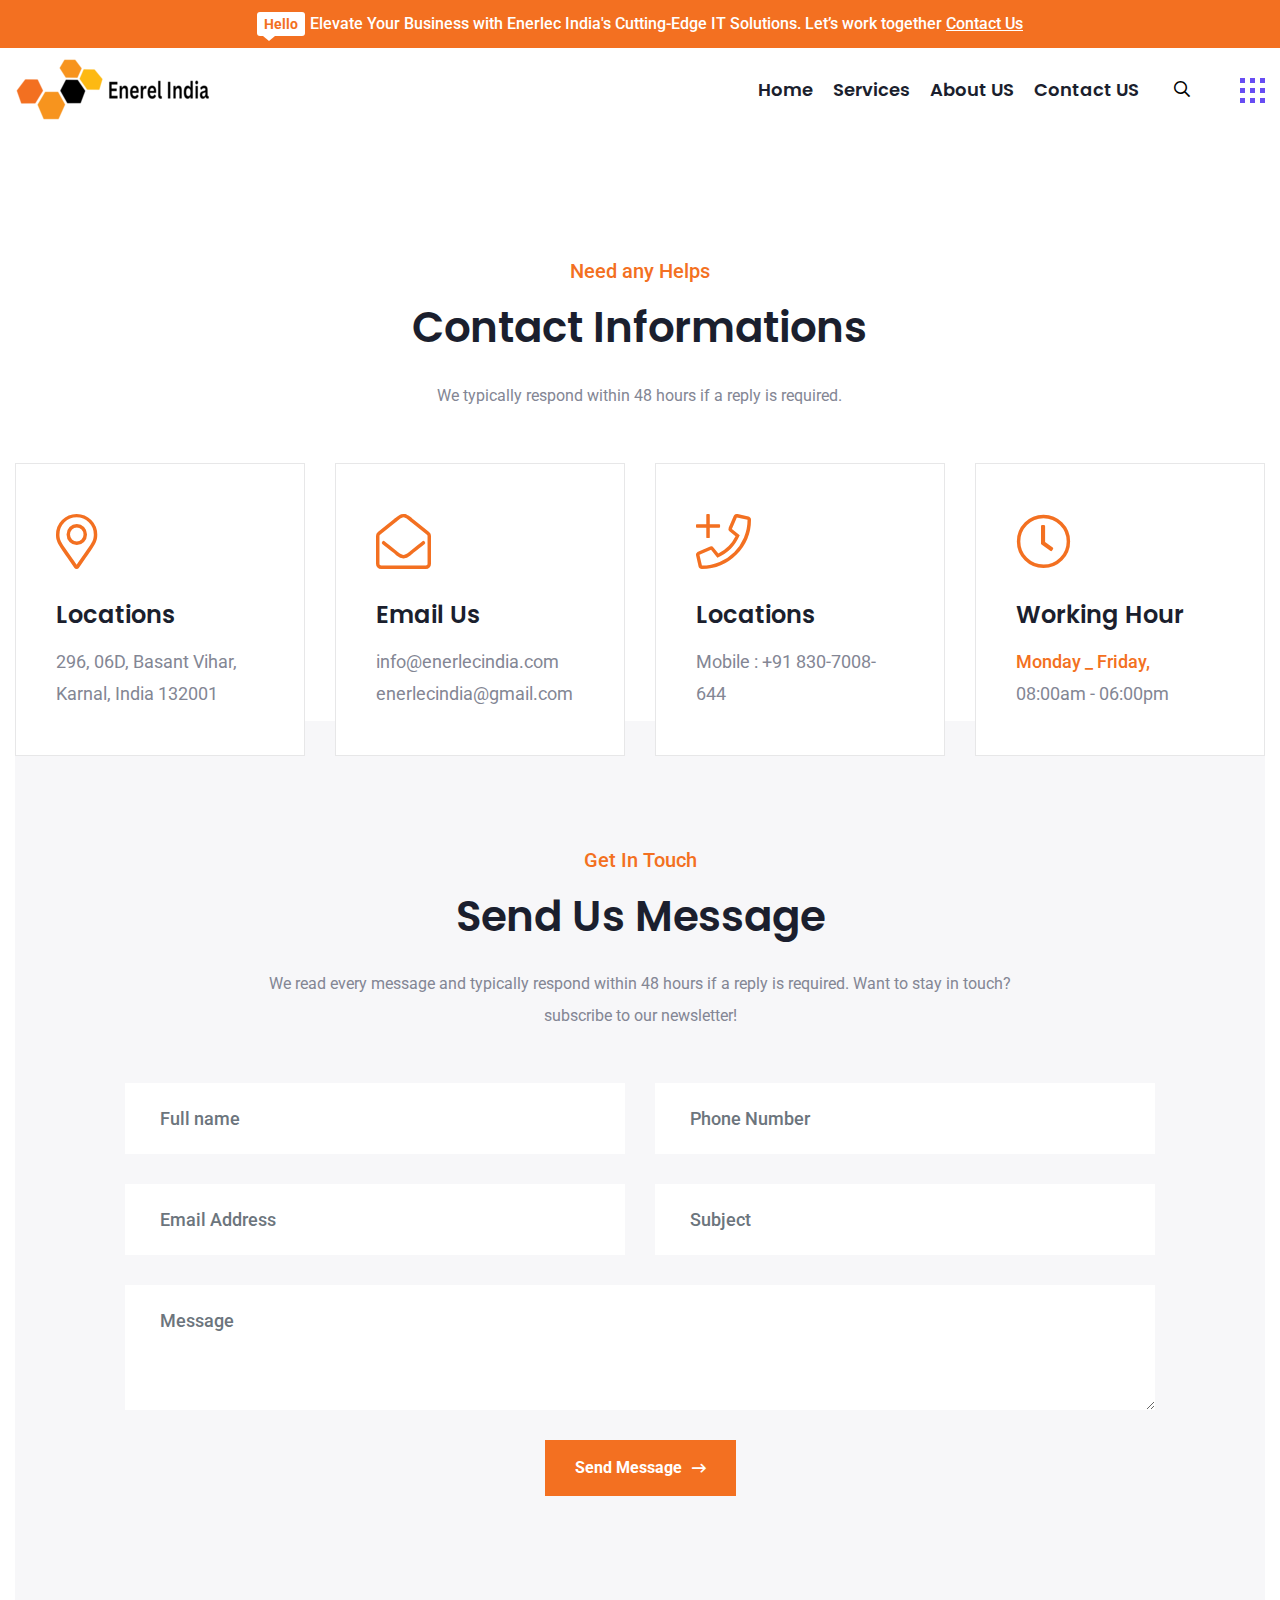
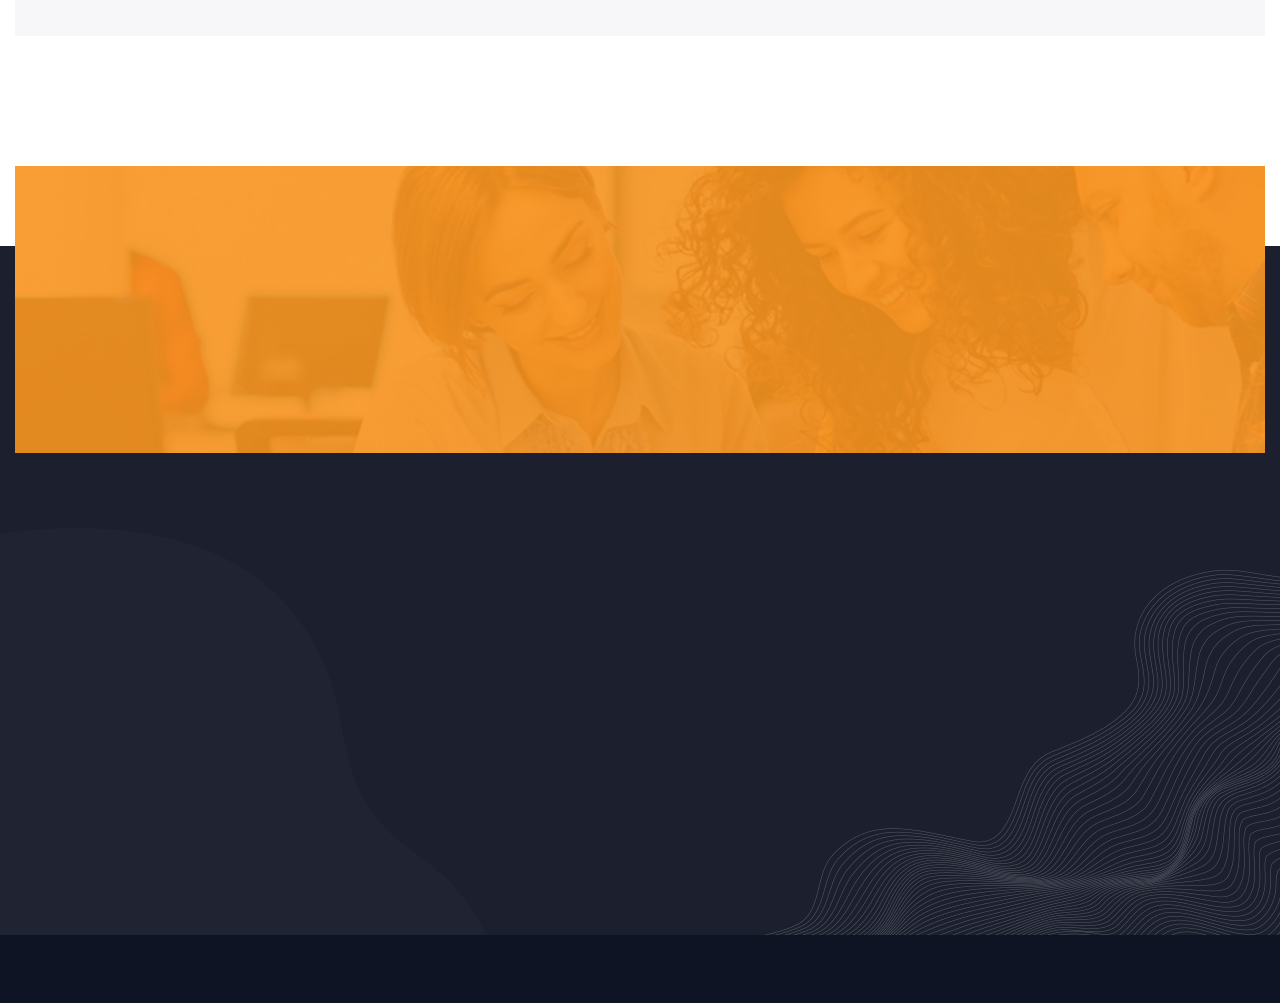
<file: contact.html>
<!DOCTYPE html>
<html lang="zxx">
<head>
    <!-- Required meta tags -->
    <meta charset="utf-8">
    <meta name="description" content="">
    <meta http-equiv="X-UA-Compatible" content="IE=edge">
    <meta name="viewport" content="width=device-width, initial-scale=1, shrink-to-fit=no">

    <!-- Title -->
    <title>Contact Us</title>
    <!-- Favicon Icon -->
    <link rel="shortcut icon" href="assets/images/favicon.png" type="image/x-icon">
    <!-- Google Fonts -->
    <link href="https://fonts.googleapis.com/css2?family=Poppins:wght@500;600&family=Roboto:wght@400;500;700&display=swap" rel="stylesheet">
    
    <!-- Flaticon -->
    <link rel="stylesheet" href="assets/css/flaticon.min.css">
    <!-- Font Awesome -->
    <link rel="stylesheet" href="assets/css/fontawesome-5.14.0.min.css">
    <!-- Bootstrap -->
    <link rel="stylesheet" href="assets/css/bootstrap.min.css">
    <!-- Magnific Popup -->
    <link rel="stylesheet" href="assets/css/magnific-popup.min.css">
    <!-- Nice Select -->
    <link rel="stylesheet" href="assets/css/nice-select.min.css">
    <!-- Animate -->
    <link rel="stylesheet" href="assets/css/animate.min.css">
    <!-- Slick -->
    <link rel="stylesheet" href="assets/css/slick.min.css">
    <!-- Main Style -->
    <link rel="stylesheet" href="assets/css/style.css">
    
</head>
<body>
    <div class="page-wrapper">

        <!-- Preloader -->
        <div class="preloader"><div class="custom-loader"></div></div>

        <!-- main header -->
        <header class="main-header header-four">
    
            <div class="header-top-wrap bgc-secondary">
                <div class="container">
                    <div class="header-top">
                        <div class="text"><span class="hello">Hello</span>Elevate Your Business with Enerlec India's
                            Cutting-Edge IT Solutions. Let’s work together <a href="contact.html">Contact Us</a></div>
                    </div>
                </div>
            </div>
    
            <!--Header-Upper-->
            <div class="header-upper bg-white">
                <div class="container clearfix">
    
                    <div class="header-inner rel d-flex align-items-center">
                        <div class="logo-outer">
                            <div class="logo"><a href="index.html"><img src="assets/images/logos/logo.png" alt="Logo"
                                        title="Logo"></a></div>
                        </div>
    
                        <div class="nav-outer ms-lg-auto clearfix">
                            <!-- Main Menu -->
                            <nav class="main-menu navbar-expand-lg">
                                <div class="navbar-header py-10">
                                    <div class="mobile-logo">
                                        <a href="index.html">
                                            <img src="assets/images/logos/logo.png" alt="Logo" title="Logo">
                                        </a>
                                    </div>
    
                                    <!-- Toggle Button -->
                                    <button type="button" class="navbar-toggle" data-bs-toggle="collapse"
                                        data-bs-target=".navbar-collapse">
                                        <span class="icon-bar"></span>
                                        <span class="icon-bar"></span>
                                        <span class="icon-bar"></span>
                                    </button>
                                </div>
    
                                <div class="navbar-collapse collapse clearfix">
                                    <ul class="navigation clearfix">
                                        <li><a href="#">Home</a>
                                            <!-- <ul>
                                                    <li><a href="index.html">IT Company</a></li>
                                                    <li><a href="index2.html">IT Solutions</a></li>
                                                    <li><a href="index3.html">IT Services</a></li>
                                                    <li><a href="index4.html">IT Agency</a></li>
                                                </ul> -->
                                        </li>
                                        <li><a href="services.html">services</a>
                                            <!-- <ul>
                                                    <li><a href="services.html">Services One</a></li>
                                                    <li><a href="services2.html">Services Two</a></li>
                                                    <li><a href="service-details.html">service details</a></li>
                                                </ul> -->
                                        </li>
                                        <!-- <li class="dropdown"><a href="#">Project</a>
                                                <ul>
                                                    <li><a href="project-grid.html">Project Grid</a></li>
                                                    <li><a href="project-masonry.html">Project Masonry.</a></li>
                                                    <li><a href="project-details.html">Project Details</a></li>
                                                </ul>
                                            </li> -->
                                        <!-- <li class="dropdown"><a href="#">shop</a>
                                                <ul>
                                                    <li><a href="shop.html">shop grid</a></li>
                                                    <li><a href="product-details.html">product details</a></li>
                                                    <li><a href="cart.html">cart page</a></li>
                                                    <li><a href="checkout.html">checkout</a></li>
                                                </ul>
                                            </li>
                                            <li class="dropdown"><a href="#">blog</a>
                                                <ul>
                                                    <li><a href="blog.html">blog standard</a></li>
                                                    <li><a href="blog-details.html">blog details</a></li>
                                                </ul>
                                            </li> -->
                                        <li><a href="about.html">About US</a>
    
                                        </li>
                                        <li><a href="contact.html">Contact US</a>
    
                                        </li>
                                        <!-- <li ><a href="faqs.html">faqs</a>
                                               
                                            </li> -->        <!-- <li class="dropdown"><a href="#">pages</a>
                                            <ul>
                                                <li><a href="about.html">About us</a></li>
                                                <li><a href="contact.html">Contact us</a></li>
                                                <li><a href="team.html">Team</a></li>
                                                <li><a href="faqs.html">faqs</a></li>
                                                <li><a href="pricing.html">Pricing Plan</a></li>
                                                <li><a href="404.html">404 error</a></li>
                                            </ul>
                                        </li> -->
                                    </ul>
                                </div>

                            </nav>
                            <!-- Main Menu End-->
                        </div>
                        
                        <!-- Nav Search -->
                        <div class="nav-search py-10">
                            <button class="far fa-search"></button>
                            <form action="#" class="hide">
                                <input type="text" placeholder="Search" class="searchbox" required="">
                                <button type="submit" class="searchbutton far fa-search"></button>
                            </form>
                        </div>
                        
                        <!-- Menu Button -->
                        <div class="menu-btns">
                            <!-- menu sidbar -->
                            <div class="menu-sidebar">
                                <button>
                                    <span class="toggle-btn"></span>
                                </button>
                            </div>
                        </div>
                    </div>
                </div>
            </div>
            <!--End Header Upper-->
        </header>
       

        <!--Form Back Drop-->
        <div class="form-back-drop"></div>
        
        <!-- Hidden Sidebar -->
        <section class="hidden-bar">
            <div class="inner-box text-center">
                <div class="cross-icon"><span class="fa fa-times"></span></div>
                <div class="title">
                    <h4>Get Appointment</h4>
                </div>

                <!--Appointment Form-->
                <div class="appointment-form">
                    <form method="post" action="contact.html">
                        <div class="form-group">
                            <input type="text" name="text" value="" placeholder="Name" required>
                        </div>
                        <div class="form-group">
                            <input type="email" name="email" value="" placeholder="Email Address" required>
                        </div>
                        <div class="form-group">
                            <textarea placeholder="Message" rows="5"></textarea>
                        </div>
                        <div class="form-group">
                            <button type="submit" class="theme-btn">Submit now</button>
                        </div>
                    </form>
                </div>

                <!--Social Icons-->
                <!-- <div class="social-style-one">
                    <a href="#"><i class="fab fa-twitter"></i></a>
                    <a href="#"><i class="fab fa-facebook-f"></i></a>
                    <a href="#"><i class="fab fa-instagram"></i></a>
                    <a href="#"><i class="fab fa-pinterest-p"></i></a>
                </div> -->
            </div>
        </section>
        <!-- Page Banner End -->
        

        <!-- Contact Info Area start -->
        <section class="contact-page-info pt-130 rpt-100 pb-100 rpb-70 rel z-1">
            <div class="container">
                <div class="row text-center mb-35 justify-content-center wow fadeInUp delay-0-2s">
                    <div class="col-xl-8 col-lg-10">
                        <div class="section-title mb-25">
                            <span class="sub-title mb-15">Need any Helps</span>
                            <h2>Contact Informations</h2>
                        </div>
                        <p>We typically respond within 48 hours if a reply is required.</p>
                    </div>
                </div>
                <div class="row justify-content-center">
                    <div class="col-xl-3 col-lg-4 col-md-6">
                        <div class="contact-info-box wow fadeInUp delay-0-2s">
                            <div class="icon"><i class="fal fa-map-marker-alt"></i></div>
                            <h4>Locations</h4>
                            <span>296, 06D, Basant Vihar, Karnal, India 132001</span>
                        </div>
                    </div>
                    <div class="col-xl-3 col-lg-4 col-md-6">
                        <div class="contact-info-box wow fadeInUp delay-0-3s">
                            <div class="icon"><i class="fal fa-envelope-open"></i></div>
                            <h4>Email Us</h4>
                            <a href="mailto:info@enerlecindia.com">info@enerlecindia.com</a><br>
                            <a href="mailto:enerlecindia@gmail.com">enerlecindia@gmail.com</a>

                        </div>
                    </div>
                    <div class="col-xl-3 col-lg-4 col-md-6">
                        <div class="contact-info-box wow fadeInUp delay-0-4s">
                            <div class="icon"><i class="fal fa-phone-plus"></i></div>
                            <h4>Locations</h4>
                            <span>Mobile : <a href="callto:+918307008644">+91 830-7008-644</a></span>
                            <!-- <span>Teliphone : <a href="callto:+1234566">+1234566</a></span> -->
                        </div>
                    </div>
                    <div class="col-xl-3 col-lg-4 col-md-6">
                        <div class="contact-info-box wow fadeInUp delay-0-5s">
                            <div class="icon"><i class="fal fa-clock"></i></div>
                            <h4>Working Hour</h4>
                            <b>Monday _ Friday,</b>
                            <span>08:00am - 06:00pm</span>
                        </div>
                    </div>
                </div>
            </div>
        </section>
        <!-- Contact Info Area end -->
        
        
        <!-- Location Map Area Start -->
        <!-- <div class="contact-page-map wow fadeInUp delay-0-2s">
            <div class="our-location">
                <iframe src="https://www.google.com/maps/embed?pb=!1m12!1m10!1m3!1d142190.2862584524!2d-74.01298319978558!3d40.721725351435126!2m1!3f0!3m2!1i1024!2i768!4f13.1!5e1!3m2!1sen!2sbd!4v1663473911885!5m2!1sen!2sbd" style="border:0; width: 100%;" allowfullscreen="" loading="lazy" referrerpolicy="no-referrer-when-downgrade"></iframe>
            </div>
        </div> -->
        <!-- Location Map Area End -->
        
        
        <!-- Contact Form Start -->
        <section class="contact-page-form pb-130 rpb-100">
            <div class="container">
                <div class="contact-form-wrap form-style-two bgc-lighter wow fadeInUp delay-0-2s">
                    <div class="row text-center mb-35 justify-content-center">
                        <div class="col-xl-9 col-lg-11">
                            <div class="section-title mb-25 wow fadeInUp delay-0-2s">
                                <span class="sub-title mb-15">Get In Touch</span>
                                <h2>Send Us  Message</h2>
                            </div>
                            <p>We read every message and typically respond within 48 hours if a reply is required. Want to stay in touch? subscribe to our newsletter!</p>
                        </div>
                    </div>
                    <form id="contactForm" class="contactForm" action="assets/php/form-process.php" name="contactForm" method="post">
                        <div class="row">
                            <div class="col-md-6">
                                <div class="form-group">
                                    <input type="text" id="name" name="name" class="form-control" value="" placeholder="Full name" required data-error="Please enter your name">
                                    <div class="help-block with-errors"></div>
                                </div>
                            </div>
                            <div class="col-md-6">
                                <div class="form-group">
                                    <input type="text" id="phone_number" name="phone_number" class="form-control" value="" placeholder="Phone Number" required data-error="Please enter your Phone Number">
                                    <div class="help-block with-errors"></div>
                                </div>
                            </div>
                            <div class="col-md-6">
                                <div class="form-group">
                                    <input type="email" id="email" name="email" class="form-control" value="" placeholder="Email Address" required data-error="Please enter your Email">
                                    <div class="help-block with-errors"></div>
                                </div>
                            </div>
                            <div class="col-md-6">
                                <div class="form-group">
                                    <input type="text" id="subject" name="subject" class="form-control" value="" placeholder="Subject" required data-error="Please enter your Subject">
                                    <div class="help-block with-errors"></div>
                                </div>
                            </div>
                            <div class="col-md-12">
                                <div class="form-group">
                                    <textarea name="message" id="message" class="form-control" rows="3" placeholder="Message" required data-error="Please enter your Message"></textarea>
                                    <div class="help-block with-errors"></div>
                                </div>
                            </div>
                            <div class="col-xl-12">
                                <div class="form-group text-center mb-0">
                                    <button type="submit" class="theme-btn style-two">send message <i class="far fa-long-arrow-right"></i></button>
                                    <div id="msgSubmit" class="hidden"></div>
                                </div>
                            </div>
                        </div>
                    </form>
                </div>
            </div>
        </section>
        <!-- Contact Form End -->
        
        
        <!-- footer area start -->
        <footer class="main-footer bgc-gray footer-white rel z-1 mt-80">
            <div class="footer-cta-wrap">
                <div class="container">
                    <div class="footer-cta-inner bgs-cover" style="background-image: url(assets/images/footer/footer-cta-bg.jpg);">
                        <div class="section-title wow fadeInLeft delay-0-2s">
                            <span class="sub-title">Need Any Consultations ?</span>
                            <h2>We’re Ready to help  Your Business</h2>
                        </div>
                        <a href="contact.html" class="theme-btn style-three wow fadeInRight delay-0-2s">Get Free Quote <i class="fas fa-long-arrow-right"></i></a>
                        <div class="hotline wow fadeInRight delay-0-2s">
                            <i class="fas fa-phone"></i>
                            <div class="content">
                                <span>Hotline</span><br>
                                 <a href="callto:+918307008644">+91 830-7008-644</a>
                            </div>
                        </div>
                    </div>
                </div>
            </div>
            <div class="container">
                <div class="row medium-gap">
                    <div class="col-xl-3 col-sm-6">
                        <div class="footer-widget widget_about wow fadeInUp delay-0-2s">
                            <div class="footer-logo mb-30">
                                <a href="index.html"><img src="assets/images/logos/logo.png" alt="Logo"></a>
                            </div>
                            <p>Experience the Ultimate in IT Consulting with Enerlec India's Expertise and Innovation</p>
                            <a href="about.html" class="read-more">Learn More Us <i class="fas fa-long-arrow-right"></i></a>
                        </div>
                    </div>
                    <div class="col-xl-3 col-sm-6 order-xl-2">
                        <div class="footer-widget widget_newsletter wow fadeInUp delay-0-6s">
                            <h4 class="footer-title">Newsletter</h4>
                            <p>Interested in staying in the loop? Be sure to subscribe to our newsletter today.</p>
                            <form action="#">
                                <label for="email"><i class="far fa-envelope"></i></label>
                                <input id="email" type="email" placeholder="support@gmail.com" required>
                                <button>Sign Up</button>
                            </form>
                            <!-- <h5>Follow Us</h5>
                            <div class="social-style-one">
                                <a href="#"><i class="fab fa-facebook-f"></i></a>
                                <a href="#"><i class="fab fa-twitter"></i></a>
                                <a href="#"><i class="fab fa-instagram"></i></a>
                                <a href="#"><i class="fab fa-linkedin-in"></i></a>
                            </div> -->
                        </div>
                    </div>
                    <div class="col-xl-6">
                        <div class="row">
                            <div class="col-md-4 col-6 col-small">
                                <div class="footer-widget widget_nav_menu wow fadeInUp delay-0-3s">
                                    <h4 class="footer-title">Quick Links</h4>
                                    <ul class="list-style-two">
                                        <li><a href="about.html">Company History</a></li>
                                        <li><a href="about.html">About Company</a></li>
                                        <li><a href="services.html">Latest Services</a></li>
                                        <li><a href="project-grid.html">Popular Works</a></li>
                                        <li><a href="faqs.html">Asked Questions</a></li>
                                        <li><a href="blog.html">Blog & News</a></li>
                                        <li><a href="contact.html">Contact us</a></li>
                                    </ul>
                                </div>
                            </div>
                            <div class="col-md-4 col-6 col-small">
                                <div class="footer-widget widget_nav_menu wow fadeInUp delay-0-4s">
                                    <h4 class="footer-title">Services</h4>
                                    <ul class="list-style-two">
                                        <li><a href="service-details.html">Product Design</a></li>
                                        <li><a href="service-details.html">Design & Development</a></li>
                                        <li><a href="service-details.html">UX/UI Strategy</a></li>
                                        <li><a href="service-details.html">Search Engine</a></li>
                                        <li><a href="service-details.html">IT Consulting</a></li>
                                        <li><a href="service-details.html">Software Development</a></li>
                                        <li><a href="service-details.html">Business Analysis</a></li>
                                    </ul>
                                </div>
                            </div>
                            <div class="col-md-4 col-6 col-small">
                                <div class="footer-widget widget_nav_menu wow fadeInUp delay-0-5s">
                                    <h4 class="footer-title">Support</h4>
                                    <ul class="list-style-two">
                                        <li><a href="contact.html">Start Here</a></li>
                                      <li><a href="delivery.html">Delivery Policy</a></li>
                                        <li><a href="404.html">404 Not Found</a></li>
                                        <li><a href="contact.html">Password Protected</a></li>
                                        <li><a href="refunds.html">Cancelation and Refunds</a></li>
                                       <li><a href="privacy-policy.html">Privacy Policy</a></li>
                                    </ul>
                                </div>
                            </div>
                        </div>
                    </div>
                </div>
            </div>
            <div class="footer-bottom bgc-black mt-20 pt-20">
                <div class="container">
                    <div class="row align-items-center">
                        <!-- <div class="col-lg-8">
                            <div class="footer-bottom-menu mb-10 wow fadeInRight delay-0-2s">
                                <ul>
                                    <li><a href="#">Home</a></li>
                                    <li><a href="#">Version 1.2</a></li>
                                    <li><a href="#">Image Licenses</a></li>
                                    <li><a href="#">Instructions</a></li>
                                    <li><a href="#">Visit My Templates</a></li>
                                </ul>
                            </div>
                        </div> -->
                        <div class="col-lg-4">
                            <div class="copyright-text text-lg-end wow fadeInLeft delay-0-2s">
                                <p>© 2023 Enerlec India. All rights reserved.</p>
                            </div>
                        </div>
                    </div>
                </div>
            </div>
            <div class="footer-shapes">
                <img class="shape one" src="assets/images/footer/footer-bg-weve-shape.png" alt="Shape">
                <img class="shape two" src="assets/images/footer/footer-bg-line-shape.png" alt="Shape">
                <img class="shape three wow fadeInRight delay-0-8s" src="assets/images/footer/footer-right.png" alt="Shape">
            </div>
        </footer>
        <!-- footer area end -->
        
        
        <!-- Scroll Top Button -->
        <button class="scroll-top scroll-to-target" data-target="html"><span class="fas fa-angle-double-up"></span></button>

    </div>
    <!--End pagewrapper-->
   
    
    <!-- Jquery -->
    <script src="assets/js/jquery-3.6.0.min.js"></script>
    <!-- Bootstrap -->
    <script src="assets/js/bootstrap.min.js"></script>
    <!-- Appear Js -->
    <script src="assets/js/appear.min.js"></script>
    <!-- Slick -->
    <script src="assets/js/slick.min.js"></script>
    <!-- Magnific Popup -->
    <script src="assets/js/jquery.magnific-popup.min.js"></script>
    <!-- Nice Select -->
    <script src="assets/js/jquery.nice-select.min.js"></script>
    <!-- Image Loader -->
    <script src="assets/js/imagesloaded.pkgd.min.js"></script>
    <!-- Circle Progress -->
    <script src="assets/js/circle-progress.min.js"></script>
    <!-- Isotope -->
    <script src="assets/js/isotope.pkgd.min.js"></script>
    <!--  WOW Animation -->
    <script src="assets/js/wow.min.js"></script>
    <!-- Custom script -->
    <script src="assets/js/script.js"></script>
    
    <!-- For Contact Form -->
    <script src="assets/js/jquery.ajaxchimp.min.js"></script>
    <script src="assets/js/form-validator.min.js"></script>
    <script src="assets/js/contact-form-script.js"></script>

</body>
</html>
</file>
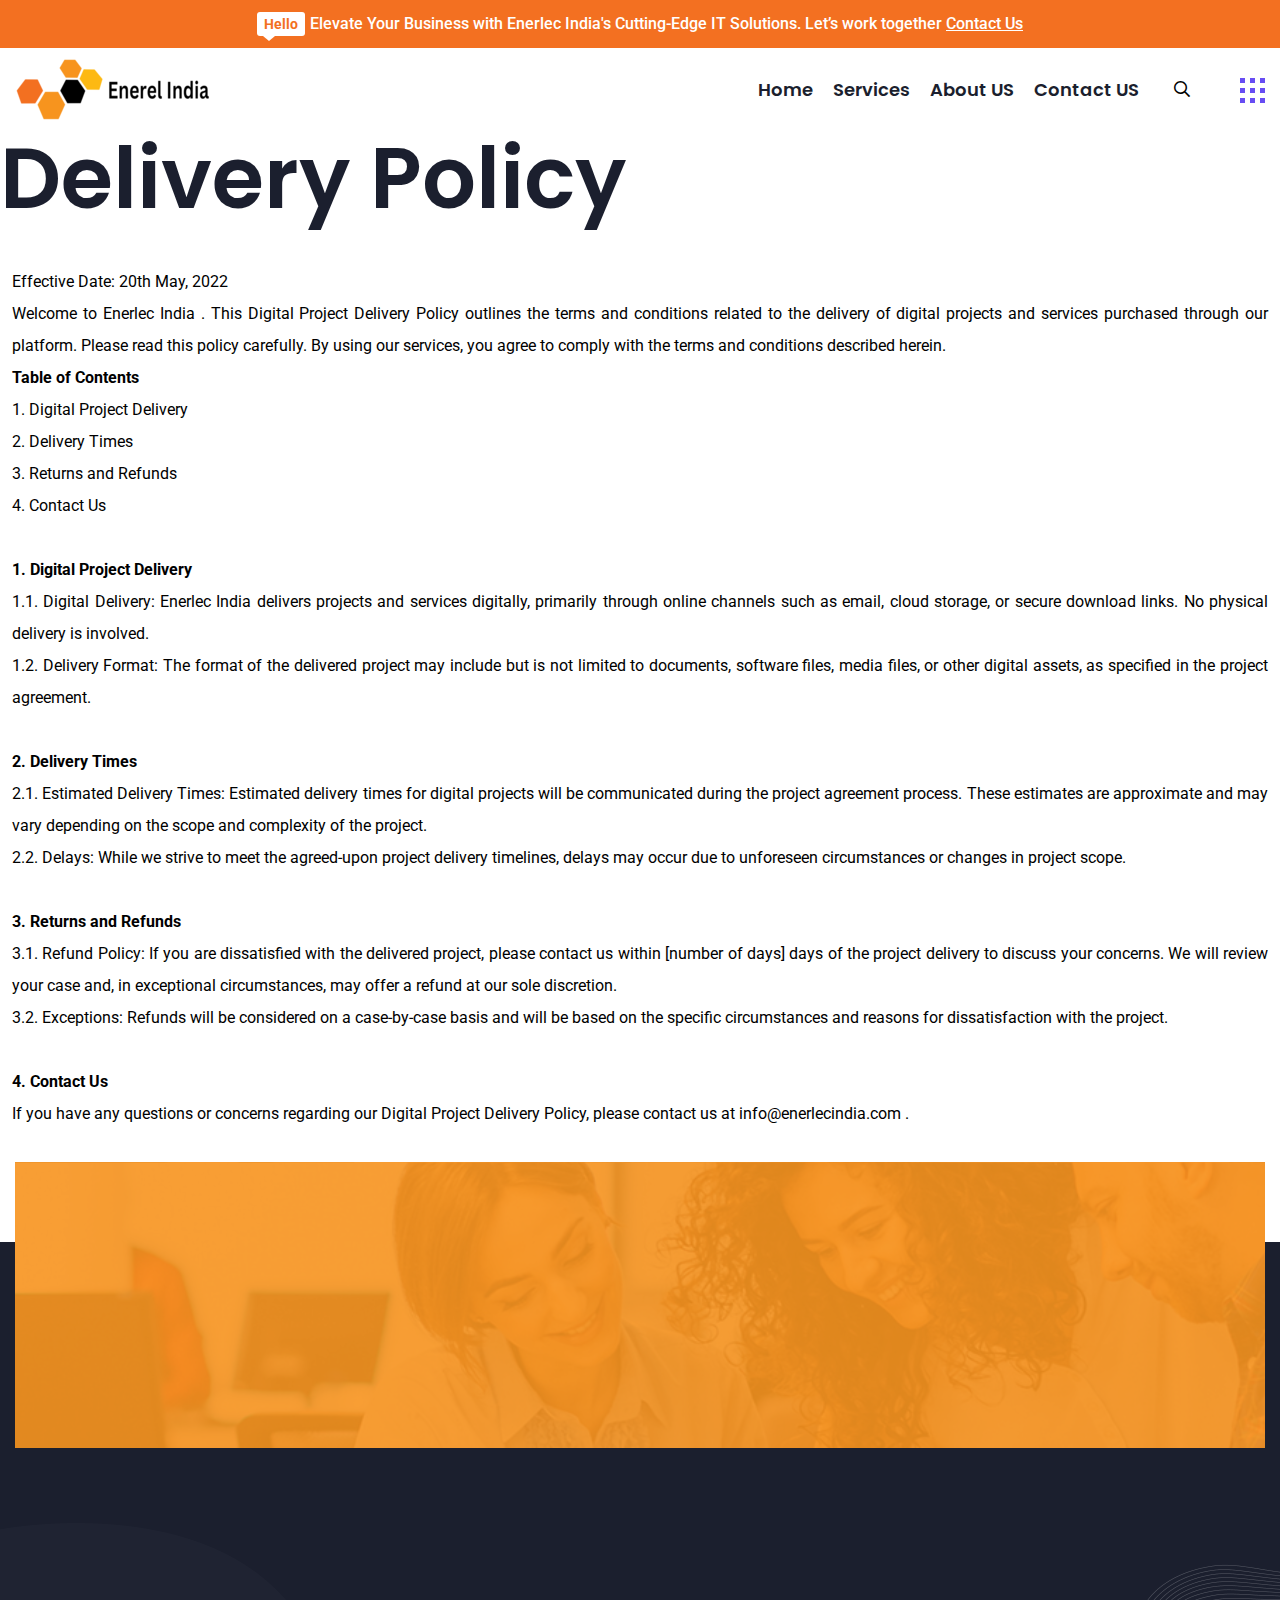
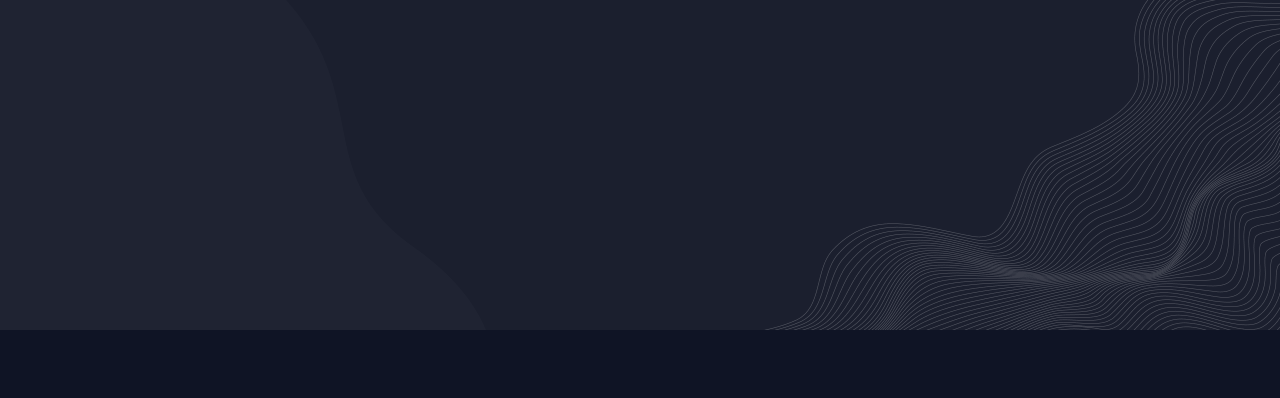
<file: delivery.html>
<!DOCTYPE html>
<html lang="zxx">
<head>
    <!-- Required meta tags -->
    <meta charset="utf-8">
    <meta name="description" content="">
    <meta http-equiv="X-UA-Compatible" content="IE=edge">
    <meta name="viewport" content="width=device-width, initial-scale=1, shrink-to-fit=no">

    <!-- Title -->
    <title>About Us</title>
    <!-- Favicon Icon -->
    <link rel="shortcut icon" href="assets/images/favicon.png" type="image/x-icon">
    <!-- Google Fonts -->
    <link href="https://fonts.googleapis.com/css2?family=Poppins:wght@500;600&family=Roboto:wght@400;500;700&display=swap" rel="stylesheet">
    
    <!-- Flaticon -->
    <link rel="stylesheet" href="assets/css/flaticon.min.css">
    <!-- Font Awesome -->
    <link rel="stylesheet" href="assets/css/fontawesome-5.14.0.min.css">
    <!-- Bootstrap -->
    <link rel="stylesheet" href="assets/css/bootstrap.min.css">
    <!-- Magnific Popup -->
    <link rel="stylesheet" href="assets/css/magnific-popup.min.css">
    <!-- Nice Select -->
    <link rel="stylesheet" href="assets/css/nice-select.min.css">
    <!-- Animate -->
    <link rel="stylesheet" href="assets/css/animate.min.css">
    <!-- Slick -->
    <link rel="stylesheet" href="assets/css/slick.min.css">
    <!-- Main Style -->
    <link rel="stylesheet" href="assets/css/style.css">
    
</head>
<body>
    <div class="page-wrapper">

        <!-- Preloader -->
        <div class="preloader"><div class="custom-loader"></div></div>

        <!-- main header -->
        <header class="main-header header-four">
    
            <div class="header-top-wrap bgc-secondary">
                <div class="container">
                    <div class="header-top">
                        <div class="text"><span class="hello">Hello</span>Elevate Your Business with Enerlec India's
                            Cutting-Edge IT Solutions. Let’s work together <a href="contact.html">Contact Us</a></div>
                    </div>
                </div>
            </div>
    
            <!--Header-Upper-->
            <div class="header-upper bg-white">
                <div class="container clearfix">
    
                    <div class="header-inner rel d-flex align-items-center">
                        <div class="logo-outer">
                            <div class="logo"><a href="index.html"><img src="assets/images/logos/logo.png" alt="Logo"
                                        title="Logo"></a></div>
                        </div>
    
                        <div class="nav-outer ms-lg-auto clearfix">
                            <!-- Main Menu -->
                            <nav class="main-menu navbar-expand-lg">
                                <div class="navbar-header py-10">
                                    <div class="mobile-logo">
                                        <a href="index.html">
                                            <img src="assets/images/logos/logo.png" alt="Logo" title="Logo">
                                        </a>
                                    </div>
    
                                    <!-- Toggle Button -->
                                    <button type="button" class="navbar-toggle" data-bs-toggle="collapse"
                                        data-bs-target=".navbar-collapse">
                                        <span class="icon-bar"></span>
                                        <span class="icon-bar"></span>
                                        <span class="icon-bar"></span>
                                    </button>
                                </div>
    
                                <div class="navbar-collapse collapse clearfix">
                                    <ul class="navigation clearfix">
                                        <li><a href="#">Home</a>
                                            <!-- <ul>
                                                    <li><a href="index.html">IT Company</a></li>
                                                    <li><a href="index2.html">IT Solutions</a></li>
                                                    <li><a href="index3.html">IT Services</a></li>
                                                    <li><a href="index4.html">IT Agency</a></li>
                                                </ul> -->
                                        </li>
                                        <li><a href="services.html">services</a>
                                            <!-- <ul>
                                                    <li><a href="services.html">Services One</a></li>
                                                    <li><a href="services2.html">Services Two</a></li>
                                                    <li><a href="service-details.html">service details</a></li>
                                                </ul> -->
                                        </li>
                                        <!-- <li class="dropdown"><a href="#">Project</a>
                                                <ul>
                                                    <li><a href="project-grid.html">Project Grid</a></li>
                                                    <li><a href="project-masonry.html">Project Masonry.</a></li>
                                                    <li><a href="project-details.html">Project Details</a></li>
                                                </ul>
                                            </li> -->
                                        <!-- <li class="dropdown"><a href="#">shop</a>
                                                <ul>
                                                    <li><a href="shop.html">shop grid</a></li>
                                                    <li><a href="product-details.html">product details</a></li>
                                                    <li><a href="cart.html">cart page</a></li>
                                                    <li><a href="checkout.html">checkout</a></li>
                                                </ul>
                                            </li>
                                            <li class="dropdown"><a href="#">blog</a>
                                                <ul>
                                                    <li><a href="blog.html">blog standard</a></li>
                                                    <li><a href="blog-details.html">blog details</a></li>
                                                </ul>
                                            </li> -->
                                        <li><a href="about.html">About US</a>
    
                                        </li>
                                        <li><a href="contact.html">Contact US</a>
    
                                        </li>
                                        <!-- <li ><a href="faqs.html">faqs</a>
                                               
                                            </li> -->        <!-- <li class="dropdown"><a href="#">pages</a>
                                            <ul>
                                                <li><a href="about.html">About us</a></li>
                                                <li><a href="contact.html">Contact us</a></li>
                                                <li><a href="team.html">Team</a></li>
                                                <li><a href="faqs.html">faqs</a></li>
                                                <li><a href="pricing.html">Pricing Plan</a></li>
                                                <li><a href="404.html">404 error</a></li>
                                            </ul>
                                        </li> -->
                                    </ul>
                                </div>

                            </nav>
                            <!-- Main Menu End-->
                        </div>
                        
                        <!-- Nav Search -->
                        <div class="nav-search py-10">
                            <button class="far fa-search"></button>
                            <form action="#" class="hide">
                                <input type="text" placeholder="Search" class="searchbox" required="">
                                <button type="submit" class="searchbutton far fa-search"></button>
                            </form>
                        </div>
                        
                        <!-- Menu Button -->
                        <div class="menu-btns">
                            <!-- menu sidbar -->
                            <div class="menu-sidebar">
                                <button>
                                    <span class="toggle-btn"></span>
                                </button>
                            </div>
                        </div>
                    </div>
                </div>
            </div>
            <!--End Header Upper-->
        </header>
       

        <!--Form Back Drop-->
        <div class="form-back-drop"></div>
        
        <!-- Hidden Sidebar -->
        <section class="hidden-bar">
            <div class="inner-box text-center">
                <div class="cross-icon"><span class="fa fa-times"></span></div>
                <div class="title">
                    <h4>Get Appointment</h4>
                </div>

                <!--Appointment Form-->
                <div class="appointment-form">
                    <form method="post" action="contact.html">
                        <div class="form-group">
                            <input type="text" name="text" value="" placeholder="Name" required>
                        </div>
                        <div class="form-group">
                            <input type="email" name="email" value="" placeholder="Email Address" required>
                        </div>
                        <div class="form-group">
                            <textarea placeholder="Message" rows="5"></textarea>
                        </div>
                        <div class="form-group">
                            <button type="submit" class="theme-btn">Submit now</button>
                        </div>
                    </form>
                </div>

                <!--Social Icons-->
                <!-- <div class="social-style-one">
                    <a href="#"><i class="fab fa-twitter"></i></a>
                    <a href="#"><i class="fab fa-facebook-f"></i></a>
                    <a href="#"><i class="fab fa-instagram"></i></a>
                    <a href="#"><i class="fab fa-pinterest-p"></i></a>
                </div> -->
            </div>
        </section>
        <!-- Page Banner End -->
        <h1>Delivery Policy</h1>
        <p style="text-align: justify; color: black; margin-left: 12px; margin-right: 12px;">   <br>
            
        
        Effective Date: 20th May, 2022<br>
            
        Welcome to Enerlec India . This Digital Project Delivery Policy outlines the terms and conditions related to the delivery of digital projects and services purchased through our platform. Please read this policy carefully. By using our services, you agree to comply with the terms and conditions described herein.
            <br>
            <strong>  Table of Contents </strong>
            <br>
           
           1. Digital Project Delivery<br>
           2. Delivery Times<br>
           3. Returns and Refunds<br>
           4. Contact Us<br>
           <br>
            
            <strong>1. Digital Project Delivery</strong><br>
            
            

1.1. Digital Delivery: Enerlec India delivers projects and services digitally, primarily through online channels such as email, cloud storage, or secure download links. No physical delivery is involved.
<br>
1.2. Delivery Format: The format of the delivered project may include but is not limited to documents, software files, media files, or other digital assets, as specified in the project agreement.<br>
<br>
<strong>2. Delivery Times</strong><br>

2.1. Estimated Delivery Times: Estimated delivery times for digital projects will be communicated during the project agreement process. These estimates are approximate and may vary depending on the scope and complexity of the project.<br>

2.2. Delays: While we strive to meet the agreed-upon project delivery timelines, delays may occur due to unforeseen circumstances or changes in project scope.<br>
<br>
<strong>3. Returns and Refunds</strong><br>

3.1. Refund Policy: If you are dissatisfied with the delivered project, please contact us within [number of days] days of the project delivery to discuss your concerns. We will review your case and, in exceptional circumstances, may offer a refund at our sole discretion.
<br>
3.2. Exceptions: Refunds will be considered on a case-by-case basis and will be based on the specific circumstances and reasons for dissatisfaction with the project.<br>
<br>
<strong>4. Contact Us</strong><br>

If you have any questions or concerns regarding our Digital Project Delivery Policy, please contact us at info@enerlecindia.com .<br><br> </p>
        
        
        <!-- footer area start -->
        <footer class="main-footer bgc-gray footer-white rel z-1 mt-80">
            <div class="footer-cta-wrap">
                <div class="container">
                    <div class="footer-cta-inner bgs-cover" style="background-image: url(assets/images/footer/footer-cta-bg.jpg);">
                        <div class="section-title wow fadeInLeft delay-0-2s">
                            <span class="sub-title">Need Any Consultations ?</span>
                            <h2>We’re Ready to help  Your Business</h2>
                        </div>
                        <a href="contact.html" class="theme-btn style-three wow fadeInRight delay-0-2s">Get Free Quote <i class="fas fa-long-arrow-right"></i></a>
                        <div class="hotline wow fadeInRight delay-0-2s">
                            <i class="fas fa-phone"></i>
                            <div class="content">
                                <span>Hotline</span><br>
                                 <a href="callto:+918307008644">+91 830-7008-644</a>
                            </div>
                        </div>
                    </div>
                </div>
            </div>
            <div class="container">
                <div class="row medium-gap">
                    <div class="col-xl-3 col-sm-6">
                        <div class="footer-widget widget_about wow fadeInUp delay-0-2s">
                            <div class="footer-logo mb-30">
                                <a href="index.html"><img src="assets/images/logos/logo.png" alt="Logo"></a>
                            </div>
                            <p>Experience the Ultimate in IT Consulting with Enerlec India's Expertise and Innovation</p>
                            <a href="about.html" class="read-more">Learn More Us <i class="fas fa-long-arrow-right"></i></a>
                        </div>
                    </div>
                    <div class="col-xl-3 col-sm-6 order-xl-2">
                        <div class="footer-widget widget_newsletter wow fadeInUp delay-0-6s">
                            <h4 class="footer-title">Newsletter</h4>
                            <p>Interested in staying in the loop? Be sure to subscribe to our newsletter today.</p>
                            <form action="#">
                                <label for="email"><i class="far fa-envelope"></i></label>
                                <input id="email" type="email" placeholder="support@gmail.com" required>
                                <button>Sign Up</button>
                            </form>
                            <!-- <h5>Follow Us</h5>
                            <div class="social-style-one">
                                <a href="#"><i class="fab fa-facebook-f"></i></a>
                                <a href="#"><i class="fab fa-twitter"></i></a>
                                <a href="#"><i class="fab fa-instagram"></i></a>
                                <a href="#"><i class="fab fa-linkedin-in"></i></a>
                            </div> -->
                        </div>
                    </div>
                    <div class="col-xl-6">
                        <div class="row">
                            <div class="col-md-4 col-6 col-small">
                                <div class="footer-widget widget_nav_menu wow fadeInUp delay-0-3s">
                                    <h4 class="footer-title">Quick Links</h4>
                                    <ul class="list-style-two">
                                        <li><a href="about.html">Company History</a></li>
                                        <li><a href="about.html">About Company</a></li>
                                        <li><a href="services.html">Latest Services</a></li>
                                        <li><a href="project-grid.html">Popular Works</a></li>
                                        <li><a href="faqs.html">Asked Questions</a></li>
                                        <li><a href="blog.html">Blog & News</a></li>
                                        <li><a href="contact.html">Contact us</a></li>
                                    </ul>
                                </div>
                            </div>
                            <div class="col-md-4 col-6 col-small">
                                <div class="footer-widget widget_nav_menu wow fadeInUp delay-0-4s">
                                    <h4 class="footer-title">Services</h4>
                                    <ul class="list-style-two">
                                        <li><a href="service-details.html">Product Design</a></li>
                                        <li><a href="service-details.html">Design & Development</a></li>
                                        <li><a href="service-details.html">UX/UI Strategy</a></li>
                                        <li><a href="service-details.html">Search Engine</a></li>
                                        <li><a href="service-details.html">IT Consulting</a></li>
                                        <li><a href="service-details.html">Software Development</a></li>
                                        <li><a href="service-details.html">Business Analysis</a></li>
                                    </ul>
                                </div>
                            </div>
                            <div class="col-md-4 col-6 col-small">
                                <div class="footer-widget widget_nav_menu wow fadeInUp delay-0-5s">
                                    <h4 class="footer-title">Support</h4>
                                    <ul class="list-style-two">
                                        <li><a href="contact.html">Start Here</a></li>
                                      <li><a href="delivery.html">Delivery Policy</a></li>
                                        <li><a href="404.html">404 Not Found</a></li>
                                        <li><a href="contact.html">Password Protected</a></li>
                                        <li><a href="refunds.html">Cancelation and Refunds</a></li>
                                        <li><a href="privacy-policy.html">Privacy Policy</a></li>
                                    </ul>
                                </div>
                            </div>
                        </div>
                    </div>
                </div>
            </div>
            <div class="footer-bottom bgc-black mt-20 pt-20">
                <div class="container">
                    <div class="row align-items-center">
                        <!-- <div class="col-lg-8">
                            <div class="footer-bottom-menu mb-10 wow fadeInRight delay-0-2s">
                                <ul>
                                    <li><a href="#">Home</a></li>
                                    <li><a href="#">Version 1.2</a></li>
                                    <li><a href="#">Image Licenses</a></li>
                                    <li><a href="#">Instructions</a></li>
                                    <li><a href="#">Visit My Templates</a></li>
                                </ul>
                            </div>
                        </div> -->
                        <div class="col-lg-4">
                            <div class="copyright-text text-lg-end wow fadeInLeft delay-0-2s">
                                <p>© 2023 Enerlec India. All rights reserved.</p>
                            </div>
                        </div>
                    </div>
                </div>
            </div>
            <div class="footer-shapes">
                <img class="shape one" src="assets/images/footer/footer-bg-weve-shape.png" alt="Shape">
                <img class="shape two" src="assets/images/footer/footer-bg-line-shape.png" alt="Shape">
                <img class="shape three wow fadeInRight delay-0-8s" src="assets/images/footer/footer-right.png" alt="Shape">
            </div>
        </footer>
        <!-- footer area end -->
        
        
        <!-- Scroll Top Button -->
        <button class="scroll-top scroll-to-target" data-target="html"><span class="fas fa-angle-double-up"></span></button>

    </div>
    <!--End pagewrapper-->
   
    
    <!-- Jquery -->
    <script src="assets/js/jquery-3.6.0.min.js"></script>
    <!-- Bootstrap -->
    <script src="assets/js/bootstrap.min.js"></script>
    <!-- Appear Js -->
    <script src="assets/js/appear.min.js"></script>
    <!-- Slick -->
    <script src="assets/js/slick.min.js"></script>
    <!-- Magnific Popup -->
    <script src="assets/js/jquery.magnific-popup.min.js"></script>
    <!-- Nice Select -->
    <script src="assets/js/jquery.nice-select.min.js"></script>
    <!-- Image Loader -->
    <script src="assets/js/imagesloaded.pkgd.min.js"></script>
    <!-- Circle Progress -->
    <script src="assets/js/circle-progress.min.js"></script>
    <!-- Isotope -->
    <script src="assets/js/isotope.pkgd.min.js"></script>
    <!--  WOW Animation -->
    <script src="assets/js/wow.min.js"></script>
    <!-- Custom script -->
    <script src="assets/js/script.js"></script>

</body>
</html>
</file>
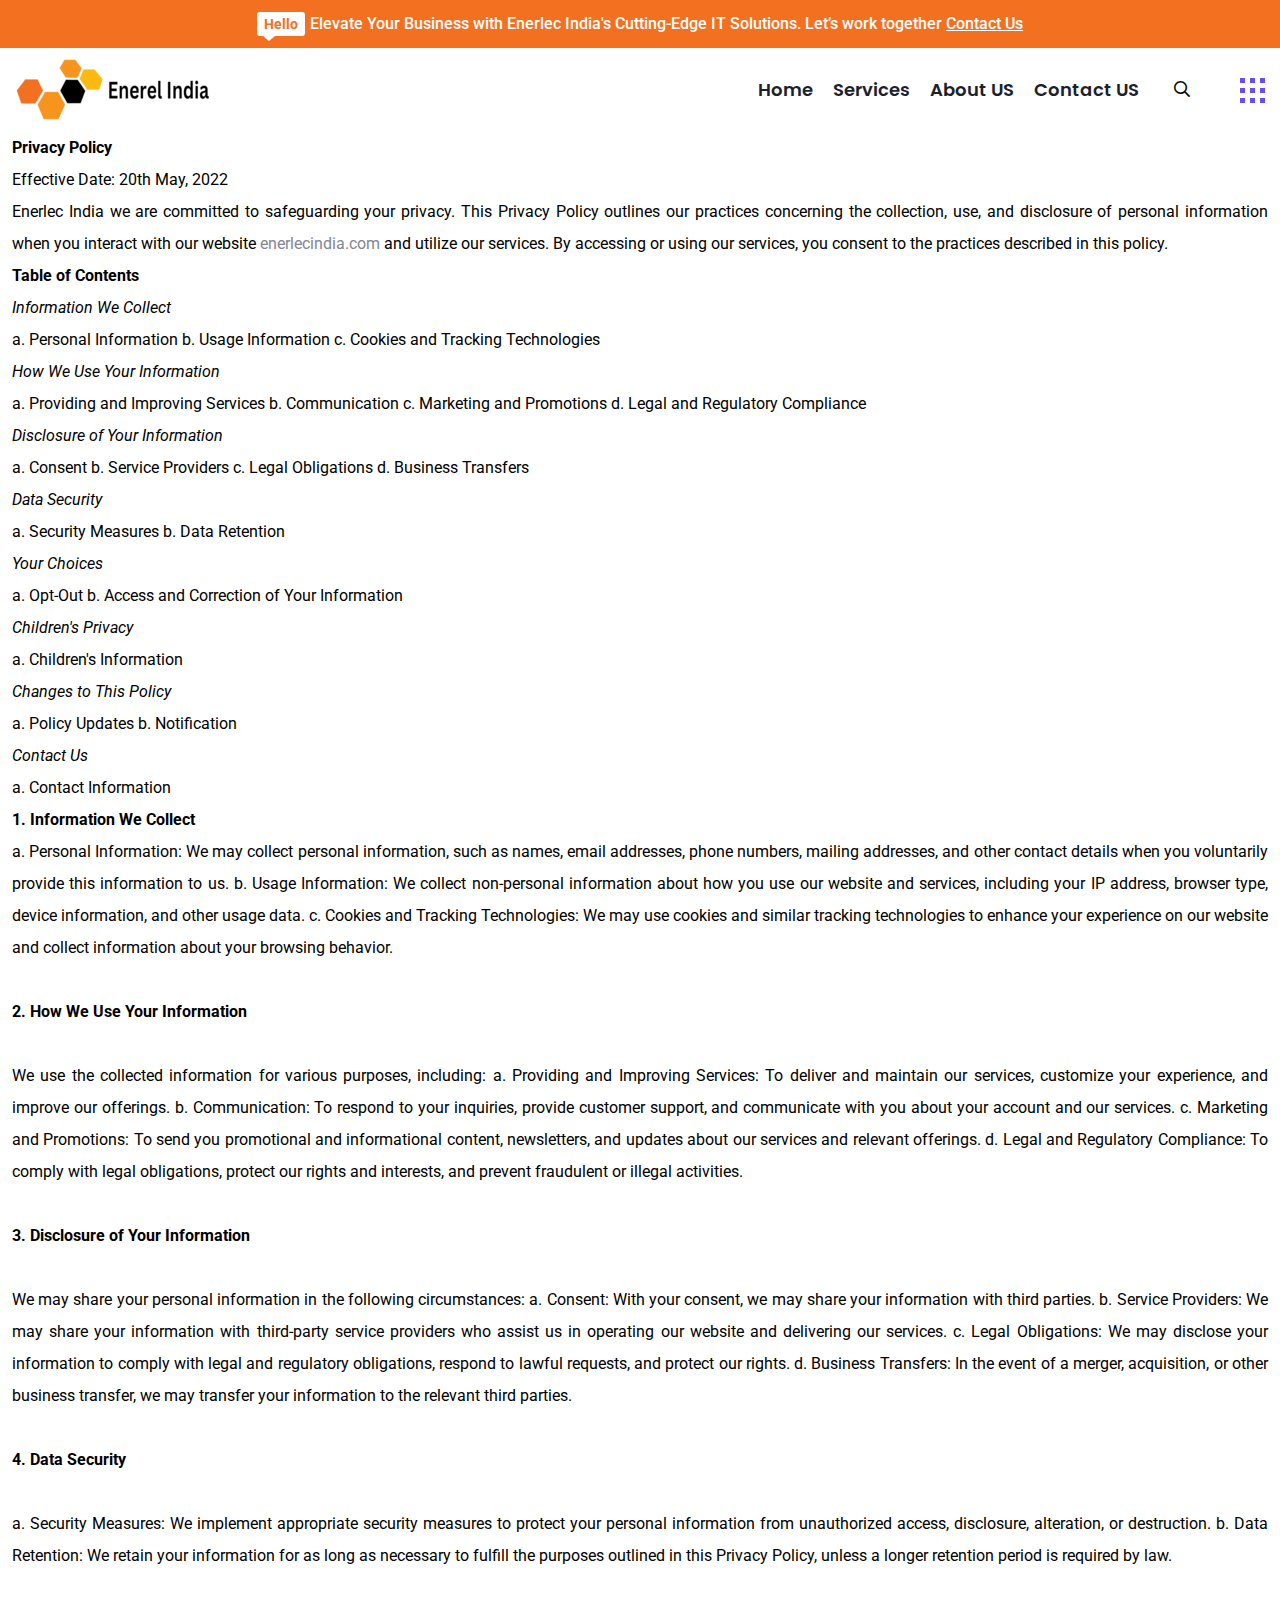
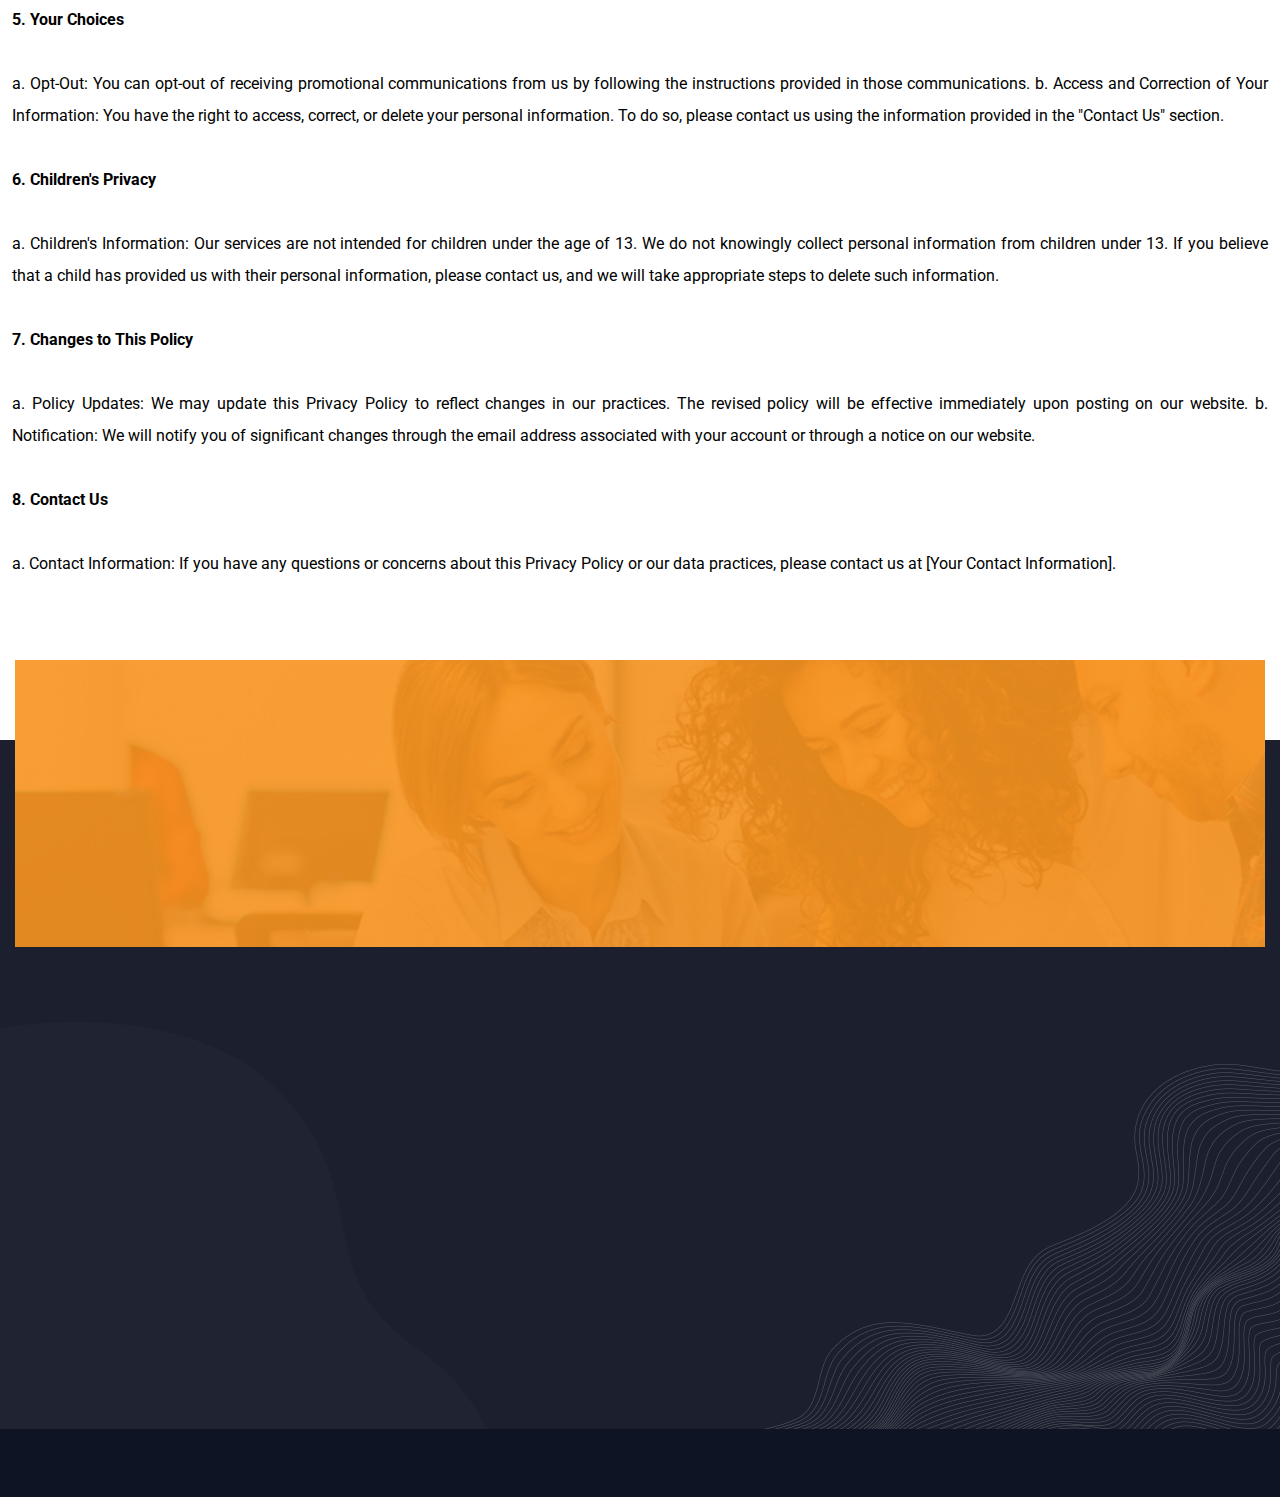
<file: privacy-policy.html>
<!DOCTYPE html>
<html lang="zxx">
<head>
    <!-- Required meta tags -->
    <meta charset="utf-8">
    <meta name="description" content="">
    <meta http-equiv="X-UA-Compatible" content="IE=edge">
    <meta name="viewport" content="width=device-width, initial-scale=1, shrink-to-fit=no">

    <!-- Title -->
    <title>About Us</title>
    <!-- Favicon Icon -->
    <link rel="shortcut icon" href="assets/images/favicon.png" type="image/x-icon">
    <!-- Google Fonts -->
    <link href="https://fonts.googleapis.com/css2?family=Poppins:wght@500;600&family=Roboto:wght@400;500;700&display=swap" rel="stylesheet">
    
    <!-- Flaticon -->
    <link rel="stylesheet" href="assets/css/flaticon.min.css">
    <!-- Font Awesome -->
    <link rel="stylesheet" href="assets/css/fontawesome-5.14.0.min.css">
    <!-- Bootstrap -->
    <link rel="stylesheet" href="assets/css/bootstrap.min.css">
    <!-- Magnific Popup -->
    <link rel="stylesheet" href="assets/css/magnific-popup.min.css">
    <!-- Nice Select -->
    <link rel="stylesheet" href="assets/css/nice-select.min.css">
    <!-- Animate -->
    <link rel="stylesheet" href="assets/css/animate.min.css">
    <!-- Slick -->
    <link rel="stylesheet" href="assets/css/slick.min.css">
    <!-- Main Style -->
    <link rel="stylesheet" href="assets/css/style.css">
    
</head>
<body>
    <div class="page-wrapper">

        <!-- Preloader -->
        <div class="preloader"><div class="custom-loader"></div></div>

        <!-- main header -->
        <header class="main-header header-four">
    
            <div class="header-top-wrap bgc-secondary">
                <div class="container">
                    <div class="header-top">
                        <div class="text"><span class="hello">Hello</span>Elevate Your Business with Enerlec India's
                            Cutting-Edge IT Solutions. Let’s work together <a href="contact.html">Contact Us</a></div>
                    </div>
                </div>
            </div>
    
            <!--Header-Upper-->
            <div class="header-upper bg-white">
                <div class="container clearfix">
    
                    <div class="header-inner rel d-flex align-items-center">
                        <div class="logo-outer">
                            <div class="logo"><a href="index.html"><img src="assets/images/logos/logo.png" alt="Logo"
                                        title="Logo"></a></div>
                        </div>
    
                        <div class="nav-outer ms-lg-auto clearfix">
                            <!-- Main Menu -->
                            <nav class="main-menu navbar-expand-lg">
                                <div class="navbar-header py-10">
                                    <div class="mobile-logo">
                                        <a href="index.html">
                                            <img src="assets/images/logos/logo.png" alt="Logo" title="Logo">
                                        </a>
                                    </div>
    
                                    <!-- Toggle Button -->
                                    <button type="button" class="navbar-toggle" data-bs-toggle="collapse"
                                        data-bs-target=".navbar-collapse">
                                        <span class="icon-bar"></span>
                                        <span class="icon-bar"></span>
                                        <span class="icon-bar"></span>
                                    </button>
                                </div>
    
                                <div class="navbar-collapse collapse clearfix">
                                    <ul class="navigation clearfix">
                                        <li><a href="#">Home</a>
                                            <!-- <ul>
                                                    <li><a href="index.html">IT Company</a></li>
                                                    <li><a href="index2.html">IT Solutions</a></li>
                                                    <li><a href="index3.html">IT Services</a></li>
                                                    <li><a href="index4.html">IT Agency</a></li>
                                                </ul> -->
                                        </li>
                                        <li><a href="services.html">services</a>
                                            <!-- <ul>
                                                    <li><a href="services.html">Services One</a></li>
                                                    <li><a href="services2.html">Services Two</a></li>
                                                    <li><a href="service-details.html">service details</a></li>
                                                </ul> -->
                                        </li>
                                        <!-- <li class="dropdown"><a href="#">Project</a>
                                                <ul>
                                                    <li><a href="project-grid.html">Project Grid</a></li>
                                                    <li><a href="project-masonry.html">Project Masonry.</a></li>
                                                    <li><a href="project-details.html">Project Details</a></li>
                                                </ul>
                                            </li> -->
                                        <!-- <li class="dropdown"><a href="#">shop</a>
                                                <ul>
                                                    <li><a href="shop.html">shop grid</a></li>
                                                    <li><a href="product-details.html">product details</a></li>
                                                    <li><a href="cart.html">cart page</a></li>
                                                    <li><a href="checkout.html">checkout</a></li>
                                                </ul>
                                            </li>
                                            <li class="dropdown"><a href="#">blog</a>
                                                <ul>
                                                    <li><a href="blog.html">blog standard</a></li>
                                                    <li><a href="blog-details.html">blog details</a></li>
                                                </ul>
                                            </li> -->
                                        <li><a href="about.html">About US</a>
    
                                        </li>
                                        <li><a href="contact.html">Contact US</a>
    
                                        </li>
                                        <!-- <li ><a href="faqs.html">faqs</a>
                                               
                                            </li> -->        <!-- <li class="dropdown"><a href="#">pages</a>
                                            <ul>
                                                <li><a href="about.html">About us</a></li>
                                                <li><a href="contact.html">Contact us</a></li>
                                                <li><a href="team.html">Team</a></li>
                                                <li><a href="faqs.html">faqs</a></li>
                                                <li><a href="pricing.html">Pricing Plan</a></li>
                                                <li><a href="404.html">404 error</a></li>
                                            </ul>
                                        </li> -->
                                    </ul>
                                </div>

                            </nav>
                            <!-- Main Menu End-->
                        </div>
                        
                        <!-- Nav Search -->
                        <div class="nav-search py-10">
                            <button class="far fa-search"></button>
                            <form action="#" class="hide">
                                <input type="text" placeholder="Search" class="searchbox" required="">
                                <button type="submit" class="searchbutton far fa-search"></button>
                            </form>
                        </div>
                        
                        <!-- Menu Button -->
                        <div class="menu-btns">
                            <!-- menu sidbar -->
                            <div class="menu-sidebar">
                                <button>
                                    <span class="toggle-btn"></span>
                                </button>
                            </div>
                        </div>
                    </div>
                </div>
            </div>
            <!--End Header Upper-->
        </header>
       

        <!--Form Back Drop-->
        <div class="form-back-drop"></div>
        
        <!-- Hidden Sidebar -->
        <section class="hidden-bar">
            <div class="inner-box text-center">
                <div class="cross-icon"><span class="fa fa-times"></span></div>
                <div class="title">
                    <h4>Get Appointment</h4>
                </div>

                <!--Appointment Form-->
                <div class="appointment-form">
                    <form method="post" action="contact.html">
                        <div class="form-group">
                            <input type="text" name="text" value="" placeholder="Name" required>
                        </div>
                        <div class="form-group">
                            <input type="email" name="email" value="" placeholder="Email Address" required>
                        </div>
                        <div class="form-group">
                            <textarea placeholder="Message" rows="5"></textarea>
                        </div>
                        <div class="form-group">
                            <button type="submit" class="theme-btn">Submit now</button>
                        </div>
                    </form>
                </div>

                <!--Social Icons-->
                <!-- <div class="social-style-one">
                    <a href="#"><i class="fab fa-twitter"></i></a>
                    <a href="#"><i class="fab fa-facebook-f"></i></a>
                    <a href="#"><i class="fab fa-instagram"></i></a>
                    <a href="#"><i class="fab fa-pinterest-p"></i></a>
                </div> -->
            </div>
        </section>
        <!-- Page Banner End -->
        
        <p style="text-align: justify; color: black; margin-left: 12px; margin-right: 12px;">  <strong> Privacy Policy</strong> <br>
        
        
        Effective Date: 20th May, 2022<br>
            
            Enerlec India we are committed to safeguarding your privacy. This Privacy Policy outlines our practices concerning the collection, use, and disclosure of personal information when you interact with our website  <a href="http://enerlecindia.com">enerlecindia.com</a> and utilize our services. By accessing or using our services, you consent to the practices described in this policy.
            <br>
            <strong>  Table of Contents </strong>
            <br>
           <em> Information We Collect</em><br>
            a. Personal Information
            b. Usage Information
            c. Cookies and Tracking Technologies<br>
            
            <em> How We Use Your Information</em><br>
            a. Providing and Improving Services
            b. Communication
            c. Marketing and Promotions
            d. Legal and Regulatory Compliance<br>
            
            <em> Disclosure of Your Information</em><br>
            a. Consent
            b. Service Providers
            c. Legal Obligations
            d. Business Transfers<br>
            
            <em>Data Security</em><br>
            a. Security Measures
            b. Data Retention<br>
            
            <em> Your Choices</em><br>
            a. Opt-Out
            b. Access and Correction of Your Information
            <br>
            <em> Children's Privacy</em><br>
            a. Children's Information<br>
            
            <em> Changes to This Policy</em><br>
            a. Policy Updates
            b. Notification<br>
            
            <em> Contact Us</em><br>
            a. Contact Information<br>
            
            <strong>1. Information We Collect</strong><br>
            
            a. Personal Information: We may collect personal information, such as names, email addresses, phone numbers, mailing addresses, and other contact details when you voluntarily provide this information to us.
            
            b. Usage Information: We collect non-personal information about how you use our website and services, including your IP address, browser type, device information, and other usage data.
            c. Cookies and Tracking Technologies: We may use cookies and similar tracking technologies to enhance your experience on our website and collect information about your browsing behavior.
            <br><br>
            <strong>2. How We Use Your Information</strong><br>
            <br>
            We use the collected information for various purposes, including:
            
            a. Providing and Improving Services: To deliver and maintain our services, customize your experience, and improve our offerings.
            
            b. Communication: To respond to your inquiries, provide customer support, and communicate with you about your account and our services.
            
            c. Marketing and Promotions: To send you promotional and informational content, newsletters, and updates about our services and relevant offerings.
            
            d. Legal and Regulatory Compliance: To comply with legal obligations, protect our rights and interests, and prevent fraudulent or illegal activities.<br><br>
            
            <strong> 3. Disclosure of Your Information</strong><br>
            <br>
            We may share your personal information in the following circumstances:
            
            a. Consent: With your consent, we may share your information with third parties.
            
            b. Service Providers: We may share your information with third-party service providers who assist us in operating our website and delivering our services.
            
            c. Legal Obligations: We may disclose your information to comply with legal and regulatory obligations, respond to lawful requests, and protect our rights.
            
            d. Business Transfers: In the event of a merger, acquisition, or other business transfer, we may transfer your information to the relevant third parties.<br><br>
            
            <strong> 4. Data Security</strong><br>
            <br>
            a. Security Measures: We implement appropriate security measures to protect your personal information from unauthorized access, disclosure, alteration, or destruction.
            
            b. Data Retention: We retain your information for as long as necessary to fulfill the purposes outlined in this Privacy Policy, unless a longer retention period is required by law.<br><br>
            
            <strong> 5. Your Choices</strong><br>
            <br>
            a. Opt-Out: You can opt-out of receiving promotional communications from us by following the instructions provided in those communications.
            
            b. Access and Correction of Your Information: You have the right to access, correct, or delete your personal information. To do so, please contact us using the information provided in the "Contact Us" section.<br><br>
            
            <strong>6. Children's Privacy</strong><br>
            <br>
            a. Children's Information: Our services are not intended for children under the age of 13. We do not knowingly collect personal information from children under 13. If you believe that a child has provided us with their personal information, please contact us, and we will take appropriate steps to delete such information.<br><br>
            
            <strong>7. Changes to This Policy</strong><br>
            <br>
            a. Policy Updates: We may update this Privacy Policy to reflect changes in our practices. The revised policy will be effective immediately upon posting on our website.
            
            b. Notification: We will notify you of significant changes through the email address associated with your account or through a notice on our website.<br>
            <br>
            <strong> 8. Contact Us</strong><br>
            <br>
            a. Contact Information: If you have any questions or concerns about this Privacy Policy or our data practices, please contact us at [Your Contact Information].</p><br><br>
        
        
        <!-- footer area start -->
        <footer class="main-footer bgc-gray footer-white rel z-1 mt-80">
            <div class="footer-cta-wrap">
                <div class="container">
                    <div class="footer-cta-inner bgs-cover" style="background-image: url(assets/images/footer/footer-cta-bg.jpg);">
                        <div class="section-title wow fadeInLeft delay-0-2s">
                            <span class="sub-title">Need Any Consultations ?</span>
                            <h2>We’re Ready to help  Your Business</h2>
                        </div>
                        <a href="contact.html" class="theme-btn style-three wow fadeInRight delay-0-2s">Get Free Quote <i class="fas fa-long-arrow-right"></i></a>
                        <div class="hotline wow fadeInRight delay-0-2s">
                            <i class="fas fa-phone"></i>
                            <div class="content">
                                <span>Hotline</span><br>
                                 <a href="callto:+918307008644">+91 830-7008-644</a>
                            </div>
                        </div>
                    </div>
                </div>
            </div>
            <div class="container">
                <div class="row medium-gap">
                    <div class="col-xl-3 col-sm-6">
                        <div class="footer-widget widget_about wow fadeInUp delay-0-2s">
                            <div class="footer-logo mb-30">
                                <a href="index.html"><img src="assets/images/logos/logo.png" alt="Logo"></a>
                            </div>
                            <p>Experience the Ultimate in IT Consulting with Enerlec India's Expertise and Innovation</p>
                            <a href="about.html" class="read-more">Learn More Us <i class="fas fa-long-arrow-right"></i></a>
                        </div>
                    </div>
                    <div class="col-xl-3 col-sm-6 order-xl-2">
                        <div class="footer-widget widget_newsletter wow fadeInUp delay-0-6s">
                            <h4 class="footer-title">Newsletter</h4>
                            <p>Interested in staying in the loop? Be sure to subscribe to our newsletter today.</p>
                            <form action="#">
                                <label for="email"><i class="far fa-envelope"></i></label>
                                <input id="email" type="email" placeholder="support@gmail.com" required>
                                <button>Sign Up</button>
                            </form>
                            <!-- <h5>Follow Us</h5>
                            <div class="social-style-one">
                                <a href="#"><i class="fab fa-facebook-f"></i></a>
                                <a href="#"><i class="fab fa-twitter"></i></a>
                                <a href="#"><i class="fab fa-instagram"></i></a>
                                <a href="#"><i class="fab fa-linkedin-in"></i></a>
                            </div> -->
                        </div>
                    </div>
                    <div class="col-xl-6">
                        <div class="row">
                            <div class="col-md-4 col-6 col-small">
                                <div class="footer-widget widget_nav_menu wow fadeInUp delay-0-3s">
                                    <h4 class="footer-title">Quick Links</h4>
                                    <ul class="list-style-two">
                                        <li><a href="about.html">Company History</a></li>
                                        <li><a href="about.html">About Company</a></li>
                                        <li><a href="services.html">Latest Services</a></li>
                                        <li><a href="project-grid.html">Popular Works</a></li>
                                        <li><a href="faqs.html">Asked Questions</a></li>
                                        <li><a href="blog.html">Blog & News</a></li>
                                        <li><a href="contact.html">Contact us</a></li>
                                    </ul>
                                </div>
                            </div>
                            <div class="col-md-4 col-6 col-small">
                                <div class="footer-widget widget_nav_menu wow fadeInUp delay-0-4s">
                                    <h4 class="footer-title">Services</h4>
                                    <ul class="list-style-two">
                                        <li><a href="service-details.html">Product Design</a></li>
                                        <li><a href="service-details.html">Design & Development</a></li>
                                        <li><a href="service-details.html">UX/UI Strategy</a></li>
                                        <li><a href="service-details.html">Search Engine</a></li>
                                        <li><a href="service-details.html">IT Consulting</a></li>
                                        <li><a href="service-details.html">Software Development</a></li>
                                        <li><a href="service-details.html">Business Analysis</a></li>
                                    </ul>
                                </div>
                            </div>
                            <div class="col-md-4 col-6 col-small">
                                <div class="footer-widget widget_nav_menu wow fadeInUp delay-0-5s">
                                    <h4 class="footer-title">Support</h4>
                                    <ul class="list-style-two">
                                        <li><a href="contact.html">Start Here</a></li>
                                      <li><a href="delivery.html">Delivery Policy</a></li>
                                        <li><a href="404.html">404 Not Found</a></li>
                                        <li><a href="contact.html">Password Protected</a></li>
                                        <li><a href="refunds.html">Cancelation and Refunds</a></li>
                                        <li><a href="privacy-policy.html">Privacy Policy</a></li>
                                    </ul>
                                </div>
                            </div>
                        </div>
                    </div>
                </div>
            </div>
            <div class="footer-bottom bgc-black mt-20 pt-20">
                <div class="container">
                    <div class="row align-items-center">
                        <!-- <div class="col-lg-8">
                            <div class="footer-bottom-menu mb-10 wow fadeInRight delay-0-2s">
                                <ul>
                                    <li><a href="#">Home</a></li>
                                    <li><a href="#">Version 1.2</a></li>
                                    <li><a href="#">Image Licenses</a></li>
                                    <li><a href="#">Instructions</a></li>
                                    <li><a href="#">Visit My Templates</a></li>
                                </ul>
                            </div>
                        </div> -->
                        <div class="col-lg-4">
                            <div class="copyright-text text-lg-end wow fadeInLeft delay-0-2s">
                                <p>© 2023 Enerlec India. All rights reserved.</p>
                            </div>
                        </div>
                    </div>
                </div>
            </div>
            <div class="footer-shapes">
                <img class="shape one" src="assets/images/footer/footer-bg-weve-shape.png" alt="Shape">
                <img class="shape two" src="assets/images/footer/footer-bg-line-shape.png" alt="Shape">
                <img class="shape three wow fadeInRight delay-0-8s" src="assets/images/footer/footer-right.png" alt="Shape">
            </div>
        </footer>
        <!-- footer area end -->
        
        
        <!-- Scroll Top Button -->
        <button class="scroll-top scroll-to-target" data-target="html"><span class="fas fa-angle-double-up"></span></button>

    </div>
    <!--End pagewrapper-->
   
    
    <!-- Jquery -->
    <script src="assets/js/jquery-3.6.0.min.js"></script>
    <!-- Bootstrap -->
    <script src="assets/js/bootstrap.min.js"></script>
    <!-- Appear Js -->
    <script src="assets/js/appear.min.js"></script>
    <!-- Slick -->
    <script src="assets/js/slick.min.js"></script>
    <!-- Magnific Popup -->
    <script src="assets/js/jquery.magnific-popup.min.js"></script>
    <!-- Nice Select -->
    <script src="assets/js/jquery.nice-select.min.js"></script>
    <!-- Image Loader -->
    <script src="assets/js/imagesloaded.pkgd.min.js"></script>
    <!-- Circle Progress -->
    <script src="assets/js/circle-progress.min.js"></script>
    <!-- Isotope -->
    <script src="assets/js/isotope.pkgd.min.js"></script>
    <!--  WOW Animation -->
    <script src="assets/js/wow.min.js"></script>
    <!-- Custom script -->
    <script src="assets/js/script.js"></script>

</body>
</html>
</file>
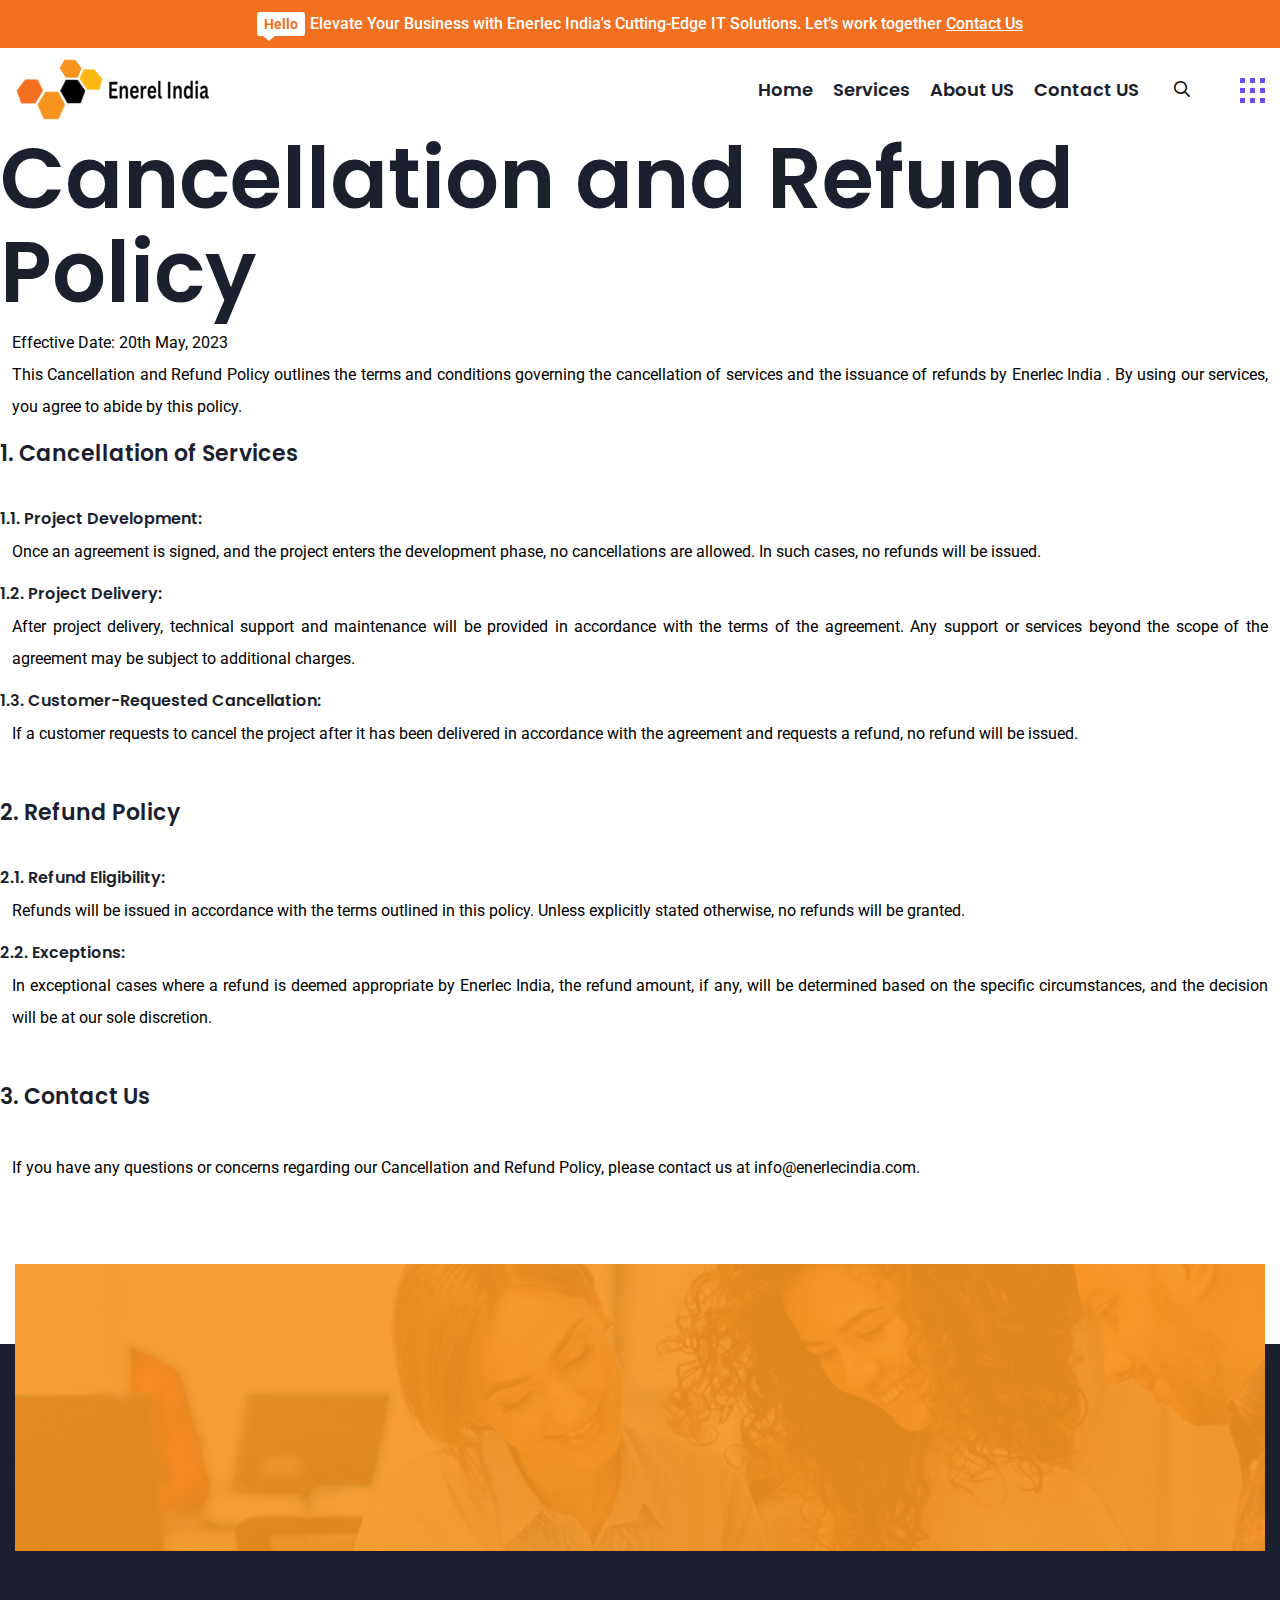
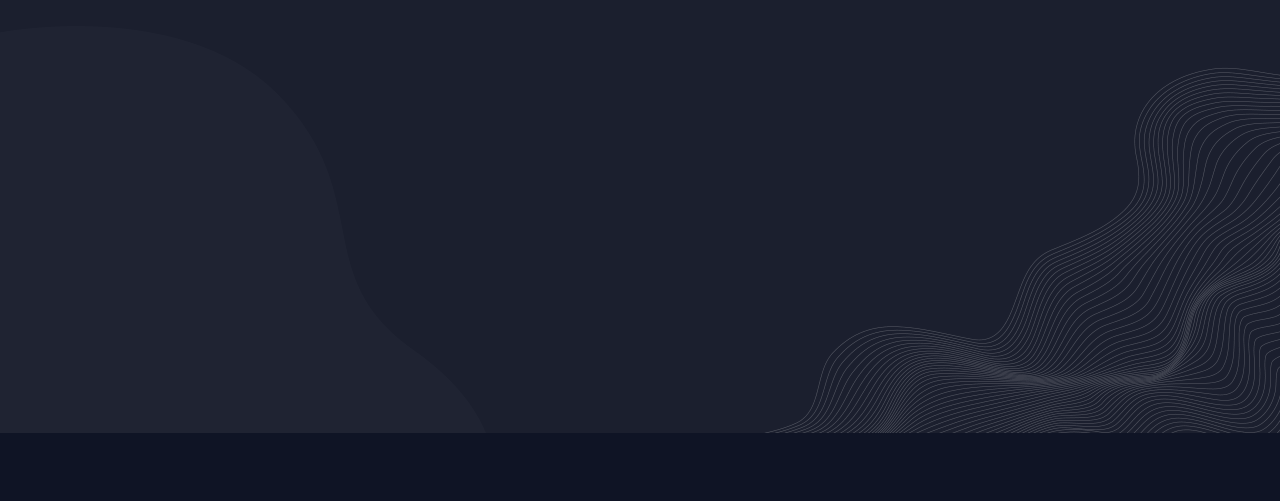
<file: refunds.html>
<!DOCTYPE html>
<html lang="zxx">
<head>
    <!-- Required meta tags -->
    <meta charset="utf-8">
    <meta name="description" content="">
    <meta http-equiv="X-UA-Compatible" content="IE=edge">
    <meta name="viewport" content="width=device-width, initial-scale=1, shrink-to-fit=no">

    <!-- Title -->
    <title>About Us</title>
    <!-- Favicon Icon -->
    <link rel="shortcut icon" href="assets/images/favicon.png" type="image/x-icon">
    <!-- Google Fonts -->
    <link href="https://fonts.googleapis.com/css2?family=Poppins:wght@500;600&family=Roboto:wght@400;500;700&display=swap" rel="stylesheet">
    
    <!-- Flaticon -->
    <link rel="stylesheet" href="assets/css/flaticon.min.css">
    <!-- Font Awesome -->
    <link rel="stylesheet" href="assets/css/fontawesome-5.14.0.min.css">
    <!-- Bootstrap -->
    <link rel="stylesheet" href="assets/css/bootstrap.min.css">
    <!-- Magnific Popup -->
    <link rel="stylesheet" href="assets/css/magnific-popup.min.css">
    <!-- Nice Select -->
    <link rel="stylesheet" href="assets/css/nice-select.min.css">
    <!-- Animate -->
    <link rel="stylesheet" href="assets/css/animate.min.css">
    <!-- Slick -->
    <link rel="stylesheet" href="assets/css/slick.min.css">
    <!-- Main Style -->
    <link rel="stylesheet" href="assets/css/style.css">
    
</head>
<body>
    <div class="page-wrapper">

        <!-- Preloader -->
        <div class="preloader"><div class="custom-loader"></div></div>

        <!-- main header -->
        <header class="main-header header-four">
    
            <div class="header-top-wrap bgc-secondary">
                <div class="container">
                    <div class="header-top">
                        <div class="text"><span class="hello">Hello</span>Elevate Your Business with Enerlec India's
                            Cutting-Edge IT Solutions. Let’s work together <a href="contact.html">Contact Us</a></div>
                    </div>
                </div>
            </div>
    
            <!--Header-Upper-->
            <div class="header-upper bg-white">
                <div class="container clearfix">
    
                    <div class="header-inner rel d-flex align-items-center">
                        <div class="logo-outer">
                            <div class="logo"><a href="index.html"><img src="assets/images/logos/logo.png" alt="Logo"
                                        title="Logo"></a></div>
                        </div>
    
                        <div class="nav-outer ms-lg-auto clearfix">
                            <!-- Main Menu -->
                            <nav class="main-menu navbar-expand-lg">
                                <div class="navbar-header py-10">
                                    <div class="mobile-logo">
                                        <a href="index.html">
                                            <img src="assets/images/logos/logo.png" alt="Logo" title="Logo">
                                        </a>
                                    </div>
    
                                    <!-- Toggle Button -->
                                    <button type="button" class="navbar-toggle" data-bs-toggle="collapse"
                                        data-bs-target=".navbar-collapse">
                                        <span class="icon-bar"></span>
                                        <span class="icon-bar"></span>
                                        <span class="icon-bar"></span>
                                    </button>
                                </div>
    
                                <div class="navbar-collapse collapse clearfix">
                                    <ul class="navigation clearfix">
                                        <li><a href="#">Home</a>
                                            <!-- <ul>
                                                    <li><a href="index.html">IT Company</a></li>
                                                    <li><a href="index2.html">IT Solutions</a></li>
                                                    <li><a href="index3.html">IT Services</a></li>
                                                    <li><a href="index4.html">IT Agency</a></li>
                                                </ul> -->
                                        </li>
                                        <li><a href="services.html">services</a>
                                            <!-- <ul>
                                                    <li><a href="services.html">Services One</a></li>
                                                    <li><a href="services2.html">Services Two</a></li>
                                                    <li><a href="service-details.html">service details</a></li>
                                                </ul> -->
                                        </li>
                                        <!-- <li class="dropdown"><a href="#">Project</a>
                                                <ul>
                                                    <li><a href="project-grid.html">Project Grid</a></li>
                                                    <li><a href="project-masonry.html">Project Masonry.</a></li>
                                                    <li><a href="project-details.html">Project Details</a></li>
                                                </ul>
                                            </li> -->
                                        <!-- <li class="dropdown"><a href="#">shop</a>
                                                <ul>
                                                    <li><a href="shop.html">shop grid</a></li>
                                                    <li><a href="product-details.html">product details</a></li>
                                                    <li><a href="cart.html">cart page</a></li>
                                                    <li><a href="checkout.html">checkout</a></li>
                                                </ul>
                                            </li>
                                            <li class="dropdown"><a href="#">blog</a>
                                                <ul>
                                                    <li><a href="blog.html">blog standard</a></li>
                                                    <li><a href="blog-details.html">blog details</a></li>
                                                </ul>
                                            </li> -->
                                        <li><a href="about.html">About US</a>
    
                                        </li>
                                        <li><a href="contact.html">Contact US</a>
    
                                        </li>
                                        <!-- <li ><a href="faqs.html">faqs</a>
                                               
                                            </li> -->        <!-- <li class="dropdown"><a href="#">pages</a>
                                            <ul>
                                                <li><a href="about.html">About us</a></li>
                                                <li><a href="contact.html">Contact us</a></li>
                                                <li><a href="team.html">Team</a></li>
                                                <li><a href="faqs.html">faqs</a></li>
                                                <li><a href="pricing.html">Pricing Plan</a></li>
                                                <li><a href="404.html">404 error</a></li>
                                            </ul>
                                        </li> -->
                                    </ul>
                                </div>

                            </nav>
                            <!-- Main Menu End-->
                        </div>
                        
                        <!-- Nav Search -->
                        <div class="nav-search py-10">
                            <button class="far fa-search"></button>
                            <form action="#" class="hide">
                                <input type="text" placeholder="Search" class="searchbox" required="">
                                <button type="submit" class="searchbutton far fa-search"></button>
                            </form>
                        </div>
                        
                        <!-- Menu Button -->
                        <div class="menu-btns">
                            <!-- menu sidbar -->
                            <div class="menu-sidebar">
                                <button>
                                    <span class="toggle-btn"></span>
                                </button>
                            </div>
                        </div>
                    </div>
                </div>
            </div>
            <!--End Header Upper-->
        </header>
       

        <!--Form Back Drop-->
        <div class="form-back-drop"></div>
        
        <!-- Hidden Sidebar -->
        <section class="hidden-bar">
            <div class="inner-box text-center">
                <div class="cross-icon"><span class="fa fa-times"></span></div>
                <div class="title">
                    <h4>Get Appointment</h4>
                </div>

                <!--Appointment Form-->
                <div class="appointment-form">
                    <form method="post" action="contact.html">
                        <div class="form-group">
                            <input type="text" name="text" value="" placeholder="Name" required>
                        </div>
                        <div class="form-group">
                            <input type="email" name="email" value="" placeholder="Email Address" required>
                        </div>
                        <div class="form-group">
                            <textarea placeholder="Message" rows="5"></textarea>
                        </div>
                        <div class="form-group">
                            <button type="submit" class="theme-btn">Submit now</button>
                        </div>
                    </form>
                </div>

                <!--Social Icons-->
                <!-- <div class="social-style-one">
                    <a href="#"><i class="fab fa-twitter"></i></a>
                    <a href="#"><i class="fab fa-facebook-f"></i></a>
                    <a href="#"><i class="fab fa-instagram"></i></a>
                    <a href="#"><i class="fab fa-pinterest-p"></i></a>
                </div> -->
            </div>
        </section>
        <!-- Page Banner End -->
        <h1>Cancellation and Refund Policy</h1>
        <p style="text-align: justify; color: black; margin-left: 12px; margin-right: 12px;"> 
            Effective Date: 20th May, 2023 <br>

This Cancellation and Refund Policy outlines the terms and conditions governing the cancellation of services and the issuance of refunds by Enerlec India . By using our services, you agree to abide by this policy. <br></p>

<h4> 1. Cancellation of Services</h4>
<br>
<h6>1.1. Project Development:</h6><p style="text-align: justify; color: black; margin-left: 12px; margin-right: 12px;">  Once an agreement is signed, and the project enters the development phase, no cancellations are allowed. In such cases, no refunds will be issued.</p>

<h6>1.2. Project Delivery:</h6> <p style="text-align: justify; color: black; margin-left: 12px; margin-right: 12px;"> After project delivery, technical support and maintenance will be provided in accordance with the terms of the agreement. Any support or services beyond the scope of the agreement may be subject to additional charges.</p>

    <h6>1.3. Customer-Requested Cancellation:</h6> <p style="text-align: justify; color: black; margin-left: 12px; margin-right: 12px;"> If a customer requests to cancel the project after it has been delivered in accordance with the agreement and requests a refund, no refund will be issued.</p>
    <br>
<h4>2. Refund Policy</h4>
<br>
<h6>2.1. Refund Eligibility:</h6> <p style="text-align: justify; color: black; margin-left: 12px; margin-right: 12px;"> Refunds will be issued in accordance with the terms outlined in this policy. Unless explicitly stated otherwise, no refunds will be granted.</p>

    <h6>2.2. Exceptions:</h6> <p style="text-align: justify; color: black; margin-left: 12px; margin-right: 12px;"> In exceptional cases where a refund is deemed appropriate by Enerlec India, the refund amount, if any, will be determined based on the specific circumstances, and the decision will be at our sole discretion.</p>
    <br>
<h4>3. Contact Us</h4><br>
<p style="text-align: justify; color: black; margin-left: 12px; margin-right: 12px;"> 
If you have any questions or concerns regarding our Cancellation and Refund Policy, please contact us at info@enerlecindia.com.</p>
       
        </p><br><br>
        
        
        <!-- footer area start -->
        <footer class="main-footer bgc-gray footer-white rel z-1 mt-80">
            <div class="footer-cta-wrap">
                <div class="container">
                    <div class="footer-cta-inner bgs-cover" style="background-image: url(assets/images/footer/footer-cta-bg.jpg);">
                        <div class="section-title wow fadeInLeft delay-0-2s">
                            <span class="sub-title">Need Any Consultations ?</span>
                            <h2>We’re Ready to help  Your Business</h2>
                        </div>
                        <a href="contact.html" class="theme-btn style-three wow fadeInRight delay-0-2s">Get Free Quote <i class="fas fa-long-arrow-right"></i></a>
                        <div class="hotline wow fadeInRight delay-0-2s">
                            <i class="fas fa-phone"></i>
                            <div class="content">
                                <span>Hotline</span><br>
                                 <a href="callto:+918307008644">+91 830-7008-644</a>
                            </div>
                        </div>
                    </div>
                </div>
            </div>
            <div class="container">
                <div class="row medium-gap">
                    <div class="col-xl-3 col-sm-6">
                        <div class="footer-widget widget_about wow fadeInUp delay-0-2s">
                            <div class="footer-logo mb-30">
                                <a href="index.html"><img src="assets/images/logos/logo.png" alt="Logo"></a>
                            </div>
                            <p>Experience the Ultimate in IT Consulting with Enerlec India's Expertise and Innovation</p>
                            <a href="about.html" class="read-more">Learn More Us <i class="fas fa-long-arrow-right"></i></a>
                        </div>
                    </div>
                    <div class="col-xl-3 col-sm-6 order-xl-2">
                        <div class="footer-widget widget_newsletter wow fadeInUp delay-0-6s">
                            <h4 class="footer-title">Newsletter</h4>
                            <p>Interested in staying in the loop? Be sure to subscribe to our newsletter today.</p>
                            <form action="#">
                                <label for="email"><i class="far fa-envelope"></i></label>
                                <input id="email" type="email" placeholder="support@gmail.com" required>
                                <button>Sign Up</button>
                            </form>
                            <!-- <h5>Follow Us</h5>
                            <div class="social-style-one">
                                <a href="#"><i class="fab fa-facebook-f"></i></a>
                                <a href="#"><i class="fab fa-twitter"></i></a>
                                <a href="#"><i class="fab fa-instagram"></i></a>
                                <a href="#"><i class="fab fa-linkedin-in"></i></a>
                            </div> -->
                        </div>
                    </div>
                    <div class="col-xl-6">
                        <div class="row">
                            <div class="col-md-4 col-6 col-small">
                                <div class="footer-widget widget_nav_menu wow fadeInUp delay-0-3s">
                                    <h4 class="footer-title">Quick Links</h4>
                                    <ul class="list-style-two">
                                        <li><a href="about.html">Company History</a></li>
                                        <li><a href="about.html">About Company</a></li>
                                        <li><a href="services.html">Latest Services</a></li>
                                        <li><a href="project-grid.html">Popular Works</a></li>
                                        <li><a href="faqs.html">Asked Questions</a></li>
                                        <li><a href="blog.html">Blog & News</a></li>
                                        <li><a href="contact.html">Contact us</a></li>
                                    </ul>
                                </div>
                            </div>
                            <div class="col-md-4 col-6 col-small">
                                <div class="footer-widget widget_nav_menu wow fadeInUp delay-0-4s">
                                    <h4 class="footer-title">Services</h4>
                                    <ul class="list-style-two">
                                        <li><a href="service-details.html">Product Design</a></li>
                                        <li><a href="service-details.html">Design & Development</a></li>
                                        <li><a href="service-details.html">UX/UI Strategy</a></li>
                                        <li><a href="service-details.html">Search Engine</a></li>
                                        <li><a href="service-details.html">IT Consulting</a></li>
                                        <li><a href="service-details.html">Software Development</a></li>
                                        <li><a href="service-details.html">Business Analysis</a></li>
                                    </ul>
                                </div>
                            </div>
                            <div class="col-md-4 col-6 col-small">
                                <div class="footer-widget widget_nav_menu wow fadeInUp delay-0-5s">
                                    <h4 class="footer-title">Support</h4>
                                    <ul class="list-style-two">
                                        <li><a href="contact.html">Start Here</a></li>
                                      <li><a href="delivery.html">Delivery Policy</a></li>
                                        <li><a href="404.html">404 Not Found</a></li>
                                        <li><a href="contact.html">Password Protected</a></li>
                                        <li><a href="refunds.html">Cancelation and Refunds</a></li>
                                        <li><a href="privacy-policy.html">Privacy Policy</a></li>
                                    </ul>
                                </div>
                            </div>
                        </div>
                    </div>
                </div>
            </div>
            <div class="footer-bottom bgc-black mt-20 pt-20">
                <div class="container">
                    <div class="row align-items-center">
                        <!-- <div class="col-lg-8">
                            <div class="footer-bottom-menu mb-10 wow fadeInRight delay-0-2s">
                                <ul>
                                    <li><a href="#">Home</a></li>
                                    <li><a href="#">Version 1.2</a></li>
                                    <li><a href="#">Image Licenses</a></li>
                                    <li><a href="#">Instructions</a></li>
                                    <li><a href="#">Visit My Templates</a></li>
                                </ul>
                            </div>
                        </div> -->
                        <div class="col-lg-4">
                            <div class="copyright-text text-lg-end wow fadeInLeft delay-0-2s">
                                <p>© 2023 Enerlec India. All rights reserved.</p>
                            </div>
                        </div>
                    </div>
                </div>
            </div>
            <div class="footer-shapes">
                <img class="shape one" src="assets/images/footer/footer-bg-weve-shape.png" alt="Shape">
                <img class="shape two" src="assets/images/footer/footer-bg-line-shape.png" alt="Shape">
                <img class="shape three wow fadeInRight delay-0-8s" src="assets/images/footer/footer-right.png" alt="Shape">
            </div>
        </footer>
        <!-- footer area end -->
        
        
        <!-- Scroll Top Button -->
        <button class="scroll-top scroll-to-target" data-target="html"><span class="fas fa-angle-double-up"></span></button>

    </div>
    <!--End pagewrapper-->
   
    
    <!-- Jquery -->
    <script src="assets/js/jquery-3.6.0.min.js"></script>
    <!-- Bootstrap -->
    <script src="assets/js/bootstrap.min.js"></script>
    <!-- Appear Js -->
    <script src="assets/js/appear.min.js"></script>
    <!-- Slick -->
    <script src="assets/js/slick.min.js"></script>
    <!-- Magnific Popup -->
    <script src="assets/js/jquery.magnific-popup.min.js"></script>
    <!-- Nice Select -->
    <script src="assets/js/jquery.nice-select.min.js"></script>
    <!-- Image Loader -->
    <script src="assets/js/imagesloaded.pkgd.min.js"></script>
    <!-- Circle Progress -->
    <script src="assets/js/circle-progress.min.js"></script>
    <!-- Isotope -->
    <script src="assets/js/isotope.pkgd.min.js"></script>
    <!--  WOW Animation -->
    <script src="assets/js/wow.min.js"></script>
    <!-- Custom script -->
    <script src="assets/js/script.js"></script>

</body>
</html>
</file>
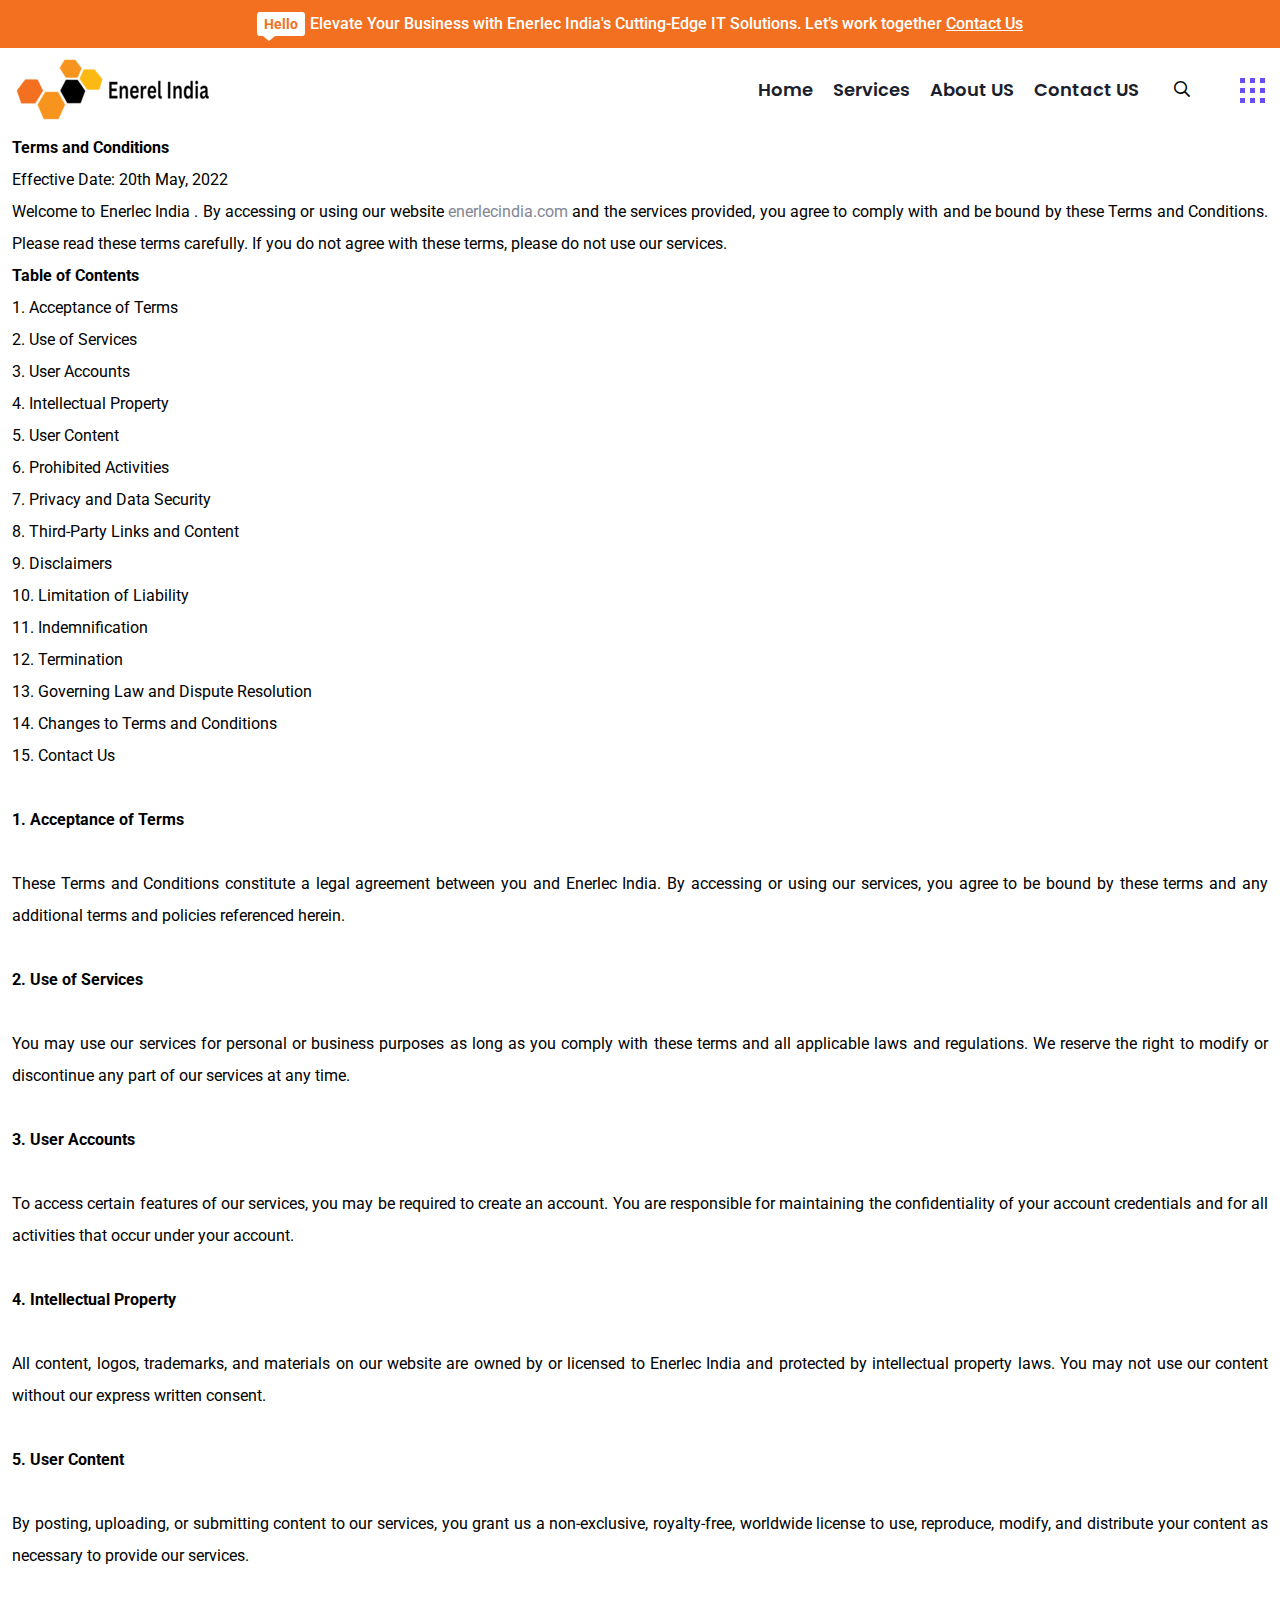
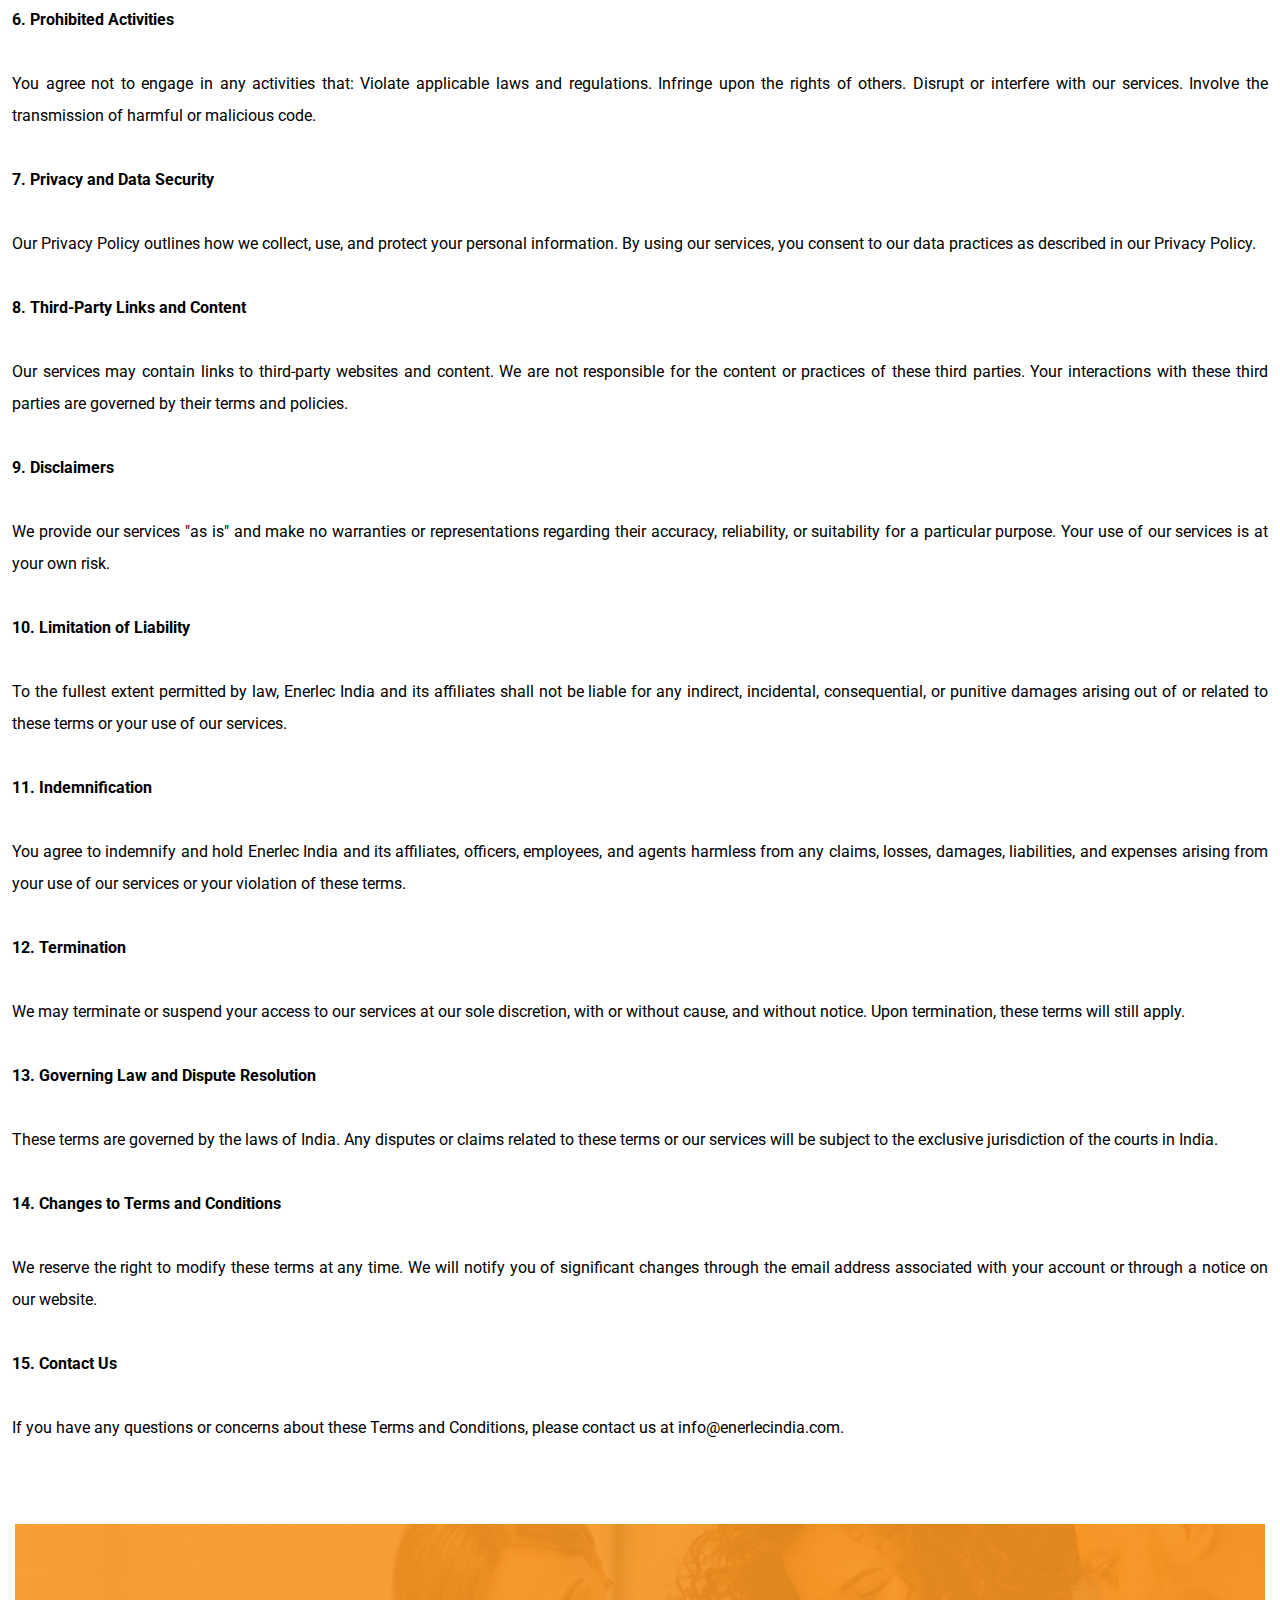
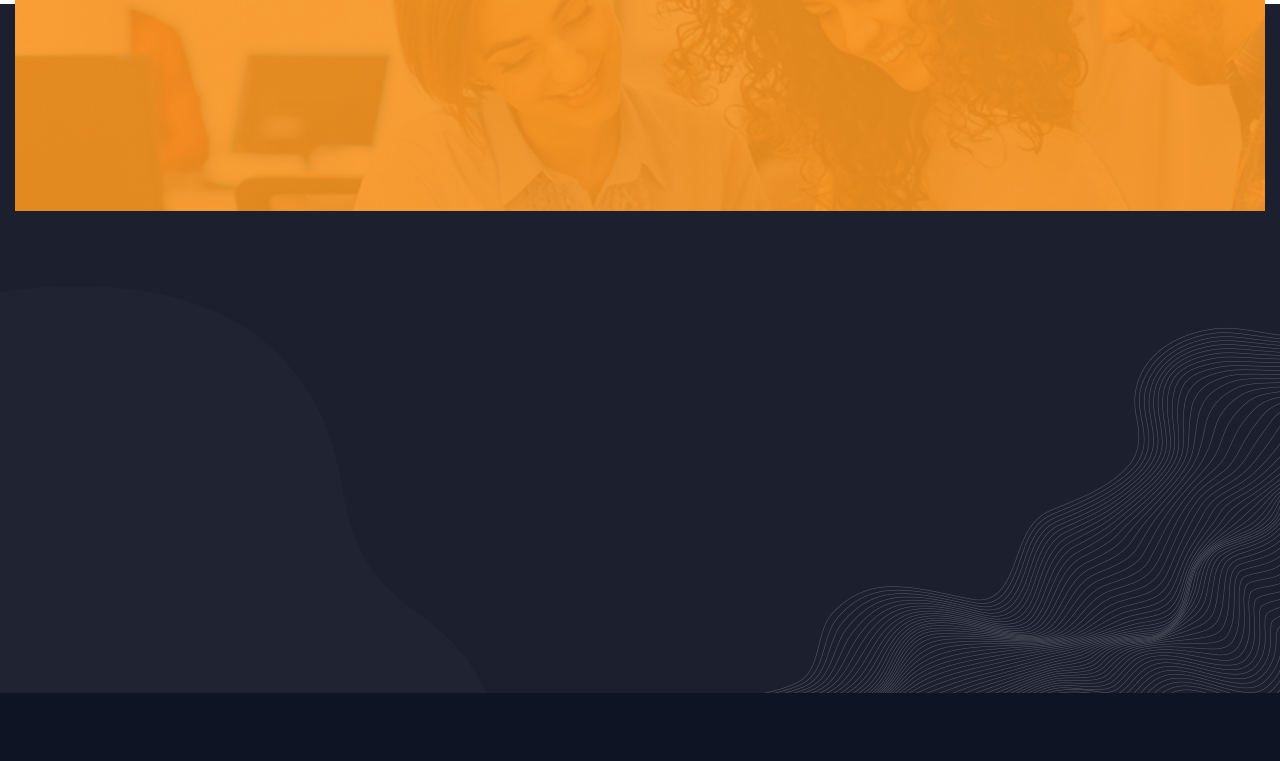
<file: terms&condiotion.html>
<!DOCTYPE html>
<html lang="zxx">
<head>
    <!-- Required meta tags -->
    <meta charset="utf-8">
    <meta name="description" content="">
    <meta http-equiv="X-UA-Compatible" content="IE=edge">
    <meta name="viewport" content="width=device-width, initial-scale=1, shrink-to-fit=no">

    <!-- Title -->
    <title>About Us</title>
    <!-- Favicon Icon -->
    <link rel="shortcut icon" href="assets/images/favicon.png" type="image/x-icon">
    <!-- Google Fonts -->
    <link href="https://fonts.googleapis.com/css2?family=Poppins:wght@500;600&family=Roboto:wght@400;500;700&display=swap" rel="stylesheet">
    
    <!-- Flaticon -->
    <link rel="stylesheet" href="assets/css/flaticon.min.css">
    <!-- Font Awesome -->
    <link rel="stylesheet" href="assets/css/fontawesome-5.14.0.min.css">
    <!-- Bootstrap -->
    <link rel="stylesheet" href="assets/css/bootstrap.min.css">
    <!-- Magnific Popup -->
    <link rel="stylesheet" href="assets/css/magnific-popup.min.css">
    <!-- Nice Select -->
    <link rel="stylesheet" href="assets/css/nice-select.min.css">
    <!-- Animate -->
    <link rel="stylesheet" href="assets/css/animate.min.css">
    <!-- Slick -->
    <link rel="stylesheet" href="assets/css/slick.min.css">
    <!-- Main Style -->
    <link rel="stylesheet" href="assets/css/style.css">
    
</head>
<body>
    <div class="page-wrapper">

        <!-- Preloader -->
        <div class="preloader"><div class="custom-loader"></div></div>

        <!-- main header -->
        <header class="main-header header-four">
    
            <div class="header-top-wrap bgc-secondary">
                <div class="container">
                    <div class="header-top">
                        <div class="text"><span class="hello">Hello</span>Elevate Your Business with Enerlec India's
                            Cutting-Edge IT Solutions. Let’s work together <a href="contact.html">Contact Us</a></div>
                    </div>
                </div>
            </div>
    
            <!--Header-Upper-->
            <div class="header-upper bg-white">
                <div class="container clearfix">
    
                    <div class="header-inner rel d-flex align-items-center">
                        <div class="logo-outer">
                            <div class="logo"><a href="index.html"><img src="assets/images/logos/logo.png" alt="Logo"
                                        title="Logo"></a></div>
                        </div>
    
                        <div class="nav-outer ms-lg-auto clearfix">
                            <!-- Main Menu -->
                            <nav class="main-menu navbar-expand-lg">
                                <div class="navbar-header py-10">
                                    <div class="mobile-logo">
                                        <a href="index.html">
                                            <img src="assets/images/logos/logo.png" alt="Logo" title="Logo">
                                        </a>
                                    </div>
    
                                    <!-- Toggle Button -->
                                    <button type="button" class="navbar-toggle" data-bs-toggle="collapse"
                                        data-bs-target=".navbar-collapse">
                                        <span class="icon-bar"></span>
                                        <span class="icon-bar"></span>
                                        <span class="icon-bar"></span>
                                    </button>
                                </div>
    
                                <div class="navbar-collapse collapse clearfix">
                                    <ul class="navigation clearfix">
                                        <li><a href="#">Home</a>
                                            <!-- <ul>
                                                    <li><a href="index.html">IT Company</a></li>
                                                    <li><a href="index2.html">IT Solutions</a></li>
                                                    <li><a href="index3.html">IT Services</a></li>
                                                    <li><a href="index4.html">IT Agency</a></li>
                                                </ul> -->
                                        </li>
                                        <li><a href="services.html">services</a>
                                            <!-- <ul>
                                                    <li><a href="services.html">Services One</a></li>
                                                    <li><a href="services2.html">Services Two</a></li>
                                                    <li><a href="service-details.html">service details</a></li>
                                                </ul> -->
                                        </li>
                                        <!-- <li class="dropdown"><a href="#">Project</a>
                                                <ul>
                                                    <li><a href="project-grid.html">Project Grid</a></li>
                                                    <li><a href="project-masonry.html">Project Masonry.</a></li>
                                                    <li><a href="project-details.html">Project Details</a></li>
                                                </ul>
                                            </li> -->
                                        <!-- <li class="dropdown"><a href="#">shop</a>
                                                <ul>
                                                    <li><a href="shop.html">shop grid</a></li>
                                                    <li><a href="product-details.html">product details</a></li>
                                                    <li><a href="cart.html">cart page</a></li>
                                                    <li><a href="checkout.html">checkout</a></li>
                                                </ul>
                                            </li>
                                            <li class="dropdown"><a href="#">blog</a>
                                                <ul>
                                                    <li><a href="blog.html">blog standard</a></li>
                                                    <li><a href="blog-details.html">blog details</a></li>
                                                </ul>
                                            </li> -->
                                        <li><a href="about.html">About US</a>
    
                                        </li>
                                        <li><a href="contact.html">Contact US</a>
    
                                        </li>
                                        <!-- <li ><a href="faqs.html">faqs</a>
                                               
                                            </li> -->        <!-- <li class="dropdown"><a href="#">pages</a>
                                            <ul>
                                                <li><a href="about.html">About us</a></li>
                                                <li><a href="contact.html">Contact us</a></li>
                                                <li><a href="team.html">Team</a></li>
                                                <li><a href="faqs.html">faqs</a></li>
                                                <li><a href="pricing.html">Pricing Plan</a></li>
                                                <li><a href="404.html">404 error</a></li>
                                            </ul>
                                        </li> -->
                                    </ul>
                                </div>

                            </nav>
                            <!-- Main Menu End-->
                        </div>
                        
                        <!-- Nav Search -->
                        <div class="nav-search py-10">
                            <button class="far fa-search"></button>
                            <form action="#" class="hide">
                                <input type="text" placeholder="Search" class="searchbox" required="">
                                <button type="submit" class="searchbutton far fa-search"></button>
                            </form>
                        </div>
                        
                        <!-- Menu Button -->
                        <div class="menu-btns">
                            <!-- menu sidbar -->
                            <div class="menu-sidebar">
                                <button>
                                    <span class="toggle-btn"></span>
                                </button>
                            </div>
                        </div>
                    </div>
                </div>
            </div>
            <!--End Header Upper-->
        </header>
       

        <!--Form Back Drop-->
        <div class="form-back-drop"></div>
        
        <!-- Hidden Sidebar -->
        <section class="hidden-bar">
            <div class="inner-box text-center">
                <div class="cross-icon"><span class="fa fa-times"></span></div>
                <div class="title">
                    <h4>Get Appointment</h4>
                </div>

                <!--Appointment Form-->
                <div class="appointment-form">
                    <form method="post" action="contact.html">
                        <div class="form-group">
                            <input type="text" name="text" value="" placeholder="Name" required>
                        </div>
                        <div class="form-group">
                            <input type="email" name="email" value="" placeholder="Email Address" required>
                        </div>
                        <div class="form-group">
                            <textarea placeholder="Message" rows="5"></textarea>
                        </div>
                        <div class="form-group">
                            <button type="submit" class="theme-btn">Submit now</button>
                        </div>
                    </form>
                </div>

                <!--Social Icons-->
                <!-- <div class="social-style-one">
                    <a href="#"><i class="fab fa-twitter"></i></a>
                    <a href="#"><i class="fab fa-facebook-f"></i></a>
                    <a href="#"><i class="fab fa-instagram"></i></a>
                    <a href="#"><i class="fab fa-pinterest-p"></i></a>
                </div> -->
            </div>
        </section>
        <!-- Page Banner End -->
        
        <p style="text-align: justify; color: black; margin-left: 12px; margin-right: 12px;">  <strong> Terms and Conditions</strong> <br>
            Effective Date: 20th May, 2022 
            <br>
            Welcome to Enerlec India . By accessing or using our website <a href="enerlecindia.com">enerlecindia.com</a> and the services provided, you agree to comply with and be bound by these Terms and Conditions. Please read these terms carefully. If you do not agree with these terms, please do not use our services.
            <br>
            <strong>Table of Contents</strong>
            <br>
           1. Acceptance of Terms<br>
           2. Use of Services<br>
           3. User Accounts<br>
           4. Intellectual Property<br>
           5. User Content<br>
           6. Prohibited Activities<br>
           7. Privacy and Data Security<br>
           8. Third-Party Links and Content<br>
           9. Disclaimers<br>
           10. Limitation of Liability<br>
           11. Indemnification<br>
           12. Termination<br>
           13. Governing Law and Dispute Resolution<br>
           14. Changes to Terms and Conditions<br>
           15. Contact Us<br>
           <br>

            <strong>1. Acceptance of Terms</strong>
            <br><br>
            
            These Terms and Conditions constitute a legal agreement between you and Enerlec India. By accessing or using our services, you agree to be bound by these terms and any additional terms and policies referenced herein.
            <br><br>
            <strong>2. Use of Services</strong><br><br>
            
            You may use our services for personal or business purposes as long as you comply with these terms and all applicable laws and regulations. We reserve the right to modify or discontinue any part of our services at any time.
            <br><br>
            <strong> 3. User Accounts</strong><br><br>
            
            To access certain features of our services, you may be required to create an account. You are responsible for maintaining the confidentiality of your account credentials and for all activities that occur under your account.
            <br><br>
            <strong> 4. Intellectual Property</strong><br><br>
            
            All content, logos, trademarks, and materials on our website are owned by or licensed to Enerlec India and protected by intellectual property laws. You may not use our content without our express written consent.<br><br>
            
            <strong> 5. User Content</strong><br><br>
            
            By posting, uploading, or submitting content to our services, you grant us a non-exclusive, royalty-free, worldwide license to use, reproduce, modify, and distribute your content as necessary to provide our services.
            <br><br>
            <strong>  6. Prohibited Activities</strong><br><br>
            
            You agree not to engage in any activities that:
            
            Violate applicable laws and regulations.
            Infringe upon the rights of others.
            Disrupt or interfere with our services.
            Involve the transmission of harmful or malicious code.<br><br>
            <strong>  7. Privacy and Data Security</strong><br><br>
            
            Our Privacy Policy outlines how we collect, use, and protect your personal information. By using our services, you consent to our data practices as described in our Privacy Policy.
            <br><br>
            <strong> 8. Third-Party Links and Content</strong><br><br>
            
            Our services may contain links to third-party websites and content. We are not responsible for the content or practices of these third parties. Your interactions with these third parties are governed by their terms and policies.<br><br>
            
            <strong> 9. Disclaimers</strong><br><br>
            
            We provide our services "as is" and make no warranties or representations regarding their accuracy, reliability, or suitability for a particular purpose. Your use of our services is at your own risk.<br><br>
            
            <strong> 10. Limitation of Liability</strong><br><br>
            
            To the fullest extent permitted by law, Enerlec India and its affiliates shall not be liable for any indirect, incidental, consequential, or punitive damages arising out of or related to these terms or your use of our services.
            <br><br>
            <strong> 11. Indemnification</strong><br><br>
            
            You agree to indemnify and hold Enerlec India and its affiliates, officers, employees, and agents harmless from any claims, losses, damages, liabilities, and expenses arising from your use of our services or your violation of these terms.
            <br><br>
            <strong> 12. Termination</strong>
            <br><br>
            We may terminate or suspend your access to our services at our sole discretion, with or without cause, and without notice. Upon termination, these terms will still apply.
            <br><br>
            <strong>  13. Governing Law and Dispute Resolution</strong>
            <br><br>
            These terms are governed by the laws of India. Any disputes or claims related to these terms or our services will be subject to the exclusive jurisdiction of the courts in India.
            <br><br>
            <strong>  14. Changes to Terms and Conditions</strong>
            <br><br>
            We reserve the right to modify these terms at any time. We will notify you of significant changes through the email address associated with your account or through a notice on our website.
            <br><br>
            <strong>  15. Contact Us</strong>
            <br><br>
            If you have any questions or concerns about these Terms and Conditions, please contact us at info@enerlecindia.com.
            
            <br>
        
       </p><br><br>
        
        
        <!-- footer area start -->
        <footer class="main-footer bgc-gray footer-white rel z-1 mt-80">
            <div class="footer-cta-wrap">
                <div class="container">
                    <div class="footer-cta-inner bgs-cover" style="background-image: url(assets/images/footer/footer-cta-bg.jpg);">
                        <div class="section-title wow fadeInLeft delay-0-2s">
                            <span class="sub-title">Need Any Consultations ?</span>
                            <h2>We’re Ready to help  Your Business</h2>
                        </div>
                        <a href="contact.html" class="theme-btn style-three wow fadeInRight delay-0-2s">Get Free Quote <i class="fas fa-long-arrow-right"></i></a>
                        <div class="hotline wow fadeInRight delay-0-2s">
                            <i class="fas fa-phone"></i>
                            <div class="content">
                                <span>Hotline</span><br>
                                 <a href="callto:+918307008644">+91 830-7008-644</a>
                            </div>
                        </div>
                    </div>
                </div>
            </div>
            <div class="container">
                <div class="row medium-gap">
                    <div class="col-xl-3 col-sm-6">
                        <div class="footer-widget widget_about wow fadeInUp delay-0-2s">
                            <div class="footer-logo mb-30">
                                <a href="index.html"><img src="assets/images/logos/logo.png" alt="Logo"></a>
                            </div>
                            <p>Experience the Ultimate in IT Consulting with Enerlec India's Expertise and Innovation</p>
                            <a href="about.html" class="read-more">Learn More Us <i class="fas fa-long-arrow-right"></i></a>
                        </div>
                    </div>
                    <div class="col-xl-3 col-sm-6 order-xl-2">
                        <div class="footer-widget widget_newsletter wow fadeInUp delay-0-6s">
                            <h4 class="footer-title">Newsletter</h4>
                            <p>Interested in staying in the loop? Be sure to subscribe to our newsletter today.</p>
                            <form action="#">
                                <label for="email"><i class="far fa-envelope"></i></label>
                                <input id="email" type="email" placeholder="support@gmail.com" required>
                                <button>Sign Up</button>
                            </form>
                            <!-- <h5>Follow Us</h5>
                            <div class="social-style-one">
                                <a href="#"><i class="fab fa-facebook-f"></i></a>
                                <a href="#"><i class="fab fa-twitter"></i></a>
                                <a href="#"><i class="fab fa-instagram"></i></a>
                                <a href="#"><i class="fab fa-linkedin-in"></i></a>
                            </div> -->
                        </div>
                    </div>
                    <div class="col-xl-6">
                        <div class="row">
                            <div class="col-md-4 col-6 col-small">
                                <div class="footer-widget widget_nav_menu wow fadeInUp delay-0-3s">
                                    <h4 class="footer-title">Quick Links</h4>
                                    <ul class="list-style-two">
                                        <li><a href="about.html">Company History</a></li>
                                        <li><a href="about.html">About Company</a></li>
                                        <li><a href="services.html">Latest Services</a></li>
                                        <li><a href="project-grid.html">Popular Works</a></li>
                                        <li><a href="faqs.html">Asked Questions</a></li>
                                        <li><a href="blog.html">Blog & News</a></li>
                                        <li><a href="contact.html">Contact us</a></li>
                                    </ul>
                                </div>
                            </div>
                            <div class="col-md-4 col-6 col-small">
                                <div class="footer-widget widget_nav_menu wow fadeInUp delay-0-4s">
                                    <h4 class="footer-title">Services</h4>
                                    <ul class="list-style-two">
                                        <li><a href="service-details.html">Product Design</a></li>
                                        <li><a href="service-details.html">Design & Development</a></li>
                                        <li><a href="service-details.html">UX/UI Strategy</a></li>
                                        <li><a href="service-details.html">Search Engine</a></li>
                                        <li><a href="service-details.html">IT Consulting</a></li>
                                        <li><a href="service-details.html">Software Development</a></li>
                                        <li><a href="service-details.html">Business Analysis</a></li>
                                    </ul>
                                </div>
                            </div>
                            <div class="col-md-4 col-6 col-small">
                                <div class="footer-widget widget_nav_menu wow fadeInUp delay-0-5s">
                                    <h4 class="footer-title">Support</h4>
                                    <ul class="list-style-two">
                                        <li><a href="contact.html">Start Here</a></li>
                                      <li><a href="delivery.html">Delivery Policy</a></li>
                                        <li><a href="404.html">404 Not Found</a></li>
                                        <li><a href="contact.html">Password Protected</a></li>
                                        <li><a href="refunds.html">Cancelation and Refunds</a></li>
                                        <li><a href="privacy-policy.html">Privacy Policy</a></li>
                                    </ul>
                                </div>
                            </div>
                        </div>
                    </div>
                </div>
            </div>
            <div class="footer-bottom bgc-black mt-20 pt-20">
                <div class="container">
                    <div class="row align-items-center">
                        <!-- <div class="col-lg-8">
                            <div class="footer-bottom-menu mb-10 wow fadeInRight delay-0-2s">
                                <ul>
                                    <li><a href="#">Home</a></li>
                                    <li><a href="#">Version 1.2</a></li>
                                    <li><a href="#">Image Licenses</a></li>
                                    <li><a href="#">Instructions</a></li>
                                    <li><a href="#">Visit My Templates</a></li>
                                </ul>
                            </div>
                        </div> -->
                        <div class="col-lg-4">
                            <div class="copyright-text text-lg-end wow fadeInLeft delay-0-2s">
                                <p>© 2023 Enerlec India. All rights reserved.</p>
                            </div>
                        </div>
                    </div>
                </div>
            </div>
            <div class="footer-shapes">
                <img class="shape one" src="assets/images/footer/footer-bg-weve-shape.png" alt="Shape">
                <img class="shape two" src="assets/images/footer/footer-bg-line-shape.png" alt="Shape">
                <img class="shape three wow fadeInRight delay-0-8s" src="assets/images/footer/footer-right.png" alt="Shape">
            </div>
        </footer>
        <!-- footer area end -->
        
        
        <!-- Scroll Top Button -->
        <button class="scroll-top scroll-to-target" data-target="html"><span class="fas fa-angle-double-up"></span></button>

    </div>
    <!--End pagewrapper-->
   
    
    <!-- Jquery -->
    <script src="assets/js/jquery-3.6.0.min.js"></script>
    <!-- Bootstrap -->
    <script src="assets/js/bootstrap.min.js"></script>
    <!-- Appear Js -->
    <script src="assets/js/appear.min.js"></script>
    <!-- Slick -->
    <script src="assets/js/slick.min.js"></script>
    <!-- Magnific Popup -->
    <script src="assets/js/jquery.magnific-popup.min.js"></script>
    <!-- Nice Select -->
    <script src="assets/js/jquery.nice-select.min.js"></script>
    <!-- Image Loader -->
    <script src="assets/js/imagesloaded.pkgd.min.js"></script>
    <!-- Circle Progress -->
    <script src="assets/js/circle-progress.min.js"></script>
    <!-- Isotope -->
    <script src="assets/js/isotope.pkgd.min.js"></script>
    <!--  WOW Animation -->
    <script src="assets/js/wow.min.js"></script>
    <!-- Custom script -->
    <script src="assets/js/script.js"></script>

</body>
</html>
</file>
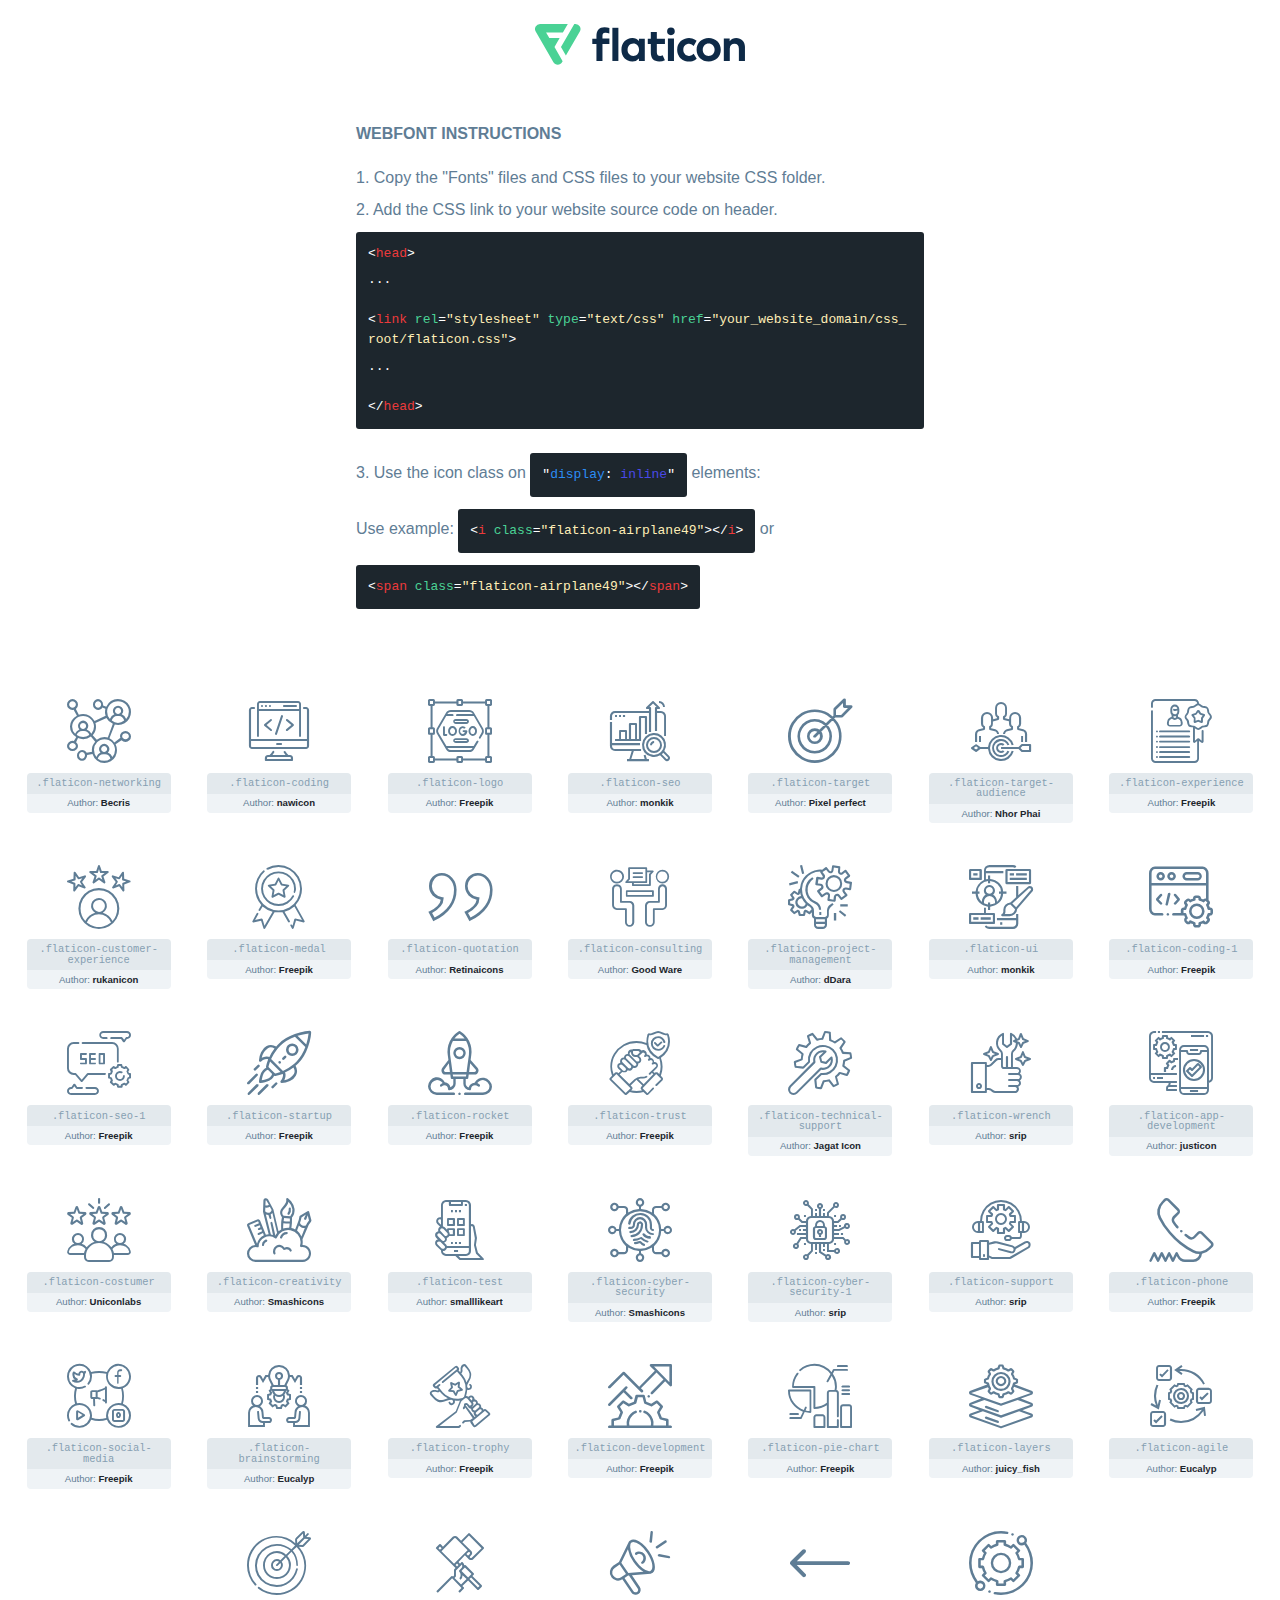
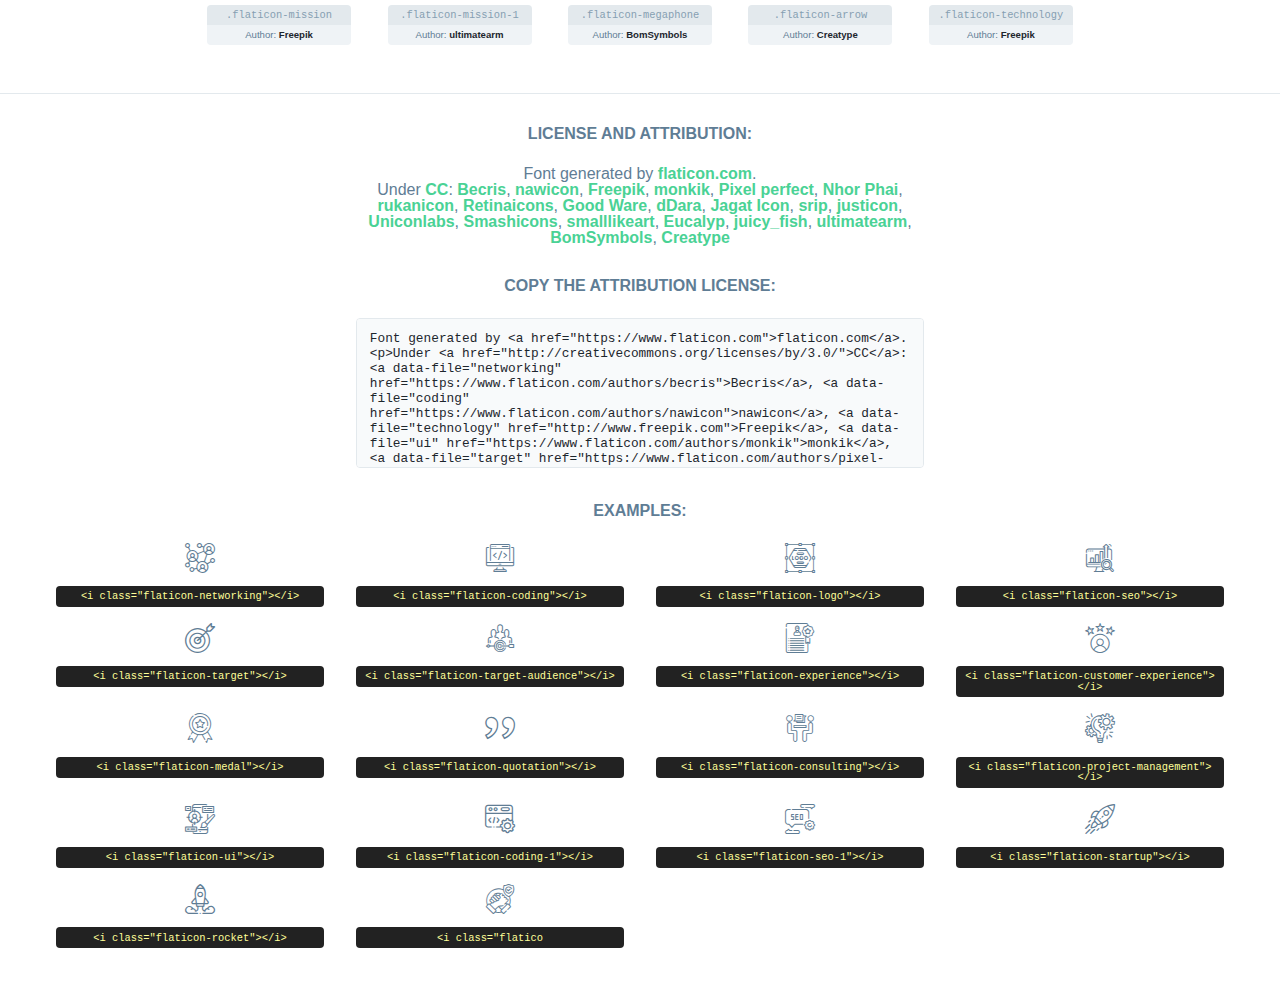
<file: assets/fonts/flaticon.html>
<!DOCTYPE html>
<html lang="en">
<head>
    <title>Flaticon Webfont</title>
    <link rel="stylesheet" type="text/css" href="flaticon.css"/>
    <meta charset="UTF-8">
    <style>
        html, body, div, span, applet, object, iframe,
        h1, h2, h3, h4, h5, h6, p, blockquote, pre,
        a, abbr, acronym, address, big, cite, code,
        del, dfn, em, img, ins, kbd, q, s, samp,
        small, strike, strong, sub, sup, tt, var,
        b, u, i, center,
        dl, dt, dd, ol, ul, li,
        fieldset, form, label, legend,
        table, caption, tbody, tfoot, thead, tr, th, td,
        article, aside, canvas, details, embed,
        figure, figcaption, footer, header, hgroup,
        menu, nav, output, ruby, section, summary,
        time, mark, audio, video {
            margin: 0;
            padding: 0;
            border: 0;
            font-size: 100%;
            font: inherit;
            vertical-align: baseline;
        }

        /* HTML5 display-role reset for older browsers */
        article, aside, details, figcaption, figure,
        footer, header, hgroup, menu, nav, section {
            display: block;
        }

        body {
            line-height: 1;
        }

        ol, ul {
            list-style: none;
        }

        blockquote, q {
            quotes: none;
        }

        blockquote:before, blockquote:after,
        q:before, q:after {
            content: '';
            content: none;
        }

        table {
            border-collapse: collapse;
            border-spacing: 0;
        }

        body {
            font-family: Helvetica, Arial, sans-serif;
            font-size: 16px;
            color: #5f7d95;
        }

        a {
            color: #4AD295;
            font-weight: bold;
            text-decoration: none;
        }

        * {
            -moz-box-sizing: border-box;
            -webkit-box-sizing: border-box;
            box-sizing: border-box;
            margin: 0;
            padding: 0;
        }

        [class^="flaticon-"]:before, [class*=" flaticon-"]:before, [class^="flaticon-"]:after, [class*=" flaticon-"]:after {
            font-family: Flaticon;
            font-size: 30px;
            font-style: normal;
            margin-left: 20px;
            color: #333;
        }

        .wrapper {
            max-width: 600px;
            margin: auto;
            padding: 0 1em;
        }

        .title {
            margin-bottom: 24px;
            text-transform: uppercase;
            font-weight: bold;
        }

        header {
            text-align: center;
            padding: 24px;
        }

        header .logo {
            width: 210px;
            height: auto;
            border: none;
            display: inline-block;
        }

        header strong {
            font-size: 28px;
            font-weight: 500;
            vertical-align: middle;
        }

        .demo {
            margin: 2em auto;
            line-height: 1.25em;
        }

        .demo ul li {
            margin-bottom: 12px;
        }

        .demo ul li code {
            background-color: #1D262D;
            border-radius: 3px;
            padding: 12px;
            display: inline-block;
            color: #fff;
            font-family: Consolas, Monaco, Lucida Console, Liberation Mono, DejaVu Sans Mono, Bitstream Vera Sans Mono, Courier New, monospace;
            font-weight: lighter;
            margin-top: 12px;
            font-size: 13px;
            word-break: break-all;
        }

        .demo ul li code .red {
            color: #EC3A3B;
        }

        .demo ul li code .green {
            color: #4AD295;
        }

        .demo ul li code .yellow {
            color: #FFEEB6;
        }

        .demo ul li code .blue {
            color: #2C8CF4;
        }

        .demo ul li code .purple {
            color: #4949E7;
        }

        .demo ul li code .dots {
            margin-top: 0.5em;
            display: block;
        }

        #glyphs {
            border-bottom: 1px solid #E3E9ED;
            padding: 2em 0;
            text-align: center;
        }

        .glyph {
            display: inline-block;
            width: 9em;
            margin: 1em;
            text-align: center;
            vertical-align: top;
            background: #FFF;
        }

        .glyph .flaticon {
            padding: 10px;
            display: block;
            font-family: "Flaticon";
            font-size: 64px;
            line-height: 1;
        }

        .glyph .flaticon:before {
            font-size: 64px;
            color: #5f7d95;
            margin-left: 0;
        }

        .class-name {
            font-size: 0.65em;
            background-color: #E3E9ED;
            color: #869FB2;
            border-radius: 4px 4px 0 0;
            padding: 0.5em;
            font-family: Consolas, Monaco, Lucida Console, Liberation Mono, DejaVu Sans Mono, Bitstream Vera Sans Mono, Courier New, monospace;
        }

        .author-name {
            font-size: 0.6em;
            background-color: #EFF3F6;
            border-top: 0;
            border-radius: 0 0 4px 4px;
            padding: 0.5em;
        }

        .author-name a {
            color: #1D262D;
        }

        .class-name:last-child {
            font-size: 10px;
            color: #888;
        }

        .class-name:last-child a {
            font-size: 10px;
            color: #555;
        }

        .glyph > input {
            display: block;
            width: 100px;
            margin: 5px auto;
            text-align: center;
            font-size: 12px;
            cursor: text;
        }

        .glyph > input.icon-input {
            font-family: "Flaticon";
            font-size: 16px;
            margin-bottom: 10px;
        }

        .attribution .title {
            margin-top: 2em;
        }

        .attribution textarea {
            background-color: #F8FAFB;
            color: #1D262D;
            padding: 1em;
            border: none;
            box-shadow: none;
            border: 1px solid #E3E9ED;
            border-radius: 4px;
            resize: none;
            width: 100%;
            height: 150px;
            font-size: 0.8em;
            font-family: Consolas, Monaco, Lucida Console, Liberation Mono, DejaVu Sans Mono, Bitstream Vera Sans Mono, Courier New, monospace;
            -webkit-appearance: none;
        }

        .attribution textarea:hover {
            border-color: #CFD9E0;
        }

        .attribution textarea:focus {
            border-color: #4AD295;
        }

        .iconsuse {
            margin: 2em auto;
            text-align: center;
            max-width: 1200px;
        }

        .iconsuse:after {
            content: '';
            display: table;
            clear: both;
        }

        .iconsuse .image {
            float: left;
            width: 25%;
            padding: 0 1em;
        }

        .iconsuse .image p {
            margin-bottom: 1em;
        }

        .iconsuse .image span {
            display: block;
            font-size: 0.65em;
            background-color: #222;
            color: #fff;
            border-radius: 4px;
            padding: 0.5em;
            color: #FFFF99;
            margin-top: 1em;
            font-family: Consolas, Monaco, Lucida Console, Liberation Mono, DejaVu Sans Mono, Bitstream Vera Sans Mono, Courier New, monospace;
        }

        .flaticon:before {
            color: #5f7d95;
        }

        #footer {
            text-align: center;
            background-color: #1D262D;
            color: #869FB2;
            padding: 12px;
            font-size: 14px;
        }

        #footer a {
            font-weight: normal;
        }

        @media (max-width: 960px) {
            .iconsuse .image {
                width: 50%;
            }
        }

        .preview {
            width: 100px;
            display: inline-block;
            margin: 10px;
        }

        .preview .inner {
            display: inline-block;
            width: 100%;
            text-align: center;
            background: #f5f5f5;
            -webkit-border-radius: 3px 3px 0 0;
            -moz-border-radius: 3px 3px 0 0;
            border-radius: 3px 3px 0 0;
        }

        .preview .inner  {
            line-height: 85px;
            font-size: 40px;
            color: #333;
        }

        .label {
            display: inline-block;
            width: 100%;
            box-sizing: border-box;
            padding: 5px;
            font-size: 10px;
            font-family: Monaco, monospace;
            color: #666;
            white-space: nowrap;
            overflow: hidden;
            text-overflow: ellipsis;
            background: #ddd;
            -webkit-border-radius: 0 0 3px 3px;
            -moz-border-radius: 0 0 3px 3px;
            border-radius: 0 0 3px 3px;
            color: #666;
        }
    </style>
</head>
<body>
    <header>
        <a href="https://www.flaticon.com/" target="_blank" class="logo">
            <svg xmlns="http://www.w3.org/2000/svg" viewBox="0 0 394.3 76.5">
                <path d="M156.6,69.4H145.3V7.1h11.3Z" style="fill:#0e2a47"/>
                <path d="M206.2,69.4h-11V64.8a15.4,15.4,0,0,1-12.6,5.7c-11.6,0-20.3-9.5-20.3-22.1s8.8-22.1,20.3-22.1a15.4,15.4,0,0,1,12.6,5.8V27.5h11Zm-32.4-21c0,6.4,4.2,11.6,10.8,11.6s10.8-4.9,10.8-11.6-4.4-11.6-10.8-11.6S173.9,42,173.9,48.4Z"
                      style="fill:#0e2a47"/>
                <path d="M262.5,13.7a7.2,7.2,0,0,1-14.4,0,7.2,7.2,0,1,1,14.4,0ZM261,69.4H249.6v-42H261Z"
                      style="fill:#0e2a47"/>
                <path id="_Trazado_" data-name="&lt;Trazado&gt;"
                      d="M139.6,17.8a16.6,16.6,0,0,0-8-1.4c-3.2.4-4.9,2-4.9,5.9v5.1h13V37.5h-13v32H115.4v-32h-7.8v-10h7.8V22.2c0-9.9,5.2-16.3,15-16.3a23.4,23.4,0,0,1,9.3,1.8Z"
                      style="fill:#0e2a47"/>
                <path d="M235.1,60c-3.5,0-6.3-1.9-6.3-7.1V37.5H244v-10H228.8V15H217.5V27.5h-5.7v10h5.7V53.7c0,10.9,5.3,16.8,15.7,16.8A22.9,22.9,0,0,0,244,68l-4.3-9.1A12.3,12.3,0,0,1,235.1,60Z"
                      style="fill:#0e2a47"/>
                <path d="M348.9,48.4c0,12.6-9.7,22.1-22.7,22.1s-22.7-9.4-22.7-22.1,9.6-22.1,22.7-22.1S348.9,35.8,348.9,48.4Zm-33.9,0c0,6.8,4.8,11.6,11.1,11.6s11.2-4.8,11.2-11.6-4.8-11.6-11.2-11.6S315.1,41.6,315.1,48.4Z"
                      style="fill:#0e2a47"/>
                <path d="M394.3,42.7V69.4H382.9V46.3c0-6.1-3-9.4-8.2-9.4s-8.9,3.2-8.9,9.5v23H354.6v-42h11v4.9c3-4.5,7.6-6.1,12.3-6.1C387.5,26.3,394.3,33,394.3,42.7Z"
                      style="fill:#0e2a47"/>
                <path d="M298,55.7h0a12.4,12.4,0,0,1-8.2,4.2h-.9l-1.8-.2a10,10,0,0,1-7.4-5.6,13.2,13.2,0,0,1-1.2-5.8,13,13,0,0,1,1.3-5.9,10.1,10.1,0,0,1,7.5-5.5h2.4a11.7,11.7,0,0,1,8.3,4.2l5.5-9.6a19.9,19.9,0,0,0-8.1-4.3,23.4,23.4,0,0,0-6.1-.8,25.2,25.2,0,0,0-7.5,1.1,20.9,20.9,0,0,0-8,4.6,21.9,21.9,0,0,0-6.8,16.4,21.9,21.9,0,0,0,6.7,16.3,20.9,20.9,0,0,0,8,4.6,25.2,25.2,0,0,0,7.7,1.2,23.6,23.6,0,0,0,6.2-.8,20,20,0,0,0,8.1-4.4Z"
                      style="fill:#0e2a47"/>
                <path d="M46.3,26.5H26.9L20.8,16H52.4L61.6,0H9.4A9.3,9.3,0,0,0,1.3,4.7a9.3,9.3,0,0,0,0,9.4L34.6,71.8a9.4,9.4,0,0,0,16.2,0l1.1-1.9L36.6,43.3Z"
                      style="fill:#4ad295"/>
                <path d="M84.2,4.7A9.3,9.3,0,0,0,76.1,0H73.8l-25,43.3,9.2,16L84.2,14A9.3,9.3,0,0,0,84.2,4.7Z"
                      style="fill:#4ad295"/>
            </svg>
        </a>
    </header>
    <section class="demo wrapper">

        <p class="title">Webfont Instructions</p>

        <ul>
            <li>
                <span class="num">1. </span>Copy the "Fonts" files and CSS files to your website CSS folder.
            </li>
            <li>
                <span class="num">2. </span>Add the CSS link to your website source code on header.
                <code class="big">
                    &lt;<span class="red">head</span>&gt;
                    <br/><span class="dots">...</span>
                    <br/>&lt;<span class="red">link</span> <span class="green">rel</span>=<span
                        class="yellow">"stylesheet"</span> <span class="green">type</span>=<span
                        class="yellow">"text/css"</span> <span class="green">href</span>=<span class="yellow">"your_website_domain/css_root/flaticon.css"</span>&gt;
                    <br/><span class="dots">...</span>
                    <br/>&lt;/<span class="red">head</span>&gt;
                </code>
            </li>

            <li>
                <p>
                    <span class="num">3. </span>Use the icon class on <code>"<span class="blue">display</span>:<span
                        class="purple"> inline</span>"</code> elements:
                    <br/>
                    Use example: <code>&lt;<span class="red">i</span> <span class="green">class</span>=<span class="yellow">&quot;flaticon-airplane49&quot;</span>&gt;&lt;/<span
                        class="red">i</span>&gt;</code> or <code>&lt;<span class="red">span</span> <span
                        class="green">class</span>=<span class="yellow">&quot;flaticon-airplane49&quot;</span>&gt;&lt;/<span
                        class="red">span</span>&gt;</code>
            </li>
        </ul>

    </section>
    <section id="glyphs">
            <div class="glyph">
                <i class="flaticon flaticon-networking"></i>
                <div class="class-name">.flaticon-networking</div>
                <div class="author-name">Author: <a data-file="networking" href="https://www.flaticon.com/authors/becris">Becris</a> </div>
            </div>

            <div class="glyph">
                <i class="flaticon flaticon-coding"></i>
                <div class="class-name">.flaticon-coding</div>
                <div class="author-name">Author: <a data-file="coding" href="https://www.flaticon.com/authors/nawicon">nawicon</a> </div>
            </div>

            <div class="glyph">
                <i class="flaticon flaticon-logo"></i>
                <div class="class-name">.flaticon-logo</div>
                <div class="author-name">Author: <a data-file="logo" href="http://www.freepik.com">Freepik</a> </div>
            </div>

            <div class="glyph">
                <i class="flaticon flaticon-seo"></i>
                <div class="class-name">.flaticon-seo</div>
                <div class="author-name">Author: <a data-file="seo" href="https://www.flaticon.com/authors/monkik">monkik</a> </div>
            </div>

            <div class="glyph">
                <i class="flaticon flaticon-target"></i>
                <div class="class-name">.flaticon-target</div>
                <div class="author-name">Author: <a data-file="target" href="https://www.flaticon.com/authors/pixel-perfect">Pixel perfect</a> </div>
            </div>

            <div class="glyph">
                <i class="flaticon flaticon-target-audience"></i>
                <div class="class-name">.flaticon-target-audience</div>
                <div class="author-name">Author: <a data-file="target-audience" href="https://www.flaticon.com/authors/nhor-phai">Nhor Phai</a> </div>
            </div>

            <div class="glyph">
                <i class="flaticon flaticon-experience"></i>
                <div class="class-name">.flaticon-experience</div>
                <div class="author-name">Author: <a data-file="experience" href="http://www.freepik.com">Freepik</a> </div>
            </div>

            <div class="glyph">
                <i class="flaticon flaticon-customer-experience"></i>
                <div class="class-name">.flaticon-customer-experience</div>
                <div class="author-name">Author: <a data-file="customer-experience" href="https://www.flaticon.com/authors/rukanicon">rukanicon</a> </div>
            </div>

            <div class="glyph">
                <i class="flaticon flaticon-medal"></i>
                <div class="class-name">.flaticon-medal</div>
                <div class="author-name">Author: <a data-file="medal" href="http://www.freepik.com">Freepik</a> </div>
            </div>

            <div class="glyph">
                <i class="flaticon flaticon-quotation"></i>
                <div class="class-name">.flaticon-quotation</div>
                <div class="author-name">Author: <a data-file="quotation" href="https://www.flaticon.com/authors/retinaicons">Retinaicons</a> </div>
            </div>

            <div class="glyph">
                <i class="flaticon flaticon-consulting"></i>
                <div class="class-name">.flaticon-consulting</div>
                <div class="author-name">Author: <a data-file="consulting" href="https://www.flaticon.com/authors/good-ware">Good Ware</a> </div>
            </div>

            <div class="glyph">
                <i class="flaticon flaticon-project-management"></i>
                <div class="class-name">.flaticon-project-management</div>
                <div class="author-name">Author: <a data-file="project-management" href="https://www.flaticon.com/authors/ddara">dDara</a> </div>
            </div>

            <div class="glyph">
                <i class="flaticon flaticon-ui"></i>
                <div class="class-name">.flaticon-ui</div>
                <div class="author-name">Author: <a data-file="ui" href="https://www.flaticon.com/authors/monkik">monkik</a> </div>
            </div>

            <div class="glyph">
                <i class="flaticon flaticon-coding-1"></i>
                <div class="class-name">.flaticon-coding-1</div>
                <div class="author-name">Author: <a data-file="coding-1" href="http://www.freepik.com">Freepik</a> </div>
            </div>

            <div class="glyph">
                <i class="flaticon flaticon-seo-1"></i>
                <div class="class-name">.flaticon-seo-1</div>
                <div class="author-name">Author: <a data-file="seo-1" href="http://www.freepik.com">Freepik</a> </div>
            </div>

            <div class="glyph">
                <i class="flaticon flaticon-startup"></i>
                <div class="class-name">.flaticon-startup</div>
                <div class="author-name">Author: <a data-file="startup" href="http://www.freepik.com">Freepik</a> </div>
            </div>

            <div class="glyph">
                <i class="flaticon flaticon-rocket"></i>
                <div class="class-name">.flaticon-rocket</div>
                <div class="author-name">Author: <a data-file="rocket" href="http://www.freepik.com">Freepik</a> </div>
            </div>

            <div class="glyph">
                <i class="flaticon flaticon-trust"></i>
                <div class="class-name">.flaticon-trust</div>
                <div class="author-name">Author: <a data-file="trust" href="http://www.freepik.com">Freepik</a> </div>
            </div>

            <div class="glyph">
                <i class="flaticon flaticon-technical-support"></i>
                <div class="class-name">.flaticon-technical-support</div>
                <div class="author-name">Author: <a data-file="technical-support" href="https://www.flaticon.com/authors/jagat-icon">Jagat Icon</a> </div>
            </div>

            <div class="glyph">
                <i class="flaticon flaticon-wrench"></i>
                <div class="class-name">.flaticon-wrench</div>
                <div class="author-name">Author: <a data-file="wrench" href="https://www.flaticon.com/authors/srip">srip</a> </div>
            </div>

            <div class="glyph">
                <i class="flaticon flaticon-app-development"></i>
                <div class="class-name">.flaticon-app-development</div>
                <div class="author-name">Author: <a data-file="app-development" href="https://www.flaticon.com/authors/justicon">justicon</a> </div>
            </div>

            <div class="glyph">
                <i class="flaticon flaticon-costumer"></i>
                <div class="class-name">.flaticon-costumer</div>
                <div class="author-name">Author: <a data-file="costumer" href="https://www.flaticon.com/authors/uniconlabs">Uniconlabs</a> </div>
            </div>

            <div class="glyph">
                <i class="flaticon flaticon-creativity"></i>
                <div class="class-name">.flaticon-creativity</div>
                <div class="author-name">Author: <a data-file="creativity" href="https://www.flaticon.com/authors/smashicons">Smashicons</a> </div>
            </div>

            <div class="glyph">
                <i class="flaticon flaticon-test"></i>
                <div class="class-name">.flaticon-test</div>
                <div class="author-name">Author: <a data-file="test" href="https://www.flaticon.com/authors/smalllikeart">smalllikeart</a> </div>
            </div>

            <div class="glyph">
                <i class="flaticon flaticon-cyber-security"></i>
                <div class="class-name">.flaticon-cyber-security</div>
                <div class="author-name">Author: <a data-file="cyber-security" href="https://www.flaticon.com/authors/smashicons">Smashicons</a> </div>
            </div>

            <div class="glyph">
                <i class="flaticon flaticon-cyber-security-1"></i>
                <div class="class-name">.flaticon-cyber-security-1</div>
                <div class="author-name">Author: <a data-file="cyber-security-1" href="https://www.flaticon.com/authors/srip">srip</a> </div>
            </div>

            <div class="glyph">
                <i class="flaticon flaticon-support"></i>
                <div class="class-name">.flaticon-support</div>
                <div class="author-name">Author: <a data-file="support" href="https://www.flaticon.com/authors/srip">srip</a> </div>
            </div>

            <div class="glyph">
                <i class="flaticon flaticon-phone"></i>
                <div class="class-name">.flaticon-phone</div>
                <div class="author-name">Author: <a data-file="phone" href="http://www.freepik.com">Freepik</a> </div>
            </div>

            <div class="glyph">
                <i class="flaticon flaticon-social-media"></i>
                <div class="class-name">.flaticon-social-media</div>
                <div class="author-name">Author: <a data-file="social-media" href="http://www.freepik.com">Freepik</a> </div>
            </div>

            <div class="glyph">
                <i class="flaticon flaticon-brainstorming"></i>
                <div class="class-name">.flaticon-brainstorming</div>
                <div class="author-name">Author: <a data-file="brainstorming" href="https://www.flaticon.com/authors/eucalyp">Eucalyp</a> </div>
            </div>

            <div class="glyph">
                <i class="flaticon flaticon-trophy"></i>
                <div class="class-name">.flaticon-trophy</div>
                <div class="author-name">Author: <a data-file="trophy" href="http://www.freepik.com">Freepik</a> </div>
            </div>

            <div class="glyph">
                <i class="flaticon flaticon-development"></i>
                <div class="class-name">.flaticon-development</div>
                <div class="author-name">Author: <a data-file="development" href="http://www.freepik.com">Freepik</a> </div>
            </div>

            <div class="glyph">
                <i class="flaticon flaticon-pie-chart"></i>
                <div class="class-name">.flaticon-pie-chart</div>
                <div class="author-name">Author: <a data-file="pie-chart" href="http://www.freepik.com">Freepik</a> </div>
            </div>

            <div class="glyph">
                <i class="flaticon flaticon-layers"></i>
                <div class="class-name">.flaticon-layers</div>
                <div class="author-name">Author: <a data-file="layers" href="https://www.flaticon.com/authors/juicy-fish">juicy_fish</a> </div>
            </div>

            <div class="glyph">
                <i class="flaticon flaticon-agile"></i>
                <div class="class-name">.flaticon-agile</div>
                <div class="author-name">Author: <a data-file="agile" href="https://www.flaticon.com/authors/eucalyp">Eucalyp</a> </div>
            </div>

            <div class="glyph">
                <i class="flaticon flaticon-mission"></i>
                <div class="class-name">.flaticon-mission</div>
                <div class="author-name">Author: <a data-file="mission" href="http://www.freepik.com">Freepik</a> </div>
            </div>

            <div class="glyph">
                <i class="flaticon flaticon-mission-1"></i>
                <div class="class-name">.flaticon-mission-1</div>
                <div class="author-name">Author: <a data-file="mission-1" href="https://www.flaticon.com/authors/ultimatearm">ultimatearm</a> </div>
            </div>

            <div class="glyph">
                <i class="flaticon flaticon-megaphone"></i>
                <div class="class-name">.flaticon-megaphone</div>
                <div class="author-name">Author: <a data-file="megaphone" href="https://www.flaticon.com/authors/bomsymbols">BomSymbols</a> </div>
            </div>

            <div class="glyph">
                <i class="flaticon flaticon-arrow"></i>
                <div class="class-name">.flaticon-arrow</div>
                <div class="author-name">Author: <a data-file="arrow" href="https://www.flaticon.com/authors/creatype">Creatype</a> </div>
            </div>

            <div class="glyph">
                <i class="flaticon flaticon-technology"></i>
                <div class="class-name">.flaticon-technology</div>
                <div class="author-name">Author: <a data-file="technology" href="http://www.freepik.com">Freepik</a> </div>
            </div>

    </section>

    <section class="attribution wrapper"   style="text-align:center;">

        <div class="title">License and attribution:</div><div class="attrDiv">Font generated by <a href="https://www.flaticon.com">flaticon.com</a>. <div><p>Under <a href="http://creativecommons.org/licenses/by/3.0/">CC</a>: <a data-file="networking" href="https://www.flaticon.com/authors/becris">Becris</a>, <a data-file="coding" href="https://www.flaticon.com/authors/nawicon">nawicon</a>, <a data-file="technology" href="http://www.freepik.com">Freepik</a>, <a data-file="ui" href="https://www.flaticon.com/authors/monkik">monkik</a>, <a data-file="target" href="https://www.flaticon.com/authors/pixel-perfect">Pixel perfect</a>, <a data-file="target-audience" href="https://www.flaticon.com/authors/nhor-phai">Nhor Phai</a>, <a data-file="customer-experience" href="https://www.flaticon.com/authors/rukanicon">rukanicon</a>, <a data-file="quotation" href="https://www.flaticon.com/authors/retinaicons">Retinaicons</a>, <a data-file="consulting" href="https://www.flaticon.com/authors/good-ware">Good Ware</a>, <a data-file="project-management" href="https://www.flaticon.com/authors/ddara">dDara</a>, <a data-file="technical-support" href="https://www.flaticon.com/authors/jagat-icon">Jagat Icon</a>, <a data-file="support" href="https://www.flaticon.com/authors/srip">srip</a>, <a data-file="app-development" href="https://www.flaticon.com/authors/justicon">justicon</a>, <a data-file="costumer" href="https://www.flaticon.com/authors/uniconlabs">Uniconlabs</a>, <a data-file="cyber-security" href="https://www.flaticon.com/authors/smashicons">Smashicons</a>, <a data-file="test" href="https://www.flaticon.com/authors/smalllikeart">smalllikeart</a>, <a data-file="agile" href="https://www.flaticon.com/authors/eucalyp">Eucalyp</a>, <a data-file="layers" href="https://www.flaticon.com/authors/juicy-fish">juicy_fish</a>, <a data-file="mission-1" href="https://www.flaticon.com/authors/ultimatearm">ultimatearm</a>, <a data-file="megaphone" href="https://www.flaticon.com/authors/bomsymbols">BomSymbols</a>, <a data-file="arrow" href="https://www.flaticon.com/authors/creatype">Creatype</a></p>  </div>
        </div>
        <div class="title">Copy the Attribution License:</div>

        <textarea onclick="this.focus();this.select();">Font generated by &lt;a href=&quot;https://www.flaticon.com&quot;&gt;flaticon.com&lt;/a&gt;. <p>Under <a href="http://creativecommons.org/licenses/by/3.0/">CC</a>: <a data-file="networking" href="https://www.flaticon.com/authors/becris">Becris</a>, <a data-file="coding" href="https://www.flaticon.com/authors/nawicon">nawicon</a>, <a data-file="technology" href="http://www.freepik.com">Freepik</a>, <a data-file="ui" href="https://www.flaticon.com/authors/monkik">monkik</a>, <a data-file="target" href="https://www.flaticon.com/authors/pixel-perfect">Pixel perfect</a>, <a data-file="target-audience" href="https://www.flaticon.com/authors/nhor-phai">Nhor Phai</a>, <a data-file="customer-experience" href="https://www.flaticon.com/authors/rukanicon">rukanicon</a>, <a data-file="quotation" href="https://www.flaticon.com/authors/retinaicons">Retinaicons</a>, <a data-file="consulting" href="https://www.flaticon.com/authors/good-ware">Good Ware</a>, <a data-file="project-management" href="https://www.flaticon.com/authors/ddara">dDara</a>, <a data-file="technical-support" href="https://www.flaticon.com/authors/jagat-icon">Jagat Icon</a>, <a data-file="support" href="https://www.flaticon.com/authors/srip">srip</a>, <a data-file="app-development" href="https://www.flaticon.com/authors/justicon">justicon</a>, <a data-file="costumer" href="https://www.flaticon.com/authors/uniconlabs">Uniconlabs</a>, <a data-file="cyber-security" href="https://www.flaticon.com/authors/smashicons">Smashicons</a>, <a data-file="test" href="https://www.flaticon.com/authors/smalllikeart">smalllikeart</a>, <a data-file="agile" href="https://www.flaticon.com/authors/eucalyp">Eucalyp</a>, <a data-file="layers" href="https://www.flaticon.com/authors/juicy-fish">juicy_fish</a>, <a data-file="mission-1" href="https://www.flaticon.com/authors/ultimatearm">ultimatearm</a>, <a data-file="megaphone" href="https://www.flaticon.com/authors/bomsymbols">BomSymbols</a>, <a data-file="arrow" href="https://www.flaticon.com/authors/creatype">Creatype</a></p> 
        </textarea>

    </section>

    <section class="iconsuse">

        <div class="title">Examples:</div>
            <div class="image">
                <p>
                    <i class="flaticon flaticon-networking"></i>
                    <span>&lt;i class=&quot;flaticon-networking&quot;&gt;&lt;/i&gt;</span>
                </p>
            </div>
            <div class="image">
                <p>
                    <i class="flaticon flaticon-coding"></i>
                    <span>&lt;i class=&quot;flaticon-coding&quot;&gt;&lt;/i&gt;</span>
                </p>
            </div>
            <div class="image">
                <p>
                    <i class="flaticon flaticon-logo"></i>
                    <span>&lt;i class=&quot;flaticon-logo&quot;&gt;&lt;/i&gt;</span>
                </p>
            </div>
            <div class="image">
                <p>
                    <i class="flaticon flaticon-seo"></i>
                    <span>&lt;i class=&quot;flaticon-seo&quot;&gt;&lt;/i&gt;</span>
                </p>
            </div>
            <div class="image">
                <p>
                    <i class="flaticon flaticon-target"></i>
                    <span>&lt;i class=&quot;flaticon-target&quot;&gt;&lt;/i&gt;</span>
                </p>
            </div>
            <div class="image">
                <p>
                    <i class="flaticon flaticon-target-audience"></i>
                    <span>&lt;i class=&quot;flaticon-target-audience&quot;&gt;&lt;/i&gt;</span>
                </p>
            </div>
            <div class="image">
                <p>
                    <i class="flaticon flaticon-experience"></i>
                    <span>&lt;i class=&quot;flaticon-experience&quot;&gt;&lt;/i&gt;</span>
                </p>
            </div>
            <div class="image">
                <p>
                    <i class="flaticon flaticon-customer-experience"></i>
                    <span>&lt;i class=&quot;flaticon-customer-experience&quot;&gt;&lt;/i&gt;</span>
                </p>
            </div>
            <div class="image">
                <p>
                    <i class="flaticon flaticon-medal"></i>
                    <span>&lt;i class=&quot;flaticon-medal&quot;&gt;&lt;/i&gt;</span>
                </p>
            </div>
            <div class="image">
                <p>
                    <i class="flaticon flaticon-quotation"></i>
                    <span>&lt;i class=&quot;flaticon-quotation&quot;&gt;&lt;/i&gt;</span>
                </p>
            </div>
            <div class="image">
                <p>
                    <i class="flaticon flaticon-consulting"></i>
                    <span>&lt;i class=&quot;flaticon-consulting&quot;&gt;&lt;/i&gt;</span>
                </p>
            </div>
            <div class="image">
                <p>
                    <i class="flaticon flaticon-project-management"></i>
                    <span>&lt;i class=&quot;flaticon-project-management&quot;&gt;&lt;/i&gt;</span>
                </p>
            </div>
            <div class="image">
                <p>
                    <i class="flaticon flaticon-ui"></i>
                    <span>&lt;i class=&quot;flaticon-ui&quot;&gt;&lt;/i&gt;</span>
                </p>
            </div>
            <div class="image">
                <p>
                    <i class="flaticon flaticon-coding-1"></i>
                    <span>&lt;i class=&quot;flaticon-coding-1&quot;&gt;&lt;/i&gt;</span>
                </p>
            </div>
            <div class="image">
                <p>
                    <i class="flaticon flaticon-seo-1"></i>
                    <span>&lt;i class=&quot;flaticon-seo-1&quot;&gt;&lt;/i&gt;</span>
                </p>
            </div>
            <div class="image">
                <p>
                    <i class="flaticon flaticon-startup"></i>
                    <span>&lt;i class=&quot;flaticon-startup&quot;&gt;&lt;/i&gt;</span>
                </p>
            </div>
            <div class="image">
                <p>
                    <i class="flaticon flaticon-rocket"></i>
                    <span>&lt;i class=&quot;flaticon-rocket&quot;&gt;&lt;/i&gt;</span>
                </p>
            </div>
            <div class="image">
                <p>
                    <i class="flaticon flaticon-trust"></i>
                    <span>&lt;i class=&quot;flatico
</file>
<file: assets/css/style.css>
@charset "UTF-8";
/*----------------------------------------------------------------------
    Template Name: Jeena - IT solutions & Services HTML Template
    Template URI: https://webtend.net/demo/html/jeena/
    Author: WebTend
    Author URI:  https://webtend.net/
    Version: 1.0

    Note: This is Main Style CSS File. */
/*----------------------------------------------------------------------
	CSS INDEX
	----------------------

    ## Default Style
    ## Common Classes
    ## Repeat Style
    ## Padding Margin
    ## Custom Animation
    ## Header style
    ## Hero Area
    ## Page Banner
    ## Main Slider
    ## About Area
    ## Services Area
    ## Features Style
    ## Partners Area
    ## Projects Area
    ## Work Process
    ## Team Members
    ## Counter Style
    ## Pricing Plan
    ## Testimonials
    ## Blog Area
    ## Contact Forms
    ## FAQs Area
    ## Shop
    ## Cart Checkout
    ## Videos Area
    ## Sidebar Widgets
    ## Main Footer */
/* -------------------------------------------------------------- */
/*******************************************************/
/******************* ## Default Style ******************/
/*******************************************************/
* {
  margin: 0;
  padding: 0;
  border: none;
  outline: none;
  -webkit-box-shadow: none;
  box-shadow: none; }

body {
  color: var(--base-color);
  background: white;
  font-weight: 400;
  line-height: 32px;
  font-size: 16px;
  font-family: "Roboto", sans-serif;
  --base-color: #838694;
  --heading-color: #1b1f2e;
  --primary-color: #F7941E;
  --secondary-color: #F37021;
  --lighter-color: #f7f7f9;
  --border-color: rgba(21, 16, 31, 0.1); }

a {
  color: var(--base-color);
  cursor: pointer;
  outline: none;
  -webkit-transition: 0.5s;
  -o-transition: 0.5s;
  transition: 0.5s;
  text-decoration: none; }
  a:hover, a:focus, a:visited {
    text-decoration: none;
    outline: none; }
  a:hover {
    color: var(--primary-color); }

h1 a, h2 a, h3 a, h4 a, h5 a, h6 a {
  color: var(--heading-color); }

.text-white h1, .text-white h1 a,
.text-white h2, .text-white h2 a,
.text-white h3, .text-white h3 a,
.text-white h4, .text-white h4 a,
.text-white h5, .text-white h5 a,
.text-white h6, .text-white h6 a,
.text-white .h1, .text-white .h1 a,
.text-white .h2, .text-white .h2 a,
.text-white .h3, .text-white .h3 a,
.text-white .h4, .text-white .h4 a,
.text-white .h5, .text-white .h5 a,
.text-white .h6, .text-white .h6 a {
  color: white; }

ul, li {
  list-style: none;
  padding: 0;
  margin: 0; }

img {
  max-width: 100%;
  display: inline-block; }

mark {
  color: var(--secondary-color);
  background: transparent;
  text-decoration: underline; }

header:after, section:after, footer:after {
  display: block;
  clear: both;
  content: ""; }

/*======= Input Styles =======*/
input,
select,
textarea,
.nice-select,
.form-control {
  width: 100%;
  height: auto;
  border-radius: 5px;
  padding: 15px 30px;
  background-color: #fff;
  border: 1px solid var(--border-color); }

.nice-select {
  font-size: 18px;
  line-height: 1.3; }
  .nice-select:after {
    height: 8px;
    width: 8px;
    right: 25px;
    border-color: var(--heading-color); }
  .nice-select .current {
    font-weight: 500;
    color: var(--heading-color); }
  .nice-select .list {
    width: 100%;
    border-radius: 0; }

textarea {
  display: inherit;
  padding-top: 20px; }

label {
  cursor: pointer;
  font-weight: 500;
  margin-bottom: 5px;
  color: var(--base-color); }

.form-group {
  position: relative;
  margin-bottom: 20px; }

input:focus,
button:focus,
.form-control:focus {
  outline: none;
  -webkit-box-shadow: none;
  box-shadow: none;
  border-color: #cfdbf1; }

input[type=search]::-ms-clear {
  display: none;
  width: 0;
  height: 0; }

input[type=search]::-ms-reveal {
  display: none;
  width: 0;
  height: 0; }

input[type=search]::-webkit-search-decoration,
input[type=search]::-webkit-search-cancel-button,
input[type=search]::-webkit-search-results-button,
input[type=search]::-webkit-search-results-decoration {
  display: none; }

input[type=checkbox], input[type=radio] {
  height: auto;
  width: auto; }

/*******************************************************/
/******************  ## Common Classes *****************/
/*******************************************************/
.page-wrapper {
  position: relative;
  z-index: 9;
  width: 100%;
  margin: 0 auto;
  overflow: hidden;
  min-width: 300px; }

@media only screen and (min-width: 1200px) {
  .container {
    max-width: 1320px;
    padding-left: 15px;
    padding-right: 15px; }
    .container.container-1440 {
      max-width: 1470px; } }

@media only screen and (min-width: 576px) {
  .container-fluid {
    padding-left: 25px;
    padding-right: 25px; } }

@media only screen and (min-width: 1400px) {
  .container-fluid {
    padding-left: 70px;
    padding-right: 70px; } }

@media only screen and (max-width: 375px) {
  .col-small {
    -webkit-box-flex: 0;
    -ms-flex: 0 0 100%;
    flex: 0 0 100%;
    max-width: 100%; } }

.row {
  --bs-gutter-x: 30px; }

.no-gap {
  --bs-gutter-x: 0; }

@media only screen and (min-width: 1400px) {
  .gap-10 {
    --bs-gutter-x: 10px; } }

@media only screen and (min-width: 1400px) {
  .gap-20 {
    --bs-gutter-x: 20px; } }

@media only screen and (min-width: 1400px) {
  .gap-30 {
    --bs-gutter-x: 30px; } }

@media only screen and (min-width: 1400px) {
  .gap-40 {
    --bs-gutter-x: 40px; } }

@media only screen and (min-width: 1400px) {
  .gap-50 {
    --bs-gutter-x: 50px; } }

@media only screen and (min-width: 1400px) {
  .gap-60 {
    --bs-gutter-x: 60px; } }

@media only screen and (min-width: 1400px) {
  .gap-70 {
    --bs-gutter-x: 70px; } }

@media only screen and (min-width: 1400px) {
  .gap-80 {
    --bs-gutter-x: 80px; } }

@media only screen and (min-width: 1400px) {
  .gap-90 {
    --bs-gutter-x: 90px; } }

@media only screen and (min-width: 1400px) {
  .gap-100 {
    --bs-gutter-x: 100px; } }

@media only screen and (min-width: 1200px) {
  .row-cols-xl-7 > * {
    width: 14.2857%;
    -webkit-box-flex: 0;
    -ms-flex: 0 0 auto;
    flex: 0 0 auto; } }

/** Section Title style **/
.section-title {
  margin-top: -7px;
  position: relative; }
  .section-title .sub-title {
    font-size: 20px;
    font-weight: 500;
    display: inline-block;
    color: var(--secondary-color); }
  @media only screen and (max-width: 767px) {
    .section-title h2 {
      font-size: 35px; } }
  @media only screen and (max-width: 479px) {
    .section-title h2 {
      font-size: 30px;
      line-height: 1.3; } }
  @media only screen and (max-width: 479px) {
    .section-title h3 {
      font-size: 25px; } }
  .section-title .bg-text {
    font-size: 16vw;
    position: absolute;
    left: 50%;
    top: 50%;
    -webkit-transform: translate(-50%, -50%);
    -ms-transform: translate(-50%, -50%);
    transform: translate(-50%, -50%);
    z-index: -1;
    opacity: 0.05;
    top: 65%; }
  .section-title.text-center .bg-text {
    color: white; }

/** Button style **/
.theme-btn,
a.theme-btn {
  z-index: 1;
  cursor: pointer;
  overflow: hidden;
  -webkit-transition: 0.5s;
  -o-transition: 0.5s;
  transition: 0.5s;
  font-weight: 700;
  text-align: center;
  padding: 12px 30px;
  -webkit-box-align: center;
  -ms-flex-align: center;
  align-items: center;
  position: relative;
  display: -webkit-inline-box;
  display: -ms-inline-flexbox;
  display: inline-flex;
  color: var(--heading-color);
  -webkit-box-pack: center;
  -ms-flex-pack: center;
  justify-content: center;
  text-transform: capitalize;
  background: var(--secondary-color); }
  .theme-btn i,
  a.theme-btn i {
    -webkit-transition: 0.5s;
    -o-transition: 0.5s;
    transition: 0.5s;
    margin-left: 10px; }
  .theme-btn:after,
  a.theme-btn:after {
    content: '';
    width: calc(100% + 5px);
    height: calc(100% + 5px);
    z-index: -1;
    left: 50%;
    top: 50%;
    -webkit-transition: 0.75s;
    -o-transition: 0.75s;
    transition: 0.75s;
    position: absolute;
    background: var(--primary-color);
    -webkit-transform: translate(-50%, -50%) scale(1);
    -ms-transform: translate(-50%, -50%) scale(1);
    transform: translate(-50%, -50%) scale(1); }
  .theme-btn:hover,
  a.theme-btn:hover {
    color: white; }
    .theme-btn:hover:after,
    a.theme-btn:hover:after {
      border-radius: 50%;
      -webkit-transform: translate(-50%, -50%) scale(0);
      -ms-transform: translate(-50%, -50%) scale(0);
      transform: translate(-50%, -50%) scale(0); }
    .theme-btn:hover i,
    a.theme-btn:hover i {
      margin-left: 13px;
      margin-right: -3px; }
  .theme-btn.style-two,
  a.theme-btn.style-two {
    color: white;
    background: var(--primary-color); }
    .theme-btn.style-two:after,
    a.theme-btn.style-two:after {
      background: var(--secondary-color); }
    .theme-btn.style-two:hover,
    a.theme-btn.style-two:hover {
      color: var(--heading-color); }
  .theme-btn.style-three,
  a.theme-btn.style-three {
    color: white;
    background: var(--secondary-color); }
    .theme-btn.style-three:after,
    a.theme-btn.style-three:after {
      background: var(--heading-color); }
  .theme-btn.style-four,
  a.theme-btn.style-four {
    color: var(--heading-color);
    background: transparent;
    border: 1px solid var(--border-color); }
    .theme-btn.style-four:not(:hover):after,
    a.theme-btn.style-four:not(:hover):after {
      background: transparent; }
  @media only screen and (max-width: 575px) {
    .theme-btn,
    a.theme-btn {
      padding: 9px 25px; } }

/* Details Btn */
.details-btn {
  font-size: 22px;
  width: 70px;
  height: 70px;
  background: white;
  line-height: 70px;
  border-radius: 50%;
  text-align: center;
  display: inline-block;
  color: var(--primary-color); }
  @media only screen and (max-width: 479px) {
    .details-btn {
      width: 45px;
      height: 45px;
      font-size: 16px;
      line-height: 45px; } }

/* Read More */
.read-more {
  font-weight: 500;
  -webkit-box-align: center;
  -ms-flex-align: center;
  align-items: center;
  display: -webkit-inline-box;
  display: -ms-inline-flexbox;
  display: inline-flex;
  text-decoration: underline;
  text-transform: capitalize; }
  .read-more i {
    float: right;
    font-weight: 400;
    margin-left: 7px;
    -webkit-transition: 0.5s;
    -o-transition: 0.5s;
    transition: 0.5s; }
  .read-more:hover {
    color: var(--secondary-color);
    text-decoration: underline; }
    .read-more:hover i {
      margin-left: 10px; }

/* List style One */
.list-style-one li {
  display: -webkit-box;
  display: -ms-flexbox;
  display: flex;
  font-weight: 500;
  color: var(--heading-color); }
  .list-style-one li:not(:last-child) {
    margin-bottom: 8px; }
  .list-style-one li:before {
    -webkit-box-flex: 0;
    -ms-flex: none;
    flex: none;
    width: 20px;
    height: 20px;
    font-size: 11px;
    margin-top: 6px;
    content: "\f00c";
    font-weight: 600;
    line-height: 16px;
    border: 2px solid;
    text-align: center;
    margin-right: 12px;
    border-radius: 50%;
    color: var(--secondary-color);
    font-family: 'Font Awesome 5 Pro'; }

/* List style Two */
.list-style-two li:not(:last-child) {
  margin-bottom: 8px; }

.list-style-two li a {
  position: relative; }
  .list-style-two li a:before {
    content: "\f101";
    position: absolute;
    left: 0;
    opacity: 0;
    -webkit-transition: 0.5s;
    -o-transition: 0.5s;
    transition: 0.5s;
    font-family: "Font Awesome 5 Pro"; }
  .list-style-two li a:hover {
    padding-left: 20px;
    text-decoration: underline; }
    .list-style-two li a:hover:before {
      opacity: 1; }

/* List style Three */
.list-style-three li:not(:last-child) {
  margin-bottom: 4px; }

.list-style-three li:before {
  content: "\f101";
  margin-right: 10px;
  font-family: 'Font Awesome 5 Pro'; }

/** Social Link One **/
.social-style-one {
  -ms-flex-wrap: wrap;
  flex-wrap: wrap;
  display: -webkit-inline-box;
  display: -ms-inline-flexbox;
  display: inline-flex;
  margin-left: -10px;
  margin-right: -10px; }
  .social-style-one a {
    margin-left: 10px;
    margin-right: 10px; }

/** Social Link Two **/
.social-style-two {
  -ms-flex-wrap: wrap;
  flex-wrap: wrap;
  display: -webkit-inline-box;
  display: -ms-inline-flexbox;
  display: inline-flex;
  margin-left: -5px;
  margin-right: -5px; }
  .social-style-two a {
    margin-left: 5px;
    margin-right: 5px;
    color: var(--secondary-color);
    width: 40px;
    height: 40px;
    background: var(--lighter-color);
    line-height: 40px;
    border-radius: 50%;
    text-align: center; }
    .social-style-two a:hover {
      color: white;
      background: var(--secondary-color); }

/** Social Link Three **/
.social-style-three {
  -ms-flex-wrap: wrap;
  flex-wrap: wrap;
  display: -webkit-inline-box;
  display: -ms-inline-flexbox;
  display: inline-flex;
  margin-left: -7.5px;
  margin-right: -7.5px; }
  .social-style-three a {
    margin-left: 7.5px;
    margin-right: 7.5px; }
    .social-style-three a:hover {
      color: var(--secondary-color); }

/** Tab Style One **/
.tab-style-one {
  border-bottom: 1px solid var(--border-color); }
  .tab-style-one .nav-link {
    font-size: 18px;
    border-radius: 0;
    padding-left: 0;
    padding-right: 0;
    margin-bottom: -1px;
    background: transparent;
    border-bottom: 2px solid transparent; }
    @media only screen and (min-width: 1200px) {
      .tab-style-one .nav-link {
        padding-bottom: 25px; } }
    @media only screen and (max-width: 575px) {
      .tab-style-one .nav-link {
        font-size: 16px; } }
    .tab-style-one .nav-link.active {
      color: var(--secondary-color);
      border-bottom-color: var(--secondary-color); }
  .tab-style-one .nav-item:not(:last-child) {
    margin-right: 40px; }
    @media only screen and (max-width: 767px) {
      .tab-style-one .nav-item:not(:last-child) {
        margin-right: 20px; } }

/*** Preloader style ** */
.preloader {
  position: fixed;
  left: 0;
  top: 0;
  width: 100%;
  height: 100%;
  z-index: 9999999;
  display: -webkit-box;
  display: -ms-flexbox;
  display: flex;
  -webkit-box-align: center;
  -ms-flex-align: center;
  align-items: center;
  -webkit-box-pack: center;
  -ms-flex-pack: center;
  justify-content: center;
  background-color: #FFFFFF;
  background-repeat: no-repeat;
  background-position: center center; }
  .preloader .custom-loader {
    width: 55px;
    aspect-ratio: 1;
    --c: conic-gradient(from -90deg, #F37021 90deg, #0000 0);
    background: var(--c), var(--c);
    background-size: 40% 40%;
    -webkit-animation: preloader 1s infinite alternate;
    animation: preloader 1s infinite alternate; }

@-webkit-keyframes preloader {
  0%,
  10% {
    background-position: 0 0, 0 calc(100%/3); }
  50% {
    background-position: 0 0, calc(100%/3) calc(100%/3); }
  90%,
  100% {
    background-position: 0 0, calc(100%/3) 0; } }

@keyframes preloader {
  0%,
  10% {
    background-position: 0 0, 0 calc(100%/3); }
  50% {
    background-position: 0 0, calc(100%/3) calc(100%/3); }
  90%,
  100% {
    background-position: 0 0, calc(100%/3) 0; } }

/* Pagination */
.pagination {
  -webkit-box-align: center;
  -ms-flex-align: center;
  align-items: center;
  margin-left: -5px;
  margin-right: -5px; }
  .pagination li {
    margin: 10px 5px 0; }
    .pagination li a,
    .pagination li .page-link {
      padding: 0;
      width: 45px;
      height: 45px;
      -webkit-box-shadow: none;
      box-shadow: none;
      font-weight: 600;
      line-height: 43px;
      text-align: center;
      border-radius: 50%;
      color: var(--heading-color);
      border: 2px solid var(--border-color); }
    .pagination li.disabled .page-link, .pagination li:last-child .page-link {
      border-radius: 50%; }
    .pagination li.active .page-link, .pagination li:hover:not(.disabled) .page-link {
      color: white;
      background: var(--secondary-color);
      border-color: var(--secondary-color); }

/* Rating */
.ratting {
  line-height: 1;
  -webkit-box-align: center;
  -ms-flex-align: center;
  align-items: center;
  display: -webkit-inline-box;
  display: -ms-inline-flexbox;
  display: inline-flex; }
  .ratting i {
    margin: 3px;
    color: #f1b000;
    font-size: 14px; }

/*** Slick Dots ***/
.slick-arrow {
  width: 60px;
  height: 60px;
  font-size: 22px;
  -webkit-transition: 0.5s;
  -o-transition: 0.5s;
  transition: 0.5s;
  background: white;
  border-radius: 50%;
  color: var(--heading-color);
  -webkit-box-shadow: 3px 0 60px rgba(103, 77, 243, 0.2);
  box-shadow: 3px 0 60px rgba(103, 77, 243, 0.2); }
  .slick-arrow:focus, .slick-arrow:hover {
    background: var(--primary-color); }

.slider-arrow .slick-arrow {
  border: 1px solid var(--border-color); }
  .slider-arrow .slick-arrow:not(:last-child) {
    margin-right: 5px; }
  .slider-arrow .slick-arrow:focus, .slider-arrow .slick-arrow:hover {
    color: white;
    background: var(--secondary-color);
    border-color: var(--secondary-color); }

/*** Slick Dots ***/
.slick-dots {
  -ms-flex-wrap: wrap;
  flex-wrap: wrap;
  margin-top: 20px;
  display: -webkit-box;
  display: -ms-flexbox;
  display: flex;
  -webkit-box-align: center;
  -ms-flex-align: center;
  align-items: center;
  -webkit-box-pack: center;
  -ms-flex-pack: center;
  justify-content: center; }
  .slick-dots li {
    position: relative;
    cursor: pointer;
    width: 10px;
    height: 10px;
    -webkit-transition: 0.5s;
    -o-transition: 0.5s;
    transition: 0.5s;
    margin: 10px 5px 0;
    border-radius: 50%;
    background: transparent;
    border: 2px solid var(--secondary-color); }
    .slick-dots li button {
      opacity: 0; }
    .slick-dots li.slick-active {
      background: var(--secondary-color); }

/*** Scroll Top style ***/
.scroll-top {
  position: fixed;
  bottom: 25px;
  right: 0;
  width: 40px;
  height: 40px;
  z-index: 99;
  color: white;
  display: none;
  font-size: 14px;
  cursor: pointer;
  line-height: 40px;
  border-radius: 5px;
  background: var(--primary-color);
  -webkit-animation: pulse 2s infinite;
  animation: pulse 2s infinite; }

/* Text White */
.text-white *, .text-white a,
.text-white .sub-title,
.text-white .read-more,
.text-white .list-style-one li,
.text-white .list-style-one li:before,
.text-white .counter-text-wrap .count-text,
.text-white .hotline .content a:not(:hover) {
  color: white; }

.text-white .service-two-item .icon i {
  color: var(--primary-color); }

.text-white .service-two-item .content p {
  opacity: 0.6; }

.text-white .hotline > i {
  background: white; }

.text-white .hotline > i {
  border-color: white; }

/* Wave Shapes */
.wave-shapes {
  position: absolute;
  z-index: -1;
  top: 0;
  left: -100px;
  width: calc(100% + 100px);
  height: 100%; }
  .wave-shapes .shape {
    position: absolute;
    bottom: 0;
    left: 0;
    width: 100%;
    -webkit-animation: leftRightOne 6s infinite;
    animation: leftRightOne 6s infinite; }
    .wave-shapes .shape.two {
      -webkit-animation-delay: 3s;
      animation-delay: 3s; }

/*Project Filter*/
.filter-btns-one {
  display: -webkit-box;
  display: -ms-flexbox;
  display: flex;
  -ms-flex-wrap: wrap;
  flex-wrap: wrap;
  margin-left: -5px;
  margin-right: -5px; }
  .filter-btns-one li {
    cursor: pointer;
    -webkit-transition: 0.5s;
    -o-transition: 0.5s;
    transition: 0.5s;
    font-weight: 500;
    padding: 4px 20px;
    border-radius: 5px;
    margin: 0 5px 10px;
    color: var(--heading-color); }
    @media only screen and (max-width: 375px) {
      .filter-btns-one li {
        padding-left: 15px;
        padding-right: 15px; } }
    .filter-btns-one li.current {
      background: white;
      color: var(--secondary-color);
      text-decoration: underline;
      -webkit-box-shadow: 10px 0 60px rgba(195, 195, 195, 0.5);
      box-shadow: 10px 0 60px rgba(195, 195, 195, 0.5); }

.filter-btns-two {
  display: -webkit-box;
  display: -ms-flexbox;
  display: flex;
  -ms-flex-wrap: wrap;
  flex-wrap: wrap;
  font-weight: 500;
  margin-left: -18px;
  margin-right: -18px; }
  @media only screen and (min-width: 768px) {
    .filter-btns-two {
      font-size: 18px; } }
  @media only screen and (max-width: 575px) {
    .filter-btns-two {
      margin-left: -8px;
      margin-right: -8px; } }
  .filter-btns-two li {
    cursor: pointer;
    -webkit-transition: 0.5s;
    -o-transition: 0.5s;
    transition: 0.5s;
    margin: 0 18px 10px;
    border-bottom: 3px solid transparent; }
    @media only screen and (max-width: 575px) {
      .filter-btns-two li {
        margin-left: 8px;
        margin-right: 8px; } }
    .filter-btns-two li.current {
      color: var(--primary-color);
      border-color: var(--primary-color); }

/* Position */
.rel {
  position: relative; }

.z-0 {
  z-index: 0; }

.z-1 {
  z-index: 1; }

.z-2 {
  z-index: 2; }

.z-3 {
  z-index: 3; }

.z-4 {
  z-index: 4; }

.z-5 {
  z-index: 5; }

.overlay {
  z-index: 1;
  position: relative; }
  .overlay::before {
    position: absolute;
    content: "";
    width: 100%;
    height: 100%;
    z-index: -1;
    top: 0;
    left: 0;
    opacity: 0.75;
    background-color: var(--heading-color); }

/* Backgruond Size */
.bgs-cover {
  background-size: cover;
  background-position: center; }

/* Color + Background */
.bgc-black {
  background-color: #0f1425; }

.bgc-gray {
  background-color: var(--heading-color); }

.bgc-primary {
  background-color: var(--primary-color); }

.bgc-secondary {
  background-color: var(--secondary-color); }

.bgc-lighter {
  background-color: var(--lighter-color); }

.color-secondary {
  color: var(--secondary-color); }

.bgc-black-with-lighting {
  background: #1e1e22; }
  .bgc-black-with-lighting:after, .bgc-black-with-lighting:before {
    position: absolute;
    width: 450px;
    height: 450px;
    z-index: -1;
    content: '';
    border-radius: 50%;
    background: var(--secondary-color);
    -webkit-animation: zoomInOut 5s infinite;
    animation: zoomInOut 5s infinite; }
  .bgc-black-with-lighting:after {
    right: -8%;
    top: -15%;
    -webkit-filter: blur(110px);
    filter: blur(110px); }
  .bgc-black-with-lighting:before {
    left: -10%;
    top: 20%;
    -webkit-filter: blur(350px);
    filter: blur(350px);
    -webkit-animation-delay: 2.5s;
    animation-delay: 2.5s; }

/* Border Radius */
.br-5 {
  border-radius: 5px; }

.br-10 {
  border-radius: 10px; }

.br-15 {
  border-radius: 15px; }

.br-20 {
  border-radius: 20px; }

.br-25 {
  border-radius: 25px; }

.br-30 {
  border-radius: 30px; }

/*******************************************************/
/******************* ## Repeat Style ******************/
/*******************************************************/
.heading,
.section-title .bg-text,
.tab-style-one .nav-link,
h1,
.h1,
h2,
.h2,
.counter-text-wrap .count-text,
.pricing-plan-item .price,
h3,
.h3,
h4,
.h4,
h5,
.h5,
h6,
.h6,
.slider-area-two .slider-bg-text,
.why-choose-tab .nav .nav-link,
.about-four-content .nav li .nav-link,
.about-five-images .experience-years .years,
.shop-shorter .filter-part span {
  font-weight: 600;
  color: var(--heading-color);
  font-family: "Poppins", sans-serif; }

h1, .h1 {
  line-height: 1.1;
  font-size: 85px; }

h2, .h2, .counter-text-wrap .count-text, .pricing-plan-item .price {
  line-height: 1.25;
  font-size: 42px; }

h3, .h3 {
  line-height: 1.25;
  font-size: 32px; }

h4, .h4 {
  line-height: 1.35;
  font-size: 22px; }

h5, .h5 {
  font-size: 18px; }

h6, .h6 {
  font-size: 16px; }

.testimonial-item .image img, .blog-item .content {
  -webkit-box-shadow: 3px 0 60px rgba(103, 77, 243, 0.2);
  box-shadow: 3px 0 60px rgba(103, 77, 243, 0.2); }

/*******************************************************/
/************** ## Padding Margin Spacing *************/
/*******************************************************/
/* Padding Around */
.p-5 {
  padding: 5px !important; }

.p-10 {
  padding: 10px; }

.p-15 {
  padding: 15px; }

.p-20 {
  padding: 20px; }

.p-25 {
  padding: 25px; }

.p-30 {
  padding: 30px; }

.p-35 {
  padding: 35px; }

.p-40 {
  padding: 40px; }

.p-45 {
  padding: 45px; }

.p-50 {
  padding: 50px; }

.p-55 {
  padding: 55px; }

.p-60 {
  padding: 60px; }

.p-65 {
  padding: 65px; }

.p-70 {
  padding: 70px; }

.p-75 {
  padding: 75px; }

.p-80 {
  padding: 80px; }

.p-85 {
  padding: 85px; }

.p-90 {
  padding: 90px; }

.p-95 {
  padding: 95px; }

.p-100 {
  padding: 100px; }

.p-105 {
  padding: 105px; }

.p-110 {
  padding: 110px; }

.p-115 {
  padding: 115px; }

.p-120 {
  padding: 120px; }

.p-125 {
  padding: 125px; }

.p-130 {
  padding: 130px; }

.p-135 {
  padding: 135px; }

.p-140 {
  padding: 140px; }

.p-145 {
  padding: 145px; }

.p-150 {
  padding: 150px; }

.p-155 {
  padding: 155px; }

.p-160 {
  padding: 160px; }

.p-165 {
  padding: 165px; }

.p-170 {
  padding: 170px; }

.p-175 {
  padding: 175px; }

.p-180 {
  padding: 180px; }

.p-185 {
  padding: 185px; }

.p-190 {
  padding: 190px; }

.p-195 {
  padding: 195px; }

.p-200 {
  padding: 200px; }

.p-205 {
  padding: 205px; }

.p-210 {
  padding: 210px; }

.p-215 {
  padding: 215px; }

.p-220 {
  padding: 220px; }

.p-225 {
  padding: 225px; }

.p-230 {
  padding: 230px; }

.p-235 {
  padding: 235px; }

.p-240 {
  padding: 240px; }

.p-245 {
  padding: 245px; }

.p-250 {
  padding: 250px; }

/* Padding Top */
.pt-5,
.py-5 {
  padding-top: 5px !important; }

.pt-10,
.py-10 {
  padding-top: 10px; }

.pt-15,
.py-15 {
  padding-top: 15px; }

.pt-20,
.py-20 {
  padding-top: 20px; }

.pt-25,
.py-25 {
  padding-top: 25px; }

.pt-30,
.py-30 {
  padding-top: 30px; }

.pt-35,
.py-35 {
  padding-top: 35px; }

.pt-40,
.py-40 {
  padding-top: 40px; }

.pt-45,
.py-45 {
  padding-top: 45px; }

.pt-50,
.py-50 {
  padding-top: 50px; }

.pt-55,
.py-55 {
  padding-top: 55px; }

.pt-60,
.py-60 {
  padding-top: 60px; }

.pt-65,
.py-65 {
  padding-top: 65px; }

.pt-70,
.py-70 {
  padding-top: 70px; }

.pt-75,
.py-75 {
  padding-top: 75px; }

.pt-80,
.py-80 {
  padding-top: 80px; }

.pt-85,
.py-85 {
  padding-top: 85px; }

.pt-90,
.py-90 {
  padding-top: 90px; }

.pt-95,
.py-95 {
  padding-top: 95px; }

.pt-100,
.py-100 {
  padding-top: 100px; }

.pt-105,
.py-105 {
  padding-top: 105px; }

.pt-110,
.py-110 {
  padding-top: 110px; }

.pt-115,
.py-115 {
  padding-top: 115px; }

.pt-120,
.py-120 {
  padding-top: 120px; }

.pt-125,
.py-125 {
  padding-top: 125px; }

.pt-130,
.py-130 {
  padding-top: 130px; }

.pt-135,
.py-135 {
  padding-top: 135px; }

.pt-140,
.py-140 {
  padding-top: 140px; }

.pt-145,
.py-145 {
  padding-top: 145px; }

.pt-150,
.py-150 {
  padding-top: 150px; }

.pt-155,
.py-155 {
  padding-top: 155px; }

.pt-160,
.py-160 {
  padding-top: 160px; }

.pt-165,
.py-165 {
  padding-top: 165px; }

.pt-170,
.py-170 {
  padding-top: 170px; }

.pt-175,
.py-175 {
  padding-top: 175px; }

.pt-180,
.py-180 {
  padding-top: 180px; }

.pt-185,
.py-185 {
  padding-top: 185px; }

.pt-190,
.py-190 {
  padding-top: 190px; }

.pt-195,
.py-195 {
  padding-top: 195px; }

.pt-200,
.py-200 {
  padding-top: 200px; }

.pt-205,
.py-205 {
  padding-top: 205px; }

.pt-210,
.py-210 {
  padding-top: 210px; }

.pt-215,
.py-215 {
  padding-top: 215px; }

.pt-220,
.py-220 {
  padding-top: 220px; }

.pt-225,
.py-225 {
  padding-top: 225px; }

.pt-230,
.py-230 {
  padding-top: 230px; }

.pt-235,
.py-235 {
  padding-top: 235px; }

.pt-240,
.py-240 {
  padding-top: 240px; }

.pt-245,
.py-245 {
  padding-top: 245px; }

.pt-250,
.py-250 {
  padding-top: 250px; }

/* Padding Bottom */
.pb-5,
.py-5 {
  padding-bottom: 5px !important; }

.pb-10,
.py-10 {
  padding-bottom: 10px; }

.pb-15,
.py-15 {
  padding-bottom: 15px; }

.pb-20,
.py-20 {
  padding-bottom: 20px; }

.pb-25,
.py-25 {
  padding-bottom: 25px; }

.pb-30,
.py-30 {
  padding-bottom: 30px; }

.pb-35,
.py-35 {
  padding-bottom: 35px; }

.pb-40,
.py-40 {
  padding-bottom: 40px; }

.pb-45,
.py-45 {
  padding-bottom: 45px; }

.pb-50,
.py-50 {
  padding-bottom: 50px; }

.pb-55,
.py-55 {
  padding-bottom: 55px; }

.pb-60,
.py-60 {
  padding-bottom: 60px; }

.pb-65,
.py-65 {
  padding-bottom: 65px; }

.pb-70,
.py-70 {
  padding-bottom: 70px; }

.pb-75,
.py-75 {
  padding-bottom: 75px; }

.pb-80,
.py-80 {
  padding-bottom: 80px; }

.pb-85,
.py-85 {
  padding-bottom: 85px; }

.pb-90,
.py-90 {
  padding-bottom: 90px; }

.pb-95,
.py-95 {
  padding-bottom: 95px; }

.pb-100,
.py-100 {
  padding-bottom: 100px; }

.pb-105,
.py-105 {
  padding-bottom: 105px; }

.pb-110,
.py-110 {
  padding-bottom: 110px; }

.pb-115,
.py-115 {
  padding-bottom: 115px; }

.pb-120,
.py-120 {
  padding-bottom: 120px; }

.pb-125,
.py-125 {
  padding-bottom: 125px; }

.pb-130,
.py-130 {
  padding-bottom: 130px; }

.pb-135,
.py-135 {
  padding-bottom: 135px; }

.pb-140,
.py-140 {
  padding-bottom: 140px; }

.pb-145,
.py-145 {
  padding-bottom: 145px; }

.pb-150,
.py-150 {
  padding-bottom: 150px; }

.pb-155,
.py-155 {
  padding-bottom: 155px; }

.pb-160,
.py-160 {
  padding-bottom: 160px; }

.pb-165,
.py-165 {
  padding-bottom: 165px; }

.pb-170,
.py-170 {
  padding-bottom: 170px; }

.pb-175,
.py-175 {
  padding-bottom: 175px; }

.pb-180,
.py-180 {
  padding-bottom: 180px; }

.pb-185,
.py-185 {
  padding-bottom: 185px; }

.pb-190,
.py-190 {
  padding-bottom: 190px; }

.pb-195,
.py-195 {
  padding-bottom: 195px; }

.pb-200,
.py-200 {
  padding-bottom: 200px; }

.pb-205,
.py-205 {
  padding-bottom: 205px; }

.pb-210,
.py-210 {
  padding-bottom: 210px; }

.pb-215,
.py-215 {
  padding-bottom: 215px; }

.pb-220,
.py-220 {
  padding-bottom: 220px; }

.pb-225,
.py-225 {
  padding-bottom: 225px; }

.pb-230,
.py-230 {
  padding-bottom: 230px; }

.pb-235,
.py-235 {
  padding-bottom: 235px; }

.pb-240,
.py-240 {
  padding-bottom: 240px; }

.pb-245,
.py-245 {
  padding-bottom: 245px; }

.pb-250,
.py-250 {
  padding-bottom: 250px; }

/* Margin Around */
.m-5 {
  margin: 5px !important; }

.m-10 {
  margin: 10px; }

.m-15 {
  margin: 15px; }

.m-20 {
  margin: 20px; }

.m-25 {
  margin: 25px; }

.m-30 {
  margin: 30px; }

.m-35 {
  margin: 35px; }

.m-40 {
  margin: 40px; }

.m-45 {
  margin: 45px; }

.m-50 {
  margin: 50px; }

.m-55 {
  margin: 55px; }

.m-60 {
  margin: 60px; }

.m-65 {
  margin: 65px; }

.m-70 {
  margin: 70px; }

.m-75 {
  margin: 75px; }

.m-80 {
  margin: 80px; }

.m-85 {
  margin: 85px; }

.m-90 {
  margin: 90px; }

.m-95 {
  margin: 95px; }

.m-100 {
  margin: 100px; }

.m-105 {
  margin: 105px; }

.m-110 {
  margin: 110px; }

.m-115 {
  margin: 115px; }

.m-120 {
  margin: 120px; }

.m-125 {
  margin: 125px; }

.m-130 {
  margin: 130px; }

.m-135 {
  margin: 135px; }

.m-140 {
  margin: 140px; }

.m-145 {
  margin: 145px; }

.m-150 {
  margin: 150px; }

.m-155 {
  margin: 155px; }

.m-160 {
  margin: 160px; }

.m-165 {
  margin: 165px; }

.m-170 {
  margin: 170px; }

.m-175 {
  margin: 175px; }

.m-180 {
  margin: 180px; }

.m-185 {
  margin: 185px; }

.m-190 {
  margin: 190px; }

.m-195 {
  margin: 195px; }

.m-200 {
  margin: 200px; }

.m-205 {
  margin: 205px; }

.m-210 {
  margin: 210px; }

.m-215 {
  margin: 215px; }

.m-220 {
  margin: 220px; }

.m-225 {
  margin: 225px; }

.m-230 {
  margin: 230px; }

.m-235 {
  margin: 235px; }

.m-240 {
  margin: 240px; }

.m-245 {
  margin: 245px; }

.m-250 {
  margin: 250px; }

/* Margin Top */
.mt-5,
.my-5 {
  margin-top: 5px !important; }

.mt-10,
.my-10 {
  margin-top: 10px; }

.mt-15,
.my-15 {
  margin-top: 15px; }

.mt-20,
.my-20 {
  margin-top: 20px; }

.mt-25,
.my-25 {
  margin-top: 25px; }

.mt-30,
.my-30 {
  margin-top: 30px; }

.mt-35,
.my-35 {
  margin-top: 35px; }

.mt-40,
.my-40 {
  margin-top: 40px; }

.mt-45,
.my-45 {
  margin-top: 45px; }

.mt-50,
.my-50 {
  margin-top: 50px; }

.mt-55,
.my-55 {
  margin-top: 55px; }

.mt-60,
.my-60 {
  margin-top: 60px; }

.mt-65,
.my-65 {
  margin-top: 65px; }

.mt-70,
.my-70 {
  margin-top: 70px; }

.mt-75,
.my-75 {
  margin-top: 75px; }

.mt-80,
.my-80 {
  margin-top: 80px; }

.mt-85,
.my-85 {
  margin-top: 85px; }

.mt-90,
.my-90 {
  margin-top: 90px; }

.mt-95,
.my-95 {
  margin-top: 95px; }

.mt-100,
.my-100 {
  margin-top: 100px; }

.mt-105,
.my-105 {
  margin-top: 105px; }

.mt-110,
.my-110 {
  margin-top: 110px; }

.mt-115,
.my-115 {
  margin-top: 115px; }

.mt-120,
.my-120 {
  margin-top: 120px; }

.mt-125,
.my-125 {
  margin-top: 125px; }

.mt-130,
.my-130 {
  margin-top: 130px; }

.mt-135,
.my-135 {
  margin-top: 135px; }

.mt-140,
.my-140 {
  margin-top: 140px; }

.mt-145,
.my-145 {
  margin-top: 145px; }

.mt-150,
.my-150 {
  margin-top: 150px; }

.mt-155,
.my-155 {
  margin-top: 155px; }

.mt-160,
.my-160 {
  margin-top: 160px; }

.mt-165,
.my-165 {
  margin-top: 165px; }

.mt-170,
.my-170 {
  margin-top: 170px; }

.mt-175,
.my-175 {
  margin-top: 175px; }

.mt-180,
.my-180 {
  margin-top: 180px; }

.mt-185,
.my-185 {
  margin-top: 185px; }

.mt-190,
.my-190 {
  margin-top: 190px; }

.mt-195,
.my-195 {
  margin-top: 195px; }

.mt-200,
.my-200 {
  margin-top: 200px; }

.mt-205,
.my-205 {
  margin-top: 205px; }

.mt-210,
.my-210 {
  margin-top: 210px; }

.mt-215,
.my-215 {
  margin-top: 215px; }

.mt-220,
.my-220 {
  margin-top: 220px; }

.mt-225,
.my-225 {
  margin-top: 225px; }

.mt-230,
.my-230 {
  margin-top: 230px; }

.mt-235,
.my-235 {
  margin-top: 235px; }

.mt-240,
.my-240 {
  margin-top: 240px; }

.mt-245,
.my-245 {
  margin-top: 245px; }

.mt-250,
.my-250 {
  margin-top: 250px; }

/* Margin Bottom */
.mb-5,
.my-5 {
  margin-bottom: 5px !important; }

.mb-10,
.my-10 {
  margin-bottom: 10px; }

.mb-15,
.my-15 {
  margin-bottom: 15px; }

.mb-20,
.my-20 {
  margin-bottom: 20px; }

.mb-25,
.my-25 {
  margin-bottom: 25px; }

.mb-30,
.my-30 {
  margin-bottom: 30px; }

.mb-35,
.my-35 {
  margin-bottom: 35px; }

.mb-40,
.my-40 {
  margin-bottom: 40px; }

.mb-45,
.my-45 {
  margin-bottom: 45px; }

.mb-50,
.my-50 {
  margin-bottom: 50px; }

.mb-55,
.my-55 {
  margin-bottom: 55px; }

.mb-60,
.my-60 {
  margin-bottom: 60px; }

.mb-65,
.my-65 {
  margin-bottom: 65px; }

.mb-70,
.my-70 {
  margin-bottom: 70px; }

.mb-75,
.my-75 {
  margin-bottom: 75px; }

.mb-80,
.my-80 {
  margin-bottom: 80px; }

.mb-85,
.my-85 {
  margin-bottom: 85px; }

.mb-90,
.my-90 {
  margin-bottom: 90px; }

.mb-95,
.my-95 {
  margin-bottom: 95px; }

.mb-100,
.my-100 {
  margin-bottom: 100px; }

.mb-105,
.my-105 {
  margin-bottom: 105px; }

.mb-110,
.my-110 {
  margin-bottom: 110px; }

.mb-115,
.my-115 {
  margin-bottom: 115px; }

.mb-120,
.my-120 {
  margin-bottom: 120px; }

.mb-125,
.my-125 {
  margin-bottom: 125px; }

.mb-130,
.my-130 {
  margin-bottom: 130px; }

.mb-135,
.my-135 {
  margin-bottom: 135px; }

.mb-140,
.my-140 {
  margin-bottom: 140px; }

.mb-145,
.my-145 {
  margin-bottom: 145px; }

.mb-150,
.my-150 {
  margin-bottom: 150px; }

.mb-155,
.my-155 {
  margin-bottom: 155px; }

.mb-160,
.my-160 {
  margin-bottom: 160px; }

.mb-165,
.my-165 {
  margin-bottom: 165px; }

.mb-170,
.my-170 {
  margin-bottom: 170px; }

.mb-175,
.my-175 {
  margin-bottom: 175px; }

.mb-180,
.my-180 {
  margin-bottom: 180px; }

.mb-185,
.my-185 {
  margin-bottom: 185px; }

.mb-190,
.my-190 {
  margin-bottom: 190px; }

.mb-195,
.my-195 {
  margin-bottom: 195px; }

.mb-200,
.my-200 {
  margin-bottom: 200px; }

.mb-205,
.my-205 {
  margin-bottom: 205px; }

.mb-210,
.my-210 {
  margin-bottom: 210px; }

.mb-215,
.my-215 {
  margin-bottom: 215px; }

.mb-220,
.my-220 {
  margin-bottom: 220px; }

.mb-225,
.my-225 {
  margin-bottom: 225px; }

.mb-230,
.my-230 {
  margin-bottom: 230px; }

.mb-235,
.my-235 {
  margin-bottom: 235px; }

.mb-240,
.my-240 {
  margin-bottom: 240px; }

.mb-245,
.my-245 {
  margin-bottom: 245px; }

.mb-250,
.my-250 {
  margin-bottom: 250px; }

/* Responsive Padding Margin */
@media only screen and (max-width: 991px) {
  /* Padding Around */
  .rp-0 {
    padding: 0px !important; }
  .rp-5 {
    padding: 5px !important; }
  .rp-10 {
    padding: 10px; }
  .rp-15 {
    padding: 15px; }
  .rp-20 {
    padding: 20px; }
  .rp-25 {
    padding: 25px; }
  .rp-30 {
    padding: 30px; }
  .rp-35 {
    padding: 35px; }
  .rp-40 {
    padding: 40px; }
  .rp-45 {
    padding: 45px; }
  .rp-50 {
    padding: 50px; }
  .rp-55 {
    padding: 55px; }
  .rp-60 {
    padding: 60px; }
  .rp-65 {
    padding: 65px; }
  .rp-70 {
    padding: 70px; }
  .rp-75 {
    padding: 75px; }
  .rp-80 {
    padding: 80px; }
  .rp-85 {
    padding: 85px; }
  .rp-90 {
    padding: 90px; }
  .rp-95 {
    padding: 95px; }
  .rp-100 {
    padding: 100px; }
  .rp-105 {
    padding: 105px; }
  .rp-110 {
    padding: 110px; }
  .rp-115 {
    padding: 115px; }
  .rp-120 {
    padding: 120px; }
  .rp-125 {
    padding: 125px; }
  .rp-130 {
    padding: 130px; }
  .rp-135 {
    padding: 135px; }
  .rp-140 {
    padding: 140px; }
  .rp-145 {
    padding: 145px; }
  .rp-150 {
    padding: 150px; }
  /* Padding Top */
  .rpt-0,
  .rpy-0 {
    padding-top: 0px !important; }
  .rpt-5,
  .rpy-5 {
    padding-top: 5px !important; }
  .rpt-10,
  .rpy-10 {
    padding-top: 10px; }
  .rpt-15,
  .rpy-15 {
    padding-top: 15px; }
  .rpt-20,
  .rpy-20 {
    padding-top: 20px; }
  .rpt-25,
  .rpy-25 {
    padding-top: 25px; }
  .rpt-30,
  .rpy-30 {
    padding-top: 30px; }
  .rpt-35,
  .rpy-35 {
    padding-top: 35px; }
  .rpt-40,
  .rpy-40 {
    padding-top: 40px; }
  .rpt-45,
  .rpy-45 {
    padding-top: 45px; }
  .rpt-50,
  .rpy-50 {
    padding-top: 50px; }
  .rpt-55,
  .rpy-55 {
    padding-top: 55px; }
  .rpt-60,
  .rpy-60 {
    padding-top: 60px; }
  .rpt-65,
  .rpy-65 {
    padding-top: 65px; }
  .rpt-70,
  .rpy-70 {
    padding-top: 70px; }
  .rpt-75,
  .rpy-75 {
    padding-top: 75px; }
  .rpt-80,
  .rpy-80 {
    padding-top: 80px; }
  .rpt-85,
  .rpy-85 {
    padding-top: 85px; }
  .rpt-90,
  .rpy-90 {
    padding-top: 90px; }
  .rpt-95,
  .rpy-95 {
    padding-top: 95px; }
  .rpt-100,
  .rpy-100 {
    padding-top: 100px; }
  .rpt-105,
  .rpy-105 {
    padding-top: 105px; }
  .rpt-110,
  .rpy-110 {
    padding-top: 110px; }
  .rpt-115,
  .rpy-115 {
    padding-top: 115px; }
  .rpt-120,
  .rpy-120 {
    padding-top: 120px; }
  .rpt-125,
  .rpy-125 {
    padding-top: 125px; }
  .rpt-130,
  .rpy-130 {
    padding-top: 130px; }
  .rpt-135,
  .rpy-135 {
    padding-top: 135px; }
  .rpt-140,
  .rpy-140 {
    padding-top: 140px; }
  .rpt-145,
  .rpy-145 {
    padding-top: 145px; }
  .rpt-150,
  .rpy-150 {
    padding-top: 150px; }
  /* Padding Bottom */
  .rpb-0,
  .rpy-0 {
    padding-bottom: 0px !important; }
  .rpb-5,
  .rpy-5 {
    padding-bottom: 5px !important; }
  .rpb-10,
  .rpy-10 {
    padding-bottom: 10px; }
  .rpb-15,
  .rpy-15 {
    padding-bottom: 15px; }
  .rpb-20,
  .rpy-20 {
    padding-bottom: 20px; }
  .rpb-25,
  .rpy-25 {
    padding-bottom: 25px; }
  .rpb-30,
  .rpy-30 {
    padding-bottom: 30px; }
  .rpb-35,
  .rpy-35 {
    padding-bottom: 35px; }
  .rpb-40,
  .rpy-40 {
    padding-bottom: 40px; }
  .rpb-45,
  .rpy-45 {
    padding-bottom: 45px; }
  .rpb-50,
  .rpy-50 {
    padding-bottom: 50px; }
  .rpb-55,
  .rpy-55 {
    padding-bottom: 55px; }
  .rpb-60,
  .rpy-60 {
    padding-bottom: 60px; }
  .rpb-65,
  .rpy-65 {
    padding-bottom: 65px; }
  .rpb-70,
  .rpy-70 {
    padding-bottom: 70px; }
  .rpb-75,
  .rpy-75 {
    padding-bottom: 75px; }
  .rpb-80,
  .rpy-80 {
    padding-bottom: 80px; }
  .rpb-85,
  .rpy-85 {
    padding-bottom: 85px; }
  .rpb-90,
  .rpy-90 {
    padding-bottom: 90px; }
  .rpb-95,
  .rpy-95 {
    padding-bottom: 95px; }
  .rpb-100,
  .rpy-100 {
    padding-bottom: 100px; }
  .rpb-105,
  .rpy-105 {
    padding-bottom: 105px; }
  .rpb-110,
  .rpy-110 {
    padding-bottom: 110px; }
  .rpb-115,
  .rpy-115 {
    padding-bottom: 115px; }
  .rpb-120,
  .rpy-120 {
    padding-bottom: 120px; }
  .rpb-125,
  .rpy-125 {
    padding-bottom: 125px; }
  .rpb-130,
  .rpy-130 {
    padding-bottom: 130px; }
  .rpb-135,
  .rpy-135 {
    padding-bottom: 135px; }
  .rpb-140,
  .rpy-140 {
    padding-bottom: 140px; }
  .rpb-145,
  .rpy-145 {
    padding-bottom: 145px; }
  .rpb-150,
  .rpy-150 {
    padding-bottom: 150px; }
  /* Margin Around */
  .rm-0 {
    margin: 0px !important; }
  .rm-5 {
    margin: 5px !important; }
  .rm-10 {
    margin: 10px; }
  .rm-15 {
    margin: 15px; }
  .rm-20 {
    margin: 20px; }
  .rm-25 {
    margin: 25px; }
  .rm-30 {
    margin: 30px; }
  .rm-35 {
    margin: 35px; }
  .rm-40 {
    margin: 40px; }
  .rm-45 {
    margin: 45px; }
  .rm-50 {
    margin: 50px; }
  .rm-55 {
    margin: 55px; }
  .rm-60 {
    margin: 60px; }
  .rm-65 {
    margin: 65px; }
  .rm-70 {
    margin: 70px; }
  .rm-75 {
    margin: 75px; }
  .rm-80 {
    margin: 80px; }
  .rm-85 {
    margin: 85px; }
  .rm-90 {
    margin: 90px; }
  .rm-95 {
    margin: 95px; }
  .rm-100 {
    margin: 100px; }
  .rm-105 {
    margin: 105px; }
  .rm-110 {
    margin: 110px; }
  .rm-115 {
    margin: 115px; }
  .rm-120 {
    margin: 120px; }
  .rm-125 {
    margin: 125px; }
  .rm-130 {
    margin: 130px; }
  .rm-135 {
    margin: 135px; }
  .rm-140 {
    margin: 140px; }
  .rm-145 {
    margin: 145px; }
  .rm-150 {
    margin: 150px; }
  /* Margin Top */
  .rmt-0,
  .rmy-0 {
    margin-top: 0px !important; }
  .rmt-5,
  .rmy-5 {
    margin-top: 5px !important; }
  .rmt-10,
  .rmy-10 {
    margin-top: 10px; }
  .rmt-15,
  .rmy-15 {
    margin-top: 15px; }
  .rmt-20,
  .rmy-20 {
    margin-top: 20px; }
  .rmt-25,
  .rmy-25 {
    margin-top: 25px; }
  .rmt-30,
  .rmy-30 {
    margin-top: 30px; }
  .rmt-35,
  .rmy-35 {
    margin-top: 35px; }
  .rmt-40,
  .rmy-40 {
    margin-top: 40px; }
  .rmt-45,
  .rmy-45 {
    margin-top: 45px; }
  .rmt-50,
  .rmy-50 {
    margin-top: 50px; }
  .rmt-55,
  .rmy-55 {
    margin-top: 55px; }
  .rmt-60,
  .rmy-60 {
    margin-top: 60px; }
  .rmt-65,
  .rmy-65 {
    margin-top: 65px; }
  .rmt-70,
  .rmy-70 {
    margin-top: 70px; }
  .rmt-75,
  .rmy-75 {
    margin-top: 75px; }
  .rmt-80,
  .rmy-80 {
    margin-top: 80px; }
  .rmt-85,
  .rmy-85 {
    margin-top: 85px; }
  .rmt-90,
  .rmy-90 {
    margin-top: 90px; }
  .rmt-95,
  .rmy-95 {
    margin-top: 95px; }
  .rmt-100,
  .rmy-100 {
    margin-top: 100px; }
  .rmt-105,
  .rmy-105 {
    margin-top: 105px; }
  .rmt-110,
  .rmy-110 {
    margin-top: 110px; }
  .rmt-115,
  .rmy-115 {
    margin-top: 115px; }
  .rmt-120,
  .rmy-120 {
    margin-top: 120px; }
  .rmt-125,
  .rmy-125 {
    margin-top: 125px; }
  .rmt-130,
  .rmy-130 {
    margin-top: 130px; }
  .rmt-135,
  .rmy-135 {
    margin-top: 135px; }
  .rmt-140,
  .rmy-140 {
    margin-top: 140px; }
  .rmt-145,
  .rmy-145 {
    margin-top: 145px; }
  .rmt-150,
  .rmy-150 {
    margin-top: 150px; }
  /* Margin Bottom */
  .rmb-0,
  .rmy-0 {
    margin-bottom: 0px !important; }
  .rmb-5,
  .rmy-5 {
    margin-bottom: 5px !important; }
  .rmb-10,
  .rmy-10 {
    margin-bottom: 10px; }
  .rmb-15,
  .rmy-15 {
    margin-bottom: 15px; }
  .rmb-20,
  .rmy-20 {
    margin-bottom: 20px; }
  .rmb-25,
  .rmy-25 {
    margin-bottom: 25px; }
  .rmb-30,
  .rmy-30 {
    margin-bottom: 30px; }
  .rmb-35,
  .rmy-35 {
    margin-bottom: 35px; }
  .rmb-40,
  .rmy-40 {
    margin-bottom: 40px; }
  .rmb-45,
  .rmy-45 {
    margin-bottom: 45px; }
  .rmb-50,
  .rmy-50 {
    margin-bottom: 50px; }
  .rmb-55,
  .rmy-55 {
    margin-bottom: 55px; }
  .rmb-60,
  .rmy-60 {
    margin-bottom: 60px; }
  .rmb-65,
  .rmy-65 {
    margin-bottom: 65px; }
  .rmb-70,
  .rmy-70 {
    margin-bottom: 70px; }
  .rmb-75,
  .rmy-75 {
    margin-bottom: 75px; }
  .rmb-80,
  .rmy-80 {
    margin-bottom: 80px; }
  .rmb-85,
  .rmy-85 {
    margin-bottom: 85px; }
  .rmb-90,
  .rmy-90 {
    margin-bottom: 90px; }
  .rmb-95,
  .rmy-95 {
    margin-bottom: 95px; }
  .rmb-100,
  .rmy-100 {
    margin-bottom: 100px; }
  .rmb-105,
  .rmy-105 {
    margin-bottom: 105px; }
  .rmb-110,
  .rmy-110 {
    margin-bottom: 110px; }
  .rmb-115,
  .rmy-115 {
    margin-bottom: 115px; }
  .rmb-120,
  .rmy-120 {
    margin-bottom: 120px; }
  .rmb-125,
  .rmy-125 {
    margin-bottom: 125px; }
  .rmb-130,
  .rmy-130 {
    margin-bottom: 130px; }
  .rmb-135,
  .rmy-135 {
    margin-bottom: 135px; }
  .rmb-140,
  .rmy-140 {
    margin-bottom: 140px; }
  .rmb-145,
  .rmy-145 {
    margin-bottom: 145px; }
  .rmb-150,
  .rmy-150 {
    margin-bottom: 150px; } }

/*******************************************************/
/***************** ## Custom Animation ****************/
/*******************************************************/
/* Animation Delay */
.delay-1-0s {
  -webkit-animation-delay: 1s;
  animation-delay: 1s; }

.delay-2-0s {
  -webkit-animation-delay: 2s;
  animation-delay: 2s; }

.delay-0-1s {
  -webkit-animation-delay: 0.1s;
  animation-delay: 0.1s; }

.delay-0-2s {
  -webkit-animation-delay: 0.2s;
  animation-delay: 0.2s; }

.delay-0-3s {
  -webkit-animation-delay: 0.3s;
  animation-delay: 0.3s; }

.delay-0-4s {
  -webkit-animation-delay: 0.4s;
  animation-delay: 0.4s; }

.delay-0-5s {
  -webkit-animation-delay: 0.5s;
  animation-delay: 0.5s; }

.delay-0-6s {
  -webkit-animation-delay: 0.6s;
  animation-delay: 0.6s; }

.delay-0-7s {
  -webkit-animation-delay: 0.7s;
  animation-delay: 0.7s; }

.delay-0-8s {
  -webkit-animation-delay: 0.8s;
  animation-delay: 0.8s; }

.delay-0-9s {
  -webkit-animation-delay: 0.9s;
  animation-delay: 0.9s; }

.delay-1-1s {
  -webkit-animation-delay: 1.1s;
  animation-delay: 1.1s; }

.delay-1-2s {
  -webkit-animation-delay: 1.2s;
  animation-delay: 1.2s; }

.delay-1-3s {
  -webkit-animation-delay: 1.3s;
  animation-delay: 1.3s; }

.delay-1-4s {
  -webkit-animation-delay: 1.4s;
  animation-delay: 1.4s; }

.delay-1-5s {
  -webkit-animation-delay: 1.5s;
  animation-delay: 1.5s; }

.delay-1-6s {
  -webkit-animation-delay: 1.6s;
  animation-delay: 1.6s; }

.delay-1-7s {
  -webkit-animation-delay: 1.7s;
  animation-delay: 1.7s; }

.delay-1-8s {
  -webkit-animation-delay: 1.8s;
  animation-delay: 1.8s; }

.delay-1-9s {
  -webkit-animation-delay: 1.9s;
  animation-delay: 1.9s; }

/* Menu Sticky */
@-webkit-keyframes sticky {
  0% {
    top: -100px; }
  100% {
    top: 0; } }

@keyframes sticky {
  0% {
    top: -100px; }
  100% {
    top: 0; } }

/* Rotated Circle */
@-webkit-keyframes rotated_circle {
  0% {
    -webkit-transform: rotate(0deg);
    transform: rotate(0deg); }
  100% {
    -webkit-transform: rotate(-360deg);
    transform: rotate(-360deg); } }
@keyframes rotated_circle {
  0% {
    -webkit-transform: rotate(0deg);
    transform: rotate(0deg); }
  100% {
    -webkit-transform: rotate(-360deg);
    transform: rotate(-360deg); } }

/* Feedback Rotated */
@-webkit-keyframes semi_rotated {
  0%,
  100% {
    -webkit-transform: rotate(20deg);
    transform: rotate(20deg); }
  50% {
    -webkit-transform: rotate(-20deg);
    transform: rotate(-20deg); } }
@keyframes semi_rotated {
  0%,
  100% {
    -webkit-transform: rotate(20deg);
    transform: rotate(20deg); }
  50% {
    -webkit-transform: rotate(-20deg);
    transform: rotate(-20deg); } }

/* BG Shape Rotated */
@-webkit-keyframes semi_rotated_two {
  0%,
  100% {
    -webkit-transform: rotate(-30deg);
    transform: rotate(-30deg); }
  50% {
    -webkit-transform: rotate(30deg);
    transform: rotate(30deg); } }
@keyframes semi_rotated_two {
  0%,
  100% {
    -webkit-transform: rotate(-30deg);
    transform: rotate(-30deg); }
  50% {
    -webkit-transform: rotate(30deg);
    transform: rotate(30deg); } }

@-webkit-keyframes move_arround {
  0% {
    top: 20px;
    left: 20px; }
  25% {
    top: 20px;
    left: -20px; }
  50% {
    top: -20px;
    left: -20px; }
  75% {
    top: -20px;
    left: 20px; }
  100% {
    top: 20px;
    left: 20px; } }

@keyframes move_arround {
  0% {
    top: 20px;
    left: 20px; }
  25% {
    top: 20px;
    left: -20px; }
  50% {
    top: -20px;
    left: -20px; }
  75% {
    top: -20px;
    left: 20px; }
  100% {
    top: 20px;
    left: 20px; } }

/* Hero Circle */
@-webkit-keyframes upDownLeft {
  0%,
  100% {
    -webkit-transform: translate(0px, 0px);
    transform: translate(0px, 0px); }
  25%,
  75% {
    -webkit-transform: translate(0px, 50px);
    transform: translate(0px, 50px); }
  50% {
    -webkit-transform: translate(-50px, 50px);
    transform: translate(-50px, 50px); } }
@keyframes upDownLeft {
  0%,
  100% {
    -webkit-transform: translate(0px, 0px);
    transform: translate(0px, 0px); }
  25%,
  75% {
    -webkit-transform: translate(0px, 50px);
    transform: translate(0px, 50px); }
  50% {
    -webkit-transform: translate(-50px, 50px);
    transform: translate(-50px, 50px); } }

@-webkit-keyframes shapeAnimationOne {
  0% {
    -webkit-transform: translate(0px, 0px) rotate(0deg);
    transform: translate(0px, 0px) rotate(0deg); }
  25% {
    -webkit-transform: translate(0px, 150px) rotate(90deg);
    transform: translate(0px, 150px) rotate(90deg); }
  50% {
    -webkit-transform: translate(150px, 150px) rotate(180deg);
    transform: translate(150px, 150px) rotate(180deg); }
  75% {
    -webkit-transform: translate(150px, 0px) rotate(270deg);
    transform: translate(150px, 0px) rotate(270deg); }
  100% {
    -webkit-transform: translate(0px, 0px) rotate(360deg);
    transform: translate(0px, 0px) rotate(360deg); } }

@keyframes shapeAnimationOne {
  0% {
    -webkit-transform: translate(0px, 0px) rotate(0deg);
    transform: translate(0px, 0px) rotate(0deg); }
  25% {
    -webkit-transform: translate(0px, 150px) rotate(90deg);
    transform: translate(0px, 150px) rotate(90deg); }
  50% {
    -webkit-transform: translate(150px, 150px) rotate(180deg);
    transform: translate(150px, 150px) rotate(180deg); }
  75% {
    -webkit-transform: translate(150px, 0px) rotate(270deg);
    transform: translate(150px, 0px) rotate(270deg); }
  100% {
    -webkit-transform: translate(0px, 0px) rotate(360deg);
    transform: translate(0px, 0px) rotate(360deg); } }

@-webkit-keyframes shapeAnimationTwo {
  0% {
    -webkit-transform: translate(0px, 0px) rotate(0deg);
    transform: translate(0px, 0px) rotate(0deg); }
  25% {
    -webkit-transform: translate(-150px, 0px) rotate(270deg);
    transform: translate(-150px, 0px) rotate(270deg); }
  50% {
    -webkit-transform: translate(-150px, 150px) rotate(180deg);
    transform: translate(-150px, 150px) rotate(180deg); }
  75% {
    -webkit-transform: translate(0px, 150px) rotate(90deg);
    transform: translate(0px, 150px) rotate(90deg); }
  100% {
    -webkit-transform: translate(0px, 0px) rotate(360deg);
    transform: translate(0px, 0px) rotate(360deg); } }

@keyframes shapeAnimationTwo {
  0% {
    -webkit-transform: translate(0px, 0px) rotate(0deg);
    transform: translate(0px, 0px) rotate(0deg); }
  25% {
    -webkit-transform: translate(-150px, 0px) rotate(270deg);
    transform: translate(-150px, 0px) rotate(270deg); }
  50% {
    -webkit-transform: translate(-150px, 150px) rotate(180deg);
    transform: translate(-150px, 150px) rotate(180deg); }
  75% {
    -webkit-transform: translate(0px, 150px) rotate(90deg);
    transform: translate(0px, 150px) rotate(90deg); }
  100% {
    -webkit-transform: translate(0px, 0px) rotate(360deg);
    transform: translate(0px, 0px) rotate(360deg); } }

@-webkit-keyframes shapeAnimationThree {
  0% {
    -webkit-transform: translate(0px, 0px) rotate(0deg);
    transform: translate(0px, 0px) rotate(0deg); }
  25% {
    -webkit-transform: translate(50px, 150px) rotate(90deg);
    transform: translate(50px, 150px) rotate(90deg); }
  50% {
    -webkit-transform: translate(150px, 150px) rotate(180deg);
    transform: translate(150px, 150px) rotate(180deg); }
  75% {
    -webkit-transform: translate(150px, 50px) rotate(270deg);
    transform: translate(150px, 50px) rotate(270deg); }
  100% {
    -webkit-transform: translate(0px, 0px) rotate(360deg);
    transform: translate(0px, 0px) rotate(360deg); } }

@keyframes shapeAnimationThree {
  0% {
    -webkit-transform: translate(0px, 0px) rotate(0deg);
    transform: translate(0px, 0px) rotate(0deg); }
  25% {
    -webkit-transform: translate(50px, 150px) rotate(90deg);
    transform: translate(50px, 150px) rotate(90deg); }
  50% {
    -webkit-transform: translate(150px, 150px) rotate(180deg);
    transform: translate(150px, 150px) rotate(180deg); }
  75% {
    -webkit-transform: translate(150px, 50px) rotate(270deg);
    transform: translate(150px, 50px) rotate(270deg); }
  100% {
    -webkit-transform: translate(0px, 0px) rotate(360deg);
    transform: translate(0px, 0px) rotate(360deg); } }

@-webkit-keyframes shapeAnimationFour {
  0% {
    -webkit-transform: translate(0px, 0px) rotate(0deg);
    transform: translate(0px, 0px) rotate(0deg); }
  25% {
    -webkit-transform: translate(-150px -50px) rotate(90deg);
    transform: translate(-150px -50px) rotate(90deg); }
  50% {
    -webkit-transform: translate(-150px, -150px) rotate(180deg);
    transform: translate(-150px, -150px) rotate(180deg); }
  75% {
    -webkit-transform: translate(-50px, -150px) rotate(270deg);
    transform: translate(-50px, -150px) rotate(270deg); }
  100% {
    -webkit-transform: translate(0px, 0px) rotate(360deg);
    transform: translate(0px, 0px) rotate(360deg); } }

@keyframes shapeAnimationFour {
  0% {
    -webkit-transform: translate(0px, 0px) rotate(0deg);
    transform: translate(0px, 0px) rotate(0deg); }
  25% {
    -webkit-transform: translate(-150px -50px) rotate(90deg);
    transform: translate(-150px -50px) rotate(90deg); }
  50% {
    -webkit-transform: translate(-150px, -150px) rotate(180deg);
    transform: translate(-150px, -150px) rotate(180deg); }
  75% {
    -webkit-transform: translate(-50px, -150px) rotate(270deg);
    transform: translate(-50px, -150px) rotate(270deg); }
  100% {
    -webkit-transform: translate(0px, 0px) rotate(360deg);
    transform: translate(0px, 0px) rotate(360deg); } }

@-webkit-keyframes shapeAnimationFive {
  0% {
    -webkit-transform: translate(0px, 0px) rotate(0deg);
    transform: translate(0px, 0px) rotate(0deg); }
  25% {
    -webkit-transform: translate(-100px -100px) rotate(90deg);
    transform: translate(-100px -100px) rotate(90deg); }
  50% {
    -webkit-transform: translate(100px, 50px) rotate(180deg);
    transform: translate(100px, 50px) rotate(180deg); }
  75% {
    -webkit-transform: translate(-100px, 150px) rotate(270deg);
    transform: translate(-100px, 150px) rotate(270deg); }
  100% {
    -webkit-transform: translate(0px, 0px) rotate(360deg);
    transform: translate(0px, 0px) rotate(360deg); } }

@keyframes shapeAnimationFive {
  0% {
    -webkit-transform: translate(0px, 0px) rotate(0deg);
    transform: translate(0px, 0px) rotate(0deg); }
  25% {
    -webkit-transform: translate(-100px -100px) rotate(90deg);
    transform: translate(-100px -100px) rotate(90deg); }
  50% {
    -webkit-transform: translate(100px, 50px) rotate(180deg);
    transform: translate(100px, 50px) rotate(180deg); }
  75% {
    -webkit-transform: translate(-100px, 150px) rotate(270deg);
    transform: translate(-100px, 150px) rotate(270deg); }
  100% {
    -webkit-transform: translate(0px, 0px) rotate(360deg);
    transform: translate(0px, 0px) rotate(360deg); } }

@-webkit-keyframes down-up-one {
  0% {
    -webkit-transform: rotateX(0deg) translateY(0px);
    transform: rotateX(0deg) translateY(0px); }
  50% {
    -webkit-transform: rotateX(0deg) translateY(25px);
    transform: rotateX(0deg) translateY(25px); }
  100% {
    -webkit-transform: rotateX(0deg) translateY(0px);
    transform: rotateX(0deg) translateY(0px); } }

@keyframes down-up-one {
  0% {
    -webkit-transform: rotateX(0deg) translateY(0px);
    transform: rotateX(0deg) translateY(0px); }
  50% {
    -webkit-transform: rotateX(0deg) translateY(25px);
    transform: rotateX(0deg) translateY(25px); }
  100% {
    -webkit-transform: rotateX(0deg) translateY(0px);
    transform: rotateX(0deg) translateY(0px); } }

@-webkit-keyframes down-up-two {
  0% {
    -webkit-transform: rotateX(0deg) translate(0px);
    transform: rotateX(0deg) translate(0px); }
  50% {
    -webkit-transform: rotateX(0deg) translate(0, -25px);
    transform: rotateX(0deg) translate(0, -25px); }
  100% {
    -webkit-transform: rotateX(0deg) translate(0px);
    transform: rotateX(0deg) translate(0px); } }

@keyframes down-up-two {
  0% {
    -webkit-transform: rotateX(0deg) translate(0px);
    transform: rotateX(0deg) translate(0px); }
  50% {
    -webkit-transform: rotateX(0deg) translate(0, -25px);
    transform: rotateX(0deg) translate(0, -25px); }
  100% {
    -webkit-transform: rotateX(0deg) translate(0px);
    transform: rotateX(0deg) translate(0px); } }

@-webkit-keyframes leftRightOne {
  0%,
  100% {
    -webkit-transform: translateX(0);
    transform: translateX(0); }
  50% {
    -webkit-transform: translateX(50px);
    transform: translateX(50px); } }

@keyframes leftRightOne {
  0%,
  100% {
    -webkit-transform: translateX(0);
    transform: translateX(0); }
  50% {
    -webkit-transform: translateX(50px);
    transform: translateX(50px); } }

@-webkit-keyframes zoomInOut {
  0%,
  100% {
    -webkit-transform: scale(1);
    transform: scale(1); }
  50% {
    -webkit-transform: scale(0.5);
    transform: scale(0.5); } }

@keyframes zoomInOut {
  0%,
  100% {
    -webkit-transform: scale(1);
    transform: scale(1); }
  50% {
    -webkit-transform: scale(0.5);
    transform: scale(0.5); } }

/*******************************************************/
/******************* ## Header style ******************/
/*******************************************************/
.main-header {
  position: relative;
  left: 0px;
  top: 0px;
  z-index: 999;
  width: 100%;
  -webkit-transition: all 500ms ease;
  -o-transition: all 500ms ease;
  transition: all 500ms ease; }
  .main-header .header-upper {
    z-index: 5;
    width: 100%;
    position: relative;
    -webkit-transition: all 500ms ease;
    -o-transition: all 500ms ease;
    transition: all 500ms ease; }
  .main-header .logo-outer {
    -webkit-box-flex: 0;
    -ms-flex: none;
    flex: none; }
    @media only screen and (max-width: 991px) {
      .main-header .logo-outer {
        display: none; } }
  .main-header .logo {
    z-index: 9;
    padding: 2px 0;
    position: relative; }
  .main-header.menu-absolute .header-upper {
    position: absolute; }
  .main-header.fixed-header .header-upper {
    top: 0;
    left: 0;
    position: fixed;
    -webkit-animation: sticky  1s;
    animation: sticky  1s;
    -webkit-box-shadow: 0px 0px 30px 0px rgba(87, 95, 245, 0.1);
    box-shadow: 0px 0px 30px 0px rgba(87, 95, 245, 0.1); }
  @media only screen and (min-width: 992px) {
    .main-header.fixed-header .main-menu .navbar-collapse > ul > li {
      padding-top: 25px;
      padding-bottom: 25px; } }

@media only screen and (max-width: 767px) {
  .header-top-wrap {
    display: none; } }

.header-top > ul {
  display: -webkit-box;
  display: -ms-flexbox;
  display: flex;
  -webkit-box-align: center;
  -ms-flex-align: center;
  align-items: center;
  -webkit-box-pack: center;
  -ms-flex-pack: center;
  justify-content: center; }
  .header-top > ul > li {
    display: -webkit-box;
    display: -ms-flexbox;
    display: flex;
    -webkit-box-align: center;
    -ms-flex-align: center;
    align-items: center; }
    .header-top > ul > li:not(:last-child):after {
      width: 5px;
      height: 5px;
      content: '';
      border-radius: 50%;
      margin-left: 30px;
      margin-right: 30px;
      background: var(--base-color); }
    .header-top > ul > li > i {
      margin-right: 10px;
      color: var(--primary-color); }

.header-top .text {
  color: white;
  font-weight: 500;
  text-align: center;
  padding-top: 8px;
  padding-bottom: 8px; }
  .header-top .text .hello {
    padding: 4px 7px;
    font-size: 14px;
    font-weight: 700;
    background: white;
    margin-right: 5px;
    border-radius: 3px;
    position: relative;
    color: var(--secondary-color); }
    .header-top .text .hello:after {
      content: '';
      position: absolute;
      top: 100%;
      left: 6px;
      border-top: 5px solid white;
      border-left: 6px solid transparent;
      border-right: 6px solid transparent; }
  .header-top .text a {
    text-decoration: underline; }
    .header-top .text a:not(:hover) {
      color: white; }

@media only screen and (max-width: 991px) {
  .nav-outer {
    width: 100%; } }

/** Header Main Menu **/
@media only screen and (max-width: 991px) {
  .main-menu {
    width: 100%; } }

.main-menu .mobile-logo {
  margin-right: auto; }
  @media only screen and (max-width: 575px) {
    .main-menu .mobile-logo {
      max-width: 150px; } }

@media only screen and (max-width: 991px) {
  .main-menu .collapse {
    overflow: auto; } }

.main-menu .navbar-collapse {
  padding: 0px; }
  .main-menu .navbar-collapse > ul {
    display: -webkit-box;
    display: -ms-flexbox;
    display: flex; }
    @media only screen and (max-width: 991px) {
      .main-menu .navbar-collapse > ul {
        display: block;
        padding: 25px 0;
        background: #FFFFFF; }
        .main-menu .navbar-collapse > ul > li:last-child {
          border-bottom: 1px solid #f3f3f3; } }
  @media only screen and (max-width: 991px) {
    .main-menu .navbar-collapse {
      left: 0;
      width: 100%;
      position: absolute;
      max-height: calc(100vh - 80px); } }
  .main-menu .navbar-collapse li {
    padding: 35px 16px;
    display: -webkit-box;
    display: -ms-flexbox;
    display: flex;
    -webkit-box-align: center;
    -ms-flex-align: center;
    align-items: center;
    -webkit-box-pack: justify;
    -ms-flex-pack: justify;
    justify-content: space-between; }
    @media only screen and (max-width: 1399px) {
      .main-menu .navbar-collapse li {
        padding-left: 10px;
        padding-right: 10px; } }
    @media only screen and (max-width: 991px) {
      .main-menu .navbar-collapse li {
        display: block;
        padding: 0 15px;
        border-top: 1px solid #f3f3f3; } }
    .main-menu .navbar-collapse li.dropdown .dropdown-btn {
      cursor: pointer;
      font-size: 12px;
      margin-left: 5px;
      color: var(--heading-color); }
      @media only screen and (max-width: 991px) {
        .main-menu .navbar-collapse li.dropdown .dropdown-btn {
          position: absolute;
          right: 10px;
          top: 0;
          width: 50px;
          height: 43px;
          border-left: 1px solid #f2f2f2;
          text-align: center;
          line-height: 43px; } }
    .main-menu .navbar-collapse li a {
      display: block;
      opacity: 1;
      font-weight: 600;
      position: relative;
      color: var(--heading-color);
      font-family: "Poppins", sans-serif;
      text-transform: capitalize;
      -webkit-transition: all 500ms ease;
      -o-transition: all 500ms ease;
      transition: all 500ms ease; }
      @media only screen and (min-width: 376px) {
        .main-menu .navbar-collapse li a {
          font-size: 18px; } }
      @media only screen and (max-width: 991px) {
        .main-menu .navbar-collapse li a {
          padding: 10px 10px;
          line-height: 22px; } }
      .main-menu .navbar-collapse li a:hover {
        color: var(--primary-color);
        text-decoration: underline; }
    .main-menu .navbar-collapse li.current > a, .main-menu .navbar-collapse li.current-menu-item > a {
      font-weight: 500; }
    .main-menu .navbar-collapse li li {
      border-top: 1px solid #f3f3f3; }
      .main-menu .navbar-collapse li li a {
        text-transform: capitalize; }
        .main-menu .navbar-collapse li li a:before {
          display: none; }
    .main-menu .navbar-collapse li .megamenu {
      position: absolute;
      left: 0px;
      top: 100%;
      width: 100%;
      z-index: 100;
      display: none;
      padding: 20px 0;
      background: #ffffff;
      -webkit-box-shadow: 2px 2px 5px 1px rgba(0, 0, 0, 0.05), -2px 0px 5px 1px rgba(0, 0, 0, 0.05);
      box-shadow: 2px 2px 5px 1px rgba(0, 0, 0, 0.05), -2px 0px 5px 1px rgba(0, 0, 0, 0.05); }
      .main-menu .navbar-collapse li .megamenu:after {
        display: block;
        clear: both;
        content: ""; }
      @media only screen and (max-width: 991px) {
        .main-menu .navbar-collapse li .megamenu {
          position: relative;
          -webkit-box-shadow: none;
          box-shadow: none;
          width: 100%; }
          .main-menu .navbar-collapse li .megamenu .container {
            max-width: 100%; }
          .main-menu .navbar-collapse li .megamenu .row {
            margin: 0px; } }
      .main-menu .navbar-collapse li .megamenu ul {
        display: block;
        position: relative;
        top: 0;
        width: 100%;
        -webkit-box-shadow: none;
        box-shadow: none; }
    .main-menu .navbar-collapse li ul {
      position: absolute;
      left: inherit;
      top: 100%;
      min-width: 250px;
      z-index: 100;
      display: none;
      background: #ffffff;
      -webkit-box-shadow: 2px 2px 5px 1px rgba(0, 0, 0, 0.05), -2px 0px 5px 1px rgba(0, 0, 0, 0.05);
      box-shadow: 2px 2px 5px 1px rgba(0, 0, 0, 0.05), -2px 0px 5px 1px rgba(0, 0, 0, 0.05); }
      @media only screen and (max-width: 991px) {
        .main-menu .navbar-collapse li ul {
          position: relative;
          display: none;
          width: 100%;
          -webkit-box-shadow: none;
          box-shadow: none; }
          .main-menu .navbar-collapse li ul:after {
            display: block;
            clear: both;
            content: ""; } }
  @media only screen and (max-width: 991px) and (max-width: 375px) {
    .main-menu .navbar-collapse li ul {
      min-width: auto; } }
      .main-menu .navbar-collapse li ul li {
        width: 100%;
        padding: 7px 20px; }
        @media only screen and (max-width: 991px) {
          .main-menu .navbar-collapse li ul li {
            padding: 0 15px; } }
        .main-menu .navbar-collapse li ul li ul {
          left: 100%;
          top: 0%; }
          @media only screen and (max-width: 991px) {
            .main-menu .navbar-collapse li ul li ul {
              left: auto; } }

.main-menu .navbar-header {
  display: none; }
  @media only screen and (max-width: 991px) {
    .main-menu .navbar-header {
      display: -webkit-box;
      display: -ms-flexbox;
      display: flex;
      -webkit-box-align: center;
      -ms-flex-align: center;
      align-items: center;
      -webkit-box-pack: start;
      -ms-flex-pack: start;
      justify-content: start; } }
  .main-menu .navbar-header .navbar-toggle {
    float: right;
    padding: 4px 0;
    cursor: pointer;
    background: transparent; }
    .main-menu .navbar-header .navbar-toggle .icon-bar {
      background: var(--base-color);
      height: 2px;
      width: 30px;
      display: block;
      margin: 7px 0; }

/* Menu Btns */
.menu-btns {
  display: -webkit-box;
  display: -ms-flexbox;
  display: flex;
  -webkit-box-align: center;
  -ms-flex-align: center;
  align-items: center; }
  .menu-btns .theme-btn {
    padding-top: 9px;
    padding-bottom: 9px; }
    @media only screen and (max-width: 1199px) {
      .menu-btns .theme-btn {
        display: none; } }

/* Header Search */
.nav-search {
  position: relative;
  margin-right: 40px;
  margin-left: 25px; }
  .nav-search button {
    background: transparent; }
  .nav-search form {
    position: absolute;
    width: 320px;
    top: 100%;
    right: 0;
    z-index: 777;
    display: -webkit-box;
    display: -ms-flexbox;
    display: flex;
    -webkit-box-align: center;
    -ms-flex-align: center;
    align-items: center;
    -webkit-box-pack: center;
    -ms-flex-pack: center;
    justify-content: center;
    background-color: #fff;
    -webkit-animation: fadeIn 0.5s;
    animation: fadeIn 0.5s;
    -webkit-box-shadow: 0 0 5px 5px rgba(0, 0, 0, 0.05);
    box-shadow: 0 0 5px 5px rgba(0, 0, 0, 0.05); }
    @media only screen and (max-width: 375px) {
      .nav-search form {
        width: 275px; } }
    .nav-search form.hide {
      display: none; }
    .nav-search form input {
      border: none;
      padding: 15px 5px 15px 25px; }
    .nav-search form button {
      padding: 15px 20px 15px 0; }

/* Header Socila */
.header-inner .social-style-two {
  margin-left: 30px; }
  @media only screen and (max-width: 1399px) {
    .header-inner .social-style-two {
      display: none; } }

/* Menu Sidebar */
.menu-sidebar {
  display: -webkit-box;
  display: -ms-flexbox;
  display: flex; }
  @media only screen and (min-width: 576px) and (max-width: 1199px) {
    .menu-sidebar {
      margin-left: 30px; } }
  .menu-sidebar button {
    width: 35px;
    display: -webkit-box;
    display: -ms-flexbox;
    display: flex;
    cursor: pointer;
    -webkit-box-align: end;
    -ms-flex-align: end;
    align-items: flex-end;
    -webkit-box-orient: vertical;
    -webkit-box-direction: normal;
    -ms-flex-direction: column;
    flex-direction: column;
    background: transparent; }
    .menu-sidebar button .icon-bar {
      background: var(--heading-color);
      height: 2px;
      width: 100%;
      margin: 4px 0;
      display: block;
      -webkit-transition: 0.5s;
      -o-transition: 0.5s;
      transition: 0.5s; }
      .menu-sidebar button .icon-bar:first-child {
        width: calc(100% - 5px); }
      .menu-sidebar button .icon-bar:last-child {
        width: calc(100% - 8px); }
    .menu-sidebar button .toggle-btn {
      width: 25px;
      aspect-ratio: 1;
      --c: conic-gradient(from -90deg, #674df3 90deg, #0000 0);
      background: var(--c), var(--c);
      background-size: 40% 40%; }
    .menu-sidebar button:hover .icon-bar {
      width: 100%; }
    .menu-sidebar button:hover .toggle-btn {
      -webkit-animation: preloader 1s infinite alternate;
      animation: preloader 1s infinite alternate; }

/** hidden-sidebar * */
.hidden-bar {
  position: fixed;
  right: -350px;
  top: 0px;
  opacity: 0;
  width: 350px;
  height: 100%;
  z-index: 99999;
  overflow-y: auto;
  visibility: hidden;
  background-color: var(--heading-color);
  border-left: 1px solid #231b26;
  -webkit-transition: all 0.5s ease;
  -o-transition: all 0.5s ease;
  transition: all 0.5s ease; }
  @media only screen and (max-width: 375px) {
    .hidden-bar {
      width: 300px; } }
  .hidden-bar .social-style-one a {
    width: 40px;
    height: 40px;
    line-height: 40px; }

.side-content-visible .hidden-bar {
  right: 0px;
  opacity: 1;
  visibility: visible; }

.hidden-bar .inner-box {
  position: relative;
  padding: 100px 40px 50px; }
  @media only screen and (max-width: 375px) {
    .hidden-bar .inner-box {
      padding-left: 25px;
      padding-right: 25px; } }
  .hidden-bar .inner-box .cross-icon {
    position: absolute;
    right: 30px;
    top: 30px;
    cursor: pointer;
    color: #ffffff;
    font-size: 20px;
    -webkit-transition: all 500ms ease;
    -o-transition: all 500ms ease;
    transition: all 500ms ease; }
  .hidden-bar .inner-box h4 {
    position: relative;
    color: #ffffff;
    margin-bottom: 35px; }

/*Appointment Form */
.hidden-bar .appointment-form {
  position: relative; }
  .hidden-bar .appointment-form .form-group {
    position: relative;
    margin-bottom: 20px; }
  .hidden-bar .appointment-form input[type="text"], .hidden-bar .appointment-form input[type="email"] {
    position: relative;
    display: block;
    width: 100%;
    line-height: 23px;
    padding: 10px 25px;
    color: #ffffff;
    font-size: 16px;
    background: none;
    -webkit-transition: all 300ms ease;
    -o-transition: all 300ms ease;
    transition: all 300ms ease;
    border: 1px solid rgba(255, 255, 255, 0.1); }
  .hidden-bar .appointment-form textarea {
    position: relative;
    display: block;
    width: 100%;
    line-height: 23px;
    padding: 10px 25px;
    color: #ffffff;
    font-size: 16px;
    border: 1px solid rgba(255, 255, 255, 0.1);
    background: none;
    -webkit-transition: all 300ms ease;
    -o-transition: all 300ms ease;
    transition: all 300ms ease;
    resize: none; }
  .hidden-bar .appointment-form input::-webkit-input-placeholder {
    font-size: 14px;
    color: #bdbdbd; }
  .hidden-bar .appointment-form input:-ms-input-placeholder {
    font-size: 14px;
    color: #bdbdbd; }
  .hidden-bar .appointment-form input::-ms-input-placeholder {
    font-size: 14px;
    color: #bdbdbd; }
  .hidden-bar .appointment-form input::placeholder {
    font-size: 14px;
    color: #bdbdbd; }
  .hidden-bar .appointment-form textarea::-webkit-input-placeholder {
    font-size: 14px;
    color: #bdbdbd; }
  .hidden-bar .appointment-form textarea:-ms-input-placeholder {
    font-size: 14px;
    color: #bdbdbd; }
  .hidden-bar .appointment-form textarea::-ms-input-placeholder {
    font-size: 14px;
    color: #bdbdbd; }
  .hidden-bar .appointment-form textarea::placeholder {
    font-size: 14px;
    color: #bdbdbd; }
  .hidden-bar .appointment-form .form-group button {
    width: 100%;
    font-size: 16px;
    padding: 10px 15px;
    margin-bottom: 20px;
    border-color: white; }

.form-back-drop {
  position: fixed;
  left: 100%;
  top: 0px;
  width: 100%;
  height: 100%;
  opacity: 0;
  background: rgba(0, 0, 0, 0.7);
  visibility: hidden;
  z-index: 9990;
  -webkit-transition: all 0.5s ease;
  -o-transition: all 0.5s ease;
  transition: all 0.5s ease; }

.side-content-visible .form-back-drop {
  opacity: 1;
  left: 0;
  visibility: visible; }

/* Menu White */
.main-header.menu-white .nav-search > button {
  color: white; }

@media only screen and (min-width: 992px) {
  .main-header.menu-white .main-menu .navigation > li > a,
  .main-header.menu-white .main-menu .navigation > .dropdown > .dropdown-btn {
    color: white; } }

.main-header.menu-white .main-menu .navigation li li a:hover {
  color: var(--primary-color); }

.main-header.menu-white .menu-sidebar button .icon-bar,
.main-header.menu-white .main-menu .navbar-toggle .icon-bar {
  background: white; }

.main-header.menu-white .toggle-btn {
  --c: conic-gradient(from -90deg, white 90deg, #0000 0); }

/* Header One */
.main-header.header-one .header-top {
  padding: 9px; }
  @media only screen and (min-width: 992px) {
    .main-header.header-one .header-top {
      margin-left: 155px; } }
  @media only screen and (max-width: 1299px) {
    .main-header.header-one .header-top .for-none {
      display: none; } }

.main-header.header-one .logo-outer {
  margin-top: -50px;
  margin-right: 25px;
  padding: 25px 30px;
  background: var(--secondary-color);
  -webkit-clip-path: polygon(6% 0%, 100% 0%, 94% 100%, 0% 100%);
  clip-path: polygon(6% 0%, 100% 0%, 94% 100%, 0% 100%); }

@media only screen and (min-width: 992px) {
  .main-header.header-one .main-menu .navigation > li {
    padding-top: 26px;
    padding-bottom: 26px; } }

.main-header.header-one .mobile-logo {
  padding: 10px 25px;
  background: var(--secondary-color);
  -webkit-clip-path: polygon(6% 0%, 100% 0%, 94% 100%, 0% 100%);
  clip-path: polygon(6% 0%, 100% 0%, 94% 100%, 0% 100%); }
  .main-header.header-one .mobile-logo img {
    max-height: 50px; }

@media only screen and (max-width: 1199px) {
  .main-header.header-one .nav-search {
    margin-right: 0; } }

.main-header.header-one.fixed-header .logo-outer {
  margin-top: 0;
  padding-top: 10px;
  padding-bottom: 10px; }
  .main-header.header-one.fixed-header .logo-outer .logo img {
    max-height: 60px; }

/* Header Two */
@media only screen and (max-width: 375px) {
  .main-header.header-two .main-menu .mobile-logo {
    max-width: 135px; } }

@media only screen and (max-width: 1199px) {
  .main-header.header-two .nav-search {
    margin-right: 0; } }

/* Header Three */
.main-header.header-three.fixed-header .header-upper {
  background: var(--heading-color); }

@media only screen and (min-width: 576px) and (max-width: 1199px) {
  .main-header.header-three .nav-search {
    margin-right: 0; } }

@media only screen and (max-width: 375px) {
  .main-header.header-three .nav-search {
    display: none; } }

@media only screen and (max-width: 375px) {
  .main-header.header-three .menu-btns {
    margin-left: 25px; } }

/* Header Four */
@media only screen and (min-width: 992px) {
  .main-header.header-four .main-menu .navbar-collapse > ul > li {
    padding-top: 25px;
    padding-bottom: 25px; } }

@media only screen and (min-width: 576px) and (max-width: 1199px) {
  .main-header.header-four .nav-search {
    margin-right: 0; } }

@media only screen and (max-width: 375px) {
  .main-header.header-four .nav-search {
    display: none; } }

@media only screen and (max-width: 375px) {
  .main-header.header-four .menu-btns {
    margin-left: 25px; } }

/*******************************************************/
/******************** ## Hero Area ********************/
/*******************************************************/
.hero-content {
  z-index: 2;
  max-width: 530px;
  position: relative; }
  .hero-content .sub-title {
    font-weight: 500;
    line-height: 1.5;
    padding: 8px 20px;
    display: inline-block;
    border-radius: 0 5px 5px 0;
    background: var(--primary-color);
    border-left: 3px solid white; }
    @media only screen and (min-width: 768px) {
      .hero-content .sub-title {
        font-size: 18px; } }
  .hero-content h1 {
    color: white;
    font-size: 65px; }
    @media only screen and (max-width: 1199px) {
      .hero-content h1 {
        font-size: 55px; } }
    @media only screen and (max-width: 767px) {
      .hero-content h1 {
        font-size: 45px; } }
    @media only screen and (max-width: 575px) {
      .hero-content h1 {
        font-size: 40px; } }
    @media only screen and (max-width: 375px) {
      .hero-content h1 {
        font-size: 33px;
        line-height: 1.3; } }
  .hero-content p {
    color: white;
    margin-top: 22px; }
    @media only screen and (min-width: 1200px) {
      .hero-content p {
        font-size: 18px; } }

.hero-images {
  z-index: 1;
  position: relative;
  margin-bottom: -80px; }
  @media only screen and (min-width: 1400px) {
    .hero-images {
      margin-left: -8%;
      margin-right: -25%; } }
  .hero-images img {
    -webkit-clip-path: polygon(6% 0%, 100% 0%, 94% 100%, 0% 100%);
    clip-path: polygon(6% 0%, 100% 0%, 94% 100%, 0% 100%); }

.hero-shapes .shape {
  z-index: -1;
  position: absolute; }
  .hero-shapes .shape.bg-lines {
    left: -25px;
    top: -50px;
    max-width: 55%;
    -webkit-animation: down-up-two 10s infinite;
    animation: down-up-two 10s infinite; }
  .hero-shapes .shape.right-shape {
    right: 0;
    z-index: 2;
    bottom: -5%;
    max-width: 30%; }
  .hero-shapes .shape.one {
    left: -10%;
    bottom: 0;
    -webkit-animation: leftRightOne 15s infinite;
    animation: leftRightOne 15s infinite; }
  .hero-shapes .shape.two {
    top: 0;
    right: 0;
    -webkit-animation: down-up-two 8s infinite;
    animation: down-up-two 8s infinite; }
  .hero-shapes .shape.three {
    right: 0;
    bottom: 5%;
    -webkit-animation: shapeAnimationFour 20s infinite;
    animation: shapeAnimationFour 20s infinite; }

/* Hero Two */
.hero-area-two {
  overflow: hidden;
  z-index: 1;
  position: relative; }
  .hero-area-two::before {
    position: absolute;
    content: "";
    width: 100%;
    height: 100%;
    z-index: -1;
    top: 0;
    left: 0;
    opacity: 0.75;
    background-color: #1b1f2d; }
  .hero-area-two .hero-shapes-two {
    position: absolute;
    left: 0;
    top: 0;
    z-index: -1;
    max-width: 30%;
    -webkit-animation: down-up-two 10s infinite;
    animation: down-up-two 10s infinite; }

.hero-content-two .sub-title {
  color: white;
  display: -webkit-box;
  display: -ms-flexbox;
  display: flex;
  font-weight: 500;
  -webkit-box-align: center;
  -ms-flex-align: center;
  align-items: center;
  margin-bottom: 20px; }
  @media only screen and (min-width: 576px) {
    .hero-content-two .sub-title {
      font-size: 22px; } }
  .hero-content-two .sub-title:before {
    content: '';
    width: 60px;
    height: 2px;
    margin-right: 20px;
    background: white; }
    @media only screen and (max-width: 375px) {
      .hero-content-two .sub-title:before {
        width: 40px;
        height: 1px; } }

.hero-content-two h1 {
  color: white; }
  @media only screen and (max-width: 1399px) {
    .hero-content-two h1 {
      font-size: 65px; } }
  @media only screen and (max-width: 1199px) {
    .hero-content-two h1 {
      font-size: 55px;
      line-height: 1.3; } }
  @media only screen and (max-width: 767px) {
    .hero-content-two h1 {
      font-size: 45px; } }
  @media only screen and (max-width: 575px) {
    .hero-content-two h1 {
      font-size: 38px;
      letter-spacing: -1px; } }
  @media only screen and (max-width: 375px) {
    .hero-content-two h1 {
      font-size: 30px; } }

.hero-gradient-circle {
  position: relative;
  padding-bottom: 100%; }
  @media only screen and (max-width: 991px) {
    .hero-gradient-circle {
      width: 200px;
      top: 22%;
      right: 5%;
      z-index: -1;
      position: absolute;
      padding-bottom: 200px; } }
  @media only screen and (min-width: 480px) and (max-width: 767px) {
    .hero-gradient-circle {
      top: 15%; } }
  @media only screen and (max-width: 479px) {
    .hero-gradient-circle {
      width: 150px;
      padding-bottom: 150px; } }
  @media only screen and (max-width: 375px) {
    .hero-gradient-circle {
      top: 15%; } }
  .hero-gradient-circle .icon {
    z-index: 2;
    position: absolute;
    position: absolute;
    left: calc(50% - 50px);
    top: calc(50% - 50px);
    position: absolute;
    right: calc(50% - 50px);
    bottom: calc(50% - 50px);
    -webkit-animation: rotated_circle 10s infinite;
    animation: rotated_circle 10s infinite; }
    @media only screen and (max-width: 991px) {
      .hero-gradient-circle .icon {
        position: absolute;
        left: calc(50% - 25px);
        top: calc(50% - 25px);
        position: absolute;
        right: calc(50% - 25px);
        bottom: calc(50% - 25px); } }
  .hero-gradient-circle:before {
    content: '';
    width: 100%;
    height: 100%;
    position: absolute;
    left: 0;
    top: 0;
    opacity: 0.75;
    border-radius: 50%;
    background: -webkit-gradient(linear, right top, left top, from(var(--primary-color)), to(var(--secondary-color)));
    background: -webkit-linear-gradient(right, var(--primary-color), var(--secondary-color));
    background: -o-linear-gradient(right, var(--primary-color), var(--secondary-color));
    background: linear-gradient(-90deg, var(--primary-color), var(--secondary-color));
    -webkit-animation: rotated_circle 10s infinite;
    animation: rotated_circle 10s infinite; }
  .hero-gradient-circle:after {
    content: '';
    width: 56%;
    height: 56%;
    position: absolute;
    right: 22%;
    top: 22%;
    background: white;
    border-radius: 50%; }

/*******************************************************/
/******************* ## Page Banner *******************/
/*******************************************************/
.page-banner-area {
  z-index: 1;
  position: relative; }
  .page-banner-area::before {
    position: absolute;
    content: "";
    width: 100%;
    height: 100%;
    z-index: -1;
    top: 0;
    left: 0;
    opacity: 0.75;
    background-color: var(--heading-color); }
  .page-banner-area:before {
    mix-blend-mode: multiply; }

.banner-inner h1 {
  font-size: 75px;
  margin-bottom: 20px;
  text-transform: capitalize; }
  @media only screen and (max-width: 991px) {
    .banner-inner h1 {
      font-size: 60px; } }
  @media only screen and (max-width: 767px) {
    .banner-inner h1 {
      font-size: 55px; } }
  @media only screen and (max-width: 575px) {
    .banner-inner h1 {
      font-size: 45px; } }
  @media only screen and (max-width: 375px) {
    .banner-inner h1 {
      font-size: 35px;
      line-height: 1.25; } }

.breadcrumb {
  padding: 0;
  margin: 0;
  font-size: 22px;
  background: transparent;
  text-transform: capitalize; }
  @media only screen and (max-width: 375px) {
    .breadcrumb {
      font-size: 18px; } }
  .breadcrumb .breadcrumb-item {
    padding: 0;
    display: -webkit-box;
    display: -ms-flexbox;
    display: flex;
    -webkit-box-align: center;
    -ms-flex-align: center;
    align-items: center;
    -webkit-box-pack: center;
    -ms-flex-pack: center;
    justify-content: center; }
    .breadcrumb .breadcrumb-item.active {
      color: white;
      text-decoration: underline;
      text-underline-offset: 2px;
      text-decoration-thickness: 1px; }
    .breadcrumb .breadcrumb-item + .breadcrumb-item::before {
      margin-left: 15px;
      margin-right: 15px;
      -webkit-box-flex: 0;
      -ms-flex: none;
      flex: none;
      color: white;
      content: "\f105";
      font-family: "Font Awesome 5 Pro"; }

/*******************************************************/
/******************* ## Main Slider *******************/
/*******************************************************/
.slider-area {
  z-index: 1;
  position: relative; }
  .slider-area::before {
    position: absolute;
    content: "";
    width: 100%;
    height: 100%;
    z-index: -1;
    top: 0;
    left: 0;
    opacity: 0.65;
    background-color: var(--heading-color); }
  .slider-area:before {
    mix-blend-mode: multiply; }
  .slider-area:after {
    width: 40%;
    height: 70%;
    position: absolute;
    right: 0;
    bottom: 0;
    z-index: -1;
    opacity: 0.65;
    background: -webkit-gradient(linear, right top, left top, from(var(--primary-color)), to(var(--secondary-color)));
    background: -webkit-linear-gradient(right, var(--primary-color), var(--secondary-color));
    background: -o-linear-gradient(right, var(--primary-color), var(--secondary-color));
    background: linear-gradient(-90deg, var(--primary-color), var(--secondary-color));
    -webkit-clip-path: polygon(100% 0, 100% 100%, 0% 100%, 40% 40%, 60% 55%);
    clip-path: polygon(100% 0, 100% 100%, 0% 100%, 40% 40%, 60% 55%); }

.slide-content {
  max-width: 515px; }
  .slide-content .sub-title {
    display: -webkit-box;
    display: -ms-flexbox;
    display: flex;
    font-weight: 500;
    -webkit-box-align: center;
    -ms-flex-align: center;
    align-items: center;
    margin-bottom: 15px; }
    @media only screen and (min-width: 576px) {
      .slide-content .sub-title {
        font-size: 22px; } }
    .slide-content .sub-title:before {
      content: '';
      width: 60px;
      height: 2px;
      margin-right: 20px;
      background: white; }
      @media only screen and (max-width: 375px) {
        .slide-content .sub-title:before {
          width: 40px;
          height: 1px; } }
  .slide-content .h2 {
    display: block;
    font-size: 85px;
    font-weight: 300;
    letter-spacing: -3px; }
    @media only screen and (max-width: 1199px) {
      .slide-content .h2 {
        font-size: 60px; } }
    @media only screen and (max-width: 767px) {
      .slide-content .h2 {
        font-size: 50px; } }
    @media only screen and (max-width: 575px) {
      .slide-content .h2 {
        font-size: 43px; } }
    @media only screen and (max-width: 375px) {
      .slide-content .h2 {
        font-size: 35px; } }
  .slide-content h1 {
    line-height: 1;
    font-size: 100px;
    margin-bottom: 60px;
    letter-spacing: -2px; }
    @media only screen and (max-width: 1399px) {
      .slide-content h1 {
        font-size: 80px; } }
    @media only screen and (max-width: 1199px) {
      .slide-content h1 {
        font-size: 55px;
        line-height: 1.3;
        margin-bottom: 35px; } }
    @media only screen and (max-width: 767px) {
      .slide-content h1 {
        font-size: 45px; } }
    @media only screen and (max-width: 575px) {
      .slide-content h1 {
        font-size: 38px;
        letter-spacing: -1px; } }
    @media only screen and (max-width: 375px) {
      .slide-content h1 {
        font-size: 30px; } }
  .slide-content > * {
    -webkit-transition: 1s;
    -o-transition: 1s;
    transition: 1s;
    -webkit-animation-duration: 1s;
    animation-duration: 1s;
    -webkit-animation-fill-mode: both;
    animation-fill-mode: both; }

.main-slider-active .slick-arrow {
  position: absolute;
  right: 0;
  z-index: 2;
  color: white;
  background: transparent;
  border: 1px solid rgba(255, 255, 255, 0.3); }
  @media only screen and (max-width: 479px) {
    .main-slider-active .slick-arrow {
      width: 40px;
      height: 40px;
      font-size: 20px; } }
  .main-slider-active .slick-arrow.next-arrow {
    top: 25%; }
  .main-slider-active .slick-arrow.prev-arrow {
    top: calc(25% + 80px); }
  .main-slider-active .slick-arrow:focus, .main-slider-active .slick-arrow:hover {
    border-color: white; }

.slick-active .slide-content * {
  -webkit-animation-name: fadeInRight;
  animation-name: fadeInRight; }

.slick-active .slide-content .sub-title {
  -webkit-animation-delay: 0.2s;
  animation-delay: 0.2s; }

.slick-active .slide-content .h2 {
  -webkit-animation-delay: 0.4s;
  animation-delay: 0.4s; }

.slick-active .slide-content h1 {
  -webkit-animation-delay: 0.6s;
  animation-delay: 0.6s; }

.slick-active .slide-content .theme-btn {
  -webkit-animation-delay: 0.6s;
  animation-delay: 0.6s; }

/* Slider Area Two */
.slider-area-two {
  overflow: hidden; }
  .slider-area-two:after {
    width: 40%;
    height: 70%;
    position: absolute;
    right: 0;
    bottom: 0;
    opacity: 0.65;
    background: -webkit-gradient(linear, right top, left top, from(var(--primary-color)), to(var(--secondary-color)));
    background: -webkit-linear-gradient(right, var(--primary-color), var(--secondary-color));
    background: -o-linear-gradient(right, var(--primary-color), var(--secondary-color));
    background: linear-gradient(-90deg, var(--primary-color), var(--secondary-color));
    -webkit-clip-path: polygon(100% 0, 100% 100%, 0% 100%, 40% 40%, 60% 55%);
    clip-path: polygon(100% 0, 100% 100%, 0% 100%, 40% 40%, 60% 55%); }
  .slider-area-two .slider-bg-line {
    position: absolute;
    left: 0;
    top: 0;
    z-index: -1;
    max-width: 33%; }
  .slider-area-two .slider-bg-text {
    font-size: 16vw;
    position: absolute;
    left: 5%;
    bottom: 5%;
    z-index: -1;
    opacity: 0.05;
    line-height: 1; }

.slider-item-two {
  z-index: 1;
  position: relative;
  padding-top: 130px;
  padding-bottom: 210px; }
  .slider-item-two .slide-content {
    position: relative;
    z-index: 2; }
  .slider-item-two .sub-title {
    margin-bottom: 20px;
    color: var(--secondary-color); }
    .slider-item-two .sub-title:before {
      background: var(--secondary-color); }
  .slider-item-two h1 {
    margin-bottom: 45px; }
    @media only screen and (max-width: 1199px) {
      .slider-item-two h1 {
        margin-bottom: 15px; } }
  .slider-item-two .theme-btn:not(:last-child) {
    margin-right: 25px; }
  .slider-item-two .slider-image {
    position: absolute;
    right: 0;
    top: 0;
    z-index: -1;
    opacity: 0;
    -webkit-transition: 1s;
    -o-transition: 1s;
    transition: 1s;
    width: 45%;
    height: 100%;
    background-size: cover;
    background-color: var(--heading-color);
    background-position: center center; }
    @media only screen and (max-width: 991px) {
      .slider-item-two .slider-image {
        width: 100%;
        z-index: 1;
        position: relative;
        position: absolute; }
        .slider-item-two .slider-image::before {
          position: absolute;
          content: "";
          width: 100%;
          height: 100%;
          z-index: -1;
          top: 0;
          left: 0;
          opacity: 0.9;
          background-color: white; } }

.slider-arrows {
  position: absolute;
  left: 0;
  top: 40%;
  width: 100%; }
  .slider-arrows .slick-arrow {
    position: absolute;
    right: 15px;
    z-index: 2; }
    @media only screen and (min-width: 992px) {
      .slider-arrows .slick-arrow {
        color: white;
        background: transparent;
        border: 1px solid rgba(255, 255, 255, 0.3); } }
    @media only screen and (max-width: 479px) {
      .slider-arrows .slick-arrow {
        width: 40px;
        height: 40px;
        font-size: 20px; } }
    .slider-arrows .slick-arrow:focus, .slider-arrows .slick-arrow:hover {
      border-color: white; }
    .slider-arrows .slick-arrow.next-slider {
      bottom: calc(100% + 10px); }
    .slider-arrows .slick-arrow.prev-slider {
      top: calc(100% + 10px); }

.slick-active .slider-image {
  opacity: 1; }

/*******************************************************/
/******************* ## About Area ********************/
/*******************************************************/
.about-content p {
  max-width: 545px; }

.about-btns {
  display: -webkit-box;
  display: -ms-flexbox;
  display: flex;
  -ms-flex-wrap: wrap;
  flex-wrap: wrap;
  -webkit-box-align: center;
  -ms-flex-align: center;
  align-items: center; }
  .about-btns .theme-btn:not(:last-child) {
    margin-right: 30px; }

.hotline {
  display: -webkit-box;
  display: -ms-flexbox;
  display: flex;
  -webkit-box-align: center;
  -ms-flex-align: center;
  align-items: center; }
  .hotline > i {
    width: 55px;
    height: 55px;
    line-height: 51px;
    border-radius: 50%;
    text-align: center;
    margin-right: 15px;
    color: var(--secondary-color);
    border: 2px solid var(--border-color); }
  .hotline .content {
    line-height: 1.65; }
    .hotline .content span {
      font-weight: 500; }
    .hotline .content a {
      font-size: 18px;
      font-weight: 700; }
      .hotline .content a:not(:hover) {
        color: var(--heading-color); }

.about-images .top-part,
.about-images .bottom-part {
  display: -webkit-box;
  display: -ms-flexbox;
  display: flex;
  margin-left: -15px;
  margin-right: -15px;
  -webkit-box-align: start;
  -ms-flex-align: start;
  align-items: flex-start; }
  .about-images .top-part img,
  .about-images .bottom-part img {
    margin-left: 15px;
    margin-right: 15px; }

.about-images .top-part {
  margin-bottom: 30px; }
  .about-images .top-part img:first-child {
    max-width: calc(68% - 30px); }
  .about-images .top-part img:last-child {
    margin-top: 50px;
    margin-left: auto;
    max-width: calc(30% - 30px); }

.about-images .bottom-part img:first-child {
  width: calc(33% - 30px); }

.about-images .bottom-part img:last-child {
  margin-top: -30%;
  width: calc(67% - 30px); }

/* About Two Image */
.about-two-image .bg-circle-shape {
  width: 405px;
  height: 405px;
  z-index: -1;
  left: -200px;
  bottom: -150px;
  position: absolute;
  border-radius: 50%;
  background: -webkit-gradient(linear, right top, left top, from(var(--primary-color)), to(var(--secondary-color)));
  background: -webkit-linear-gradient(right, var(--primary-color), var(--secondary-color));
  background: -o-linear-gradient(right, var(--primary-color), var(--secondary-color));
  background: linear-gradient(-90deg, var(--primary-color), var(--secondary-color));
  -webkit-animation: rotated_circle 10s infinite;
  animation: rotated_circle 10s infinite; }
  @media only screen and (max-width: 1399px) {
    .about-two-image .bg-circle-shape {
      width: 200px;
      height: 200px;
      left: -100px;
      bottom: -50px; } }
  .about-two-image .bg-circle-shape:after {
    content: '';
    width: 56%;
    height: 56%;
    position: absolute;
    right: 22%;
    top: 22%;
    background: white;
    border-radius: 50%; }

/* Customer Satisfaction */
.customer-satisfaction-area {
  z-index: 1;
  position: relative; }
  .customer-satisfaction-area::before {
    position: absolute;
    content: "";
    width: 100%;
    height: 100%;
    z-index: -1;
    top: 0;
    left: 0;
    opacity: 1;
    background-color: var(--lighter-color); }
  .customer-satisfaction-area:before {
    top: -35%; }

.cs-image-part {
  position: relative;
  padding-left: 40px; }
  @media only screen and (min-width: 992px) {
    .cs-image-part {
      margin-left: -15px; } }
  @media only screen and (max-width: 575px) {
    .cs-image-part {
      padding-left: 20px; } }
  .cs-image-part .video-play {
    left: 0;
    position: absolute;
    top: calc(50% - 40px); }
  .cs-image-part .image {
    max-width: 75%; }
  .cs-image-part .experience-years {
    position: absolute;
    right: 0;
    top: 13%;
    max-width: 260px;
    padding: 35px 40px 40px;
    background: var(--primary-color); }
    @media only screen and (max-width: 767px) {
      .cs-image-part .experience-years {
        padding: 20px 25px 25px; } }
    @media only screen and (max-width: 479px) {
      .cs-image-part .experience-years {
        top: 25%;
        max-width: 180px;
        padding-bottom: 5px; } }
    .cs-image-part .experience-years h4 {
      line-height: 1.54;
      margin-bottom: 18px; }
      @media only screen and (min-width: 768px) {
        .cs-image-part .experience-years h4 {
          font-size: 26px; } }
      @media only screen and (max-width: 375px) {
        .cs-image-part .experience-years h4 {
          font-size: 18px; } }
    .cs-image-part .experience-years img {
      border-radius: 50%; }
      @media only screen and (max-width: 479px) {
        .cs-image-part .experience-years img {
          display: none; } }

/* Why Choose Us */
.why-choose-tab .nav .nav-link {
  font-size: 24px;
  border-radius: 0;
  display: -webkit-box;
  display: -ms-flexbox;
  display: flex;
  -webkit-box-align: center;
  -ms-flex-align: center;
  align-items: center;
  -webkit-box-pack: center;
  -ms-flex-pack: center;
  justify-content: center;
  background: transparent;
  border-bottom: 1px solid var(--border-color); }
  @media only screen and (min-width: 1200px) {
    .why-choose-tab .nav .nav-link {
      padding-bottom: 25px; } }
  .why-choose-tab .nav .nav-link i {
    line-height: 1;
    font-size: 45px;
    margin-right: 15px;
    color: var(--secondary-color); }
  @media only screen and (max-width: 767px) {
    .why-choose-tab .nav .nav-link {
      font-size: 20px; }
      .why-choose-tab .nav .nav-link i {
        font-size: 30px; } }
  @media only screen and (max-width: 575px) {
    .why-choose-tab .nav .nav-link {
      font-size: 16px; }
      .why-choose-tab .nav .nav-link i {
        font-size: 20px; } }
  .why-choose-tab .nav .nav-link.active {
    border-bottom-color: var(--secondary-color); }

.why-choose-image {
  position: relative;
  z-index: 1; }
  .why-choose-image:before {
    content: '';
    z-index: -1;
    position: absolute;
    left: -30px;
    bottom: -30px;
    width: 86px;
    height: 186px;
    background: url(../images/about/why-choose-image-bg-dots.png) no-repeat center/cover; }

.why-choose-content h3 {
  font-size: 30px;
  margin-bottom: 25px; }
  @media only screen and (max-width: 575px) {
    .why-choose-content h3 {
      font-size: 25px; } }

.why-choose-content .list-style-one li {
  font-weight: 600; }
  .why-choose-content .list-style-one li:not(:last-child) {
    margin-bottom: 10px; }
  .why-choose-content .list-style-one li:before {
    width: 25px;
    height: 25px;
    color: white;
    margin-top: 3px;
    line-height: 21px;
    background: var(--secondary-color);
    border-color: var(--secondary-color); }

.why-choose-shapes .shape {
  z-index: -1;
  max-width: 33%;
  -webkit-animation: down-up-two 6s infinite;
  animation: down-up-two 6s infinite; }
  .why-choose-shapes .shape.one {
    position: absolute;
    right: 0;
    top: 0; }
  .why-choose-shapes .shape.two {
    position: absolute;
    left: 0;
    bottom: -10%;
    -webkit-animation-delay: 3s;
    animation-delay: 3s; }

/* About Three */
.about-bg-shape {
  position: absolute;
  z-index: -1;
  top: -75px;
  max-width: 50%; }

/* Consultations */
.consultations-area:after {
  content: '';
  width: 100%;
  height: 22%;
  z-index: -1;
  position: absolute;
  left: 0;
  bottom: 0;
  background: var(--heading-color); }

.consultations-content .section-title {
  padding-left: 80px;
  padding-right: 80px; }
  @media only screen and (max-width: 767px) {
    .consultations-content .section-title {
      padding-left: 25px;
      padding-right: 25px; } }

@media only screen and (max-width: 767px) {
  .consultations-content .consultations-bottom {
    padding-left: 25px;
    padding-right: 25px; } }

.consultations-content .consultations-bottom .theme-btn {
  color: var(--heading-color);
  background: var(--primary-color); }
  .consultations-content .consultations-bottom .theme-btn i {
    color: var(--heading-color); }

.consultations-video {
  z-index: 1;
  position: relative;
  -webkit-clip-path: polygon(0 0, 100% 10%, 100% 100%, 0% 100%);
  clip-path: polygon(0 0, 100% 10%, 100% 100%, 0% 100%); }
  .consultations-video::before {
    position: absolute;
    content: "";
    width: 100%;
    height: 100%;
    z-index: -1;
    top: 0;
    left: 0;
    opacity: 0.2;
    background-color: #1b1f2e; }
  .consultations-video:before {
    z-index: 0; }
  .consultations-video img {
    width: 100%; }
  .consultations-video .video-play {
    position: absolute;
    left: 50%;
    top: 50%;
    -webkit-transform: translate(-50%, -50%);
    -ms-transform: translate(-50%, -50%);
    transform: translate(-50%, -50%);
    background: white;
    color: var(--primary-color); }
    .consultations-video .video-play:hover {
      color: white;
      background: var(--primary-color); }

/* About Four */
@media only screen and (min-width: 1400px) {
  .about-four-image {
    margin-right: 60px;
    margin-left: -100px; } }

@media only screen and (max-width: 1399px) {
  .about-four-image {
    display: inline-block; } }

.about-four-image .about-circle {
  margin-right: 10%;
  position: relative;
  margin-bottom: 20%;
  display: inline-block; }
  .about-four-image .about-circle .text {
    position: absolute;
    left: 7%;
    top: 7%;
    width: 86%;
    -webkit-animation: rotated_circle 30s linear infinite;
    animation: rotated_circle 30s linear infinite; }

.about-four-image .image {
  position: absolute;
  right: 0;
  bottom: 0;
  max-width: 60%; }

.about-four-content .nav li .nav-link {
  border-radius: 0;
  border-top: 1px solid rgba(27, 31, 45, 0.15);
  border-bottom: 1px solid rgba(27, 31, 45, 0.15); }
  @media only screen and (min-width: 768px) {
    .about-four-content .nav li .nav-link {
      font-size: 18px;
      padding-top: 15px;
      padding-bottom: 15px; } }
  .about-four-content .nav li .nav-link.active {
    color: var(--secondary-color);
    background: transparent;
    border-color: var(--heading-color); }
  .about-four-content .nav li .nav-link:hover {
    color: var(--secondary-color); }

.about-four-content .list-style-one li {
  font-weight: 600; }
  .about-four-content .list-style-one li:not(:last-child) {
    margin-bottom: 10px; }
  .about-four-content .list-style-one li:before {
    width: 25px;
    height: 25px;
    color: white;
    margin-top: 3px;
    line-height: 21px;
    background: var(--secondary-color);
    border-color: var(--secondary-color); }

/* About Page */
.about-five-images img {
  width: 60%;
  display: block; }
  @media only screen and (max-width: 767px) {
    .about-five-images img {
      width: 70%; } }
  @media only screen and (max-width: 375px) {
    .about-five-images img {
      width: 80%; } }
  .about-five-images img:nth-child(2) {
    margin-top: -25%;
    margin-left: auto; }

.about-five-images .experience-years {
  position: absolute;
  right: 13%;
  top: 13%;
  max-width: 235px;
  padding: 30px 40px 15px;
  background: var(--primary-color); }
  @media only screen and (max-width: 991px) {
    .about-five-images .experience-years {
      top: 18%; } }
  @media only screen and (max-width: 375px) {
    .about-five-images .experience-years {
      right: 8%;
      max-width: 166px;
      padding-left: 25px;
      padding-right: 25px; } }
  .about-five-images .experience-years .years {
    line-height: 1;
    font-size: 75px;
    margin-bottom: 5px;
    display: inline-block; }
    @media only screen and (max-width: 375px) {
      .about-five-images .experience-years .years {
        font-size: 55px; } }
  .about-five-images .experience-years h4 {
    line-height: 1.4;
    margin-bottom: 18px; }
    @media only screen and (min-width: 768px) {
      .about-five-images .experience-years h4 {
        font-size: 25px; } }
    @media only screen and (max-width: 375px) {
      .about-five-images .experience-years h4 {
        font-size: 18px; } }

.about-five-images .abut-bg-shape {
  z-index: -1;
  width: 115%;
  position: absolute;
  right: 40px;
  top: -55px;
  max-width: none; }

/*******************************************************/
/***************** ## Services Area *******************/
/*******************************************************/
.service-item {
  -webkit-transition: 0.5s;
  -o-transition: 0.5s;
  transition: 0.5s;
  padding: 40px 35px 15px; }
  .service-item.active {
    -webkit-box-shadow: 3px 0 60px rgba(103, 77, 243, 0.1);
    box-shadow: 3px 0 60px rgba(103, 77, 243, 0.1); }
  .service-item .icon {
    margin-bottom: 25px; }
  .service-item.style-two {
    padding-top: 35px;
    background: white;
    margin-bottom: 30px;
    padding-bottom: 28px;
    -webkit-box-shadow: 10px 0 60px rgba(103, 77, 243, 0.1);
    box-shadow: 10px 0 60px rgba(103, 77, 243, 0.1); }
    .service-item.style-two .icon {
      line-height: 1;
      font-size: 60px;
      -webkit-transition: 0.5s;
      -o-transition: 0.5s;
      transition: 0.5s;
      margin-bottom: 15px;
      color: var(--secondary-color); }
    .service-item.style-two:hover {
      background: var(--secondary-color); }
      .service-item.style-two:hover h4 a,
      .service-item.style-two:hover .icon {
        color: white; }
  .service-item.style-three {
    padding: 0;
    margin-bottom: 30px; }
    .service-item.style-three .icon {
      line-height: 1;
      font-size: 85px;
      margin-bottom: 20px;
      color: var(--secondary-color); }
    .service-item.style-three h4 {
      margin-bottom: 15px; }
    .service-item.style-three .read-more {
      color: var(--heading-color); }

/* Service Style Two */
.service-two-item {
  margin-bottom: 46px; }
  @media only screen and (min-width: 376px) {
    .service-two-item {
      display: -webkit-box;
      display: -ms-flexbox;
      display: flex; } }
  .service-two-item .icon {
    font-size: 55px;
    line-height: 1;
    color: var(--secondary-color);
    margin: 5px 30px 25px 0; }
  .service-two-item .content h4 {
    margin-bottom: 15px; }

/* Service Style Two */
.service-item-two {
  padding: 40px;
  background: white;
  margin-bottom: 30px;
  -webkit-box-shadow: 10px 0 60px rgba(102, 83, 232, 0.1);
  box-shadow: 10px 0 60px rgba(102, 83, 232, 0.1); }
  @media only screen and (max-width: 375px) {
    .service-item-two {
      padding-left: 25px;
      padding-right: 25px; } }
  .service-item-two .image {
    height: 180px;
    position: relative;
    margin-bottom: 40px; }
    .service-item-two .image img {
      position: absolute;
      left: 50%;
      top: 50%;
      -webkit-transform: translate(-50%, -50%);
      -ms-transform: translate(-50%, -50%);
      transform: translate(-50%, -50%);
      max-width: 100%;
      max-height: 100%; }
  .service-item-two .content .title {
    margin-bottom: 18px;
    padding-bottom: 18px;
    border-bottom: 1px solid var(--border-color); }

/* Service Style Three */
.service-item-three .image {
  z-index: 1;
  position: relative; }
  .service-item-three .image::before {
    position: absolute;
    content: "";
    width: 100%;
    height: 100%;
    z-index: -1;
    top: 0;
    left: 0;
    opacity: 0;
    background-color: #21242c; }
  .service-item-three .image:before {
    z-index: 2;
    -webkit-transition: 0.5s;
    -o-transition: 0.5s;
    transition: 0.5s; }
  .service-item-three .image img {
    width: 100%; }
  .service-item-three .image .plus {
    z-index: 3;
    opacity: 0;
    color: white;
    position: absolute;
    left: 50%;
    top: 20%;
    font-size: 65px;
    -webkit-transition: 0.5s;
    -o-transition: 0.5s;
    transition: 0.5s;
    -webkit-transform: translate(-50%);
    -ms-transform: translate(-50%);
    transform: translate(-50%); }

.service-item-three .content {
  z-index: 2;
  position: relative;
  margin: -80px 20px 50px 50px; }
  @media only screen and (max-width: 375px) {
    .service-item-three .content {
      margin-left: 10px;
      margin-right: 10px; } }
  .service-item-three .content .top-part {
    -webkit-transition: 0.5s;
    -o-transition: 0.5s;
    transition: 0.5s;
    background: white;
    padding: 40px 50px 30px;
    -webkit-box-shadow: 10px 0 40px rgba(103, 77, 243, 0.1);
    box-shadow: 10px 0 40px rgba(103, 77, 243, 0.1); }
    @media only screen and (max-width: 479px) {
      .service-item-three .content .top-part {
        padding-left: 25px;
        padding-right: 25px; } }
    .service-item-three .content .top-part .icon {
      line-height: 1;
      font-size: 65px;
      -webkit-transition: 0.5s;
      -o-transition: 0.5s;
      transition: 0.5s;
      margin-bottom: 5px;
      color: var(--secondary-color); }
    .service-item-three .content .top-part .number {
      position: absolute;
      right: 35px;
      top: 30px;
      opacity: 0.1;
      line-height: 1;
      font-size: 150px;
      font-weight: 600;
      color: transparent;
      -webkit-text-stroke: 1px;
      text-transform: uppercase;
      font-family: "Poppins", sans-serif;
      -webkit-text-stroke-color: var(--heading-color); }
    @media only screen and (max-width: 375px) {
      .service-item-three .content .top-part h4 {
        font-size: 20px;
        line-height: 1.5; } }
  .service-item-three .content .bottom-part {
    opacity: 0;
    -webkit-transition: 0.5s;
    -o-transition: 0.5s;
    transition: 0.5s;
    margin-top: -20px;
    background: white;
    padding: 0 50px 30px;
    -webkit-transform: translateY(-30px);
    -ms-transform: translateY(-30px);
    transform: translateY(-30px);
    -webkit-box-shadow: 10px 40px 40px rgba(103, 77, 243, 0.1);
    box-shadow: 10px 40px 40px rgba(103, 77, 243, 0.1); }
    @media only screen and (max-width: 479px) {
      .service-item-three .content .bottom-part {
        padding-left: 25px;
        padding-right: 25px; } }
    .service-item-three .content .bottom-part p, .service-item-three .content .bottom-part .read-more {
      color: white; }

.service-item-three:hover .image:before, .service-item-three.active .image:before {
  opacity: 0.5; }

.service-item-three:hover .image .plus, .service-item-three.active .image .plus {
  top: 30%;
  opacity: 1; }

.service-item-three:hover .top-part, .service-item-three.active .top-part {
  background: var(--secondary-color); }
  .service-item-three:hover .top-part .icon, .service-item-three:hover .top-part h4 a, .service-item-three.active .top-part .icon, .service-item-three.active .top-part h4 a {
    color: white; }
  .service-item-three:hover .top-part .number, .service-item-three.active .top-part .number {
    -webkit-text-stroke-color: white; }

.service-item-three:hover .bottom-part, .service-item-three.active .bottom-part {
  opacity: 1;
  -webkit-transform: translateY(0);
  -ms-transform: translateY(0);
  transform: translateY(0);
  background: var(--secondary-color); }

@media only screen and (max-width: 991px) {
  .service-item-three .content .top-part {
    background: var(--secondary-color); }
    .service-item-three .content .top-part .icon, .service-item-three .content .top-part h4 a {
      color: white; }
    .service-item-three .content .top-part .number {
      -webkit-text-stroke-color: white; }
  .service-item-three .content .bottom-part {
    opacity: 1;
    -webkit-transform: translateY(0);
    -ms-transform: translateY(0);
    transform: translateY(0);
    background: var(--secondary-color); } }

@media only screen and (max-width: 375px) {
  .service-item-three.slick-active .image .plus {
    font-size: 35px; } }

.service-three-slider {
  margin-left: -15px;
  margin-right: -15px; }
  .service-three-slider .service-item-three {
    margin-left: 15px;
    margin-right: 15px; }
  .service-three-slider .slick-dots {
    margin-top: 0; }
    .service-three-slider .slick-dots li {
      background: var(--secondary-color); }
      .service-three-slider .slick-dots li.slick-active {
        background: var(--primary-color);
        border-color: var(--primary-color);
        outline: 2px solid var(--primary-color); }

/* Service Style Four */
.service-item-four {
  padding: 40px;
  background: white;
  margin-bottom: 30px;
  -webkit-box-shadow: 10px 0 60px rgba(102, 83, 232, 0.15);
  box-shadow: 10px 0 60px rgba(102, 83, 232, 0.15); }
  @media only screen and (max-width: 575px) {
    .service-item-four {
      margin-top: 0; } }
  @media only screen and (max-width: 375px) {
    .service-item-four {
      padding-left: 35px;
      padding-right: 35px; } }
  .service-item-four .icon {
    width: 93px;
    height: 93px;
    line-height: 1;
    font-size: 50px;
    line-height: 93px;
    text-align: center;
    margin-bottom: 30px;
    display: inline-block;
    color: var(--secondary-color);
    background: url(../images/services/icon-bg.png) no-repeat 100% 100%; }
  .service-item-four p {
    margin: 20px 0 5px; }

.servcies-bg-shape {
  max-width: 50%;
  z-index: -1;
  position: absolute;
  right: 0;
  top: -20%; }

/* Service Style Five */
.services-five-active {
  margin-left: -15px;
  margin-right: -15px; }
  .services-five-active .service-item-five {
    margin-left: 15px;
    margin-right: 15px; }
  .services-five-active .slick-dots {
    margin-top: 25px; }
    .services-five-active .slick-dots li {
      background: var(--secondary-color); }
      .services-five-active .slick-dots li.slick-active {
        background: var(--primary-color);
        border-color: var(--primary-color);
        outline: 2px solid var(--primary-color); }

.service-item-five {
  overflow: hidden;
  position: relative;
  margin-bottom: 30px; }
  .service-item-five:before {
    content: '';
    position: absolute;
    left: 0;
    top: 0;
    width: 100%;
    height: 100%;
    background: -webkit-gradient(linear, left top, left bottom, from(rgba(21, 16, 30, 0.10196)), to(#1b1f2d));
    background: -webkit-linear-gradient(rgba(21, 16, 30, 0.10196) 0%, #1b1f2d 100%);
    background: -o-linear-gradient(rgba(21, 16, 30, 0.10196) 0%, #1b1f2d 100%);
    background: linear-gradient(rgba(21, 16, 30, 0.10196) 0%, #1b1f2d 100%); }
  .service-item-five img {
    width: 100%; }
  .service-item-five .content {
    z-index: 2;
    width: 100%;
    height: 100%;
    display: -webkit-box;
    display: -ms-flexbox;
    display: flex;
    max-width: 400px;
    position: absolute;
    left: 0;
    bottom: -120px;
    -webkit-transition: 0.5s;
    -o-transition: 0.5s;
    transition: 0.5s;
    -webkit-box-pack: end;
    -ms-flex-pack: end;
    justify-content: end;
    -webkit-box-orient: vertical;
    -webkit-box-direction: normal;
    -ms-flex-direction: column;
    flex-direction: column;
    padding: 40px 50px 30px; }
    @media only screen and (max-width: 1599px) {
      .service-item-five .content {
        padding-left: 25px;
        padding-right: 25px; } }
    @media only screen and (max-width: 375px) {
      .service-item-five .content {
        bottom: 0; } }
    .service-item-five .content .icon {
      color: white;
      font-size: 55px;
      line-height: 85px;
      text-align: center;
      width: 100px;
      height: 85px;
      margin-bottom: 20px;
      display: inline-block;
      background: var(--secondary-color); }
    .service-item-five .content h4 {
      font-size: 24px;
      margin-bottom: 15px; }
      .service-item-five .content h4 a {
        color: white; }
    .service-item-five .content p {
      color: white;
      margin-bottom: 10px; }
    .service-item-five .content .read-more {
      color: var(--primary-color); }
    .service-item-five .content .bottom-part {
      opacity: 0;
      -webkit-transition: 0.5s;
      -o-transition: 0.5s;
      transition: 0.5s; }
      @media only screen and (max-width: 375px) {
        .service-item-five .content .bottom-part {
          display: none; } }
  .service-item-five .bg-text {
    font-size: 90px;
    font-weight: 600;
    color: transparent;
    -webkit-text-stroke: 1px;
    font-family: "Poppins", sans-serif;
    -webkit-text-stroke-color: white;
    position: absolute;
    left: 50%;
    bottom: 40px;
    opacity: 0.08;
    line-height: 1;
    -webkit-transform: translate(-50%);
    -ms-transform: translate(-50%);
    transform: translate(-50%); }
    @media only screen and (max-width: 375px) {
      .service-item-five .bg-text {
        font-size: 60px; } }
  .service-item-five:hover .content {
    bottom: 0; }
  .service-item-five:hover .bottom-part {
    opacity: 1; }

/* Service Style Six */
.service-item-six {
  -webkit-transition: 0.5s;
  -o-transition: 0.5s;
  transition: 0.5s;
  background: white;
  margin-bottom: 30px;
  padding: 40px 50px 20px;
  background: var(--lighter-color); }
  @media only screen and (max-width: 575px) {
    .service-item-six {
      margin-top: 0; } }
  @media only screen and (max-width: 375px) {
    .service-item-six {
      padding-left: 35px;
      padding-right: 35px; } }
  .service-item-six .icon {
    line-height: 1;
    line-height: 1;
    font-size: 50px;
    margin-bottom: 22px;
    display: inline-block;
    color: var(--secondary-color); }
  .service-item-six h4 {
    font-size: 24px;
    margin-bottom: 15px; }
  .service-item-six:hover {
    background: white;
    -webkit-box-shadow: 10px 0 60px rgba(102, 83, 232, 0.15);
    box-shadow: 10px 0 60px rgba(102, 83, 232, 0.15); }

/* Service Details */
.service-details-content h3 {
  font-size: 30px;
  margin-bottom: 20px; }

.service-details-content .image img {
  width: 100%; }

/* Next Prev Service */
.next-prev-service {
  display: -webkit-box;
  display: -ms-flexbox;
  display: flex;
  -webkit-box-align: center;
  -ms-flex-align: center;
  align-items: center;
  -webkit-box-pack: justify;
  -ms-flex-pack: justify;
  justify-content: space-between; }
  @media only screen and (max-width: 375px) {
    .next-prev-service {
      -ms-flex-wrap: wrap;
      flex-wrap: wrap; } }
  .next-prev-service .show-all {
    margin: 0 15px 30px; }
    @media only screen and (max-width: 375px) {
      .next-prev-service .show-all {
        margin-left: auto;
        margin-right: auto; } }
  .next-prev-service .next-prev-item {
    margin-bottom: 30px; }
  .next-prev-service .next-prev-item {
    display: -webkit-box;
    display: -ms-flexbox;
    display: flex;
    -webkit-box-align: center;
    -ms-flex-align: center;
    align-items: center; }
    @media only screen and (max-width: 767px) {
      .next-prev-service .next-prev-item {
        -ms-flex-wrap: wrap;
        flex-wrap: wrap; } }
    @media only screen and (max-width: 375px) {
      .next-prev-service .next-prev-item {
        text-align: center;
        -webkit-box-pack: center;
        -ms-flex-pack: center;
        justify-content: center; } }
    .next-prev-service .next-prev-item > div {
      margin-bottom: 20px; }
      @media only screen and (min-width: 768px) {
        .next-prev-service .next-prev-item > div:first-child {
          margin-right: 45px; } }
    .next-prev-service .next-prev-item .image {
      max-width: 150px; }
      @media only screen and (max-width: 375px) {
        .next-prev-service .next-prev-item .image {
          width: 100%;
          max-width: none; }
          .next-prev-service .next-prev-item .image img {
            max-width: 150px; } }
    .next-prev-service .next-prev-item:last-child {
      text-align: right;
      -webkit-box-pack: end;
      -ms-flex-pack: end;
      justify-content: flex-end; }
      @media only screen and (max-width: 375px) {
        .next-prev-service .next-prev-item:last-child {
          text-align: center;
          -webkit-box-pack: center;
          -ms-flex-pack: center;
          justify-content: center; } }

.show-all {
  width: 25px;
  height: 25px;
  aspect-ratio: 1;
  display: inline-block;
  --c: conic-gradient(from -90deg, #674df3 90deg, #0000 0);
  background: var(--c), var(--c);
  background-size: 40% 40%; }

/*******************************************************/
/***************** ## Features Style ******************/
/*******************************************************/
.feature-item {
  -webkit-transition: 0.5s;
  -o-transition: 0.5s;
  transition: 0.5s;
  background: white;
  text-align: center;
  margin-bottom: 30px;
  padding: 30px 15px 25px; }
  .feature-item .icon {
    line-height: 1;
    font-size: 65px;
    -webkit-transition: 0.5s;
    -o-transition: 0.5s;
    transition: 0.5s;
    margin-bottom: 10px;
    color: var(--secondary-color); }
  .feature-item h5, .feature-item h4, .feature-item p {
    -webkit-transition: 0.5s;
    -o-transition: 0.5s;
    transition: 0.5s; }
  .feature-item .more-btn {
    font-size: 18px;
    width: 43px;
    height: 40px;
    line-height: 38px;
    display: inline-block;
    border: 1px solid var(--border-color); }
  .feature-item:hover {
    background: var(--secondary-color); }
    .feature-item:hover .icon, .feature-item:hover h5, .feature-item:hover h5 a, .feature-item:hover h4, .feature-item:hover p {
      color: white; }
    .feature-item:hover .more-btn {
      color: var(--secondary-color);
      background: var(--primary-color);
      border-color: var(--primary-color); }
  .feature-item.style-two, .feature-item.style-three {
    overflow: hidden;
    position: relative;
    padding: 35px 20px;
    -webkit-box-shadow: 10px 0 60px rgba(103, 77, 243, 0.1);
    box-shadow: 10px 0 60px rgba(103, 77, 243, 0.1); }
    @media only screen and (max-width: 767px) {
      .feature-item.style-two, .feature-item.style-three {
        margin-top: 0; } }
    .feature-item.style-two:before, .feature-item.style-three:before {
      content: '';
      position: absolute;
      left: 0;
      top: 0;
      z-index: -1;
      opacity: 0;
      -webkit-transition: 0.5s;
      -o-transition: 0.5s;
      transition: 0.5s;
      width: 195px;
      height: 133px;
      -webkit-transform: translate(-100%, -100%);
      -ms-transform: translate(-100%, -100%);
      transform: translate(-100%, -100%);
      background: url(../images/background/feature-bg.png) no-repeat; }
    .feature-item.style-two .icon, .feature-item.style-three .icon {
      margin-bottom: 20px; }
    .feature-item.style-two:hover h4 a, .feature-item.style-three:hover h4 a {
      color: white; }
    .feature-item.style-two:hover:before, .feature-item.style-three:hover:before {
      opacity: 1;
      -webkit-transform: translate(0);
      -ms-transform: translate(0);
      transform: translate(0); }
  .feature-item.style-three {
    background: white; }
    .feature-item.style-three .bg-image {
      z-index: 1;
      position: relative;
      width: 100%;
      height: 100%;
      z-index: -2;
      position: absolute;
      left: 0;
      top: 0;
      opacity: 0;
      -webkit-transition: 0.5s;
      -o-transition: 0.5s;
      transition: 0.5s;
      background-size: cover;
      background-position: center center; }
      .feature-item.style-three .bg-image::before {
        position: absolute;
        content: "";
        width: 100%;
        height: 100%;
        z-index: -1;
        top: 0;
        left: 0;
        opacity: 0.85;
        background-color: var(--secondary-color); }
    .feature-item.style-three:hover .bg-image {
      opacity: 1; }

.feature-area-two {
  -webkit-transform: translateY(-75px);
  -ms-transform: translateY(-75px);
  transform: translateY(-75px); }

/*******************************************************/
/****************** ## Partners Area ******************/
/*******************************************************/
.partner-item {
  height: 85px;
  -webkit-transition: 0.5s;
  -o-transition: 0.5s;
  transition: 0.5s;
  padding: 10px 20px;
  display: -webkit-box;
  display: -ms-flexbox;
  display: flex;
  -webkit-box-align: center;
  -ms-flex-align: center;
  align-items: center;
  -webkit-box-pack: center;
  -ms-flex-pack: center;
  justify-content: center;
  margin-bottom: 30px;
  background: var(--lighter-color); }
  @media only screen and (max-width: 375px) {
    .partner-item {
      height: 65px; } }
  .partner-item:hover {
    background: white;
    -webkit-box-shadow: 3px 0 60px rgba(103, 77, 243, 0.2);
    box-shadow: 3px 0 60px rgba(103, 77, 243, 0.2); }

.partners-shapes .left-shape {
  position: absolute;
  left: 0;
  top: 0;
  z-index: -2; }

.partners-shapes .right-shape {
  position: absolute;
  right: 0;
  bottom: 0;
  z-index: -2; }

/* Partner Two */
.partner-item-two {
  margin-bottom: 30px;
  display: inline-block; }

/*******************************************************/
/****************** ## Projects Area ******************/
/*******************************************************/
.project-slider-item {
  padding: 40px;
  background: white;
  -webkit-box-align: center;
  -ms-flex-align: center;
  align-items: center;
  -webkit-box-shadow: 3px 0 60px rgba(103, 77, 243, 0.2);
  box-shadow: 3px 0 60px rgba(103, 77, 243, 0.2); }
  @media only screen and (min-width: 1200px) {
    .project-slider-item {
      display: -webkit-box;
      display: -ms-flexbox;
      display: flex; } }
  @media only screen and (max-width: 575px) {
    .project-slider-item {
      padding-left: 0;
      padding-right: 0; } }
  .project-slider-item .video,
  .project-slider-item .content {
    opacity: 0;
    -webkit-transition: 1s;
    -o-transition: 1s;
    transition: 1s; }
  .project-slider-item .video {
    -webkit-box-flex: 0;
    -ms-flex: none;
    flex: none;
    margin: 30px 40px;
    z-index: 1;
    position: relative;
    -webkit-transform: translate(50px);
    -ms-transform: translate(50px);
    transform: translate(50px); }
    .project-slider-item .video::before {
      position: absolute;
      content: "";
      width: 100%;
      height: 100%;
      z-index: -1;
      top: 0;
      left: 0;
      opacity: 0.3;
      background-color: #15101e; }
    @media only screen and (max-width: 375px) {
      .project-slider-item .video {
        margin-left: 25px;
        margin-right: 25px; } }
    @media only screen and (min-width: 1200px) {
      .project-slider-item .video {
        max-width: 46%; } }
    .project-slider-item .video:before {
      z-index: 1; }
    .project-slider-item .video img {
      width: 100%; }
    .project-slider-item .video .video-play {
      z-index: 2;
      position: absolute;
      left: 50%;
      top: 50%;
      -webkit-transform: translate(-50%, -50%);
      -ms-transform: translate(-50%, -50%);
      transform: translate(-50%, -50%); }
  .project-slider-item .content {
    padding: 30px 40px;
    -webkit-transform: translate(-50px);
    -ms-transform: translate(-50px);
    transform: translate(-50px); }
    @media only screen and (max-width: 375px) {
      .project-slider-item .content {
        padding-left: 25px;
        padding-right: 25px; } }
    @media only screen and (min-width: 1200px) {
      .project-slider-item .content {
        max-width: 45%; } }
    .project-slider-item .content h4 {
      margin-top: -10px;
      margin-bottom: 16px; }
      @media only screen and (min-width: 480px) {
        .project-slider-item .content h4 {
          font-size: 24px; } }
      @media only screen and (max-width: 375px) {
        .project-slider-item .content h4 {
          font-size: 20px; } }
    .project-slider-item .content .theme-btn {
      margin-top: 30px; }
    .project-slider-item .content:first-child {
      margin-left: auto; }

.project-slider-active {
  -webkit-box-shadow: 3px 0 60px rgba(103, 77, 243, 0.2);
  box-shadow: 3px 0 60px rgba(103, 77, 243, 0.2); }
  .project-slider-active:before {
    position: absolute;
    width: 80%;
    height: 100%;
    content: '';
    left: 10%;
    top: 0;
    z-index: -1;
    background: #f0f0f3;
    -webkit-transform: rotate(-30deg);
    -ms-transform: rotate(-30deg);
    transform: rotate(-30deg);
    -webkit-animation: semi_rotated_two 20s infinite;
    animation: semi_rotated_two 20s infinite; }
  .project-slider-active:after {
    position: absolute;
    width: 110vw;
    height: 50%;
    content: '';
    left: 50%;
    bottom: 0;
    z-index: -1;
    -webkit-transform: translate(-50%);
    -ms-transform: translate(-50%);
    transform: translate(-50%);
    background: var(--heading-color); }
  @media only screen and (min-width: 1200px) {
    .project-slider-active .project-slider-item {
      display: -webkit-box;
      display: -ms-flexbox;
      display: flex; } }
  .project-slider-active .project-slider-item.slick-active .video,
  .project-slider-active .project-slider-item.slick-active .content {
    opacity: 1;
    -webkit-transform: translate(0);
    -ms-transform: translate(0);
    transform: translate(0); }
  .project-slider-active .slick-arrow {
    top: 50%;
    z-index: 2;
    position: absolute; }
    .project-slider-active .slick-arrow.prev-arrow {
      left: 0;
      -webkit-transform: translate(-50%, -50%);
      -ms-transform: translate(-50%, -50%);
      transform: translate(-50%, -50%); }
    .project-slider-active .slick-arrow.next-arrow {
      right: 0;
      -webkit-transform: translate(50%, -50%);
      -ms-transform: translate(50%, -50%);
      transform: translate(50%, -50%); }

.project-shapes {
  left: 0;
  top: 0;
  z-index: -1;
  width: 100%;
  height: 70%;
  position: absolute; }
  .project-shapes .shape {
    z-index: -1;
    max-width: 35%;
    position: absolute; }
    .project-shapes .shape.one {
      left: 0;
      bottom: 10%;
      -webkit-animation: down-up-one 10s infinite;
      animation: down-up-one 10s infinite; }
    .project-shapes .shape.two {
      top: 5%;
      right: 0;
      -webkit-animation: down-up-one 10s infinite;
      animation: down-up-one 10s infinite;
      -webkit-animation-delay: 5s;
      animation-delay: 5s; }

/* Project Item */
.project-item {
  position: relative;
  margin: 0 1px 1px 0; }
  .project-item .image {
    z-index: 1;
    position: relative; }
    .project-item .image::before {
      position: absolute;
      content: "";
      width: 100%;
      height: 100%;
      z-index: -1;
      top: 0;
      left: 0;
      opacity: 0.7;
      background-color: #1b1f2d; }
    .project-item .image img {
      width: 100%; }
    .project-item .image:before {
      z-index: 1;
      mix-blend-mode: multiply; }
  .project-item .content {
    position: absolute;
    left: 0;
    bottom: 0;
    z-index: 2;
    opacity: 0;
    width: 100%;
    -webkit-transition: 0.5s;
    -o-transition: 0.5s;
    transition: 0.5s;
    padding: 40px 60px;
    -webkit-transform: translateY(-25px);
    -ms-transform: translateY(-25px);
    transform: translateY(-25px); }
    @media only screen and (max-width: 1599px) {
      .project-item .content {
        padding-left: 28px;
        padding-right: 28px; } }
    .project-item .content .number {
      top: 0;
      left: 50%;
      z-index: -1;
      opacity: 0.15;
      font-size: 250px;
      font-weight: 600;
      position: absolute;
      color: transparent;
      -webkit-text-stroke: 1px;
      text-transform: uppercase;
      font-family: "Poppins", sans-serif;
      -webkit-transform: translate(-50%, 50%);
      -ms-transform: translate(-50%, 50%);
      transform: translate(-50%, 50%);
      -webkit-text-stroke-color: white; }
      @media only screen and (max-width: 1399px) {
        .project-item .content .number {
          font-size: 200px; } }
      @media only screen and (max-width: 767px) {
        .project-item .content .number {
          font-size: 150px; } }
    .project-item .content h3 {
      color: white;
      margin-bottom: 15px; }
      @media only screen and (min-width: 1400px) {
        .project-item .content h3 {
          font-size: 35px; } }
      @media only screen and (max-width: 767px) {
        .project-item .content h3 {
          font-size: 28px; } }
    .project-item .content p {
      color: white;
      line-height: 30px;
      margin-bottom: 25px; }
  .project-item:hover .content {
    opacity: 1;
    -webkit-transform: translateY(0);
    -ms-transform: translateY(0);
    transform: translateY(0); }

/* Project Item Two */
.project-item-two {
  position: relative;
  margin-bottom: 30px; }
  .project-item-two img {
    width: 100%; }
  .project-item-two .content {
    width: 100%;
    height: 100%;
    position: absolute;
    left: 0;
    top: 0;
    opacity: 0;
    padding: 25px;
    display: -webkit-box;
    display: -ms-flexbox;
    display: flex;
    -webkit-transition: 0.5s;
    -o-transition: 0.5s;
    transition: 0.5s;
    text-align: center;
    -webkit-box-align: center;
    -ms-flex-align: center;
    align-items: center;
    -webkit-box-orient: vertical;
    -webkit-box-direction: normal;
    -ms-flex-direction: column;
    flex-direction: column;
    -webkit-box-pack: center;
    -ms-flex-pack: center;
    justify-content: center;
    background: rgba(35, 41, 59, 0.75); }
    .project-item-two .content .plus {
      opacity: 0;
      color: white;
      font-size: 75px;
      -webkit-transition: 0.5s;
      -o-transition: 0.5s;
      transition: 0.5s;
      margin-bottom: 15px;
      -webkit-transform: translateY(-25px);
      -ms-transform: translateY(-25px);
      transform: translateY(-25px); }
    .project-item-two .content h4 {
      opacity: 0;
      margin-bottom: 0;
      -webkit-transition: 0.5s;
      -o-transition: 0.5s;
      transition: 0.5s;
      line-height: 1.65;
      -webkit-transform: translateY(-25px);
      -ms-transform: translateY(-25px);
      transform: translateY(-25px); }
      .project-item-two .content h4 a {
        color: white; }
  .project-item-two:hover .content {
    opacity: 1; }
    .project-item-two:hover .content .plus, .project-item-two:hover .content h4 {
      opacity: 1;
      -webkit-transform: translateY(0);
      -ms-transform: translateY(0);
      transform: translateY(0); }
    .project-item-two:hover .content .plus {
      -webkit-transition-delay: 0.2s;
      -o-transition-delay: 0.2s;
      transition-delay: 0.2s; }

.project-area-three:after {
  content: '';
  position: absolute;
  left: 0;
  top: 0;
  z-index: -1;
  width: 100%;
  height: 75%;
  background: var(--heading-color); }

/* Project Item Three */
.project-three-active {
  margin-left: -15px;
  margin-right: -15px; }
  .project-three-active .project-item-three {
    margin-left: 15px;
    margin-right: 15px; }
  .project-three-active .slick-arrow {
    position: absolute;
    top: 50%;
    z-index: 3;
    right: 10%;
    -webkit-transform: translateY(-50%);
    -ms-transform: translateY(-50%);
    transform: translateY(-50%); }
    @media only screen and (max-width: 767px) {
      .project-three-active .slick-arrow {
        top: 35px;
        right: 20px;
        width: 40px;
        height: 40px;
        font-size: 16px;
        line-height: 40px; } }
    .project-three-active .slick-arrow.prev-arrow {
      left: 10%; }
      @media only screen and (max-width: 767px) {
        .project-three-active .slick-arrow.prev-arrow {
          left: 20px; } }

.project-item-three {
  z-index: 1;
  position: relative; }
  .project-item-three::before {
    position: absolute;
    content: "";
    width: 100%;
    height: 100%;
    z-index: -1;
    top: 0;
    left: 0;
    opacity: 0;
    background-color: var(--heading-color); }
  .project-item-three:before {
    z-index: 1;
    -webkit-transition: 0.5s;
    -o-transition: 0.5s;
    transition: 0.5s; }
  @media only screen and (max-width: 767px) {
    .project-item-three img {
      width: 300px; } }
  .project-item-three .content {
    position: absolute;
    z-index: 2;
    left: 70px;
    bottom: 50px; }
    @media only screen and (max-width: 767px) {
      .project-item-three .content {
        left: 20px;
        bottom: 20px; } }
    .project-item-three .content .category {
      color: var(--heading-color);
      font-weight: 700;
      line-height: 1;
      text-transform: uppercase;
      background-color: var(--primary-color);
      padding: 8px 15px;
      margin-left: 20px;
      display: inline-block;
      opacity: 0;
      -webkit-transition: 0.5s;
      -o-transition: 0.5s;
      transition: 0.5s; }
      @media only screen and (max-width: 767px) {
        .project-item-three .content .category {
          font-size: 14px; } }
    .project-item-three .content h4 {
      color: var(--heading-color);
      background-color: #fff;
      padding: 12px 20px;
      margin-left: 20px;
      opacity: 0;
      -webkit-transition: 0.5s;
      -o-transition: 0.5s;
      transition: 0.5s; }
      @media only screen and (max-width: 767px) {
        .project-item-three .content h4 {
          font-size: 18px; } }
  .project-item-three .detail-btn {
    position: absolute;
    z-index: 2;
    right: 57px;
    bottom: 150px;
    font-size: 45px;
    color: #fff;
    border: 1px solid #fff;
    border-radius: 50%;
    width: 120px;
    height: 120px;
    text-align: center;
    line-height: 120px;
    -webkit-transform: rotate(135deg);
    -ms-transform: rotate(135deg);
    transform: rotate(135deg);
    margin-bottom: 40px;
    opacity: 0;
    -webkit-transition: 0.5s;
    -o-transition: 0.5s;
    transition: 0.5s; }
    @media only screen and (max-width: 991px) {
      .project-item-three .detail-btn {
        width: 60px;
        right: 30px;
        height: 60px;
        font-size: 25px;
        line-height: 60px; } }
  @media only screen and (max-width: 767px) {
    .project-item-three.big-item img {
      width: 452px; } }
  .project-item-three:hover:before {
    opacity: 0.65; }
  .project-item-three:hover .content .category {
    opacity: 1;
    margin-left: 0; }
  .project-item-three:hover .content h4 {
    opacity: 1;
    margin-left: 0;
    -webkit-transition-delay: .15s;
    -o-transition-delay: .15s;
    transition-delay: .15s; }
  .project-item-three:hover .detail-btn {
    opacity: 1;
    margin-bottom: 0; }

/* Project Grid */
.project-grid-item {
  margin-bottom: 60px; }
  .project-grid-item .image {
    position: relative; }
    .project-grid-item .image img {
      width: 100%; }
    .project-grid-item .image:before {
      content: '';
      z-index: 1;
      opacity: 0;
      width: 100%;
      height: 100%;
      position: absolute;
      left: 50%;
      top: 50%;
      -webkit-transform: translate(-50%, -50%);
      -ms-transform: translate(-50%, -50%);
      transform: translate(-50%, -50%);
      -webkit-transition: 0.5s;
      -o-transition: 0.5s;
      transition: 0.5s;
      mix-blend-mode: multiply;
      background: var(--heading-color); }
    .project-grid-item .image .plus {
      z-index: 2;
      color: white;
      position: absolute;
      left: 50%;
      top: 50%;
      -webkit-transform: translate(-50%, -50%);
      -ms-transform: translate(-50%, -50%);
      transform: translate(-50%, -50%);
      font-size: 75px;
      width: 100px;
      height: 100px; }
      .project-grid-item .image .plus:after, .project-grid-item .image .plus:before {
        width: 0;
        height: 0;
        content: '';
        position: absolute;
        left: 50%;
        top: 50%;
        -webkit-transform: translate(-50%, -50%);
        -ms-transform: translate(-50%, -50%);
        transform: translate(-50%, -50%);
        -webkit-transition: 0.5s;
        -o-transition: 0.5s;
        transition: 0.5s;
        background: white; }
  .project-grid-item .content {
    padding: 15px 30px;
    position: relative;
    display: -webkit-box;
    display: -ms-flexbox;
    display: flex;
    -webkit-box-align: center;
    -ms-flex-align: center;
    align-items: center;
    -webkit-box-pack: justify;
    -ms-flex-pack: justify;
    justify-content: space-between;
    -webkit-box-shadow: 3px 0 60px rgba(103, 77, 243, 0.2);
    box-shadow: 3px 0 60px rgba(103, 77, 243, 0.2); }
    .project-grid-item .content h4 {
      margin-bottom: 0; }
      @media only screen and (max-width: 991px) {
        .project-grid-item .content h4 {
          font-size: 20px; } }
    .project-grid-item .content h5 {
      margin-bottom: 0; }
    .project-grid-item .content .detail-btn {
      -webkit-box-flex: 0;
      -ms-flex: none;
      flex: none;
      margin-left: 5px;
      color: var(--heading-color);
      width: 45px;
      height: 45px;
      background: var(--lighter-color);
      line-height: 45px;
      border-radius: 50%;
      text-align: center; }
      @media only screen and (max-width: 375px) {
        .project-grid-item .content .detail-btn {
          display: none; } }
  .project-grid-item:hover .image:before {
    opacity: 0.65; }
  .project-grid-item:hover .plus:after {
    width: 100%;
    height: 2px; }
  .project-grid-item:hover .plus:before {
    width: 2px;
    height: 100%; }

.project-active .project-grid-item {
  margin-bottom: 30px; }
  @media only screen and (min-width: 376px) {
    .project-active .project-grid-item .content {
      padding-top: 8px;
      padding-bottom: 8px; } }

/* Project Details */
@media only screen and (min-width: 376px) {
  .project-details-content h4 {
    font-size: 24px; } }

@media only screen and (min-width: 992px) {
  .project-details-content h3 {
    font-size: 35px; } }

.project-information {
  display: -webkit-box;
  display: -ms-flexbox;
  display: flex;
  -ms-flex-wrap: wrap;
  flex-wrap: wrap;
  background: white;
  position: relative;
  padding: 35px 15px 2px;
  -ms-flex-pack: distribute;
  justify-content: space-around;
  border: 1px solid var(--border-color); }
  .project-information:after {
    content: '';
    z-index: -1;
    position: absolute;
    left: 10px;
    bottom: -10px;
    width: calc(100% - 20px);
    height: calc(100% - 20px);
    border: 1px solid var(--border-color); }
  .project-information .project-info-item {
    margin-bottom: 30px;
    margin-left: 15px;
    margin-right: 15px; }

.next-prev-project .next-prev-item .image {
  max-width: 190px;
  position: relative; }
  .next-prev-project .next-prev-item .image img {
    max-width: 190px; }
  .next-prev-project .next-prev-item .image .detail-btn {
    position: absolute;
    left: 0;
    top: 0;
    z-index: 2;
    width: 100%;
    height: 100%;
    opacity: 0;
    -webkit-transition: 0.5s;
    -o-transition: 0.5s;
    transition: 0.5s;
    display: -webkit-box;
    display: -ms-flexbox;
    display: flex;
    -webkit-box-align: center;
    -ms-flex-align: center;
    align-items: center;
    -webkit-box-pack: center;
    -ms-flex-pack: center;
    justify-content: center;
    background: rgba(27, 31, 46, 0.5); }
    .next-prev-project .next-prev-item .image .detail-btn i {
      width: 40px;
      height: 40px;
      line-height: 40px;
      text-align: center;
      color: var(--heading-color);
      background: var(--primary-color); }

@media only screen and (min-width: 768px) {
  .next-prev-project .next-prev-item > div:first-child {
    margin-right: 30px; } }

.next-prev-project .next-prev-item:hover .image .detail-btn {
  opacity: 1; }

/*******************************************************/
/**************** ## Work Process Area ****************/
/*******************************************************/
.work-process-line {
  margin-bottom: -95px; }
  @media only screen and (max-width: 575px) {
    .work-process-line {
      margin-bottom: -60px; } }

.work-process-item {
  margin-bottom: 30px; }
  @media only screen and (max-width: 575px) {
    .work-process-item {
      margin-top: 0; } }
  .work-process-item .number {
    width: 80px;
    height: 80px;
    color: white;
    font-size: 24px;
    -webkit-transition: 0.5s;
    -o-transition: 0.5s;
    transition: 0.5s;
    font-weight: 700;
    line-height: 60px;
    margin-left: 40px;
    text-align: center;
    border-radius: 50%;
    margin-bottom: 30px;
    -webkit-box-shadow: 3px 0 60px rgba(103, 77, 243, 0.2);
    box-shadow: 3px 0 60px rgba(103, 77, 243, 0.2);
    border: 10px solid white;
    font-family: "Poppins", sans-serif;
    background: var(--secondary-color); }
  .work-process-item .content {
    -webkit-transition: 0.5s;
    -o-transition: 0.5s;
    transition: 0.5s;
    position: relative;
    background: var(--lighter-color);
    padding: 35px 28px 16px 30px; }
    .work-process-item .content p, .work-process-item .content h4 {
      -webkit-transition: 0.5s;
      -o-transition: 0.5s;
      transition: 0.5s; }
    .work-process-item .content:before {
      position: absolute;
      content: '';
      left: 33px;
      bottom: 100%;
      -webkit-transition: 0.5s;
      -o-transition: 0.5s;
      transition: 0.5s;
      border-right: 22px solid transparent;
      border-bottom: 15px solid var(--lighter-color); }
  .work-process-item:hover .number {
    color: var(--heading-color);
    background: var(--primary-color); }
  .work-process-item:hover .content {
    background: var(--secondary-color); }
    .work-process-item:hover .content p, .work-process-item:hover .content h4 {
      color: white; }
    .work-process-item:hover .content:before {
      border-bottom-color: var(--secondary-color); }

/* Work Process Two */
.work-process-item-two {
  margin-bottom: 30px; }
  @media only screen and (max-width: 575px) {
    .work-process-item-two {
      margin-top: 0; } }
  .work-process-item-two .image {
    margin-right: 50px;
    position: relative; }
    .work-process-item-two .image img {
      width: 100%; }
    .work-process-item-two .image .number {
      width: 55px;
      height: 55px;
      color: white;
      font-size: 18px;
      -webkit-transition: 0.5s;
      -o-transition: 0.5s;
      transition: 0.5s;
      font-weight: 600;
      line-height: 47px;
      text-align: center;
      border-radius: 50%;
      -webkit-box-shadow: 3px 0 60px rgba(103, 77, 243, 0.2);
      box-shadow: 3px 0 60px rgba(103, 77, 243, 0.2);
      border: 4px solid white;
      font-family: "Poppins", sans-serif;
      background: var(--secondary-color);
      position: absolute;
      right: -27px;
      bottom: -27px; }
  .work-process-item-two .content {
    -webkit-transition: 0.5s;
    -o-transition: 0.5s;
    transition: 0.5s;
    margin-left: 50px;
    padding: 33px 28px 15px;
    background: var(--lighter-color); }
    @media only screen and (max-width: 767px) {
      .work-process-item-two .content {
        margin-left: 15px;
        padding-left: 20px;
        padding-right: 20px; } }
    .work-process-item-two .content h5 {
      margin-bottom: 10px; }
      @media only screen and (min-width: 376px) {
        .work-process-item-two .content h5 {
          font-size: 20px; } }
    .work-process-item-two .content p {
      line-height: 30px; }
  .work-process-item-two:hover .image .number {
    color: var(--heading-color);
    background: var(--primary-color); }
  .work-process-item-two:hover .content {
    background: white;
    -webkit-box-shadow: 3px 0 60px rgba(103, 77, 243, 0.2);
    box-shadow: 3px 0 60px rgba(103, 77, 243, 0.2); }

.work-process-area-two .work-process-line-two {
  position: absolute;
  text-align: center;
  width: 100%;
  left: 0;
  top: 45%;
  z-index: -1; }

/*******************************************************/
/****************** ## Team Members *******************/
/*******************************************************/
.team-member {
  -webkit-transition: 0.5s;
  -o-transition: 0.5s;
  transition: 0.5s;
  margin-top: 100px;
  text-align: center;
  margin-bottom: 30px;
  padding: 0 35px 40px;
  background: var(--lighter-color); }
  @media only screen and (max-width: 375px) {
    .team-member {
      padding-left: 25px;
      padding-right: 25px; } }
  .team-member img {
    margin-top: -100px;
    border-radius: 50%;
    margin-bottom: 30px; }
  .team-member h4 {
    margin-bottom: 5px; }
  .team-member .social-style-two {
    display: -webkit-box;
    display: -ms-flexbox;
    display: flex;
    margin-top: 25px;
    padding-top: 30px;
    -webkit-box-pack: center;
    -ms-flex-pack: center;
    justify-content: center;
    border-top: 1px solid var(--border-color); }
  .team-member:not(:hover) .social-style-two a {
    background: white; }
  .team-member:hover {
    background: white;
    -webkit-box-shadow: 3px 0 60px rgba(103, 77, 243, 0.1);
    box-shadow: 3px 0 60px rgba(103, 77, 243, 0.1); }
  .team-member.style-two {
    background: white;
    -webkit-box-shadow: 3px 0 60px rgba(103, 77, 243, 0.1);
    box-shadow: 3px 0 60px rgba(103, 77, 243, 0.1); }
    .team-member.style-two .social-style-two a:not(:hover) {
      background: var(--lighter-color); }

.team-area-two:before {
  position: absolute;
  left: 0;
  bottom: 0;
  content: '';
  z-index: -1;
  width: 100%;
  height: 120%;
  background: var(--lighter-color); }

.team-shapes .shape {
  z-index: -1;
  max-width: 45%; }
  .team-shapes .shape.one {
    position: absolute;
    left: 0;
    bottom: 20%; }
  .team-shapes .shape.two {
    position: absolute;
    right: 0;
    bottom: 5%; }

/* Team Page */
.team-page-area .team-shapes .shape.one {
  top: -20%; }

.team-page-area .team-shapes .shape.two {
  top: 70%; }

.team-top-video {
  z-index: 1;
  position: relative; }
  .team-top-video::before {
    position: absolute;
    content: "";
    width: 100%;
    height: 100%;
    z-index: -1;
    top: 0;
    left: 0;
    opacity: 0.3;
    background-color: #1b1f2d; }
  .team-top-video:before {
    z-index: 0; }
  .team-top-video img {
    width: 100%; }
  .team-top-video .video-play {
    position: absolute;
    left: 50%;
    top: 50%;
    -webkit-transform: translate(-50%, -50%);
    -ms-transform: translate(-50%, -50%);
    transform: translate(-50%, -50%);
    background: white;
    color: var(--secondary-color); }
    .team-top-video .video-play:hover {
      color: white;
      background: var(--secondary-color); }

/*******************************************************/
/****************** ## Counter Style ******************/
/*******************************************************/
@media only screen and (min-width: 1200px) {
  .statistics-area .container,
  .statistics-area-two .container {
    max-width: 1470px; } }

.statistics-inner {
  margin-top: -140px;
  -webkit-transform: translateY(140px);
  -ms-transform: translateY(140px);
  transform: translateY(140px);
  z-index: 1;
  position: relative; }
  .statistics-inner::before {
    position: absolute;
    content: "";
    width: 100%;
    height: 100%;
    z-index: -1;
    top: 0;
    left: 0;
    opacity: 0.9;
    background-color: var(--secondary-color); }
  @media only screen and (max-width: 479px) {
    .statistics-inner {
      padding-left: 25px;
      padding-right: 25px; } }
  .statistics-inner.style-two {
    margin-top: 0;
    -webkit-transform: translateY(0);
    -ms-transform: translateY(0);
    transform: translateY(0); }

.statistics-area-four {
  z-index: 1;
  position: relative; }
  .statistics-area-four::before {
    position: absolute;
    content: "";
    width: 100%;
    height: 100%;
    z-index: -1;
    top: 0;
    left: 0;
    opacity: 0.9;
    background-color: var(--secondary-color); }

.statistics-content .read-more {
  font-size: 18px; }

.counter-text-wrap .count-text {
  display: block; }
  .counter-text-wrap .count-text.plus:after {
    content: '+'; }
  .counter-text-wrap .count-text.k-plus:after {
    content: 'k+'; }
  .counter-text-wrap .count-text.percent:after {
    content: '%'; }

.counter-item {
  margin-bottom: 50px; }
  .counter-item > i {
    font-size: 55px;
    margin-bottom: 25px;
    display: inline-block;
    width: 100px;
    height: 100px;
    background: white;
    line-height: 100px;
    border-radius: 50%;
    text-align: center;
    color: var(--secondary-color); }

/* Counter Style Two */
.counter-item-two {
  display: -webkit-box;
  display: -ms-flexbox;
  display: flex;
  margin-right: -1px;
  margin-bottom: -1px;
  padding: 33px 70px 25px;
  border: 1px solid var(--border-color); }
  @media only screen and (max-width: 1399px) {
    .counter-item-two {
      padding-left: 50px;
      padding-right: 50px; } }
  @media only screen and (min-width: 768px) and (max-width: 991px) {
    .counter-item-two {
      padding-left: 30px;
      padding-right: 30px; } }
  @media only screen and (max-width: 479px) {
    .counter-item-two {
      -webkit-box-orient: vertical;
      -webkit-box-direction: normal;
      -ms-flex-direction: column;
      flex-direction: column; } }
  @media only screen and (max-width: 375px) {
    .counter-item-two {
      padding-left: 40px;
      padding-right: 40px; } }
  .counter-item-two .icon {
    line-height: 1;
    font-size: 65px;
    margin-top: 15px;
    margin-right: 20px;
    color: var(--secondary-color); }
  .counter-item-two .count-text {
    font-size: 65px;
    font-weight: 500; }
    @media only screen and (max-width: 375px) {
      .counter-item-two .count-text {
        font-size: 50px; } }
  .counter-item-two .counter-title {
    display: block;
    font-size: 18px;
    margin-bottom: 10px;
    color: var(--heading-color); }

/* Counter Style Three */
.counter-item-three {
  padding: 50px;
  margin-bottom: 28px;
  background: #23293b; }
  @media only screen and (max-width: 575px) {
    .counter-item-three {
      margin-top: 0; } }
  .counter-item-three > i {
    font-size: 55px;
    margin-bottom: 30px;
    display: inline-block;
    color: var(--primary-color); }

@media only screen and (min-width: 1400px) {
  .statistics-two-content {
    padding-left: 50px; } }

/* Skill Counter */
.circle-progress-item {
  margin-bottom: 30px;
  padding: 40px 30px 20px 40px;
  -webkit-box-shadow: 10px 0 60px rgba(102, 83, 232, 0.15);
  box-shadow: 10px 0 60px rgba(102, 83, 232, 0.15); }
  .circle-progress-item .progress-content {
    width: -webkit-max-content;
    width: -moz-max-content;
    width: max-content;
    position: relative;
    margin-bottom: 20px; }
    .circle-progress-item .progress-content .h2 {
      position: absolute;
      left: 50%;
      top: 50%;
      -webkit-transform: translate(-50%, -50%);
      -ms-transform: translate(-50%, -50%);
      transform: translate(-50%, -50%); }
  .circle-progress-item h4 {
    font-size: 24px;
    margin-bottom: 12px; }

.skills-area {
  z-index: 1;
  position: relative; }
  .skills-area::before {
    position: absolute;
    content: "";
    width: 100%;
    height: 100%;
    z-index: -1;
    top: 0;
    left: 0;
    opacity: 1;
    background-color: var(--lighter-color); }
  .skills-area:before {
    top: -60%;
    height: 120%; }
    @media only screen and (max-width: 991px) {
      .skills-area:before {
        top: -40%; } }
    @media only screen and (max-width: 575px) {
      .skills-area:before {
        top: -20%; } }

.skills-bg {
  position: absolute;
  right: 0;
  bottom: 0;
  z-index: -1;
  width: 46vw;
  height: 100%;
  background-size: cover;
  background-position: center center; }
  @media only screen and (max-width: 991px) {
    .skills-bg {
      width: 100%;
      height: 70%; } }

/* Team Circle Progress */
@media only screen and (min-width: 480px) {
  .team-circle-progress {
    display: -webkit-box;
    display: -ms-flexbox;
    display: flex;
    -webkit-box-align: center;
    -ms-flex-align: center;
    align-items: center; } }

.team-circle-progress .circle-progress-counter {
  margin-right: 30px;
  position: relative;
  width: 110px; }
  @media only screen and (max-width: 479px) {
    .team-circle-progress .circle-progress-counter {
      margin-bottom: 10px; } }
  .team-circle-progress .circle-progress-counter .h2 {
    position: absolute;
    left: 50%;
    top: 50%;
    -webkit-transform: translate(-50%, -50%);
    -ms-transform: translate(-50%, -50%);
    transform: translate(-50%, -50%);
    font-size: 36px;
    color: var(--secondary-color); }
    .team-circle-progress .circle-progress-counter .h2 span {
      font-size: 16px; }

.team-circle-progress .content p {
  margin-bottom: 5px; }

/*******************************************************/
/****************** ## Pricing Plan *******************/
/*******************************************************/
.pricing-plan-item {
  background: white;
  position: relative;
  padding: 45px 50px;
  margin-bottom: 30px;
  -webkit-box-shadow: 3px 0 60px rgba(103, 77, 243, 0.2);
  box-shadow: 3px 0 60px rgba(103, 77, 243, 0.2); }
  @media only screen and (max-width: 479px) {
    .pricing-plan-item {
      padding-left: 25px;
      padding-right: 25px; } }
  .pricing-plan-item .badge {
    position: absolute;
    top: 0;
    opacity: 0;
    right: 20px;
    font-size: 18px;
    font-weight: 500;
    -webkit-transition: 0.5s;
    -o-transition: 0.5s;
    transition: 0.5s;
    padding: 8px 20px;
    visibility: hidden;
    background: orange; }
  .pricing-plan-item .title {
    font-size: 20px;
    margin-bottom: 0;
    letter-spacing: 1px;
    text-transform: uppercase; }
  .pricing-plan-item .price-count {
    display: block;
    margin-bottom: 8px;
    color: var(--secondary-color); }
  @media only screen and (max-width: 991px) {
    .pricing-plan-item .price {
      font-size: 40px; } }
  @media only screen and (max-width: 375px) {
    .pricing-plan-item .price {
      font-size: 35px; } }
  .pricing-plan-item .price:before {
    content: '$'; }
  .pricing-plan-item .price:after {
    font-size: 16px;
    font-weight: 500;
    color: var(--base-color);
    content: '/Per month'; }
  .pricing-plan-item .theme-btn {
    width: 100%;
    margin-top: 25px;
    margin-bottom: 35px; }
  .pricing-plan-item h5 {
    margin-bottom: 20px;
    display: inline-block;
    border-bottom: 1px solid; }
  .pricing-plan-item ul li {
    display: -webkit-box;
    display: -ms-flexbox;
    display: flex;
    line-height: 1.5; }
    @media only screen and (min-width: 1400px) {
      .pricing-plan-item ul li {
        font-size: 18px; } }
    .pricing-plan-item ul li:not(:last-child) {
      margin-bottom: 15px; }
    .pricing-plan-item ul li:before {
      content: "\f0da";
      font-weight: 300;
      margin-right: 10px;
      font-family: 'Font Awesome 5 Pro'; }
    .pricing-plan-item ul li a:hover {
      color: var(--secondary-color);
      text-decoration: underline; }
  .pricing-plan-item:hover .badge {
    opacity: 1;
    visibility: visible;
    -webkit-transform: translateY(-50%);
    -ms-transform: translateY(-50%);
    transform: translateY(-50%); }
  .pricing-plan-item.style-two {
    padding: 30px 44px 0;
    margin-bottom: 65px; }
    .pricing-plan-item.style-two:before {
      content: '';
      position: absolute;
      left: 0;
      top: 0;
      z-index: -1;
      width: 155px;
      height: 235px;
      background: url(../images/background/pricing-bg.png) no-repeat center/cover; }
    .pricing-plan-item.style-two .title {
      text-align: center; }
    .pricing-plan-item.style-two .price-count {
      text-align: center; }
    .pricing-plan-item.style-two .icon {
      line-height: 1;
      font-size: 96px;
      text-align: center;
      color: var(--secondary-color);
      margin: 25px 0 15px; }
      @media only screen and (max-width: 1399px) {
        .pricing-plan-item.style-two .icon {
          font-size: 65px; } }
    .pricing-plan-item.style-two .price {
      margin-top: 22px;
      display: inline-block; }
      @media only screen and (max-width: 1399px) {
        .pricing-plan-item.style-two .price {
          font-size: 30px; } }
    .pricing-plan-item.style-two .theme-btn {
      margin-top: 5px;
      margin-bottom: 0;
      -webkit-transform: translateY(25px);
      -ms-transform: translateY(25px);
      transform: translateY(25px); }
  .pricing-plan-item.style-three .theme-btn {
    margin-bottom: 0; }
  .pricing-plan-item.style-three .price {
    display: block;
    margin-top: 25px;
    margin-bottom: 25px;
    color: var(--secondary-color); }

.price-shapes .shape {
  z-index: -1;
  position: absolute; }
  .price-shapes .shape.one {
    left: 0;
    bottom: 7%;
    max-width: 35%; }
  .price-shapes .shape.two {
    top: 0;
    right: 0;
    max-width: 70%;
    -webkit-animation: down-up-one 5s infinite;
    animation: down-up-one 5s infinite; }

.pricing-wrapper {
  position: relative; }
  .pricing-wrapper:after {
    content: '';
    z-index: -1;
    position: absolute;
    left: -80px;
    bottom: -40px;
    width: calc(100% + 160px);
    height: 90%;
    background: var(--lighter-color); }

/* Pricing Page */
@media only screen and (min-width: 480px) {
  .price-plan-page-bottom .pricing-plan-item {
    padding-left: 40px;
    padding-right: 40px; } }

.price-plan-page-bottom .pricing-plan-item .price {
  display: block; }
  @media only screen and (min-width: 1200px) and (max-width: 1399px) {
    .price-plan-page-bottom .pricing-plan-item .price {
      font-size: 33px; } }

.price-plan-page-bottom .pricing-plan-item .theme-btn {
  width: auto;
  padding-top: 9px;
  padding-bottom: 9px; }
  @media only screen and (min-width: 1200px) and (max-width: 1399px) {
    .price-plan-page-bottom .pricing-plan-item .theme-btn {
      font-size: 14px;
      padding-left: 28px;
      padding-right: 28px; } }

.price-page-shapes .shape {
  z-index: -1;
  position: absolute; }
  .price-page-shapes .shape.one {
    left: 0;
    bottom: 0;
    max-width: 70%;
    -webkit-animation: leftRightOne 5s 3s infinite;
    animation: leftRightOne 5s 3s infinite; }
  .price-page-shapes .shape.two {
    bottom: 8%;
    right: 0;
    max-width: 50%;
    -webkit-animation: leftRightOne 5s infinite;
    animation: leftRightOne 5s infinite; }

/* Pricing Tab */
@media only screen and (max-width: 1199px) {
  .pricing-tab-wrap {
    margin-top: 0;
    margin-bottom: 55px; } }

.pricing-tab {
  padding: 15px 35px;
  display: -webkit-inline-box;
  display: -ms-inline-flexbox;
  display: inline-flex;
  background: var(--secondary-color); }
  @media only screen and (max-width: 375px) {
    .pricing-tab {
      padding-left: 25px;
      padding-right: 25px; } }
  .pricing-tab li:first-child button:after,
  .pricing-tab li:last-child button:before {
    content: '';
    width: 22px;
    height: 22px;
    -webkit-transition: 0.5s;
    -o-transition: 0.5s;
    transition: 0.5s;
    background: white;
    border-radius: 50%; }
  .pricing-tab li:first-child button:after {
    margin-left: 20px;
    margin-right: 4px; }
  .pricing-tab li:last-child button:before {
    margin-right: 20px;
    margin-left: 4px; }
  .pricing-tab li:first-child button:before {
    position: absolute;
    width: 50px;
    height: 22px;
    content: '';
    top: 50%;
    right: 0;
    z-index: -1;
    background: white;
    border-radius: 10px;
    -webkit-transform: translate(50%, -50%);
    -ms-transform: translate(50%, -50%);
    transform: translate(50%, -50%); }
  .pricing-tab li button {
    padding: 0;
    z-index: 1;
    display: -webkit-box;
    display: -ms-flexbox;
    display: flex;
    color: #fefeff;
    font-size: 16px;
    font-weight: 700;
    -webkit-box-align: center;
    -ms-flex-align: center;
    align-items: center;
    position: relative;
    background: transparent; }
    @media only screen and (max-width: 375px) {
      .pricing-tab li button {
        font-size: 14px; } }
    .pricing-tab li button i {
      margin-left: 10px; }
    .pricing-tab li button:focus, .pricing-tab li button:hover {
      color: #fefeff; }
  .pricing-tab li:first-child button.active:after,
  .pricing-tab li:last-child button.active:before {
    background: var(--primary-color); }

/*******************************************************/
/*************** ## Testimonials Area *****************/
/*******************************************************/
.testi-image-slider {
  max-width: 400px;
  margin-left: -3px;
  margin-right: -3px; }

.testi-image-item {
  margin: 3px;
  position: relative;
  padding-bottom: 70px; }
  .testi-image-item img {
    width: 75px;
    height: 75px;
    cursor: pointer;
    -webkit-transition: 0.5s;
    -o-transition: 0.5s;
    transition: 0.5s;
    border-radius: 50%;
    border: 5px solid transparent; }
  .testi-image-item:after {
    position: absolute;
    content: '';
    right: 10px;
    bottom: -30px;
    -webkit-transition: 0.5s;
    -o-transition: 0.5s;
    transition: 0.5s;
    border-bottom: 15px solid transparent;
    border-right: 22px solid transparent; }
  .testi-image-item:before {
    position: absolute;
    left: 0;
    content: '';
    bottom: 39px;
    width: 80%;
    height: 3px;
    -webkit-transition: 0.5s;
    -o-transition: 0.5s;
    transition: 0.5s;
    background: transparent; }
  .testi-image-item.slick-current img {
    border-color: white;
    -webkit-box-shadow: 0px 0 10px rgba(103, 77, 243, 0.25);
    box-shadow: 0px 0 10px rgba(103, 77, 243, 0.25); }
  .testi-image-item.slick-current:after {
    bottom: -3px;
    border-bottom-color: var(--lighter-color); }
  .testi-image-item.slick-current:before {
    background: var(--primary-color); }

.testi-content-slider {
  padding: 30px 40px;
  background: var(--lighter-color); }
  @media only screen and (max-width: 479px) {
    .testi-content-slider {
      padding-left: 25px;
      padding-right: 25px; } }
  .testi-content-slider:before {
    position: absolute;
    width: 100%;
    height: 1px;
    content: '';
    left: 0;
    top: -44px;
    background: var(--border-color); }

.testi-content-item p {
  line-height: 1.75; }
  @media only screen and (min-width: 376px) {
    .testi-content-item p {
      font-size: 20px; } }

.testi-content-item .author {
  margin-top: 20px;
  position: relative;
  padding-left: 75px; }
  @media only screen and (max-width: 375px) {
    .testi-content-item .author {
      padding-left: 65px; } }
  .testi-content-item .author .h4 {
    display: block;
    margin-bottom: 0; }
    @media only screen and (max-width: 479px) {
      .testi-content-item .author .h4 {
        font-size: 18px; } }
  .testi-content-item .author:before {
    position: absolute;
    content: "\f10e";
    font-size: 55px;
    left: 1px;
    top: 50%;
    font-weight: 300;
    color: var(--secondary-color);
    -webkit-transform: translateY(-50%);
    -ms-transform: translateY(-50%);
    transform: translateY(-50%);
    font-family: "Font Awesome 5 Pro"; }
    @media only screen and (max-width: 375px) {
      .testi-content-item .author:before {
        font-size: 45px; } }

.testimonial-right-part {
  position: relative;
  z-index: 1;
  padding-left: 15px;
  padding-right: 20%; }
  .testimonial-right-part .testi-image-over {
    position: absolute;
    right: 0;
    bottom: 50%;
    max-width: 260px;
    padding: 35px 35px 40px;
    background: var(--primary-color);
    -webkit-transform: translateY(50%);
    -ms-transform: translateY(50%);
    transform: translateY(50%); }
    @media only screen and (max-width: 575px) {
      .testimonial-right-part .testi-image-over {
        padding: 20px 25px 25px; }
        .testimonial-right-part .testi-image-over img {
          display: none; } }
    @media only screen and (max-width: 375px) {
      .testimonial-right-part .testi-image-over {
        max-width: 200px; } }
    .testimonial-right-part .testi-image-over h3 {
      margin-bottom: 25px;
      letter-spacing: -1px; }
      @media only screen and (max-width: 575px) {
        .testimonial-right-part .testi-image-over h3 {
          font-size: 25px;
          margin-bottom: 0; } }
      @media only screen and (max-width: 375px) {
        .testimonial-right-part .testi-image-over h3 {
          font-size: 20px; } }

.dot-shapes img {
  z-index: -1;
  max-width: 40%;
  position: absolute; }
  .dot-shapes img:first-child {
    top: -40px;
    left: -65px;
    -webkit-animation: leftRightOne 10s infinite;
    animation: leftRightOne 10s infinite; }
  .dot-shapes img:last-child {
    right: -30px;
    bottom: 100px;
    -webkit-animation: upDownLeft 20s infinite;
    animation: upDownLeft 20s infinite; }

.testimonial-item {
  padding: 40px 60px 30px;
  background: var(--lighter-color); }
  @media only screen and (min-width: 768px) {
    .testimonial-item {
      display: -webkit-box;
      display: -ms-flexbox;
      display: flex; } }
  @media only screen and (max-width: 479px) {
    .testimonial-item {
      padding-left: 25px;
      padding-right: 25px; } }
  .testimonial-item .image {
    -webkit-box-flex: 0;
    -ms-flex: none;
    flex: none;
    margin-right: 30px;
    margin-bottom: 25px; }
    .testimonial-item .image img {
      width: 88px;
      height: 88px;
      border-radius: 50%;
      border: 3px solid white; }
  .testimonial-item .testi-header {
    display: -webkit-box;
    display: -ms-flexbox;
    display: flex;
    -ms-flex-wrap: wrap;
    flex-wrap: wrap;
    -webkit-box-align: center;
    -ms-flex-align: center;
    align-items: center;
    margin-bottom: 8px; }
    .testimonial-item .testi-header h4 {
      margin-right: 15px; }
      @media only screen and (max-width: 375px) {
        .testimonial-item .testi-header h4 {
          font-size: 18px; } }
      .testimonial-item .testi-header h4:before {
        content: ',,';
        line-height: 1;
        font-size: 30px;
        margin-right: 5px;
        display: inline-block;
        -webkit-transform: rotate(-180deg);
        -ms-transform: rotate(-180deg);
        transform: rotate(-180deg); }
      .testimonial-item .testi-header h4:after {
        content: ',,';
        line-height: 1;
        font-size: 30px;
        margin-left: 5px; }
    .testimonial-item .testi-header .ratting {
      margin-bottom: 10px; }
  .testimonial-item .testi-footer {
    display: -webkit-box;
    display: -ms-flexbox;
    display: flex;
    margin-top: 15px; }
    .testimonial-item .testi-footer .icon {
      line-height: 1;
      font-size: 60px;
      margin-right: 20px;
      color: var(--secondary-color); }
      @media only screen and (max-width: 375px) {
        .testimonial-item .testi-footer .icon {
          font-size: 40px;
          margin-right: 15px; } }
    .testimonial-item .testi-footer .title h4 {
      margin-bottom: 0; }
      @media only screen and (max-width: 375px) {
        .testimonial-item .testi-footer .title h4 {
          font-size: 18px; } }
  .testimonial-item.style-two {
    padding: 0 0 30px;
    margin-bottom: 45px;
    background: transparent;
    border-bottom: 1px solid var(--border-color); }

.testimonial-slider {
  margin-left: -15px;
  margin-right: -15px; }
  .testimonial-slider .testimonial-item {
    margin-left: 15px;
    margin-right: 15px; }
    @media only screen and (min-width: 768px) {
      .testimonial-slider .testimonial-item {
        display: -webkit-box;
        display: -ms-flexbox;
        display: flex; } }
  @media only screen and (min-width: 1200px) {
    .testimonial-slider .slick-list {
      padding-right: 500px;
      margin-right: -500px; } }
  .testimonial-slider .slick-dots {
    margin-top: 40px; }
    .testimonial-slider .slick-dots li {
      background: var(--secondary-color); }
      .testimonial-slider .slick-dots li.slick-active {
        background: var(--primary-color);
        border-color: var(--primary-color);
        outline: 2px solid var(--primary-color); }

.testimonial-three-slider .slick-dots {
  margin-top: 50px;
  -webkit-box-pack: start;
  -ms-flex-pack: start;
  justify-content: start; }
  .testimonial-three-slider .slick-dots li {
    background: var(--secondary-color); }
    .testimonial-three-slider .slick-dots li.slick-active {
      background: var(--primary-color);
      border-color: var(--primary-color);
      outline: 2px solid var(--primary-color); }

.testimonial-four-image {
  background-size: cover;
  background-position: center top; }
  @media only screen and (min-width: 992px) {
    .testimonial-four-image {
      position: absolute;
      left: 0;
      top: 0;
      width: 50%;
      height: 100%; } }
  @media only screen and (max-width: 991px) {
    .testimonial-four-image {
      width: 100%;
      height: 500px; } }

/*******************************************************/
/******************** ## Blog Area ********************/
/*******************************************************/
.blog-meta {
  display: -webkit-box;
  display: -ms-flexbox;
  display: flex;
  -ms-flex-wrap: wrap;
  flex-wrap: wrap;
  margin-bottom: 5px;
  -webkit-box-align: center;
  -ms-flex-align: center;
  align-items: center; }
  .blog-meta li {
    display: -webkit-box;
    display: -ms-flexbox;
    display: flex;
    line-height: 1.5;
    margin-bottom: 10px;
    -webkit-box-align: center;
    -ms-flex-align: center;
    align-items: center; }
    .blog-meta li i {
      margin: -3px 8px 0 0; }
    .blog-meta li:not(:last-child):after {
      content: '';
      width: 5px;
      height: 5px;
      border-radius: 50%;
      margin-left: 22px;
      margin-right: 22px;
      background: var(--base-color); }

.blog-meta-two {
  display: -webkit-box;
  display: -ms-flexbox;
  display: flex;
  -ms-flex-wrap: wrap;
  flex-wrap: wrap;
  -webkit-box-align: center;
  -ms-flex-align: center;
  align-items: center;
  font-family: "Poppins", sans-serif; }
  .blog-meta-two .tag {
    font-weight: 600;
    padding: 1px 15px;
    border-radius: 5px;
    text-transform: uppercase;
    border: 1px solid var(--border-color); }
    .blog-meta-two .tag:hover {
      color: var(--heading-color);
      background: var(--primary-color);
      border-color: var(--primary-color); }
  .blog-meta-two .author {
    font-weight: 600;
    color: var(--secondary-color);
    text-transform: uppercase; }
  .blog-meta-two a {
    margin-bottom: 10px; }
    .blog-meta-two a i {
      margin-right: 5px; }
    .blog-meta-two a:not(:last-child) {
      margin-right: 40px; }
      @media only screen and (max-width: 767px) {
        .blog-meta-two a:not(:last-child) {
          margin-right: 15px; } }

.blog-item {
  margin-bottom: 30px; }
  .blog-item .image img {
    width: 100%; }
  .blog-item .content {
    padding: 33px 40px 30px; }
    @media only screen and (max-width: 479px) {
      .blog-item .content {
        padding-left: 25px;
        padding-right: 25px; } }
    .blog-item .content .blog-meta li:after {
      -webkit-transition: 0.5s;
      -o-transition: 0.5s;
      transition: 0.5s;
      background: var(--base-color); }
      @media only screen and (max-width: 479px) {
        .blog-item .content .blog-meta li:after {
          margin-left: 10px;
          margin-right: 10px; } }
    .blog-item .content h4 {
      margin-bottom: 15px;
      letter-spacing: -1px; }
      @media only screen and (max-width: 375px) {
        .blog-item .content h4 {
          font-size: 20px; } }
      @media only screen and (min-width: 992px) {
        .blog-item .content h4 {
          font-size: 24px; } }
    .blog-item .content .author {
      margin-bottom: 20px; }
      .blog-item .content .author img {
        width: 40px;
        height: 40px;
        border-radius: 50%; }
      .blog-item .content .author i {
        margin-left: 10px;
        margin-right: 5px; }
      .blog-item .content .author a {
        font-weight: 500;
        color: var(--secondary-color); }
    .blog-item .content .author-more {
      margin-top: 30px;
      padding-top: 10px;
      display: -webkit-box;
      display: -ms-flexbox;
      display: flex;
      -webkit-box-align: center;
      -ms-flex-align: center;
      align-items: center;
      -webkit-box-pack: justify;
      -ms-flex-pack: justify;
      justify-content: space-between;
      border-top: 1px solid var(--border-color); }
      .blog-item .content .author-more .author,
      .blog-item .content .author-more .read-more {
        margin-top: 15px;
        margin-bottom: 0; }
  .blog-item.style-two .content {
    padding-top: 0; }
  .blog-item.style-two .blog-meta {
    color: white;
    -webkit-transition: 0.5s;
    -o-transition: 0.5s;
    transition: 0.5s;
    position: relative;
    border-radius: 5px;
    padding: 10px 25px 0;
    margin: -25px -15px 33px;
    background: var(--secondary-color); }
    .blog-item.style-two .blog-meta li a {
      color: white; }
    .blog-item.style-two .blog-meta li:after {
      -webkit-transition: 0.5s;
      -o-transition: 0.5s;
      transition: 0.5s;
      background: white; }
      @media only screen and (max-width: 479px) {
        .blog-item.style-two .blog-meta li:after {
          margin-left: 10px;
          margin-right: 10px; } }
  .blog-item.style-two:hover .blog-meta {
    color: var(--heading-color);
    background: var(--primary-color); }
    .blog-item.style-two:hover .blog-meta li a {
      color: var(--heading-color); }
    .blog-item.style-two:hover .blog-meta li:after {
      background: var(--heading-color); }
  .blog-item.style-three {
    margin-bottom: 60px; }
    .blog-item.style-three .image, .blog-item.style-three .content {
      width: 410px;
      max-width: 95%; }
    .blog-item.style-three .content {
      margin-top: -25%;
      margin-left: auto;
      background: white;
      position: relative; }
  .blog-item.style-four {
    -webkit-transition: 0.5s;
    -o-transition: 0.5s;
    transition: 0.5s;
    background: white;
    padding: 40px 50px;
    border: 1px solid var(--border-color); }
    @media only screen and (min-width: 768px) {
      .blog-item.style-four {
        display: -webkit-box;
        display: -ms-flexbox;
        display: flex;
        -webkit-box-align: center;
        -ms-flex-align: center;
        align-items: center; } }
    @media only screen and (max-width: 479px) {
      .blog-item.style-four {
        padding-left: 25px;
        padding-right: 25px; } }
    .blog-item.style-four .image {
      -webkit-box-flex: 0;
      -ms-flex: none;
      flex: none;
      max-width: 250px;
      margin-right: 50px; }
      @media only screen and (min-width: 768px) and (max-width: 991px) {
        .blog-item.style-four .image {
          margin-right: 40px; } }
      @media only screen and (max-width: 767px) {
        .blog-item.style-four .image {
          margin: 0 0 30px; } }
    .blog-item.style-four .content {
      padding: 0;
      width: 100%;
      -webkit-box-shadow: none;
      box-shadow: none; }
      .blog-item.style-four .content h4 a:hover {
        color: var(--heading-color);
        text-decoration: underline; }
      @media only screen and (max-width: 375px) {
        .blog-item.style-four .content .blog-meta {
          font-size: 15px; }
          .blog-item.style-four .content .blog-meta i {
            display: none; } }
      .blog-item.style-four .content .author-more {
        -webkit-box-pack: start;
        -ms-flex-pack: start;
        justify-content: flex-start; }
        @media only screen and (max-width: 375px) {
          .blog-item.style-four .content .author-more {
            font-size: 15px; } }
        .blog-item.style-four .content .author-more .author {
          display: -webkit-box;
          display: -ms-flexbox;
          display: flex;
          -webkit-box-align: center;
          -ms-flex-align: center;
          align-items: center; }
          .blog-item.style-four .content .author-more .author:after {
            width: 5px;
            height: 5px;
            content: '';
            border-radius: 50%;
            margin-left: 40px;
            margin-right: 40px;
            background: var(--secondary-color); }
            @media only screen and (max-width: 375px) {
              .blog-item.style-four .content .author-more .author:after {
                margin-left: 10px;
                margin-right: 10px; } }
    .blog-item.style-four:hover {
      border-color: white;
      -webkit-box-shadow: 10px 0 60px rgba(103, 77, 243, 0.1);
      box-shadow: 10px 0 60px rgba(103, 77, 243, 0.1); }

/* Blog Standard */
.blog-standard-item {
  margin-bottom: 50px; }
  @media only screen and (min-width: 1200px) {
    .blog-standard-item {
      display: -webkit-box;
      display: -ms-flexbox;
      display: flex;
      -webkit-box-align: center;
      -ms-flex-align: center;
      align-items: center; } }
  .blog-standard-item .image {
    margin-bottom: 30px; }
    @media only screen and (min-width: 1200px) {
      .blog-standard-item .image {
        width: 48%;
        -webkit-box-flex: 0;
        -ms-flex: none;
        flex: none;
        margin-bottom: 0;
        margin-right: 50px; } }
  .blog-standard-item .content h4 {
    line-height: 1.48;
    margin-bottom: 18px; }
    @media only screen and (min-width: 376px) {
      .blog-standard-item .content h4 {
        font-size: 24px; } }
  .blog-standard-item .content p {
    margin-bottom: 20px; }

/* Blog Details */
.blog-details-content h3 {
  line-height: 1.4; }
  @media only screen and (max-width: 575px) {
    .blog-details-content h3 {
      font-size: 28px; } }
  @media only screen and (max-width: 479px) {
    .blog-details-content h3 {
      font-size: 25px; } }

.blog-details-content > h4 {
  margin-bottom: 15px; }
  @media only screen and (min-width: 376px) {
    .blog-details-content > h4 {
      font-size: 24px; } }

.blog-details-content p {
  margin-bottom: 15px; }

.tag-share {
  -ms-flex-wrap: wrap;
  flex-wrap: wrap;
  display: -webkit-box;
  display: -ms-flexbox;
  display: flex;
  -webkit-box-align: center;
  -ms-flex-align: center;
  align-items: center;
  -webkit-box-pack: justify;
  -ms-flex-pack: justify;
  justify-content: space-between; }
  .tag-share .item {
    display: -webkit-box;
    display: -ms-flexbox;
    display: flex;
    -webkit-box-align: center;
    -ms-flex-align: center;
    align-items: center;
    margin-bottom: 25px; }
    .tag-share .item h5 {
      margin: 0 20px 0 0; }
    .tag-share .item .tag-coulds a {
      padding-top: 0;
      padding-bottom: 0;
      border-radius: 5px;
      text-transform: capitalize; }

blockquote {
  display: -webkit-box;
  display: -ms-flexbox;
  display: flex;
  padding: 33px 50px 30px;
  border: 1px solid var(--border-color); }
  @media only screen and (max-width: 575px) {
    blockquote {
      padding-left: 25px;
      padding-right: 25px; } }
  @media only screen and (max-width: 375px) {
    blockquote {
      padding-left: 15px;
      padding-right: 15px; } }
  blockquote:before {
    content: "";
    line-height: 1;
    font-size: 45px;
    margin-right: 25px;
    font-family: "Flaticon";
    color: var(--secondary-color); }
    @media only screen and (max-width: 479px) {
      blockquote:before {
        font-size: 35px;
        margin-right: 15px; } }
  @media only screen and (max-width: 575px) {
    blockquote h4 {
      font-size: 18px; } }
  @media only screen and (max-width: 375px) {
    blockquote h4 {
      font-size: 16px; } }
  blockquote .name {
    display: -webkit-box;
    display: -ms-flexbox;
    display: flex;
    -webkit-box-align: center;
    -ms-flex-align: center;
    align-items: center; }
    @media only screen and (max-width: 375px) {
      blockquote .name {
        font-size: 14px; } }
    blockquote .name:before {
      content: '';
      width: 40px;
      height: 3px;
      margin-right: 20px;
      background: var(--primary-color); }
      @media only screen and (max-width: 375px) {
        blockquote .name:before {
          width: 20px;
          margin-right: 15px; } }

/* Comments */
@media only screen and (min-width: 376px) {
  .comment-title {
    font-size: 24px; } }

.comment-body {
  padding-top: 40px;
  padding-bottom: 15px;
  border-bottom: 1px solid var(--border-color); }
  .comment-body:first-child {
    border-top: 1px solid var(--border-color); }
  @media only screen and (min-width: 480px) {
    .comment-body {
      display: -webkit-box;
      display: -ms-flexbox;
      display: flex; } }
  .comment-body .author-thumb {
    -webkit-box-flex: 0;
    -ms-flex: none;
    flex: none;
    max-width: 85px;
    margin-right: 30px;
    margin-bottom: 15px; }
    .comment-body .author-thumb img {
      border-radius: 50%; }
  .comment-body .content h5 {
    margin-bottom: 0;
    display: -webkit-box;
    display: -ms-flexbox;
    display: flex;
    -webkit-box-align: center;
    -ms-flex-align: center;
    align-items: center;
    -webkit-box-pack: justify;
    -ms-flex-pack: justify;
    justify-content: space-between; }
    .comment-body .content h5 .theme-btn {
      font-size: 16px;
      border-radius: 5px;
      padding: 10px 18px;
      font-family: "Poppins", sans-serif; }
  .comment-body .content .date {
    display: block;
    margin: -2px 0 8px; }

.admin-comment .comment-body {
  border: none;
  padding: 35px 40px;
  -webkit-box-align: center;
  -ms-flex-align: center;
  align-items: center;
  background: var(--lighter-color); }
  @media only screen and (max-width: 575px) {
    .admin-comment .comment-body {
      display: block;
      padding-left: 25px;
      padding-right: 25px; } }
  .admin-comment .comment-body .author-thumb {
    max-width: 140px; }
    @media only screen and (min-width: 576px) {
      .admin-comment .comment-body .author-thumb {
        margin-bottom: 0; } }

/* Next Prev Post */
.next-prev-post {
  display: -webkit-box;
  display: -ms-flexbox;
  display: flex;
  -ms-flex-wrap: wrap;
  flex-wrap: wrap;
  -webkit-box-pack: justify;
  -ms-flex-pack: justify;
  justify-content: space-between; }
  .next-prev-post .post-item {
    display: -webkit-box;
    display: -ms-flexbox;
    display: flex;
    max-width: 340px;
    -webkit-box-align: center;
    -ms-flex-align: center;
    align-items: center;
    margin-bottom: 20px; }
    .next-prev-post .post-item .image {
      -webkit-box-flex: 0;
      -ms-flex: none;
      flex: none;
      max-width: 90px;
      margin-right: 30px; }
    .next-prev-post .post-item h5 {
      line-height: 1.65;
      margin-bottom: 5px; }
      .next-prev-post .post-item h5 a {
        color: var(--heading-color); }
        .next-prev-post .post-item h5 a:hover {
          text-decoration: underline; }
    .next-prev-post .post-item .date i {
      margin-right: 5px; }

/* Comment Form */
.comment-form {
  padding: 50px 50px 60px; }
  @media only screen and (max-width: 375px) {
    .comment-form {
      padding-left: 25px;
      padding-right: 25px; } }
  @media only screen and (min-width: 376px) {
    .comment-form h4 {
      font-size: 24px; } }
  .comment-form .form-group label {
    position: absolute;
    top: 0;
    right: 0; }
  .comment-form .form-control {
    font-size: 18px;
    border-radius: 0;
    padding: 15px 0 12px;
    border-width: 0 0 1px;
    background-color: transparent;
    border-color: var(--border-color); }
    .comment-form .form-control::-webkit-input-placeholder {
      color: var(--heading-color); }
    .comment-form .form-control:-ms-input-placeholder {
      color: var(--heading-color); }
    .comment-form .form-control::-ms-input-placeholder {
      color: var(--heading-color); }
    .comment-form .form-control::placeholder {
      color: var(--heading-color); }
  .comment-form .form-check {
    display: -webkit-box;
    display: -ms-flexbox;
    display: flex;
    margin-bottom: 30px; }
    .comment-form .form-check .form-check-input[type=radio] {
      width: 24px;
      height: 24px;
      padding: 0;
      -webkit-box-flex: 0;
      -ms-flex: none;
      flex: none;
      cursor: pointer;
      -webkit-box-shadow: none;
      box-shadow: none;
      position: relative;
      margin-right: 20px;
      border-radius: 5px;
      background: transparent;
      border: 2px solid rgba(32, 78, 207, 0.2); }
      .comment-form .form-check .form-check-input[type=radio]:after {
        content: '';
        width: 7px;
        height: 7px;
        position: absolute;
        left: 50%;
        top: 50%;
        -webkit-transform: translate(-50%, -50%);
        -ms-transform: translate(-50%, -50%);
        transform: translate(-50%, -50%);
        border-radius: 50%;
        background: var(--border-color); }
      .comment-form .form-check .form-check-input[type=radio]:checked:after {
        background: var(--secondary-color); }
    .comment-form .form-check label {
      font-weight: 400;
      position: relative; }

/*******************************************************/
/****************** ## Contact Forms ******************/
/*******************************************************/
.form-style-one .form-group {
  margin-bottom: 25px; }

.form-style-one .form-control {
  font-size: 18px;
  font-weight: 500;
  border-radius: 0;
  padding: 10px 0 15px;
  border-width: 0 0 1px; }
  .form-style-one .form-control:focus {
    border-color: var(--heading-color); }

.form-style-two .form-group {
  margin-bottom: 30px; }

.form-style-two .form-control {
  border: none;
  font-size: 18px;
  border-radius: 0;
  font-weight: 500; }
  @media only screen and (min-width: 576px) {
    .form-style-two .form-control {
      padding: 22px 35px; } }

.contact-form {
  -webkit-box-shadow: 10px 0 60px rgba(102, 83, 232, 0.1);
  box-shadow: 10px 0 60px rgba(102, 83, 232, 0.1); }
  @media only screen and (max-width: 479px) {
    .contact-form {
      padding-left: 25px;
      padding-right: 25px; } }

.contact-info-part {
  max-width: 415px;
  padding: 40px 60px;
  background: rgba(103, 77, 243, 0.07); }
  @media only screen and (max-width: 479px) {
    .contact-info-part {
      padding-left: 25px;
      padding-right: 25px; } }

.contact-info-item {
  display: -webkit-box;
  display: -ms-flexbox;
  display: flex;
  -webkit-box-align: center;
  -ms-flex-align: center;
  align-items: center; }
  .contact-info-item .icon {
    -webkit-box-flex: 0;
    -ms-flex: none;
    flex: none;
    color: white;
    font-size: 22px;
    margin-right: 20px;
    width: 50px;
    height: 50px;
    background: var(--secondary-color);
    line-height: 50px;
    border-radius: 50%;
    text-align: center; }
  .contact-info-item h5 {
    margin-bottom: 0; }
    @media only screen and (max-width: 375px) {
      .contact-info-item h5 {
        font-size: 16px; } }
  .contact-info-item:not(:last-child) {
    margin-bottom: 20px; }

/* Contact Info Box */
.contact-info-box {
  -webkit-transition: 0.5s;
  -o-transition: 0.5s;
  transition: 0.5s;
  background: white;
  margin-bottom: 30px;
  padding: 50px 40px 45px;
  border: 1px solid var(--border-color); }
  @media only screen and (min-width: 376px) {
    .contact-info-box {
      font-size: 18px; } }
  .contact-info-box .icon {
    font-size: 55px;
    margin-bottom: 30px;
    color: var(--secondary-color); }
    @media only screen and (max-width: 375px) {
      .contact-info-box .icon {
        font-size: 40px; } }
  .contact-info-box h4 {
    margin-bottom: 15px; }
    @media only screen and (min-width: 376px) {
      .contact-info-box h4 {
        font-size: 24px; } }
  .contact-info-box > a,
  .contact-info-box > span {
    display: inline-block; }
  .contact-info-box > b {
    font-weight: 500;
    color: var(--secondary-color); }
  .contact-info-box:hover {
    border-color: white;
    -webkit-box-shadow: 3px 0 60px rgba(103, 77, 243, 0.2);
    box-shadow: 3px 0 60px rgba(103, 77, 243, 0.2); }

/* Location Map */
.our-location iframe {
  height: 750px; }
  @media only screen and (max-width: 1399px) {
    .our-location iframe {
      height: 600px; } }
  @media only screen and (max-width: 991px) {
    .our-location iframe {
      height: 500px; } }
  @media only screen and (max-width: 575px) {
    .our-location iframe {
      height: 400px; } }

/* Contact Page Form */
.contact-form-wrap {
  margin-top: -165px;
  padding: 130px 110px; }
  @media only screen and (max-width: 991px) {
    .contact-form-wrap {
      margin-top: -100px;
      padding: 100px 50px; } }
  @media only screen and (max-width: 479px) {
    .contact-form-wrap {
      padding: 60px 25px; } }

/* Contact Form Validation */
.has-error .with-errors {
  color: red;
  margin-top: 5px;
  margin-bottom: -15px; }

#msgSubmit {
  margin-bottom: 0;
  margin-top: 10px; }

/*******************************************************/
/******************* ## FAQs Area *********************/
/*******************************************************/
.accordion-item {
  z-index: 1;
  border: none;
  padding: 20px 25px;
  position: relative;
  border-radius: 0 !important;
  -webkit-box-shadow: 10px 0 60px rgba(102, 83, 232, 0.15);
  box-shadow: 10px 0 60px rgba(102, 83, 232, 0.15); }
  @media only screen and (max-width: 375px) {
    .accordion-item {
      padding-left: 20px;
      padding-right: 20px; } }
  .accordion-item:not(:last-child) {
    margin-bottom: 15px; }
  .accordion-item .accordion-button {
    padding: 0;
    -webkit-box-shadow: none;
    box-shadow: none;
    font-weight: 700;
    position: inherit;
    color: var(--heading-color);
    background: transparent; }
    @media only screen and (min-width: 376px) {
      .accordion-item .accordion-button {
        font-size: 18px; } }
    .accordion-item .accordion-button:focus {
      -webkit-box-shadow: none;
      box-shadow: none; }
  .accordion-item .accordion-body {
    padding: 0; }
    .accordion-item .accordion-body p {
      margin: 10px 0 0; }

.style-two .accordion-item {
  z-index: 1;
  -webkit-box-shadow: none;
  box-shadow: none;
  position: relative;
  background: transparent; }

.style-two .accordion-button:after {
  content: '\f06e';
  font-weight: 400;
  background-image: none;
  color: var(--secondary-color);
  font-family: 'Font Awesome 5 Pro'; }

.style-two .accordion-button:before {
  content: '';
  position: absolute;
  left: 0;
  top: 0;
  z-index: -1;
  width: 100%;
  height: 100%;
  -webkit-transition: 0.5s;
  -o-transition: 0.5s;
  transition: 0.5s;
  border: 1px solid transparent;
  -webkit-box-shadow: 3px 0 60px rgba(103, 77, 243, 0.1);
  box-shadow: 3px 0 60px rgba(103, 77, 243, 0.1); }

.style-two .accordion-button.collapsed:before {
  border-color: var(--border-color); }

.style-two .accordion-button.collapsed:after {
  content: '\f070';
  color: var(--heading-color); }

.style-three .accordion-button {
  -webkit-box-align: start;
  -ms-flex-align: start;
  align-items: flex-start; }
  @media only screen and (max-width: 767px) {
    .style-three .accordion-button {
      font-size: 16px; } }
  .style-three .accordion-button:after {
    content: '\f06e';
    font-weight: 400;
    background-image: none;
    color: var(--secondary-color);
    font-family: 'Font Awesome 5 Pro'; }
  .style-three .accordion-button.collapsed:after {
    content: '\f070';
    color: var(--heading-color); }

/* Team Page */
.faq-images {
  position: relative;
  padding-left: 100px; }
  @media only screen and (max-width: 479px) {
    .faq-images {
      padding-left: 50px; } }
  .faq-images .logo {
    position: absolute;
    left: 0;
    top: 50%;
    padding: 40px 45px;
    -webkit-transform: translateY(-50%);
    -ms-transform: translateY(-50%);
    transform: translateY(-50%);
    background: var(--secondary-color);
    -webkit-clip-path: polygon(6% 0%, 100% 0%, 94% 100%, 0% 100%);
    clip-path: polygon(6% 0%, 100% 0%, 94% 100%, 0% 100%); }
    @media only screen and (max-width: 479px) {
      .faq-images .logo {
        max-width: 150px;
        padding: 20px 25px; } }
    @media only screen and (max-width: 375px) {
      .faq-images .logo {
        max-width: 100px; } }

/*******************************************************/
/*********************** ## Shop ***********************/
/*******************************************************/
.product-item {
  text-align: center;
  margin-bottom: 55px; }
  .product-item .image {
    position: relative;
    margin-bottom: 28px; }
    .product-item .image .social-style-two {
      position: absolute;
      left: 50%;
      top: 50%;
      -webkit-transform: translate(-50%, -50%);
      -ms-transform: translate(-50%, -50%);
      transform: translate(-50%, -50%);
      -webkit-transition: 0.5s;
      -o-transition: 0.5s;
      transition: 0.5s;
      opacity: 0;
      margin-top: -20px;
      width: -webkit-max-content;
      width: -moz-max-content;
      width: max-content;
      max-width: 100%; }
      .product-item .image .social-style-two a {
        color: white;
        background: var(--secondary-color); }
        .product-item .image .social-style-two a:hover {
          color: var(--heading-color);
          background: var(--primary-color); }
  @media only screen and (min-width: 376px) {
    .product-item .content h5 {
      font-size: 20px; } }
  .product-item .content .price {
    font-size: 18px;
    font-weight: 500; }
    .product-item .content .price:before {
      content: '$'; }
  .product-item:hover .social-style-two {
    opacity: 1;
    margin-top: 0; }

.shop-shorter {
  display: -webkit-box;
  display: -ms-flexbox;
  display: flex;
  -ms-flex-wrap: wrap;
  flex-wrap: wrap;
  -webkit-box-align: center;
  -ms-flex-align: center;
  align-items: center; }
  .shop-shorter .filter-part {
    display: -webkit-box;
    display: -ms-flexbox;
    display: flex;
    margin-right: auto;
    -webkit-box-align: center;
    -ms-flex-align: center;
    align-items: center;
    margin-bottom: 15px; }
    .shop-shorter .filter-part i {
      font-size: 30px;
      margin-right: 20px;
      color: var(--secondary-color); }
    .shop-shorter .filter-part span {
      font-size: 20px; }
  .shop-shorter .sort-text {
    font-size: 18px;
    margin-right: 30px;
    margin-bottom: 15px; }
  .shop-shorter .products-dropdown {
    margin-right: 30px;
    margin-bottom: 15px; }
    .shop-shorter .products-dropdown .nice-select {
      border: none;
      font-size: 16px;
      background: var(--lighter-color);
      padding: 15px 80px 15px 30px; }
  .shop-shorter .grid-list {
    display: -webkit-box;
    display: -ms-flexbox;
    display: flex;
    -webkit-box-align: center;
    -ms-flex-align: center;
    align-items: center;
    margin-bottom: 15px; }
    .shop-shorter .grid-list li a {
      font-size: 30px; }
      .shop-shorter .grid-list li a:hover {
        color: var(--secondary-color); }
    .shop-shorter .grid-list li:not(:last-child) {
      margin-right: 30px; }

/* Product Details */
.preview-images {
  margin-bottom: 30px; }
  .preview-images img {
    width: 100%; }

.thumb-images {
  -webkit-box-pack: justify;
  -ms-flex-pack: justify;
  justify-content: space-between; }
  .thumb-images .thumb-item {
    width: calc(33.3333% - 20px); }
    .thumb-images .thumb-item img {
      width: 100%; }

@media only screen and (min-width: 992px) and (max-width: 1199px) {
  .product-details-content .section-title h2 {
    font-size: 40px; } }

.product-details-content .ratting-price {
  display: -webkit-box;
  display: -ms-flexbox;
  display: flex;
  -webkit-box-align: center;
  -ms-flex-align: center;
  align-items: center; }
  .product-details-content .ratting-price .price {
    font-size: 24px;
    font-weight: 500;
    color: var(--heading-color);
    margin-left: 10px; }
    .product-details-content .ratting-price .price:before {
      content: '$'; }

.product-details-content .category-tags li:not(:last-child) {
  margin-bottom: 8px; }

.product-details-content .category-tags li b {
  font-size: 18px;
  color: var(--heading-color); }

.product-details-content .category-tags li span {
  margin-left: 20px;
  margin-right: 20px; }

.product-details-content .category-tags li a:not(:last-child):after {
  content: ',';
  margin-right: 3px; }

.product-details-content .add-to-cart {
  display: -webkit-box;
  display: -ms-flexbox;
  display: flex;
  -ms-flex-wrap: wrap;
  flex-wrap: wrap;
  -webkit-box-align: center;
  -ms-flex-align: center;
  align-items: center; }
  .product-details-content .add-to-cart input {
    width: 88px;
    padding: 8px 20px;
    margin: 10px 10px 0 0; }
  .product-details-content .add-to-cart .theme-btn {
    padding-top: 9px;
    padding-bottom: 9px;
    margin: 10px 10px 0 0; }
  .product-details-content .add-to-cart .wishlist {
    margin-top: 10px;
    padding: 8px 20px;
    border-radius: 5px;
    background: transparent;
    border: 1px solid var(--border-color); }

.product-information-tab li:not(:last-child) {
  margin-right: 15px; }

.product-information-tab li a {
  font-size: 18px;
  font-weight: 700;
  padding: 11px 65px;
  border-radius: 5px;
  display: inline-block;
  color: var(--heading-color);
  border: 1px solid var(--border-color); }
  @media only screen and (max-width: 575px) {
    .product-information-tab li a {
      padding: 6px 30px; } }
  @media only screen and (max-width: 375px) {
    .product-information-tab li a {
      font-size: 16px;
      padding: 5px 20px; } }
  .product-information-tab li a.active {
    color: white;
    background: var(--secondary-color); }

.review-form .ratting b {
  font-size: 20px;
  font-weight: 400;
  margin-right: 20px; }

.review-form .form-group {
  margin-bottom: 30px; }
  .review-form .form-group .nice-select,
  .review-form .form-group .form-control {
    line-height: 1.4;
    background: var(--lighter-color);
    border-color: var(--lighter-color); }
    @media only screen and (min-width: 480px) {
      .review-form .form-group .nice-select,
      .review-form .form-group .form-control {
        font-size: 18px; } }
    .review-form .form-group .nice-select::-webkit-input-placeholder,
    .review-form .form-group .form-control::-webkit-input-placeholder {
      color: var(--heading-color); }
    .review-form .form-group .nice-select:-ms-input-placeholder,
    .review-form .form-group .form-control:-ms-input-placeholder {
      color: var(--heading-color); }
    .review-form .form-group .nice-select::-ms-input-placeholder,
    .review-form .form-group .form-control::-ms-input-placeholder {
      color: var(--heading-color); }
    .review-form .form-group .nice-select::placeholder,
    .review-form .form-group .form-control::placeholder {
      color: var(--heading-color); }
    .review-form .form-group .nice-select:focus,
    .review-form .form-group .form-control:focus {
      background: transparent;
      border-color: var(--heading-color); }
    .review-form .form-group .nice-select .current,
    .review-form .form-group .form-control .current {
      font-weight: 400; }

@media only screen and (min-width: 768px) {
  .review-form .theme-btn {
    padding: 14px 55px; } }

.related-product-slider {
  margin-left: -15px;
  margin-right: -15px; }
  .related-product-slider .product-item {
    margin-left: 15px;
    margin-right: 15px; }
    .related-product-slider .product-item img {
      display: inline-block; }
  .related-product-slider .slick-dots {
    margin-top: 10px; }

/*******************************************************/
/****************** ## Cart Checkout *******************/
/*******************************************************/
/* Cart Page */
.shoping-table table,
.shoping-cart-total table {
  width: 100%; }

.shoping-table td, .shoping-table th,
.shoping-cart-total td,
.shoping-cart-total th {
  padding: 15px 10px;
  text-align: center;
  border: 1px solid var(--border-color); }

.shoping-table th,
.shoping-cart-total th {
  text-transform: capitalize; }

.shoping-table td img,
.shoping-cart-total td img {
  max-height: 60px; }

.shoping-table td .title,
.shoping-cart-total td .title {
  font-size: 18px;
  color: var(--heading-color); }

.shoping-table td .price:before,
.shoping-cart-total td .price:before {
  content: '$'; }

.shoping-table td button,
.shoping-cart-total td button {
  background: transparent; }

@media only screen and (max-width: 767px) {
  .shoping-table thead {
    display: none; }
  .shoping-table tr {
    display: -ms-grid;
    display: grid; }
    .shoping-table tr:not(:last-child) {
      margin-bottom: 50px; }
  .shoping-table td:not(:last-child) {
    border-bottom: none; } }

.quantity-input {
  display: -webkit-inline-box;
  display: -ms-inline-flexbox;
  display: inline-flex; }
  .quantity-input button {
    width: 45px;
    background: transparent;
    border: 1px solid var(--border-color); }
  .quantity-input input {
    width: 55px;
    padding: 5px 15px;
    text-align: center;
    background: transparent; }

.discount-wrapper input {
  width: 200px; }

/* Checkout Page */
.checkout-faqs .alert {
  padding: 20px 30px;
  margin-bottom: 25px; }
  @media only screen and (max-width: 375px) {
    .checkout-faqs .alert {
      padding-left: 20px;
      padding-right: 20px; } }
  .checkout-faqs .alert h6 {
    margin-bottom: 0; }
    .checkout-faqs .alert h6 a {
      padding: 0;
      color: var(--secondary-color);
      background: transparent; }
  .checkout-faqs .alert form {
    padding: 20px 0 10px; }
    .checkout-faqs .alert form .form-footer {
      display: -webkit-box;
      display: -ms-flexbox;
      display: flex;
      -webkit-box-align: center;
      -ms-flex-align: center;
      align-items: center;
      margin-bottom: 15px; }
      .checkout-faqs .alert form .form-footer button {
        margin-right: 15px; }
        @media only screen and (max-width: 375px) {
          .checkout-faqs .alert form .form-footer button {
            margin-right: 8px;
            padding-left: 20px;
            padding-right: 20px; } }
      .checkout-faqs .alert form .form-footer label {
        line-height: 1.4;
        margin: 0 0 0 5px; }

.checkout-faqs .checkout-form h5 {
  margin-bottom: 20px; }

/*******************************************************/
/****************** ## Videos Area ********************/
/*******************************************************/
/* Video Play */
.video-play {
  color: white;
  display: inline-block;
  width: 80px;
  height: 80px;
  background: -webkit-linear-gradient(120deg, #F37021 0%, #674df3 100%);
  background: -o-linear-gradient(120deg, #F37021 0%, #674df3 100%);
  background: linear-gradient(-30deg, #F37021 0%, #674df3 100%);
  line-height: 80px;
  border-radius: 50%;
  text-align: center; }
  .video-play:hover {
    color: white; }
  @media only screen and (max-width: 575px) {
    .video-play {
      width: 60px;
      height: 60px;
      font-size: 16px;
      line-height: 60px; } }
  .video-play.style-two {
    border-radius: 0; }

/* Video Play With Text */
.video-play-text {
  -webkit-box-align: center;
  -ms-flex-align: center;
  align-items: center;
  display: -webkit-inline-box;
  display: -ms-inline-flexbox;
  display: inline-flex; }
  .video-play-text i {
    color: white;
    font-size: 14px;
    margin-right: 15px;
    width: 55px;
    height: 55px;
    background: var(--secondary-color);
    line-height: 55px;
    border-radius: 50%;
    text-align: center; }
  .video-play-text span {
    font-weight: 500;
    color: var(--heading-color);
    text-decoration: underline; }

/* Video Area Two */
.video-area-two:before {
  content: '';
  width: 100%;
  height: 40%;
  position: absolute;
  left: 0;
  bottom: 0;
  z-index: -1;
  background: var(--lighter-color); }

.video-wrap-two {
  z-index: 1;
  position: relative; }
  .video-wrap-two::before {
    position: absolute;
    content: "";
    width: 100%;
    height: 100%;
    z-index: -1;
    top: 0;
    left: 0;
    opacity: 0.3;
    background-color: var(--heading-color); }
  .video-wrap-two:before {
    z-index: 2; }
  .video-wrap-two .video-play {
    z-index: 3;
    position: absolute;
    left: 50%;
    top: 50%;
    -webkit-transform: translate(-50%, -50%);
    -ms-transform: translate(-50%, -50%);
    transform: translate(-50%, -50%);
    font-size: 20px;
    width: 150px;
    height: 150px;
    background: white;
    line-height: 150px;
    border-radius: 50%;
    text-align: center;
    color: var(--secondary-color); }
    @media only screen and (max-width: 991px) {
      .video-wrap-two .video-play {
        width: 100px;
        height: 100px;
        line-height: 100px; } }
    @media only screen and (max-width: 767px) {
      .video-wrap-two .video-play {
        width: 70px;
        height: 70px;
        font-size: 16px;
        line-height: 70px; } }
    @media only screen and (max-width: 375px) {
      .video-wrap-two .video-play {
        width: 50px;
        height: 50px;
        font-size: 14px;
        line-height: 50px; } }

/*******************************************************/
/***************** ## Sidebar Widgets *****************/
/*******************************************************/
.widget:not(:last-child) {
  margin-bottom: 50px; }

.widget-title {
  display: -webkit-box;
  display: -ms-flexbox;
  display: flex;
  -webkit-box-align: center;
  -ms-flex-align: center;
  align-items: center;
  margin-bottom: 35px;
  padding-bottom: 15px;
  border-bottom: 1px solid var(--border-color); }
  @media only screen and (min-width: 1200px) {
    .widget-title {
      font-size: 24px; } }

.widget-search .widget-title {
  margin-bottom: 0;
  border-bottom: none; }

.widget-search form {
  display: -webkit-box;
  display: -ms-flexbox;
  display: flex;
  border-radius: 5px;
  padding: 14px 25px;
  -webkit-box-align: center;
  -ms-flex-align: center;
  align-items: center;
  background: var(--lighter-color); }
  .widget-search form input {
    padding: 0;
    border: none;
    font-size: 16px;
    background: transparent; }
  .widget-search form button {
    -webkit-box-flex: 0;
    -ms-flex: none;
    flex: none;
    background: transparent; }

.widget-category ul li {
  display: -webkit-box;
  display: -ms-flexbox;
  display: flex;
  -webkit-box-align: center;
  -ms-flex-align: center;
  align-items: center; }
  .widget-category ul li:not(:last-child) {
    margin-bottom: 15px; }
  .widget-category ul li:before {
    -webkit-box-flex: 0;
    -ms-flex: none;
    flex: none;
    content: "\f101";
    margin-right: 10px;
    font-family: "Font Awesome 5 Pro"; }
  .widget-category ul li a {
    margin-right: auto; }
    .widget-category ul li a:not(:hover) {
      color: var(--heading-color); }

.widget-recent-news ul li {
  display: -webkit-box;
  display: -ms-flexbox;
  display: flex;
  -webkit-box-align: center;
  -ms-flex-align: center;
  align-items: center;
  padding-bottom: 30px;
  border-bottom: 1px solid var(--border-color); }
  .widget-recent-news ul li:not(:last-child) {
    margin-bottom: 30px; }
  .widget-recent-news ul li .image {
    -webkit-box-flex: 0;
    -ms-flex: none;
    flex: none;
    max-width: 90px;
    margin-right: 30px; }
    @media only screen and (max-width: 375px) {
      .widget-recent-news ul li .image {
        max-width: 70px;
        margin-right: 15px; } }
  .widget-recent-news ul li h5 {
    margin-bottom: 0;
    line-height: 1.65; }
    @media only screen and (min-width: 992px) and (max-width: 1199px) {
      .widget-recent-news ul li h5 {
        font-size: 16px; } }
    @media only screen and (max-width: 375px) {
      .widget-recent-news ul li h5 {
        font-size: 15px;
        line-height: 1.3; } }

.widget-cta {
  z-index: 1;
  overflow: hidden;
  position: relative;
  text-align: center;
  padding: 40px 0 15px;
  background: var(--secondary-color); }
  .widget-cta h4 {
    color: white;
    line-height: 1.5;
    margin-bottom: 20px; }
    @media only screen and (min-width: 376px) {
      .widget-cta h4 {
        font-size: 27px; } }
  .widget-cta .theme-btn.style-two {
    border-radius: 5px;
    padding: 7px 25px;
    color: var(--heading-color); }
    .widget-cta .theme-btn.style-two:after {
      background: var(--primary-color); }
  .widget-cta .cta-bg-line {
    position: absolute;
    z-index: -1;
    width: 100%;
    left: 0;
    top: 30%;
    -webkit-animation: down-up-one 15s infinite;
    animation: down-up-one 15s infinite; }
  .widget-cta .cta-bg-dots {
    position: absolute;
    z-index: -1;
    right: 5%;
    top: 35%;
    max-width: 45%;
    -webkit-animation: down-up-two 15s infinite;
    animation: down-up-two 15s infinite; }

.tag-coulds {
  display: -webkit-box;
  display: -ms-flexbox;
  display: flex;
  -ms-flex-wrap: wrap;
  flex-wrap: wrap;
  margin: -10px -5px 0; }
  .tag-coulds a {
    font-size: 14px;
    font-weight: 500;
    padding: 2px 16px;
    margin: 10px 5px 0;
    color: var(--heading-color);
    text-transform: uppercase;
    background: var(--lighter-color); }
    .tag-coulds a:hover {
      background: var(--primary-color); }

/* Service Sidebar */
.service-sidebar .widget {
  padding: 40px;
  background: var(--lighter-color); }
  @media only screen and (max-width: 375px) {
    .service-sidebar .widget {
      padding-left: 25px;
      padding-right: 25px; } }
  .service-sidebar .widget:not(:last-child) {
    margin-bottom: 30px; }

.service-sidebar .widget-title {
  border-bottom: none;
  margin-bottom: 10px; }

.service-sidebar .widget-category li:not(:last-child) {
  margin-bottom: 10px; }

.service-sidebar .widget-category li a {
  width: 100%;
  font-weight: 600;
  background: white;
  padding: 11px 30px;
  display: -webkit-box;
  display: -ms-flexbox;
  display: flex;
  -webkit-box-align: center;
  -ms-flex-align: center;
  align-items: center;
  -webkit-box-pack: justify;
  -ms-flex-pack: justify;
  justify-content: space-between; }
  @media only screen and (min-width: 1200px) {
    .service-sidebar .widget-category li a {
      font-size: 18px; } }
  .service-sidebar .widget-category li a:after {
    content: "\f101";
    font-family: 'Font Awesome 5 Pro'; }
  .service-sidebar .widget-category li a:hover {
    color: white;
    background: var(--secondary-color); }

.service-sidebar .widget-category li:before {
  display: none; }

.service-sidebar .widget-cta {
  padding-top: 85px;
  padding-bottom: 85px;
  background-size: cover;
  background-position: center;
  z-index: 1;
  position: relative; }
  .service-sidebar .widget-cta::before {
    position: absolute;
    content: "";
    width: 100%;
    height: 100%;
    z-index: -1;
    top: 0;
    left: 0;
    opacity: 0.8;
    background-color: var(--heading-color); }
  .service-sidebar .widget-cta:before {
    mix-blend-mode: multiply; }
  .service-sidebar .widget-cta .h5 {
    color: white;
    margin-bottom: 12px;
    display: inline-block; }
  .service-sidebar .widget-cta h2 {
    color: white;
    line-height: 1;
    font-size: 55px;
    margin-bottom: 45px; }
    @media only screen and (max-width: 1199px) {
      .service-sidebar .widget-cta h2 {
        font-size: 40px;
        margin-top: 10px; } }
  .service-sidebar .widget-cta .theme-btn {
    color: white;
    margin-bottom: 20px;
    border-color: white;
    padding-top: 10px;
    padding-bottom: 10px; }
  .service-sidebar .widget-cta .number {
    color: white;
    font-weight: 500; }
    .service-sidebar .widget-cta .number i {
      font-size: 22px;
      margin-right: 5px;
      color: var(--primary-color); }
  .service-sidebar .widget-cta .bg-shape {
    position: absolute;
    right: 0;
    bottom: 0;
    z-index: -1;
    max-width: 95%; }

.service-sidebar .widget-download li:not(:last-child) {
  margin-bottom: 10px; }

.service-sidebar .widget-download li a {
  font-weight: 600;
  background: white;
  padding: 11px 30px;
  color: var(--heading-color);
  display: -webkit-box;
  display: -ms-flexbox;
  display: flex;
  -webkit-box-align: center;
  -ms-flex-align: center;
  align-items: center;
  -webkit-box-pack: justify;
  -ms-flex-pack: justify;
  justify-content: space-between; }
  @media only screen and (min-width: 1200px) {
    .service-sidebar .widget-download li a {
      font-size: 18px; } }
  .service-sidebar .widget-download li a i {
    -webkit-transition: 0.5s;
    -o-transition: 0.5s;
    transition: 0.5s;
    padding-left: 20px;
    border-left: 2px solid var(--border-color); }
  .service-sidebar .widget-download li a:hover {
    color: white;
    background: var(--secondary-color); }
    .service-sidebar .widget-download li a:hover i {
      border-color: white; }

/* Shop Sidebar */
.shop-sidebar .widget-title {
  font-size: 22px; }

.shop-sidebar .widget-search form {
  background: #f4f2fe; }

.shop-sidebar .widget-category ul li {
  font-weight: 600;
  font-family: "Poppins", sans-serif; }
  .shop-sidebar .widget-category ul li span {
    color: var(--heading-color); }
  .shop-sidebar .widget-category ul li:before {
    width: 5px;
    height: 5px;
    content: '';
    opacity: 0.3;
    margin-right: 15px;
    border-radius: 50%;
    background: var(--secondary-color); }

.shop-sidebar .widget-products ul li {
  display: -webkit-box;
  display: -ms-flexbox;
  display: flex;
  -webkit-box-align: center;
  -ms-flex-align: center;
  align-items: center; }
  .shop-sidebar .widget-products ul li:not(:last-child) {
    margin-bottom: 30px; }
  .shop-sidebar .widget-products ul li .image {
    max-width: 110px;
    margin-right: 22px; }
  .shop-sidebar .widget-products ul li .content .ratting i {
    color: #ff7800;
    font-size: 13px; }
  .shop-sidebar .widget-products ul li .content h5 {
    margin-bottom: 5px; }
    @media only screen and (min-width: 992px) and (max-width: 1199px) {
      .shop-sidebar .widget-products ul li .content h5 {
        font-size: 16px; } }

/*******************************************************/
/******************* ## Main Footer *******************/
/*******************************************************/
@media only screen and (min-width: 1200px) {
  .footer-cta-wrap .container {
    max-width: 1470px; } }

.footer-cta-inner {
  display: -webkit-box;
  display: -ms-flexbox;
  display: flex;
  -ms-flex-wrap: wrap;
  flex-wrap: wrap;
  -webkit-box-align: center;
  -ms-flex-align: center;
  align-items: center;
  padding: 60px 80px 35px;
  -webkit-transform: translateY(-80px);
  -ms-transform: translateY(-80px);
  transform: translateY(-80px);
  z-index: 1;
  position: relative; }
  .footer-cta-inner::before {
    position: absolute;
    content: "";
    width: 100%;
    height: 100%;
    z-index: -1;
    top: 0;
    left: 0;
    opacity: 0.9;
    background-color: var(--primary-color); }
  @media only screen and (max-width: 767px) {
    .footer-cta-inner {
      padding-left: 35px;
      padding-right: 35px; } }
  @media only screen and (max-width: 375px) {
    .footer-cta-inner {
      padding-left: 25px;
      padding-right: 25px; } }
  .footer-cta-inner .section-title {
    margin-bottom: 25px;
    margin-right: auto; }
    .footer-cta-inner .section-title .sub-title {
      margin-bottom: 8px;
      color: var(--heading-color); }
      @media only screen and (max-width: 375px) {
        .footer-cta-inner .section-title .sub-title {
          font-size: 18px; } }
    .footer-cta-inner .section-title h2 {
      margin-bottom: 0;
      letter-spacing: -1px; }
  .footer-cta-inner .theme-btn {
    margin-bottom: 25px;
    margin-right: 30px; }
  .footer-cta-inner .hotline {
    margin-bottom: 25px; }
    .footer-cta-inner .hotline > i {
      background: white;
      border-color: white; }
    .footer-cta-inner .hotline .content span, .footer-cta-inner .hotline .content a {
      color: var(--heading-color); }

.footer-logo {
  padding: 25px 30px;
  display: inline-block;
  background: var(--secondary-color);
  -webkit-clip-path: polygon(6% 0%, 100% 0%, 94% 100%, 0% 100%);
  clip-path: polygon(6% 0%, 100% 0%, 94% 100%, 0% 100%); }

.footer-white {
  color: #b6bace; }
  .footer-white a:not(:hover) {
    color: #b6bace; }
  .footer-white .read-more {
    color: var(--primary-color); }
  .footer-white h5,
  .footer-white .footer-title,
  .footer-white .footer-bottom-menu li a:hover {
    color: white; }
  .footer-white .widget_newsletter form {
    border-color: rgba(255, 255, 255, 0.3); }

.footer-widget {
  margin-bottom: 50px; }

.footer-title {
  margin-bottom: 28px; }
  @media only screen and (min-width: 376px) {
    .footer-title {
      font-size: 24px; } }

.widget_newsletter form {
  display: -webkit-box;
  display: -ms-flexbox;
  display: flex;
  -webkit-box-align: center;
  -ms-flex-align: center;
  align-items: center;
  margin-bottom: 30px;
  padding-bottom: 12px;
  border-bottom: 2px solid var(--border-color); }
  .widget_newsletter form label {
    margin: 5px 6px 0 0;
    color: var(--primary-color); }
  .widget_newsletter form input {
    padding: 0;
    border: none;
    max-width: 150px;
    margin-right: auto;
    background: transparent; }
  .widget_newsletter form button {
    color: white;
    line-height: 1.5;
    font-weight: 500;
    padding: 5px 12px;
    background: var(--secondary-color); }

.widget_newsletter .social-style-one a {
  margin-right: 15px; }

/* Footer Bottom */
.footer-bottom-menu ul {
  -ms-flex-wrap: wrap;
  flex-wrap: wrap;
  display: -webkit-inline-box;
  display: -ms-inline-flexbox;
  display: inline-flex;
  margin-right: -10px; }
  .footer-bottom-menu ul li {
    margin: 0 10px 5px 0; }
    .footer-bottom-menu ul li a {
      color: var(--heading-color); }
      .footer-bottom-menu ul li a:hover {
        text-decoration: underline; }
    .footer-bottom-menu ul li:not(:last-child):after {
      content: '|';
      margin-left: 10px; }

.footer-shapes .shape {
  position: absolute;
  z-index: -2;
  max-width: 50%; }
  .footer-shapes .shape.one {
    left: 0;
    bottom: 0; }
  .footer-shapes .shape.two {
    right: 0;
    bottom: 0; }
  .footer-shapes .shape.three {
    right: 0;
    bottom: 10%;
    z-index: -1; }
</file>
<file: assets/fonts/flaticon.css>
@charset "UTF-8";
@font-face {
  font-family: "flaticon";
  src: url("./flaticon.ttf?654c62d8c773539b16caa574417bb2b9") format("truetype"), url("./flaticon.woff?654c62d8c773539b16caa574417bb2b9") format("woff"), url("./flaticon.woff2?654c62d8c773539b16caa574417bb2b9") format("woff2"), url("./flaticon.eot?654c62d8c773539b16caa574417bb2b9#iefix") format("embedded-opentype"), url("./flaticon.svg?654c62d8c773539b16caa574417bb2b9#flaticon") format("svg"); }

i[class^="flaticon-"]:before, i[class*=" flaticon-"]:before {
  font-family: flaticon !important;
  font-style: normal;
  font-weight: normal !important;
  font-variant: normal;
  text-transform: none;
  line-height: 1;
  -webkit-font-smoothing: antialiased;
  -moz-osx-font-smoothing: grayscale; }

.flaticon-networking:before {
  content: ""; }

.flaticon-coding:before {
  content: ""; }

.flaticon-logo:before {
  content: ""; }

.flaticon-seo:before {
  content: ""; }

.flaticon-target:before {
  content: ""; }

.flaticon-target-audience:before {
  content: ""; }

.flaticon-experience:before {
  content: ""; }

.flaticon-customer-experience:before {
  content: ""; }

.flaticon-medal:before {
  content: ""; }

.flaticon-quotation:before {
  content: ""; }

.flaticon-consulting:before {
  content: ""; }

.flaticon-project-management:before {
  content: ""; }

.flaticon-ui:before {
  content: ""; }

.flaticon-coding-1:before {
  content: ""; }

.flaticon-seo-1:before {
  content: ""; }

.flaticon-startup:before {
  content: ""; }

.flaticon-rocket:before {
  content: ""; }

.flaticon-trust:before {
  content: ""; }

.flaticon-technical-support:before {
  content: ""; }

.flaticon-wrench:before {
  content: ""; }

.flaticon-app-development:before {
  content: ""; }

.flaticon-costumer:before {
  content: ""; }

.flaticon-creativity:before {
  content: ""; }

.flaticon-test:before {
  content: ""; }

.flaticon-cyber-security:before {
  content: ""; }

.flaticon-cyber-security-1:before {
  content: ""; }

.flaticon-support:before {
  content: ""; }

.flaticon-phone:before {
  content: ""; }

.flaticon-social-media:before {
  content: ""; }

.flaticon-brainstorming:before {
  content: ""; }

.flaticon-trophy:before {
  content: ""; }

.flaticon-development:before {
  content: ""; }

.flaticon-pie-chart:before {
  content: ""; }

.flaticon-layers:before {
  content: ""; }

.flaticon-agile:before {
  content: ""; }

.flaticon-mission:before {
  content: ""; }

.flaticon-mission-1:before {
  content: ""; }

.flaticon-megaphone:before {
  content: ""; }

.flaticon-arrow:before {
  content: ""; }

.flaticon-technology:before {
  content: ""; }
</file>
